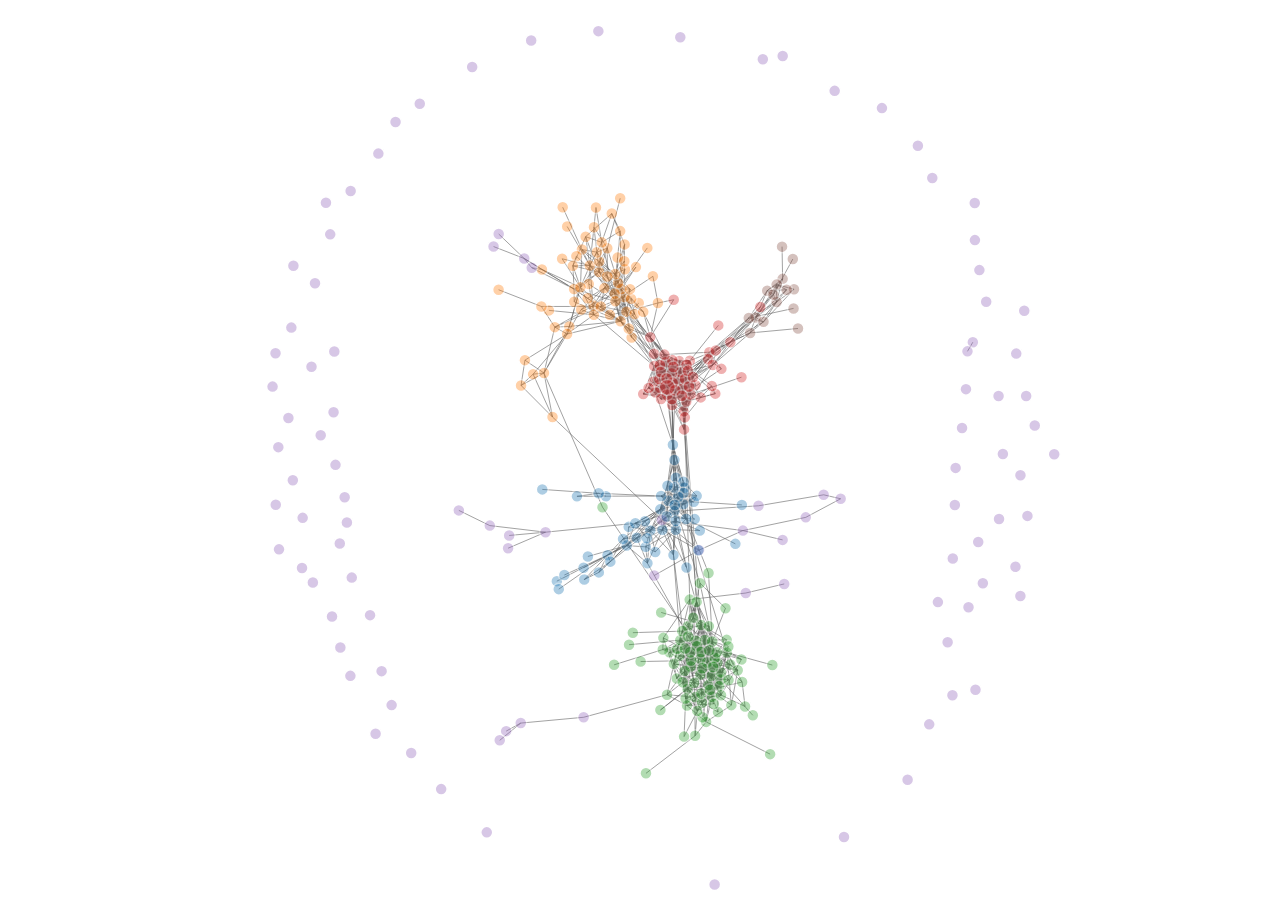
<file: medicago_net.html>
<!DOCTYPE html>
<html>
<head>
<meta charset="utf-8" />
<script src="data:application/x-javascript,%28function%28%29%20%7B%0A%20%20%2F%2F%20If%20window%2EHTMLWidgets%20is%20already%20defined%2C%20then%20use%20it%3B%20otherwise%20create%20a%0A%20%20%2F%2F%20new%20object%2E%20This%20allows%20preceding%20code%20to%20set%20options%20that%20affect%20the%0A%20%20%2F%2F%20initialization%20process%20%28though%20none%20currently%20exist%29%2E%0A%20%20window%2EHTMLWidgets%20%3D%20window%2EHTMLWidgets%20%7C%7C%20%7B%7D%3B%0A%0A%20%20%2F%2F%20See%20if%20we%27re%20running%20in%20a%20viewer%20pane%2E%20If%20not%2C%20we%27re%20in%20a%20web%20browser%2E%0A%20%20var%20viewerMode%20%3D%20window%2EHTMLWidgets%2EviewerMode%20%3D%0A%20%20%20%20%20%20%2F%5Cbviewer%5Fpane%3D1%5Cb%2F%2Etest%28window%2Elocation%29%3B%0A%0A%20%20%2F%2F%20See%20if%20we%27re%20running%20in%20Shiny%20mode%2E%20If%20not%2C%20it%27s%20a%20static%20document%2E%0A%20%20%2F%2F%20Note%20that%20static%20widgets%20can%20appear%20in%20both%20Shiny%20and%20static%20modes%2C%20but%0A%20%20%2F%2F%20obviously%2C%20Shiny%20widgets%20can%20only%20appear%20in%20Shiny%20apps%2Fdocuments%2E%0A%20%20var%20shinyMode%20%3D%20window%2EHTMLWidgets%2EshinyMode%20%3D%0A%20%20%20%20%20%20typeof%28window%2EShiny%29%20%21%3D%3D%20%22undefined%22%20%26%26%20%21%21window%2EShiny%2EoutputBindings%3B%0A%0A%20%20%2F%2F%20We%20can%27t%20count%20on%20jQuery%20being%20available%2C%20so%20we%20implement%20our%20own%0A%20%20%2F%2F%20version%20if%20necessary%2E%0A%20%20function%20querySelectorAll%28scope%2C%20selector%29%20%7B%0A%20%20%20%20if%20%28typeof%28jQuery%29%20%21%3D%3D%20%22undefined%22%20%26%26%20scope%20instanceof%20jQuery%29%20%7B%0A%20%20%20%20%20%20return%20scope%2Efind%28selector%29%3B%0A%20%20%20%20%7D%0A%20%20%20%20if%20%28scope%2EquerySelectorAll%29%20%7B%0A%20%20%20%20%20%20return%20scope%2EquerySelectorAll%28selector%29%3B%0A%20%20%20%20%7D%0A%20%20%7D%0A%0A%20%20function%20asArray%28value%29%20%7B%0A%20%20%20%20if%20%28value%20%3D%3D%3D%20null%29%0A%20%20%20%20%20%20return%20%5B%5D%3B%0A%20%20%20%20if%20%28%24%2EisArray%28value%29%29%0A%20%20%20%20%20%20return%20value%3B%0A%20%20%20%20return%20%5Bvalue%5D%3B%0A%20%20%7D%0A%0A%20%20%2F%2F%20Implement%20jQuery%27s%20extend%0A%20%20function%20extend%28target%20%2F%2A%2C%20%2E%2E%2E%20%2A%2F%29%20%7B%0A%20%20%20%20if%20%28arguments%2Elength%20%3D%3D%201%29%20%7B%0A%20%20%20%20%20%20return%20target%3B%0A%20%20%20%20%7D%0A%20%20%20%20for%20%28var%20i%20%3D%201%3B%20i%20%3C%20arguments%2Elength%3B%20i%2B%2B%29%20%7B%0A%20%20%20%20%20%20var%20source%20%3D%20arguments%5Bi%5D%3B%0A%20%20%20%20%20%20for%20%28var%20prop%20in%20source%29%20%7B%0A%20%20%20%20%20%20%20%20if%20%28source%2EhasOwnProperty%28prop%29%29%20%7B%0A%20%20%20%20%20%20%20%20%20%20target%5Bprop%5D%20%3D%20source%5Bprop%5D%3B%0A%20%20%20%20%20%20%20%20%7D%0A%20%20%20%20%20%20%7D%0A%20%20%20%20%7D%0A%20%20%20%20return%20target%3B%0A%20%20%7D%0A%0A%20%20%2F%2F%20Replaces%20the%20specified%20method%20with%20the%20return%20value%20of%20funcSource%2E%0A%20%20%2F%2F%0A%20%20%2F%2F%20Note%20that%20funcSource%20should%20not%20BE%20the%20new%20method%2C%20it%20should%20be%20a%20function%0A%20%20%2F%2F%20that%20RETURNS%20the%20new%20method%2E%20funcSource%20receives%20a%20single%20argument%20that%20is%0A%20%20%2F%2F%20the%20overridden%20method%2C%20it%20can%20be%20called%20from%20the%20new%20method%2E%20The%20overridden%0A%20%20%2F%2F%20method%20can%20be%20called%20like%20a%20regular%20function%2C%20it%20has%20the%20target%20permanently%0A%20%20%2F%2F%20bound%20to%20it%20so%20%22this%22%20will%20work%20correctly%2E%0A%20%20function%20overrideMethod%28target%2C%20methodName%2C%20funcSource%29%20%7B%0A%20%20%20%20var%20superFunc%20%3D%20target%5BmethodName%5D%20%7C%7C%20function%28%29%20%7B%7D%3B%0A%20%20%20%20var%20superFuncBound%20%3D%20function%28%29%20%7B%0A%20%20%20%20%20%20return%20superFunc%2Eapply%28target%2C%20arguments%29%3B%0A%20%20%20%20%7D%3B%0A%20%20%20%20target%5BmethodName%5D%20%3D%20funcSource%28superFuncBound%29%3B%0A%20%20%7D%0A%0A%20%20%2F%2F%20Implement%20a%20vague%20facsimilie%20of%20jQuery%27s%20data%20method%0A%20%20function%20elementData%28el%2C%20name%2C%20value%29%20%7B%0A%20%20%20%20if%20%28arguments%2Elength%20%3D%3D%202%29%20%7B%0A%20%20%20%20%20%20return%20el%5B%22htmlwidget%5Fdata%5F%22%20%2B%20name%5D%3B%0A%20%20%20%20%7D%20else%20if%20%28arguments%2Elength%20%3D%3D%203%29%20%7B%0A%20%20%20%20%20%20el%5B%22htmlwidget%5Fdata%5F%22%20%2B%20name%5D%20%3D%20value%3B%0A%20%20%20%20%20%20return%20el%3B%0A%20%20%20%20%7D%20else%20%7B%0A%20%20%20%20%20%20throw%20new%20Error%28%22Wrong%20number%20of%20arguments%20for%20elementData%3A%20%22%20%2B%0A%20%20%20%20%20%20%20%20arguments%2Elength%29%3B%0A%20%20%20%20%7D%0A%20%20%7D%0A%0A%20%20%2F%2F%20http%3A%2F%2Fstackoverflow%2Ecom%2Fquestions%2F3446170%2Fescape%2Dstring%2Dfor%2Duse%2Din%2Djavascript%2Dregex%0A%20%20function%20escapeRegExp%28str%29%20%7B%0A%20%20%20%20return%20str%2Ereplace%28%2F%5B%5C%2D%5C%5B%5C%5D%5C%2F%5C%7B%5C%7D%5C%28%5C%29%5C%2A%5C%2B%5C%3F%5C%2E%5C%5C%5C%5E%5C%24%5C%7C%5D%2Fg%2C%20%22%5C%5C%24%26%22%29%3B%0A%20%20%7D%0A%0A%20%20function%20hasClass%28el%2C%20className%29%20%7B%0A%20%20%20%20var%20re%20%3D%20new%20RegExp%28%22%5C%5Cb%22%20%2B%20escapeRegExp%28className%29%20%2B%20%22%5C%5Cb%22%29%3B%0A%20%20%20%20return%20re%2Etest%28el%2EclassName%29%3B%0A%20%20%7D%0A%0A%20%20%2F%2F%20elements%20%2D%20array%20%28or%20array%2Dlike%20object%29%20of%20HTML%20elements%0A%20%20%2F%2F%20className%20%2D%20class%20name%20to%20test%20for%0A%20%20%2F%2F%20include%20%2D%20if%20true%2C%20only%20return%20elements%20with%20given%20className%3B%0A%20%20%2F%2F%20%20%20if%20false%2C%20only%20return%20elements%20%2Awithout%2A%20given%20className%0A%20%20function%20filterByClass%28elements%2C%20className%2C%20include%29%20%7B%0A%20%20%20%20var%20results%20%3D%20%5B%5D%3B%0A%20%20%20%20for%20%28var%20i%20%3D%200%3B%20i%20%3C%20elements%2Elength%3B%20i%2B%2B%29%20%7B%0A%20%20%20%20%20%20if%20%28hasClass%28elements%5Bi%5D%2C%20className%29%20%3D%3D%20include%29%0A%20%20%20%20%20%20%20%20results%2Epush%28elements%5Bi%5D%29%3B%0A%20%20%20%20%7D%0A%20%20%20%20return%20results%3B%0A%20%20%7D%0A%0A%20%20function%20on%28obj%2C%20eventName%2C%20func%29%20%7B%0A%20%20%20%20if%20%28obj%2EaddEventListener%29%20%7B%0A%20%20%20%20%20%20obj%2EaddEventListener%28eventName%2C%20func%2C%20false%29%3B%0A%20%20%20%20%7D%20else%20if%20%28obj%2EattachEvent%29%20%7B%0A%20%20%20%20%20%20obj%2EattachEvent%28eventName%2C%20func%29%3B%0A%20%20%20%20%7D%0A%20%20%7D%0A%0A%20%20function%20off%28obj%2C%20eventName%2C%20func%29%20%7B%0A%20%20%20%20if%20%28obj%2EremoveEventListener%29%0A%20%20%20%20%20%20obj%2EremoveEventListener%28eventName%2C%20func%2C%20false%29%3B%0A%20%20%20%20else%20if%20%28obj%2EdetachEvent%29%20%7B%0A%20%20%20%20%20%20obj%2EdetachEvent%28eventName%2C%20func%29%3B%0A%20%20%20%20%7D%0A%20%20%7D%0A%0A%20%20%2F%2F%20Translate%20array%20of%20values%20to%20top%2Fright%2Fbottom%2Fleft%2C%20as%20usual%20with%0A%20%20%2F%2F%20the%20%22padding%22%20CSS%20property%0A%20%20%2F%2F%20https%3A%2F%2Fdeveloper%2Emozilla%2Eorg%2Fen%2DUS%2Fdocs%2FWeb%2FCSS%2Fpadding%0A%20%20function%20unpackPadding%28value%29%20%7B%0A%20%20%20%20if%20%28typeof%28value%29%20%3D%3D%3D%20%22number%22%29%0A%20%20%20%20%20%20value%20%3D%20%5Bvalue%5D%3B%0A%20%20%20%20if%20%28value%2Elength%20%3D%3D%3D%201%29%20%7B%0A%20%20%20%20%20%20return%20%7Btop%3A%20value%5B0%5D%2C%20right%3A%20value%5B0%5D%2C%20bottom%3A%20value%5B0%5D%2C%20left%3A%20value%5B0%5D%7D%3B%0A%20%20%20%20%7D%0A%20%20%20%20if%20%28value%2Elength%20%3D%3D%3D%202%29%20%7B%0A%20%20%20%20%20%20return%20%7Btop%3A%20value%5B0%5D%2C%20right%3A%20value%5B1%5D%2C%20bottom%3A%20value%5B0%5D%2C%20left%3A%20value%5B1%5D%7D%3B%0A%20%20%20%20%7D%0A%20%20%20%20if%20%28value%2Elength%20%3D%3D%3D%203%29%20%7B%0A%20%20%20%20%20%20return%20%7Btop%3A%20value%5B0%5D%2C%20right%3A%20value%5B1%5D%2C%20bottom%3A%20value%5B2%5D%2C%20left%3A%20value%5B1%5D%7D%3B%0A%20%20%20%20%7D%0A%20%20%20%20if%20%28value%2Elength%20%3D%3D%3D%204%29%20%7B%0A%20%20%20%20%20%20return%20%7Btop%3A%20value%5B0%5D%2C%20right%3A%20value%5B1%5D%2C%20bottom%3A%20value%5B2%5D%2C%20left%3A%20value%5B3%5D%7D%3B%0A%20%20%20%20%7D%0A%20%20%7D%0A%0A%20%20%2F%2F%20Convert%20an%20unpacked%20padding%20object%20to%20a%20CSS%20value%0A%20%20function%20paddingToCss%28paddingObj%29%20%7B%0A%20%20%20%20return%20paddingObj%2Etop%20%2B%20%22px%20%22%20%2B%20paddingObj%2Eright%20%2B%20%22px%20%22%20%2B%20paddingObj%2Ebottom%20%2B%20%22px%20%22%20%2B%20paddingObj%2Eleft%20%2B%20%22px%22%3B%0A%20%20%7D%0A%0A%20%20%2F%2F%20Makes%20a%20number%20suitable%20for%20CSS%0A%20%20function%20px%28x%29%20%7B%0A%20%20%20%20if%20%28typeof%28x%29%20%3D%3D%3D%20%22number%22%29%0A%20%20%20%20%20%20return%20x%20%2B%20%22px%22%3B%0A%20%20%20%20else%0A%20%20%20%20%20%20return%20x%3B%0A%20%20%7D%0A%0A%20%20%2F%2F%20Retrieves%20runtime%20widget%20sizing%20information%20for%20an%20element%2E%0A%20%20%2F%2F%20The%20return%20value%20is%20either%20null%2C%20or%20an%20object%20with%20fill%2C%20padding%2C%0A%20%20%2F%2F%20defaultWidth%2C%20defaultHeight%20fields%2E%0A%20%20function%20sizingPolicy%28el%29%20%7B%0A%20%20%20%20var%20sizingEl%20%3D%20document%2EquerySelector%28%22script%5Bdata%2Dfor%3D%27%22%20%2B%20el%2Eid%20%2B%20%22%27%5D%5Btype%3D%27application%2Fhtmlwidget%2Dsizing%27%5D%22%29%3B%0A%20%20%20%20if%20%28%21sizingEl%29%0A%20%20%20%20%20%20return%20null%3B%0A%20%20%20%20var%20sp%20%3D%20JSON%2Eparse%28sizingEl%2EtextContent%20%7C%7C%20sizingEl%2Etext%20%7C%7C%20%22%7B%7D%22%29%3B%0A%20%20%20%20if%20%28viewerMode%29%20%7B%0A%20%20%20%20%20%20return%20sp%2Eviewer%3B%0A%20%20%20%20%7D%20else%20%7B%0A%20%20%20%20%20%20return%20sp%2Ebrowser%3B%0A%20%20%20%20%7D%0A%20%20%7D%0A%0A%20%20function%20initSizing%28el%29%20%7B%0A%20%20%20%20var%20sizing%20%3D%20sizingPolicy%28el%29%3B%0A%20%20%20%20if%20%28%21sizing%29%0A%20%20%20%20%20%20return%3B%0A%0A%20%20%20%20var%20cel%20%3D%20document%2EgetElementById%28%22htmlwidget%5Fcontainer%22%29%3B%0A%20%20%20%20if%20%28%21cel%29%0A%20%20%20%20%20%20return%3B%0A%0A%20%20%20%20if%20%28typeof%28sizing%2Epadding%29%20%21%3D%3D%20%22undefined%22%29%20%7B%0A%20%20%20%20%20%20document%2Ebody%2Estyle%2Emargin%20%3D%20%220%22%3B%0A%20%20%20%20%20%20document%2Ebody%2Estyle%2Epadding%20%3D%20paddingToCss%28unpackPadding%28sizing%2Epadding%29%29%3B%0A%20%20%20%20%7D%0A%0A%20%20%20%20if%20%28sizing%2Efill%29%20%7B%0A%20%20%20%20%20%20document%2Ebody%2Estyle%2Eoverflow%20%3D%20%22hidden%22%3B%0A%20%20%20%20%20%20document%2Ebody%2Estyle%2Ewidth%20%3D%20%22100%25%22%3B%0A%20%20%20%20%20%20document%2Ebody%2Estyle%2Eheight%20%3D%20%22100%25%22%3B%0A%20%20%20%20%20%20document%2EdocumentElement%2Estyle%2Ewidth%20%3D%20%22100%25%22%3B%0A%20%20%20%20%20%20document%2EdocumentElement%2Estyle%2Eheight%20%3D%20%22100%25%22%3B%0A%20%20%20%20%20%20if%20%28cel%29%20%7B%0A%20%20%20%20%20%20%20%20cel%2Estyle%2Eposition%20%3D%20%22absolute%22%3B%0A%20%20%20%20%20%20%20%20var%20pad%20%3D%20unpackPadding%28sizing%2Epadding%29%3B%0A%20%20%20%20%20%20%20%20cel%2Estyle%2Etop%20%3D%20pad%2Etop%20%2B%20%22px%22%3B%0A%20%20%20%20%20%20%20%20cel%2Estyle%2Eright%20%3D%20pad%2Eright%20%2B%20%22px%22%3B%0A%20%20%20%20%20%20%20%20cel%2Estyle%2Ebottom%20%3D%20pad%2Ebottom%20%2B%20%22px%22%3B%0A%20%20%20%20%20%20%20%20cel%2Estyle%2Eleft%20%3D%20pad%2Eleft%20%2B%20%22px%22%3B%0A%20%20%20%20%20%20%20%20el%2Estyle%2Ewidth%20%3D%20%22100%25%22%3B%0A%20%20%20%20%20%20%20%20el%2Estyle%2Eheight%20%3D%20%22100%25%22%3B%0A%20%20%20%20%20%20%7D%0A%0A%20%20%20%20%20%20return%20%7B%0A%20%20%20%20%20%20%20%20getWidth%3A%20function%28%29%20%7B%20return%20cel%2EoffsetWidth%3B%20%7D%2C%0A%20%20%20%20%20%20%20%20getHeight%3A%20function%28%29%20%7B%20return%20cel%2EoffsetHeight%3B%20%7D%0A%20%20%20%20%20%20%7D%3B%0A%0A%20%20%20%20%7D%20else%20%7B%0A%20%20%20%20%20%20el%2Estyle%2Ewidth%20%3D%20px%28sizing%2Ewidth%29%3B%0A%20%20%20%20%20%20el%2Estyle%2Eheight%20%3D%20px%28sizing%2Eheight%29%3B%0A%0A%20%20%20%20%20%20return%20%7B%0A%20%20%20%20%20%20%20%20getWidth%3A%20function%28%29%20%7B%20return%20el%2EoffsetWidth%3B%20%7D%2C%0A%20%20%20%20%20%20%20%20getHeight%3A%20function%28%29%20%7B%20return%20el%2EoffsetHeight%3B%20%7D%0A%20%20%20%20%20%20%7D%3B%0A%20%20%20%20%7D%0A%20%20%7D%0A%0A%20%20%2F%2F%20Default%20implementations%20for%20methods%0A%20%20var%20defaults%20%3D%20%7B%0A%20%20%20%20find%3A%20function%28scope%29%20%7B%0A%20%20%20%20%20%20return%20querySelectorAll%28scope%2C%20%22%2E%22%20%2B%20this%2Ename%29%3B%0A%20%20%20%20%7D%2C%0A%20%20%20%20renderError%3A%20function%28el%2C%20err%29%20%7B%0A%20%20%20%20%20%20var%20%24el%20%3D%20%24%28el%29%3B%0A%0A%20%20%20%20%20%20this%2EclearError%28el%29%3B%0A%0A%20%20%20%20%20%20%2F%2F%20Add%20all%20these%20error%20classes%2C%20as%20Shiny%20does%0A%20%20%20%20%20%20var%20errClass%20%3D%20%22shiny%2Doutput%2Derror%22%3B%0A%20%20%20%20%20%20if%20%28err%2Etype%20%21%3D%3D%20null%29%20%7B%0A%20%20%20%20%20%20%20%20%2F%2F%20use%20the%20classes%20of%20the%20error%20condition%20as%20CSS%20class%20names%0A%20%20%20%20%20%20%20%20errClass%20%3D%20errClass%20%2B%20%22%20%22%20%2B%20%24%2Emap%28asArray%28err%2Etype%29%2C%20function%28type%29%20%7B%0A%20%20%20%20%20%20%20%20%20%20return%20errClass%20%2B%20%22%2D%22%20%2B%20type%3B%0A%20%20%20%20%20%20%20%20%7D%29%2Ejoin%28%22%20%22%29%3B%0A%20%20%20%20%20%20%7D%0A%20%20%20%20%20%20errClass%20%3D%20errClass%20%2B%20%22%20htmlwidgets%2Derror%22%3B%0A%0A%20%20%20%20%20%20%2F%2F%20Is%20el%20inline%20or%20block%3F%20If%20inline%20or%20inline%2Dblock%2C%20just%20display%3Anone%20it%0A%20%20%20%20%20%20%2F%2F%20and%20add%20an%20inline%20error%2E%0A%20%20%20%20%20%20var%20display%20%3D%20%24el%2Ecss%28%22display%22%29%3B%0A%20%20%20%20%20%20%24el%2Edata%28%22restore%2Ddisplay%2Dmode%22%2C%20display%29%3B%0A%0A%20%20%20%20%20%20if%20%28display%20%3D%3D%3D%20%22inline%22%20%7C%7C%20display%20%3D%3D%3D%20%22inline%2Dblock%22%29%20%7B%0A%20%20%20%20%20%20%20%20%24el%2Ehide%28%29%3B%0A%20%20%20%20%20%20%20%20if%20%28err%2Emessage%20%21%3D%3D%20%22%22%29%20%7B%0A%20%20%20%20%20%20%20%20%20%20var%20errorSpan%20%3D%20%24%28%22%3Cspan%3E%22%29%2EaddClass%28errClass%29%3B%0A%20%20%20%20%20%20%20%20%20%20errorSpan%2Etext%28err%2Emessage%29%3B%0A%20%20%20%20%20%20%20%20%20%20%24el%2Eafter%28errorSpan%29%3B%0A%20%20%20%20%20%20%20%20%7D%0A%20%20%20%20%20%20%7D%20else%20if%20%28display%20%3D%3D%3D%20%22block%22%29%20%7B%0A%20%20%20%20%20%20%20%20%2F%2F%20If%20block%2C%20add%20an%20error%20just%20after%20the%20el%2C%20set%20visibility%3Anone%20on%20the%0A%20%20%20%20%20%20%20%20%2F%2F%20el%2C%20and%20position%20the%20error%20to%20be%20on%20top%20of%20the%20el%2E%0A%20%20%20%20%20%20%20%20%2F%2F%20Mark%20it%20with%20a%20unique%20ID%20and%20CSS%20class%20so%20we%20can%20remove%20it%20later%2E%0A%20%20%20%20%20%20%20%20%24el%2Ecss%28%22visibility%22%2C%20%22hidden%22%29%3B%0A%20%20%20%20%20%20%20%20if%20%28err%2Emessage%20%21%3D%3D%20%22%22%29%20%7B%0A%20%20%20%20%20%20%20%20%20%20var%20errorDiv%20%3D%20%24%28%22%3Cdiv%3E%22%29%2EaddClass%28errClass%29%2Ecss%28%22position%22%2C%20%22absolute%22%29%0A%20%20%20%20%20%20%20%20%20%20%20%20%2Ecss%28%22top%22%2C%20el%2EoffsetTop%29%0A%20%20%20%20%20%20%20%20%20%20%20%20%2Ecss%28%22left%22%2C%20el%2EoffsetLeft%29%0A%20%20%20%20%20%20%20%20%20%20%20%20%2F%2F%20setting%20width%20can%20push%20out%20the%20page%20size%2C%20forcing%20otherwise%0A%20%20%20%20%20%20%20%20%20%20%20%20%2F%2F%20unnecessary%20scrollbars%20to%20appear%20and%20making%20it%20impossible%20for%0A%20%20%20%20%20%20%20%20%20%20%20%20%2F%2F%20the%20element%20to%20shrink%3B%20so%20use%20max%2Dwidth%20instead%0A%20%20%20%20%20%20%20%20%20%20%20%20%2Ecss%28%22maxWidth%22%2C%20el%2EoffsetWidth%29%0A%20%20%20%20%20%20%20%20%20%20%20%20%2Ecss%28%22height%22%2C%20el%2EoffsetHeight%29%3B%0A%20%20%20%20%20%20%20%20%20%20errorDiv%2Etext%28err%2Emessage%29%3B%0A%20%20%20%20%20%20%20%20%20%20%24el%2Eafter%28errorDiv%29%3B%0A%0A%20%20%20%20%20%20%20%20%20%20%2F%2F%20Really%20dumb%20way%20to%20keep%20the%20size%2Fposition%20of%20the%20error%20in%20sync%20with%0A%20%20%20%20%20%20%20%20%20%20%2F%2F%20the%20parent%20element%20as%20the%20window%20is%20resized%20or%20whatever%2E%0A%20%20%20%20%20%20%20%20%20%20var%20intId%20%3D%20setInterval%28function%28%29%20%7B%0A%20%20%20%20%20%20%20%20%20%20%20%20if%20%28%21errorDiv%5B0%5D%2EparentElement%29%20%7B%0A%20%20%20%20%20%20%20%20%20%20%20%20%20%20clearInterval%28intId%29%3B%0A%20%20%20%20%20%20%20%20%20%20%20%20%20%20return%3B%0A%20%20%20%20%20%20%20%20%20%20%20%20%7D%0A%20%20%20%20%20%20%20%20%20%20%20%20errorDiv%0A%20%20%20%20%20%20%20%20%20%20%20%20%20%20%2Ecss%28%22top%22%2C%20el%2EoffsetTop%29%0A%20%20%20%20%20%20%20%20%20%20%20%20%20%20%2Ecss%28%22left%22%2C%20el%2EoffsetLeft%29%0A%20%20%20%20%20%20%20%20%20%20%20%20%20%20%2Ecss%28%22maxWidth%22%2C%20el%2EoffsetWidth%29%0A%20%20%20%20%20%20%20%20%20%20%20%20%20%20%2Ecss%28%22height%22%2C%20el%2EoffsetHeight%29%3B%0A%20%20%20%20%20%20%20%20%20%20%7D%2C%20500%29%3B%0A%20%20%20%20%20%20%20%20%7D%0A%20%20%20%20%20%20%7D%0A%20%20%20%20%7D%2C%0A%20%20%20%20clearError%3A%20function%28el%29%20%7B%0A%20%20%20%20%20%20var%20%24el%20%3D%20%24%28el%29%3B%0A%20%20%20%20%20%20var%20display%20%3D%20%24el%2Edata%28%22restore%2Ddisplay%2Dmode%22%29%3B%0A%20%20%20%20%20%20%24el%2Edata%28%22restore%2Ddisplay%2Dmode%22%2C%20null%29%3B%0A%0A%20%20%20%20%20%20if%20%28display%20%3D%3D%3D%20%22inline%22%20%7C%7C%20display%20%3D%3D%3D%20%22inline%2Dblock%22%29%20%7B%0A%20%20%20%20%20%20%20%20if%20%28display%29%0A%20%20%20%20%20%20%20%20%20%20%24el%2Ecss%28%22display%22%2C%20display%29%3B%0A%20%20%20%20%20%20%20%20%24%28el%2EnextSibling%29%2Efilter%28%22%2Ehtmlwidgets%2Derror%22%29%2Eremove%28%29%3B%0A%20%20%20%20%20%20%7D%20else%20if%20%28display%20%3D%3D%3D%20%22block%22%29%7B%0A%20%20%20%20%20%20%20%20%24el%2Ecss%28%22visibility%22%2C%20%22inherit%22%29%3B%0A%20%20%20%20%20%20%20%20%24%28el%2EnextSibling%29%2Efilter%28%22%2Ehtmlwidgets%2Derror%22%29%2Eremove%28%29%3B%0A%20%20%20%20%20%20%7D%0A%20%20%20%20%7D%2C%0A%20%20%20%20sizing%3A%20%7B%7D%0A%20%20%7D%3B%0A%0A%20%20%2F%2F%20Called%20by%20widget%20bindings%20to%20register%20a%20new%20type%20of%20widget%2E%20The%20definition%0A%20%20%2F%2F%20object%20can%20contain%20the%20following%20properties%3A%0A%20%20%2F%2F%20%2D%20name%20%28required%29%20%2D%20A%20string%20indicating%20the%20binding%20name%2C%20which%20will%20be%0A%20%20%2F%2F%20%20%20used%20by%20default%20as%20the%20CSS%20classname%20to%20look%20for%2E%0A%20%20%2F%2F%20%2D%20initialize%20%28optional%29%20%2D%20A%20function%28el%29%20that%20will%20be%20called%20once%20per%0A%20%20%2F%2F%20%20%20widget%20element%3B%20if%20a%20value%20is%20returned%2C%20it%20will%20be%20passed%20as%20the%20third%0A%20%20%2F%2F%20%20%20value%20to%20renderValue%2E%0A%20%20%2F%2F%20%2D%20renderValue%20%28required%29%20%2D%20A%20function%28el%2C%20data%2C%20initValue%29%20that%20will%20be%0A%20%20%2F%2F%20%20%20called%20with%20data%2E%20Static%20contexts%20will%20cause%20this%20to%20be%20called%20once%20per%0A%20%20%2F%2F%20%20%20element%3B%20Shiny%20apps%20will%20cause%20this%20to%20be%20called%20multiple%20times%20per%0A%20%20%2F%2F%20%20%20element%2C%20as%20the%20data%20changes%2E%0A%20%20window%2EHTMLWidgets%2Ewidget%20%3D%20function%28definition%29%20%7B%0A%20%20%20%20if%20%28%21definition%2Ename%29%20%7B%0A%20%20%20%20%20%20throw%20new%20Error%28%22Widget%20must%20have%20a%20name%22%29%3B%0A%20%20%20%20%7D%0A%20%20%20%20if%20%28%21definition%2Etype%29%20%7B%0A%20%20%20%20%20%20throw%20new%20Error%28%22Widget%20must%20have%20a%20type%22%29%3B%0A%20%20%20%20%7D%0A%20%20%20%20%2F%2F%20Currently%20we%20only%20support%20output%20widgets%0A%20%20%20%20if%20%28definition%2Etype%20%21%3D%3D%20%22output%22%29%20%7B%0A%20%20%20%20%20%20throw%20new%20Error%28%22Unrecognized%20widget%20type%20%27%22%20%2B%20definition%2Etype%20%2B%20%22%27%22%29%3B%0A%20%20%20%20%7D%0A%20%20%20%20%2F%2F%20TODO%3A%20Verify%20that%20%2Ename%20is%20a%20valid%20CSS%20classname%0A%20%20%20%20if%20%28%21definition%2ErenderValue%29%20%7B%0A%20%20%20%20%20%20throw%20new%20Error%28%22Widget%20must%20have%20a%20renderValue%20function%22%29%3B%0A%20%20%20%20%7D%0A%0A%20%20%20%20%2F%2F%20For%20static%20rendering%20%28non%2DShiny%29%2C%20use%20a%20simple%20widget%20registration%0A%20%20%20%20%2F%2F%20scheme%2E%20We%20also%20use%20this%20scheme%20for%20Shiny%20apps%2Fdocuments%20that%20also%0A%20%20%20%20%2F%2F%20contain%20static%20widgets%2E%0A%20%20%20%20window%2EHTMLWidgets%2Ewidgets%20%3D%20window%2EHTMLWidgets%2Ewidgets%20%7C%7C%20%5B%5D%3B%0A%20%20%20%20%2F%2F%20Merge%20defaults%20into%20the%20definition%3B%20don%27t%20mutate%20the%20original%20definition%2E%0A%20%20%20%20var%20staticBinding%20%3D%20extend%28%7B%7D%2C%20defaults%2C%20definition%29%3B%0A%20%20%20%20overrideMethod%28staticBinding%2C%20%22find%22%2C%20function%28superfunc%29%20%7B%0A%20%20%20%20%20%20return%20function%28scope%29%20%7B%0A%20%20%20%20%20%20%20%20var%20results%20%3D%20superfunc%28scope%29%3B%0A%20%20%20%20%20%20%20%20%2F%2F%20Filter%20out%20Shiny%20outputs%2C%20we%20only%20want%20the%20static%20kind%0A%20%20%20%20%20%20%20%20return%20filterByClass%28results%2C%20%22html%2Dwidget%2Doutput%22%2C%20false%29%3B%0A%20%20%20%20%20%20%7D%3B%0A%20%20%20%20%7D%29%3B%0A%20%20%20%20window%2EHTMLWidgets%2Ewidgets%2Epush%28staticBinding%29%3B%0A%0A%20%20%20%20if%20%28shinyMode%29%20%7B%0A%20%20%20%20%20%20%2F%2F%20Shiny%20is%20running%2E%20Register%20the%20definition%20as%20an%20output%20binding%2E%0A%0A%20%20%20%20%20%20%2F%2F%20Merge%20defaults%20into%20the%20definition%3B%20don%27t%20mutate%20the%20original%20definition%2E%0A%20%20%20%20%20%20%2F%2F%20The%20base%20object%20is%20a%20Shiny%20output%20binding%20if%20we%27re%20running%20in%20Shiny%20mode%2C%0A%20%20%20%20%20%20%2F%2F%20or%20an%20empty%20object%20if%20we%27re%20not%2E%0A%20%20%20%20%20%20var%20shinyBinding%20%3D%20extend%28new%20Shiny%2EOutputBinding%28%29%2C%20defaults%2C%20definition%29%3B%0A%0A%20%20%20%20%20%20%2F%2F%20Wrap%20renderValue%20to%20handle%20initialization%2C%20which%20unfortunately%20isn%27t%0A%20%20%20%20%20%20%2F%2F%20supported%20natively%20by%20Shiny%20at%20the%20time%20of%20this%20writing%2E%0A%0A%20%20%20%20%20%20%2F%2F%20NB%3A%20shinyBinding%2Einitialize%20may%20be%20undefined%2C%20as%20it%27s%20optional%2E%0A%0A%20%20%20%20%20%20%2F%2F%20Rename%20initialize%20to%20make%20sure%20it%20isn%27t%20called%20by%20a%20future%20version%0A%20%20%20%20%20%20%2F%2F%20of%20Shiny%20that%20does%20support%20initialize%20directly%2E%0A%20%20%20%20%20%20shinyBinding%2E%5Fhtmlwidgets%5Finitialize%20%3D%20shinyBinding%2Einitialize%3B%0A%20%20%20%20%20%20delete%20shinyBinding%2Einitialize%3B%0A%0A%20%20%20%20%20%20overrideMethod%28shinyBinding%2C%20%22find%22%2C%20function%28superfunc%29%20%7B%0A%20%20%20%20%20%20%20%20return%20function%28scope%29%20%7B%0A%0A%20%20%20%20%20%20%20%20%20%20var%20results%20%3D%20superfunc%28scope%29%3B%0A%0A%20%20%20%20%20%20%20%20%20%20%2F%2F%20Only%20return%20elements%20that%20are%20Shiny%20outputs%2C%20not%20static%20ones%0A%20%20%20%20%20%20%20%20%20%20var%20dynamicResults%20%3D%20results%2Efilter%28%22%2Ehtml%2Dwidget%2Doutput%22%29%3B%0A%0A%20%20%20%20%20%20%20%20%20%20%2F%2F%20It%27s%20possible%20that%20whatever%20caused%20Shiny%20to%20think%20there%20might%20be%0A%20%20%20%20%20%20%20%20%20%20%2F%2F%20new%20dynamic%20outputs%2C%20also%20caused%20there%20to%20be%20new%20static%20outputs%2E%0A%20%20%20%20%20%20%20%20%20%20%2F%2F%20Since%20there%20might%20be%20lots%20of%20different%20htmlwidgets%20bindings%2C%20we%0A%20%20%20%20%20%20%20%20%20%20%2F%2F%20schedule%20execution%20for%20later%2D%2Dno%20need%20to%20staticRender%20multiple%0A%20%20%20%20%20%20%20%20%20%20%2F%2F%20times%2E%0A%20%20%20%20%20%20%20%20%20%20if%20%28results%2Elength%20%21%3D%3D%20dynamicResults%2Elength%29%0A%20%20%20%20%20%20%20%20%20%20%20%20scheduleStaticRender%28%29%3B%0A%0A%20%20%20%20%20%20%20%20%20%20return%20dynamicResults%3B%0A%20%20%20%20%20%20%20%20%7D%3B%0A%20%20%20%20%20%20%7D%29%3B%0A%0A%20%20%20%20%20%20overrideMethod%28shinyBinding%2C%20%22renderValue%22%2C%20function%28superfunc%29%20%7B%0A%20%20%20%20%20%20%20%20return%20function%28el%2C%20data%29%20%7B%0A%20%20%20%20%20%20%20%20%20%20%2F%2F%20Resolve%20strings%20marked%20as%20javascript%20literals%20to%20objects%0A%20%20%20%20%20%20%20%20%20%20if%20%28%21%28data%2Eevals%20instanceof%20Array%29%29%20data%2Eevals%20%3D%20%5Bdata%2Eevals%5D%3B%0A%20%20%20%20%20%20%20%20%20%20for%20%28var%20i%20%3D%200%3B%20data%2Eevals%20%26%26%20i%20%3C%20data%2Eevals%2Elength%3B%20i%2B%2B%29%20%7B%0A%20%20%20%20%20%20%20%20%20%20%20%20window%2EHTMLWidgets%2EevaluateStringMember%28data%2Ex%2C%20data%2Eevals%5Bi%5D%29%3B%0A%20%20%20%20%20%20%20%20%20%20%7D%0A%20%20%20%20%20%20%20%20%20%20if%20%28%21this%2ErenderOnNullValue%29%20%7B%0A%20%20%20%20%20%20%20%20%20%20%20%20if%20%28data%2Ex%20%3D%3D%3D%20null%29%20%7B%0A%20%20%20%20%20%20%20%20%20%20%20%20%20%20el%2Estyle%2Evisibility%20%3D%20%22hidden%22%3B%0A%20%20%20%20%20%20%20%20%20%20%20%20%20%20return%3B%0A%20%20%20%20%20%20%20%20%20%20%20%20%7D%20else%20%7B%0A%20%20%20%20%20%20%20%20%20%20%20%20%20%20el%2Estyle%2Evisibility%20%3D%20%22inherit%22%3B%0A%20%20%20%20%20%20%20%20%20%20%20%20%7D%0A%20%20%20%20%20%20%20%20%20%20%7D%0A%20%20%20%20%20%20%20%20%20%20if%20%28%21elementData%28el%2C%20%22initialized%22%29%29%20%7B%0A%20%20%20%20%20%20%20%20%20%20%20%20initSizing%28el%29%3B%0A%0A%20%20%20%20%20%20%20%20%20%20%20%20elementData%28el%2C%20%22initialized%22%2C%20true%29%3B%0A%20%20%20%20%20%20%20%20%20%20%20%20if%20%28this%2E%5Fhtmlwidgets%5Finitialize%29%20%7B%0A%20%20%20%20%20%20%20%20%20%20%20%20%20%20var%20result%20%3D%20this%2E%5Fhtmlwidgets%5Finitialize%28el%2C%20el%2EoffsetWidth%2C%0A%20%20%20%20%20%20%20%20%20%20%20%20%20%20%20%20el%2EoffsetHeight%29%3B%0A%20%20%20%20%20%20%20%20%20%20%20%20%20%20elementData%28el%2C%20%22init%5Fresult%22%2C%20result%29%3B%0A%20%20%20%20%20%20%20%20%20%20%20%20%7D%0A%20%20%20%20%20%20%20%20%20%20%7D%0A%20%20%20%20%20%20%20%20%20%20Shiny%2ErenderDependencies%28data%2Edeps%29%3B%0A%20%20%20%20%20%20%20%20%20%20superfunc%28el%2C%20data%2Ex%2C%20elementData%28el%2C%20%22init%5Fresult%22%29%29%3B%0A%20%20%20%20%20%20%20%20%7D%3B%0A%20%20%20%20%20%20%7D%29%3B%0A%0A%20%20%20%20%20%20overrideMethod%28shinyBinding%2C%20%22resize%22%2C%20function%28superfunc%29%20%7B%0A%20%20%20%20%20%20%20%20return%20function%28el%2C%20width%2C%20height%29%20%7B%0A%20%20%20%20%20%20%20%20%20%20%2F%2F%20Shiny%20can%20call%20resize%20before%20initialize%2FrenderValue%20have%20been%0A%20%20%20%20%20%20%20%20%20%20%2F%2F%20called%2C%20which%20doesn%27t%20make%20sense%20for%20widgets%2E%0A%20%20%20%20%20%20%20%20%20%20if%20%28elementData%28el%2C%20%22initialized%22%29%29%20%7B%0A%20%20%20%20%20%20%20%20%20%20%20%20superfunc%28el%2C%20width%2C%20height%2C%20elementData%28el%2C%20%22init%5Fresult%22%29%29%3B%0A%20%20%20%20%20%20%20%20%20%20%7D%0A%20%20%20%20%20%20%20%20%7D%3B%0A%20%20%20%20%20%20%7D%29%3B%0A%0A%20%20%20%20%20%20Shiny%2EoutputBindings%2Eregister%28shinyBinding%2C%20shinyBinding%2Ename%29%3B%0A%20%20%20%20%7D%0A%20%20%7D%3B%0A%0A%20%20var%20scheduleStaticRenderTimerId%20%3D%20null%3B%0A%20%20function%20scheduleStaticRender%28%29%20%7B%0A%20%20%20%20if%20%28%21scheduleStaticRenderTimerId%29%20%7B%0A%20%20%20%20%20%20scheduleStaticRenderTimerId%20%3D%20setTimeout%28function%28%29%20%7B%0A%20%20%20%20%20%20%20%20scheduleStaticRenderTimerId%20%3D%20null%3B%0A%20%20%20%20%20%20%20%20window%2EHTMLWidgets%2EstaticRender%28%29%3B%0A%20%20%20%20%20%20%7D%2C%201%29%3B%0A%20%20%20%20%7D%0A%20%20%7D%0A%0A%20%20%2F%2F%20Render%20static%20widgets%20after%20the%20document%20finishes%20loading%0A%20%20%2F%2F%20Statically%20render%20all%20elements%20that%20are%20of%20this%20widget%27s%20class%0A%20%20window%2EHTMLWidgets%2EstaticRender%20%3D%20function%28%29%20%7B%0A%20%20%20%20var%20bindings%20%3D%20window%2EHTMLWidgets%2Ewidgets%20%7C%7C%20%5B%5D%3B%0A%20%20%20%20for%20%28var%20i%20%3D%200%3B%20i%20%3C%20bindings%2Elength%3B%20i%2B%2B%29%20%7B%0A%20%20%20%20%20%20var%20binding%20%3D%20bindings%5Bi%5D%3B%0A%20%20%20%20%20%20var%20matches%20%3D%20binding%2Efind%28document%2EdocumentElement%29%3B%0A%20%20%20%20%20%20for%20%28var%20j%20%3D%200%3B%20j%20%3C%20matches%2Elength%3B%20j%2B%2B%29%20%7B%0A%20%20%20%20%20%20%20%20var%20el%20%3D%20matches%5Bj%5D%3B%0A%20%20%20%20%20%20%20%20var%20sizeObj%20%3D%20initSizing%28el%2C%20binding%29%3B%0A%0A%20%20%20%20%20%20%20%20if%20%28hasClass%28el%2C%20%22html%2Dwidget%2Dstatic%2Dbound%22%29%29%0A%20%20%20%20%20%20%20%20%20%20continue%3B%0A%20%20%20%20%20%20%20%20el%2EclassName%20%3D%20el%2EclassName%20%2B%20%22%20html%2Dwidget%2Dstatic%2Dbound%22%3B%0A%0A%20%20%20%20%20%20%20%20var%20initResult%3B%0A%20%20%20%20%20%20%20%20if%20%28binding%2Einitialize%29%20%7B%0A%20%20%20%20%20%20%20%20%20%20initResult%20%3D%20binding%2Einitialize%28el%2C%0A%20%20%20%20%20%20%20%20%20%20%20%20sizeObj%20%3F%20sizeObj%2EgetWidth%28%29%20%3A%20el%2EoffsetWidth%2C%0A%20%20%20%20%20%20%20%20%20%20%20%20sizeObj%20%3F%20sizeObj%2EgetHeight%28%29%20%3A%20el%2EoffsetHeight%0A%20%20%20%20%20%20%20%20%20%20%29%3B%0A%20%20%20%20%20%20%20%20%7D%0A%0A%20%20%20%20%20%20%20%20if%20%28binding%2Eresize%29%20%7B%0A%20%20%20%20%20%20%20%20%20%20var%20lastSize%20%3D%20%7B%7D%3B%0A%20%20%20%20%20%20%20%20%20%20var%20resizeHandler%20%3D%20function%28e%29%20%7B%0A%20%20%20%20%20%20%20%20%20%20%20%20var%20size%20%3D%20%7B%0A%20%20%20%20%20%20%20%20%20%20%20%20%20%20w%3A%20sizeObj%20%3F%20sizeObj%2EgetWidth%28%29%20%3A%20el%2EoffsetWidth%2C%0A%20%20%20%20%20%20%20%20%20%20%20%20%20%20h%3A%20sizeObj%20%3F%20sizeObj%2EgetHeight%28%29%20%3A%20el%2EoffsetHeight%0A%20%20%20%20%20%20%20%20%20%20%20%20%7D%3B%0A%20%20%20%20%20%20%20%20%20%20%20%20if%20%28size%2Ew%20%3D%3D%3D%200%20%26%26%20size%2Eh%20%3D%3D%3D%200%29%0A%20%20%20%20%20%20%20%20%20%20%20%20%20%20return%3B%0A%20%20%20%20%20%20%20%20%20%20%20%20if%20%28size%2Ew%20%3D%3D%3D%20lastSize%2Ew%20%26%26%20size%2Eh%20%3D%3D%3D%20lastSize%2Eh%29%0A%20%20%20%20%20%20%20%20%20%20%20%20%20%20return%3B%0A%20%20%20%20%20%20%20%20%20%20%20%20lastSize%20%3D%20size%3B%0A%20%20%20%20%20%20%20%20%20%20%20%20binding%2Eresize%28el%2C%20size%2Ew%2C%20size%2Eh%2C%20initResult%29%3B%0A%20%20%20%20%20%20%20%20%20%20%7D%3B%0A%0A%20%20%20%20%20%20%20%20%20%20on%28window%2C%20%22resize%22%2C%20resizeHandler%29%3B%0A%0A%20%20%20%20%20%20%20%20%20%20%2F%2F%20This%20is%20needed%20for%20cases%20where%20we%27re%20running%20in%20a%20Shiny%0A%20%20%20%20%20%20%20%20%20%20%2F%2F%20app%2C%20but%20the%20widget%20itself%20is%20not%20a%20Shiny%20output%2C%20but%0A%20%20%20%20%20%20%20%20%20%20%2F%2F%20rather%20a%20simple%20static%20widget%2E%20One%20example%20of%20this%20is%0A%20%20%20%20%20%20%20%20%20%20%2F%2F%20an%20rmarkdown%20document%20that%20has%20runtime%3Ashiny%20and%20widget%0A%20%20%20%20%20%20%20%20%20%20%2F%2F%20that%20isn%27t%20in%20a%20render%20function%2E%20Shiny%20only%20knows%20to%0A%20%20%20%20%20%20%20%20%20%20%2F%2F%20call%20resize%20handlers%20for%20Shiny%20outputs%2C%20not%20for%20static%0A%20%20%20%20%20%20%20%20%20%20%2F%2F%20widgets%2C%20so%20we%20do%20it%20ourselves%2E%0A%20%20%20%20%20%20%20%20%20%20if%20%28window%2EjQuery%29%20%7B%0A%20%20%20%20%20%20%20%20%20%20%20%20window%2EjQuery%28document%29%2Eon%28%22shown%22%2C%20resizeHandler%29%3B%0A%20%20%20%20%20%20%20%20%20%20%20%20window%2EjQuery%28document%29%2Eon%28%22hidden%22%2C%20resizeHandler%29%3B%0A%20%20%20%20%20%20%20%20%20%20%7D%0A%0A%20%20%20%20%20%20%20%20%20%20%2F%2F%20This%20is%20needed%20for%20the%20specific%20case%20of%20ioslides%2C%20which%0A%20%20%20%20%20%20%20%20%20%20%2F%2F%20flips%20slides%20between%20display%3Anone%20and%20display%3Ablock%2E%0A%20%20%20%20%20%20%20%20%20%20%2F%2F%20Ideally%20we%20would%20not%20have%20to%20have%20ioslide%2Dspecific%20code%0A%20%20%20%20%20%20%20%20%20%20%2F%2F%20here%2C%20but%20rather%20have%20ioslides%20raise%20a%20generic%20event%2C%0A%20%20%20%20%20%20%20%20%20%20%2F%2F%20but%20the%20rmarkdown%20package%20just%20went%20to%20CRAN%20so%20the%0A%20%20%20%20%20%20%20%20%20%20%2F%2F%20window%20to%20getting%20that%20fixed%20may%20be%20long%2E%0A%20%20%20%20%20%20%20%20%20%20if%20%28window%2EaddEventListener%29%20%7B%0A%20%20%20%20%20%20%20%20%20%20%20%20%2F%2F%20It%27s%20OK%20to%20limit%20this%20to%20window%2EaddEventListener%0A%20%20%20%20%20%20%20%20%20%20%20%20%2F%2F%20browsers%20because%20ioslides%20itself%20only%20supports%0A%20%20%20%20%20%20%20%20%20%20%20%20%2F%2F%20such%20browsers%2E%0A%20%20%20%20%20%20%20%20%20%20%20%20on%28document%2C%20%22slideenter%22%2C%20resizeHandler%29%3B%0A%20%20%20%20%20%20%20%20%20%20%20%20on%28document%2C%20%22slideleave%22%2C%20resizeHandler%29%3B%0A%20%20%20%20%20%20%20%20%20%20%7D%0A%20%20%20%20%20%20%20%20%7D%0A%0A%20%20%20%20%20%20%20%20var%20scriptData%20%3D%20document%2EquerySelector%28%22script%5Bdata%2Dfor%3D%27%22%20%2B%20el%2Eid%20%2B%20%22%27%5D%5Btype%3D%27application%2Fjson%27%5D%22%29%3B%0A%20%20%20%20%20%20%20%20if%20%28scriptData%29%20%7B%0A%20%20%20%20%20%20%20%20%20%20var%20data%20%3D%20JSON%2Eparse%28scriptData%2EtextContent%20%7C%7C%20scriptData%2Etext%29%3B%0A%20%20%20%20%20%20%20%20%20%20%2F%2F%20Resolve%20strings%20marked%20as%20javascript%20literals%20to%20objects%0A%20%20%20%20%20%20%20%20%20%20if%20%28%21%28data%2Eevals%20instanceof%20Array%29%29%20data%2Eevals%20%3D%20%5Bdata%2Eevals%5D%3B%0A%20%20%20%20%20%20%20%20%20%20for%20%28var%20k%20%3D%200%3B%20data%2Eevals%20%26%26%20k%20%3C%20data%2Eevals%2Elength%3B%20k%2B%2B%29%20%7B%0A%20%20%20%20%20%20%20%20%20%20%20%20window%2EHTMLWidgets%2EevaluateStringMember%28data%2Ex%2C%20data%2Eevals%5Bk%5D%29%3B%0A%20%20%20%20%20%20%20%20%20%20%7D%0A%20%20%20%20%20%20%20%20%20%20binding%2ErenderValue%28el%2C%20data%2Ex%2C%20initResult%29%3B%0A%20%20%20%20%20%20%20%20%7D%0A%20%20%20%20%20%20%7D%0A%20%20%20%20%7D%0A%20%20%7D%0A%0A%20%20%2F%2F%20Wait%20until%20after%20the%20document%20has%20loaded%20to%20render%20the%20widgets%2E%0A%20%20if%20%28document%2EaddEventListener%29%20%7B%0A%20%20%20%20document%2EaddEventListener%28%22DOMContentLoaded%22%2C%20function%28%29%20%7B%0A%20%20%20%20%20%20document%2EremoveEventListener%28%22DOMContentLoaded%22%2C%20arguments%2Ecallee%2C%20false%29%3B%0A%20%20%20%20%20%20window%2EHTMLWidgets%2EstaticRender%28%29%3B%0A%20%20%20%20%7D%2C%20false%29%3B%0A%20%20%7D%20else%20if%20%28document%2EattachEvent%29%20%7B%0A%20%20%20%20document%2EattachEvent%28%22onreadystatechange%22%2C%20function%28%29%20%7B%0A%20%20%20%20%20%20if%20%28document%2EreadyState%20%3D%3D%3D%20%22complete%22%29%20%7B%0A%20%20%20%20%20%20%20%20document%2EdetachEvent%28%22onreadystatechange%22%2C%20arguments%2Ecallee%29%3B%0A%20%20%20%20%20%20%20%20window%2EHTMLWidgets%2EstaticRender%28%29%3B%0A%20%20%20%20%20%20%7D%0A%20%20%20%20%7D%29%3B%0A%20%20%7D%0A%0A%0A%20%20window%2EHTMLWidgets%2EgetAttachmentUrl%20%3D%20function%28depname%2C%20key%29%20%7B%0A%20%20%20%20%2F%2F%20If%20no%20key%2C%20default%20to%20the%20first%20item%0A%20%20%20%20if%20%28typeof%28key%29%20%3D%3D%3D%20%22undefined%22%29%0A%20%20%20%20%20%20key%20%3D%201%3B%0A%0A%20%20%20%20var%20link%20%3D%20document%2EgetElementById%28depname%20%2B%20%22%2D%22%20%2B%20key%20%2B%20%22%2Dattachment%22%29%3B%0A%20%20%20%20if%20%28%21link%29%20%7B%0A%20%20%20%20%20%20throw%20new%20Error%28%22Attachment%20%22%20%2B%20depname%20%2B%20%22%2F%22%20%2B%20key%20%2B%20%22%20not%20found%20in%20document%22%29%3B%0A%20%20%20%20%7D%0A%20%20%20%20return%20link%2EgetAttribute%28%22href%22%29%3B%0A%20%20%7D%3B%0A%0A%20%20window%2EHTMLWidgets%2EdataframeToD3%20%3D%20function%28df%29%20%7B%0A%20%20%20%20var%20names%20%3D%20%5B%5D%3B%0A%20%20%20%20var%20length%3B%0A%20%20%20%20for%20%28var%20name%20in%20df%29%20%7B%0A%20%20%20%20%20%20%20%20if%20%28df%2EhasOwnProperty%28name%29%29%0A%20%20%20%20%20%20%20%20%20%20%20%20names%2Epush%28name%29%3B%0A%20%20%20%20%20%20%20%20if%20%28typeof%28df%5Bname%5D%29%20%21%3D%3D%20%22object%22%20%7C%7C%20typeof%28df%5Bname%5D%2Elength%29%20%3D%3D%3D%20%22undefined%22%29%20%7B%0A%20%20%20%20%20%20%20%20%20%20%20%20throw%20new%20Error%28%22All%20fields%20must%20be%20arrays%22%29%3B%0A%20%20%20%20%20%20%20%20%7D%20else%20if%20%28typeof%28length%29%20%21%3D%3D%20%22undefined%22%20%26%26%20length%20%21%3D%3D%20df%5Bname%5D%2Elength%29%20%7B%0A%20%20%20%20%20%20%20%20%20%20%20%20throw%20new%20Error%28%22All%20fields%20must%20be%20arrays%20of%20the%20same%20length%22%29%3B%0A%20%20%20%20%20%20%20%20%7D%0A%20%20%20%20%20%20%20%20length%20%3D%20df%5Bname%5D%2Elength%3B%0A%20%20%20%20%7D%0A%20%20%20%20var%20results%20%3D%20%5B%5D%3B%0A%20%20%20%20var%20item%3B%0A%20%20%20%20for%20%28var%20row%20%3D%200%3B%20row%20%3C%20length%3B%20row%2B%2B%29%20%7B%0A%20%20%20%20%20%20%20%20item%20%3D%20%7B%7D%3B%0A%20%20%20%20%20%20%20%20for%20%28var%20col%20%3D%200%3B%20col%20%3C%20names%2Elength%3B%20col%2B%2B%29%20%7B%0A%20%20%20%20%20%20%20%20%20%20%20%20item%5Bnames%5Bcol%5D%5D%20%3D%20df%5Bnames%5Bcol%5D%5D%5Brow%5D%3B%0A%20%20%20%20%20%20%20%20%7D%0A%20%20%20%20%20%20%20%20results%2Epush%28item%29%3B%0A%20%20%20%20%7D%0A%20%20%20%20return%20results%3B%0A%20%20%7D%3B%0A%0A%20%20window%2EHTMLWidgets%2EtransposeArray2D%20%3D%20function%28array%29%20%7B%0A%20%20%20%20%20%20var%20newArray%20%3D%20array%5B0%5D%2Emap%28function%28col%2C%20i%29%20%7B%0A%20%20%20%20%20%20%20%20%20%20return%20array%2Emap%28function%28row%29%20%7B%0A%20%20%20%20%20%20%20%20%20%20%20%20%20%20return%20row%5Bi%5D%0A%20%20%20%20%20%20%20%20%20%20%7D%29%0A%20%20%20%20%20%20%7D%29%3B%0A%20%20%20%20%20%20return%20newArray%3B%0A%20%20%7D%3B%0A%20%20%2F%2F%20Split%20value%20at%20splitChar%2C%20but%20allow%20splitChar%20to%20be%20escaped%0A%20%20%2F%2F%20using%20escapeChar%2E%20Any%20other%20characters%20escaped%20by%20escapeChar%0A%20%20%2F%2F%20will%20be%20included%20as%20usual%20%28including%20escapeChar%20itself%29%2E%0A%20%20function%20splitWithEscape%28value%2C%20splitChar%2C%20escapeChar%29%20%7B%0A%20%20%20%20var%20results%20%3D%20%5B%5D%3B%0A%20%20%20%20var%20escapeMode%20%3D%20false%3B%0A%20%20%20%20var%20currentResult%20%3D%20%22%22%3B%0A%20%20%20%20for%20%28var%20pos%20%3D%200%3B%20pos%20%3C%20value%2Elength%3B%20pos%2B%2B%29%20%7B%0A%20%20%20%20%20%20if%20%28%21escapeMode%29%20%7B%0A%20%20%20%20%20%20%20%20if%20%28value%5Bpos%5D%20%3D%3D%3D%20splitChar%29%20%7B%0A%20%20%20%20%20%20%20%20%20%20results%2Epush%28currentResult%29%3B%0A%20%20%20%20%20%20%20%20%20%20currentResult%20%3D%20%22%22%3B%0A%20%20%20%20%20%20%20%20%7D%20else%20if%20%28value%5Bpos%5D%20%3D%3D%3D%20escapeChar%29%20%7B%0A%20%20%20%20%20%20%20%20%20%20escapeMode%20%3D%20true%3B%0A%20%20%20%20%20%20%20%20%7D%20else%20%7B%0A%20%20%20%20%20%20%20%20%20%20currentResult%20%2B%3D%20value%5Bpos%5D%3B%0A%20%20%20%20%20%20%20%20%7D%0A%20%20%20%20%20%20%7D%20else%20%7B%0A%20%20%20%20%20%20%20%20currentResult%20%2B%3D%20value%5Bpos%5D%3B%0A%20%20%20%20%20%20%20%20escapeMode%20%3D%20false%3B%0A%20%20%20%20%20%20%7D%0A%20%20%20%20%7D%0A%20%20%20%20if%20%28currentResult%20%21%3D%3D%20%22%22%29%20%7B%0A%20%20%20%20%20%20results%2Epush%28currentResult%29%3B%0A%20%20%20%20%7D%0A%20%20%20%20return%20results%3B%0A%20%20%7D%0A%20%20%2F%2F%20Function%20authored%20by%20Yihui%2FJJ%20Allaire%0A%20%20window%2EHTMLWidgets%2EevaluateStringMember%20%3D%20function%28o%2C%20member%29%20%7B%0A%20%20%20%20var%20parts%20%3D%20splitWithEscape%28member%2C%20%27%2E%27%2C%20%27%5C%5C%27%29%3B%0A%20%20%20%20for%20%28var%20i%20%3D%200%2C%20l%20%3D%20parts%2Elength%3B%20i%20%3C%20l%3B%20i%2B%2B%29%20%7B%0A%20%20%20%20%20%20var%20part%20%3D%20parts%5Bi%5D%3B%0A%20%20%20%20%20%20%2F%2F%20part%20may%20be%20a%20character%20or%20%27numeric%27%20member%20name%0A%20%20%20%20%20%20if%20%28o%20%21%3D%3D%20null%20%26%26%20typeof%20o%20%3D%3D%3D%20%22object%22%20%26%26%20part%20in%20o%29%20%7B%0A%20%20%20%20%20%20%20%20if%20%28i%20%3D%3D%20%28l%20%2D%201%29%29%20%7B%20%2F%2F%20if%20we%20are%20at%20the%20end%20of%20the%20line%20then%20evalulate%0A%20%20%20%20%20%20%20%20%20%20if%20%28typeof%20o%5Bpart%5D%20%3D%3D%3D%20%22string%22%29%0A%20%20%20%20%20%20%20%20%20%20%20%20o%5Bpart%5D%20%3D%20eval%28%22%28%22%20%2B%20o%5Bpart%5D%20%2B%20%22%29%22%29%3B%0A%20%20%20%20%20%20%20%20%7D%20else%20%7B%20%2F%2F%20otherwise%20continue%20to%20next%20embedded%20object%0A%20%20%20%20%20%20%20%20%20%20o%20%3D%20o%5Bpart%5D%3B%0A%20%20%20%20%20%20%20%20%7D%0A%20%20%20%20%20%20%7D%0A%20%20%20%20%7D%0A%20%20%7D%3B%0A%7D%29%28%29%3B%0A%0A"></script>
<script src="data:application/x-javascript,%21function%28%29%7Bfunction%20n%28n%2Ct%29%7Breturn%20t%3En%3F%2D1%3An%3Et%3F1%3An%3E%3Dt%3F0%3A0%2F0%7Dfunction%20t%28n%29%7Breturn%20null%3D%3D%3Dn%3F0%2F0%3A%2Bn%7Dfunction%20e%28n%29%7Breturn%21isNaN%28n%29%7Dfunction%20r%28n%29%7Breturn%7Bleft%3Afunction%28t%2Ce%2Cr%2Cu%29%7Bfor%28arguments%2Elength%3C3%26%26%28r%3D0%29%2Carguments%2Elength%3C4%26%26%28u%3Dt%2Elength%29%3Bu%3Er%3B%29%7Bvar%20i%3Dr%2Bu%3E%3E%3E1%3Bn%28t%5Bi%5D%2Ce%29%3C0%3Fr%3Di%2B1%3Au%3Di%7Dreturn%20r%7D%2Cright%3Afunction%28t%2Ce%2Cr%2Cu%29%7Bfor%28arguments%2Elength%3C3%26%26%28r%3D0%29%2Carguments%2Elength%3C4%26%26%28u%3Dt%2Elength%29%3Bu%3Er%3B%29%7Bvar%20i%3Dr%2Bu%3E%3E%3E1%3Bn%28t%5Bi%5D%2Ce%29%3E0%3Fu%3Di%3Ar%3Di%2B1%7Dreturn%20r%7D%7D%7Dfunction%20u%28n%29%7Breturn%20n%2Elength%7Dfunction%20i%28n%29%7Bfor%28var%20t%3D1%3Bn%2At%251%3B%29t%2A%3D10%3Breturn%20t%7Dfunction%20o%28n%2Ct%29%7Bfor%28var%20e%20in%20t%29Object%2EdefineProperty%28n%2Eprototype%2Ce%2C%7Bvalue%3At%5Be%5D%2Cenumerable%3A%211%7D%29%7Dfunction%20a%28%29%7Bthis%2E%5F%3DObject%2Ecreate%28null%29%7Dfunction%20c%28n%29%7Breturn%28n%2B%3D%22%22%29%3D%3D%3Dda%7C%7Cn%5B0%5D%3D%3D%3Dma%3Fma%2Bn%3An%7Dfunction%20l%28n%29%7Breturn%28n%2B%3D%22%22%29%5B0%5D%3D%3D%3Dma%3Fn%2Eslice%281%29%3An%7Dfunction%20s%28n%29%7Breturn%20c%28n%29in%20this%2E%5F%7Dfunction%20f%28n%29%7Breturn%28n%3Dc%28n%29%29in%20this%2E%5F%26%26delete%20this%2E%5F%5Bn%5D%7Dfunction%20h%28%29%7Bvar%20n%3D%5B%5D%3Bfor%28var%20t%20in%20this%2E%5F%29n%2Epush%28l%28t%29%29%3Breturn%20n%7Dfunction%20g%28%29%7Bvar%20n%3D0%3Bfor%28var%20t%20in%20this%2E%5F%29%2B%2Bn%3Breturn%20n%7Dfunction%20p%28%29%7Bfor%28var%20n%20in%20this%2E%5F%29return%211%3Breturn%210%7Dfunction%20v%28%29%7Bthis%2E%5F%3DObject%2Ecreate%28null%29%7Dfunction%20d%28n%2Ct%2Ce%29%7Breturn%20function%28%29%7Bvar%20r%3De%2Eapply%28t%2Carguments%29%3Breturn%20r%3D%3D%3Dt%3Fn%3Ar%7D%7Dfunction%20m%28n%2Ct%29%7Bif%28t%20in%20n%29return%20t%3Bt%3Dt%2EcharAt%280%29%2EtoUpperCase%28%29%2Bt%2Eslice%281%29%3Bfor%28var%20e%3D0%2Cr%3Dya%2Elength%3Br%3Ee%3B%2B%2Be%29%7Bvar%20u%3Dya%5Be%5D%2Bt%3Bif%28u%20in%20n%29return%20u%7D%7Dfunction%20y%28%29%7B%7Dfunction%20M%28%29%7B%7Dfunction%20x%28n%29%7Bfunction%20t%28%29%7Bfor%28var%20t%2Cr%3De%2Cu%3D%2D1%2Ci%3Dr%2Elength%3B%2B%2Bu%3Ci%3B%29%28t%3Dr%5Bu%5D%2Eon%29%26%26t%2Eapply%28this%2Carguments%29%3Breturn%20n%7Dvar%20e%3D%5B%5D%2Cr%3Dnew%20a%3Breturn%20t%2Eon%3Dfunction%28t%2Cu%29%7Bvar%20i%2Co%3Dr%2Eget%28t%29%3Breturn%20arguments%2Elength%3C2%3Fo%26%26o%2Eon%3A%28o%26%26%28o%2Eon%3Dnull%2Ce%3De%2Eslice%280%2Ci%3De%2EindexOf%28o%29%29%2Econcat%28e%2Eslice%28i%2B1%29%29%2Cr%2Eremove%28t%29%29%2Cu%26%26e%2Epush%28r%2Eset%28t%2C%7Bon%3Au%7D%29%29%2Cn%29%7D%2Ct%7Dfunction%20b%28%29%7Bta%2Eevent%2EpreventDefault%28%29%7Dfunction%20%5F%28%29%7Bfor%28var%20n%2Ct%3Dta%2Eevent%3Bn%3Dt%2EsourceEvent%3B%29t%3Dn%3Breturn%20t%7Dfunction%20w%28n%29%7Bfor%28var%20t%3Dnew%20M%2Ce%3D0%2Cr%3Darguments%2Elength%3B%2B%2Be%3Cr%3B%29t%5Barguments%5Be%5D%5D%3Dx%28t%29%3Breturn%20t%2Eof%3Dfunction%28e%2Cr%29%7Breturn%20function%28u%29%7Btry%7Bvar%20i%3Du%2EsourceEvent%3Dta%2Eevent%3Bu%2Etarget%3Dn%2Cta%2Eevent%3Du%2Ct%5Bu%2Etype%5D%2Eapply%28e%2Cr%29%7Dfinally%7Bta%2Eevent%3Di%7D%7D%7D%2Ct%7Dfunction%20S%28n%29%7Breturn%20xa%28n%2Cka%29%2Cn%7Dfunction%20k%28n%29%7Breturn%22function%22%3D%3Dtypeof%20n%3Fn%3Afunction%28%29%7Breturn%20ba%28n%2Cthis%29%7D%7Dfunction%20E%28n%29%7Breturn%22function%22%3D%3Dtypeof%20n%3Fn%3Afunction%28%29%7Breturn%20%5Fa%28n%2Cthis%29%7D%7Dfunction%20A%28n%2Ct%29%7Bfunction%20e%28%29%7Bthis%2EremoveAttribute%28n%29%7Dfunction%20r%28%29%7Bthis%2EremoveAttributeNS%28n%2Espace%2Cn%2Elocal%29%7Dfunction%20u%28%29%7Bthis%2EsetAttribute%28n%2Ct%29%7Dfunction%20i%28%29%7Bthis%2EsetAttributeNS%28n%2Espace%2Cn%2Elocal%2Ct%29%7Dfunction%20o%28%29%7Bvar%20e%3Dt%2Eapply%28this%2Carguments%29%3Bnull%3D%3De%3Fthis%2EremoveAttribute%28n%29%3Athis%2EsetAttribute%28n%2Ce%29%7Dfunction%20a%28%29%7Bvar%20e%3Dt%2Eapply%28this%2Carguments%29%3Bnull%3D%3De%3Fthis%2EremoveAttributeNS%28n%2Espace%2Cn%2Elocal%29%3Athis%2EsetAttributeNS%28n%2Espace%2Cn%2Elocal%2Ce%29%7Dreturn%20n%3Dta%2Ens%2Equalify%28n%29%2Cnull%3D%3Dt%3Fn%2Elocal%3Fr%3Ae%3A%22function%22%3D%3Dtypeof%20t%3Fn%2Elocal%3Fa%3Ao%3An%2Elocal%3Fi%3Au%7Dfunction%20N%28n%29%7Breturn%20n%2Etrim%28%29%2Ereplace%28%2F%5Cs%2B%2Fg%2C%22%20%22%29%7Dfunction%20C%28n%29%7Breturn%20new%20RegExp%28%22%28%3F%3A%5E%7C%5C%5Cs%2B%29%22%2Bta%2Erequote%28n%29%2B%22%28%3F%3A%5C%5Cs%2B%7C%24%29%22%2C%22g%22%29%7Dfunction%20z%28n%29%7Breturn%28n%2B%22%22%29%2Etrim%28%29%2Esplit%28%2F%5E%7C%5Cs%2B%2F%29%7Dfunction%20q%28n%2Ct%29%7Bfunction%20e%28%29%7Bfor%28var%20e%3D%2D1%3B%2B%2Be%3Cu%3B%29n%5Be%5D%28this%2Ct%29%7Dfunction%20r%28%29%7Bfor%28var%20e%3D%2D1%2Cr%3Dt%2Eapply%28this%2Carguments%29%3B%2B%2Be%3Cu%3B%29n%5Be%5D%28this%2Cr%29%7Dn%3Dz%28n%29%2Emap%28L%29%3Bvar%20u%3Dn%2Elength%3Breturn%22function%22%3D%3Dtypeof%20t%3Fr%3Ae%7Dfunction%20L%28n%29%7Bvar%20t%3DC%28n%29%3Breturn%20function%28e%2Cr%29%7Bif%28u%3De%2EclassList%29return%20r%3Fu%2Eadd%28n%29%3Au%2Eremove%28n%29%3Bvar%20u%3De%2EgetAttribute%28%22class%22%29%7C%7C%22%22%3Br%3F%28t%2ElastIndex%3D0%2Ct%2Etest%28u%29%7C%7Ce%2EsetAttribute%28%22class%22%2CN%28u%2B%22%20%22%2Bn%29%29%29%3Ae%2EsetAttribute%28%22class%22%2CN%28u%2Ereplace%28t%2C%22%20%22%29%29%29%7D%7Dfunction%20T%28n%2Ct%2Ce%29%7Bfunction%20r%28%29%7Bthis%2Estyle%2EremoveProperty%28n%29%7Dfunction%20u%28%29%7Bthis%2Estyle%2EsetProperty%28n%2Ct%2Ce%29%7Dfunction%20i%28%29%7Bvar%20r%3Dt%2Eapply%28this%2Carguments%29%3Bnull%3D%3Dr%3Fthis%2Estyle%2EremoveProperty%28n%29%3Athis%2Estyle%2EsetProperty%28n%2Cr%2Ce%29%7Dreturn%20null%3D%3Dt%3Fr%3A%22function%22%3D%3Dtypeof%20t%3Fi%3Au%7Dfunction%20R%28n%2Ct%29%7Bfunction%20e%28%29%7Bdelete%20this%5Bn%5D%7Dfunction%20r%28%29%7Bthis%5Bn%5D%3Dt%7Dfunction%20u%28%29%7Bvar%20e%3Dt%2Eapply%28this%2Carguments%29%3Bnull%3D%3De%3Fdelete%20this%5Bn%5D%3Athis%5Bn%5D%3De%7Dreturn%20null%3D%3Dt%3Fe%3A%22function%22%3D%3Dtypeof%20t%3Fu%3Ar%7Dfunction%20D%28n%29%7Breturn%22function%22%3D%3Dtypeof%20n%3Fn%3A%28n%3Dta%2Ens%2Equalify%28n%29%29%2Elocal%3Ffunction%28%29%7Breturn%20this%2EownerDocument%2EcreateElementNS%28n%2Espace%2Cn%2Elocal%29%7D%3Afunction%28%29%7Breturn%20this%2EownerDocument%2EcreateElementNS%28this%2EnamespaceURI%2Cn%29%7D%7Dfunction%20P%28%29%7Bvar%20n%3Dthis%2EparentNode%3Bn%26%26n%2EremoveChild%28this%29%7Dfunction%20U%28n%29%7Breturn%7B%5F%5Fdata%5F%5F%3An%7D%7Dfunction%20j%28n%29%7Breturn%20function%28%29%7Breturn%20Sa%28this%2Cn%29%7D%7Dfunction%20F%28t%29%7Breturn%20arguments%2Elength%7C%7C%28t%3Dn%29%2Cfunction%28n%2Ce%29%7Breturn%20n%26%26e%3Ft%28n%2E%5F%5Fdata%5F%5F%2Ce%2E%5F%5Fdata%5F%5F%29%3A%21n%2D%21e%7D%7Dfunction%20H%28n%2Ct%29%7Bfor%28var%20e%3D0%2Cr%3Dn%2Elength%3Br%3Ee%3Be%2B%2B%29for%28var%20u%2Ci%3Dn%5Be%5D%2Co%3D0%2Ca%3Di%2Elength%3Ba%3Eo%3Bo%2B%2B%29%28u%3Di%5Bo%5D%29%26%26t%28u%2Co%2Ce%29%3Breturn%20n%7Dfunction%20O%28n%29%7Breturn%20xa%28n%2CAa%29%2Cn%7Dfunction%20Y%28n%29%7Bvar%20t%2Ce%3Breturn%20function%28r%2Cu%2Ci%29%7Bvar%20o%2Ca%3Dn%5Bi%5D%2Eupdate%2Cc%3Da%2Elength%3Bfor%28i%21%3De%26%26%28e%3Di%2Ct%3D0%29%2Cu%3E%3Dt%26%26%28t%3Du%2B1%29%3B%21%28o%3Da%5Bt%5D%29%26%26%2B%2Bt%3Cc%3B%29%3Breturn%20o%7D%7Dfunction%20I%28n%2Ct%2Ce%29%7Bfunction%20r%28%29%7Bvar%20t%3Dthis%5Bo%5D%3Bt%26%26%28this%2EremoveEventListener%28n%2Ct%2Ct%2E%24%29%2Cdelete%20this%5Bo%5D%29%7Dfunction%20u%28%29%7Bvar%20u%3Dc%28t%2Cra%28arguments%29%29%3Br%2Ecall%28this%29%2Cthis%2EaddEventListener%28n%2Cthis%5Bo%5D%3Du%2Cu%2E%24%3De%29%2Cu%2E%5F%3Dt%7Dfunction%20i%28%29%7Bvar%20t%2Ce%3Dnew%20RegExp%28%22%5E%5F%5Fon%28%5B%5E%2E%5D%2B%29%22%2Bta%2Erequote%28n%29%2B%22%24%22%29%3Bfor%28var%20r%20in%20this%29if%28t%3Dr%2Ematch%28e%29%29%7Bvar%20u%3Dthis%5Br%5D%3Bthis%2EremoveEventListener%28t%5B1%5D%2Cu%2Cu%2E%24%29%2Cdelete%20this%5Br%5D%7D%7Dvar%20o%3D%22%5F%5Fon%22%2Bn%2Ca%3Dn%2EindexOf%28%22%2E%22%29%2Cc%3DZ%3Ba%3E0%26%26%28n%3Dn%2Eslice%280%2Ca%29%29%3Bvar%20l%3DCa%2Eget%28n%29%3Breturn%20l%26%26%28n%3Dl%2Cc%3DV%29%2Ca%3Ft%3Fu%3Ar%3At%3Fy%3Ai%7Dfunction%20Z%28n%2Ct%29%7Breturn%20function%28e%29%7Bvar%20r%3Dta%2Eevent%3Bta%2Eevent%3De%2Ct%5B0%5D%3Dthis%2E%5F%5Fdata%5F%5F%3Btry%7Bn%2Eapply%28this%2Ct%29%7Dfinally%7Bta%2Eevent%3Dr%7D%7D%7Dfunction%20V%28n%2Ct%29%7Bvar%20e%3DZ%28n%2Ct%29%3Breturn%20function%28n%29%7Bvar%20t%3Dthis%2Cr%3Dn%2ErelatedTarget%3Br%26%26%28r%3D%3D%3Dt%7C%7C8%26r%2EcompareDocumentPosition%28t%29%29%7C%7Ce%2Ecall%28t%2Cn%29%7D%7Dfunction%20X%28%29%7Bvar%20n%3D%22%2Edragsuppress%2D%22%2B%20%2B%2Bqa%2Ct%3D%22click%22%2Bn%2Ce%3Dta%2Eselect%28oa%29%2Eon%28%22touchmove%22%2Bn%2Cb%29%2Eon%28%22dragstart%22%2Bn%2Cb%29%2Eon%28%22selectstart%22%2Bn%2Cb%29%3Bif%28za%29%7Bvar%20r%3Dia%2Estyle%2Cu%3Dr%5Bza%5D%3Br%5Bza%5D%3D%22none%22%7Dreturn%20function%28i%29%7Bif%28e%2Eon%28n%2Cnull%29%2Cza%26%26%28r%5Bza%5D%3Du%29%2Ci%29%7Bvar%20o%3Dfunction%28%29%7Be%2Eon%28t%2Cnull%29%7D%3Be%2Eon%28t%2Cfunction%28%29%7Bb%28%29%2Co%28%29%7D%2C%210%29%2CsetTimeout%28o%2C0%29%7D%7D%7Dfunction%20%24%28n%2Ct%29%7Bt%2EchangedTouches%26%26%28t%3Dt%2EchangedTouches%5B0%5D%29%3Bvar%20e%3Dn%2EownerSVGElement%7C%7Cn%3Bif%28e%2EcreateSVGPoint%29%7Bvar%20r%3De%2EcreateSVGPoint%28%29%3Bif%280%3ELa%26%26%28oa%2EscrollX%7C%7Coa%2EscrollY%29%29%7Be%3Dta%2Eselect%28%22body%22%29%2Eappend%28%22svg%22%29%2Estyle%28%7Bposition%3A%22absolute%22%2Ctop%3A0%2Cleft%3A0%2Cmargin%3A0%2Cpadding%3A0%2Cborder%3A%22none%22%7D%2C%22important%22%29%3Bvar%20u%3De%5B0%5D%5B0%5D%2EgetScreenCTM%28%29%3BLa%3D%21%28u%2Ef%7C%7Cu%2Ee%29%2Ce%2Eremove%28%29%7Dreturn%20La%3F%28r%2Ex%3Dt%2EpageX%2Cr%2Ey%3Dt%2EpageY%29%3A%28r%2Ex%3Dt%2EclientX%2Cr%2Ey%3Dt%2EclientY%29%2Cr%3Dr%2EmatrixTransform%28n%2EgetScreenCTM%28%29%2Einverse%28%29%29%2C%5Br%2Ex%2Cr%2Ey%5D%7Dvar%20i%3Dn%2EgetBoundingClientRect%28%29%3Breturn%5Bt%2EclientX%2Di%2Eleft%2Dn%2EclientLeft%2Ct%2EclientY%2Di%2Etop%2Dn%2EclientTop%5D%7Dfunction%20B%28%29%7Breturn%20ta%2Eevent%2EchangedTouches%5B0%5D%2Eidentifier%7Dfunction%20W%28%29%7Breturn%20ta%2Eevent%2Etarget%7Dfunction%20J%28%29%7Breturn%20oa%7Dfunction%20G%28n%29%7Breturn%20n%3E0%3F1%3A0%3En%3F%2D1%3A0%7Dfunction%20K%28n%2Ct%2Ce%29%7Breturn%28t%5B0%5D%2Dn%5B0%5D%29%2A%28e%5B1%5D%2Dn%5B1%5D%29%2D%28t%5B1%5D%2Dn%5B1%5D%29%2A%28e%5B0%5D%2Dn%5B0%5D%29%7Dfunction%20Q%28n%29%7Breturn%20n%3E1%3F0%3A%2D1%3En%3FDa%3AMath%2Eacos%28n%29%7Dfunction%20nt%28n%29%7Breturn%20n%3E1%3Fja%3A%2D1%3En%3F%2Dja%3AMath%2Easin%28n%29%7Dfunction%20tt%28n%29%7Breturn%28%28n%3DMath%2Eexp%28n%29%29%2D1%2Fn%29%2F2%7Dfunction%20et%28n%29%7Breturn%28%28n%3DMath%2Eexp%28n%29%29%2B1%2Fn%29%2F2%7Dfunction%20rt%28n%29%7Breturn%28%28n%3DMath%2Eexp%282%2An%29%29%2D1%29%2F%28n%2B1%29%7Dfunction%20ut%28n%29%7Breturn%28n%3DMath%2Esin%28n%2F2%29%29%2An%7Dfunction%20it%28%29%7B%7Dfunction%20ot%28n%2Ct%2Ce%29%7Breturn%20this%20instanceof%20ot%3F%28this%2Eh%3D%2Bn%2Cthis%2Es%3D%2Bt%2Cvoid%28this%2El%3D%2Be%29%29%3Aarguments%2Elength%3C2%3Fn%20instanceof%20ot%3Fnew%20ot%28n%2Eh%2Cn%2Es%2Cn%2El%29%3Axt%28%22%22%2Bn%2Cbt%2Cot%29%3Anew%20ot%28n%2Ct%2Ce%29%7Dfunction%20at%28n%2Ct%2Ce%29%7Bfunction%20r%28n%29%7Breturn%20n%3E360%3Fn%2D%3D360%3A0%3En%26%26%28n%2B%3D360%29%2C60%3En%3Fi%2B%28o%2Di%29%2An%2F60%3A180%3En%3Fo%3A240%3En%3Fi%2B%28o%2Di%29%2A%28240%2Dn%29%2F60%3Ai%7Dfunction%20u%28n%29%7Breturn%20Math%2Eround%28255%2Ar%28n%29%29%7Dvar%20i%2Co%3Breturn%20n%3DisNaN%28n%29%3F0%3A%28n%25%3D360%29%3C0%3Fn%2B360%3An%2Ct%3DisNaN%28t%29%3F0%3A0%3Et%3F0%3At%3E1%3F1%3At%2Ce%3D0%3Ee%3F0%3Ae%3E1%3F1%3Ae%2Co%3D%2E5%3E%3De%3Fe%2A%281%2Bt%29%3Ae%2Bt%2De%2At%2Ci%3D2%2Ae%2Do%2Cnew%20dt%28u%28n%2B120%29%2Cu%28n%29%2Cu%28n%2D120%29%29%7Dfunction%20ct%28n%2Ct%2Ce%29%7Breturn%20this%20instanceof%20ct%3F%28this%2Eh%3D%2Bn%2Cthis%2Ec%3D%2Bt%2Cvoid%28this%2El%3D%2Be%29%29%3Aarguments%2Elength%3C2%3Fn%20instanceof%20ct%3Fnew%20ct%28n%2Eh%2Cn%2Ec%2Cn%2El%29%3An%20instanceof%20st%3Fht%28n%2El%2Cn%2Ea%2Cn%2Eb%29%3Aht%28%28n%3D%5Ft%28%28n%3Dta%2Ergb%28n%29%29%2Er%2Cn%2Eg%2Cn%2Eb%29%29%2El%2Cn%2Ea%2Cn%2Eb%29%3Anew%20ct%28n%2Ct%2Ce%29%7Dfunction%20lt%28n%2Ct%2Ce%29%7Breturn%20isNaN%28n%29%26%26%28n%3D0%29%2CisNaN%28t%29%26%26%28t%3D0%29%2Cnew%20st%28e%2CMath%2Ecos%28n%2A%3DFa%29%2At%2CMath%2Esin%28n%29%2At%29%7Dfunction%20st%28n%2Ct%2Ce%29%7Breturn%20this%20instanceof%20st%3F%28this%2El%3D%2Bn%2Cthis%2Ea%3D%2Bt%2Cvoid%28this%2Eb%3D%2Be%29%29%3Aarguments%2Elength%3C2%3Fn%20instanceof%20st%3Fnew%20st%28n%2El%2Cn%2Ea%2Cn%2Eb%29%3An%20instanceof%20ct%3Flt%28n%2Eh%2Cn%2Ec%2Cn%2El%29%3A%5Ft%28%28n%3Ddt%28n%29%29%2Er%2Cn%2Eg%2Cn%2Eb%29%3Anew%20st%28n%2Ct%2Ce%29%7Dfunction%20ft%28n%2Ct%2Ce%29%7Bvar%20r%3D%28n%2B16%29%2F116%2Cu%3Dr%2Bt%2F500%2Ci%3Dr%2De%2F200%3Breturn%20u%3Dgt%28u%29%2AJa%2Cr%3Dgt%28r%29%2AGa%2Ci%3Dgt%28i%29%2AKa%2Cnew%20dt%28vt%283%2E2404542%2Au%2D1%2E5371385%2Ar%2D%2E4985314%2Ai%29%2Cvt%28%2D%2E969266%2Au%2B1%2E8760108%2Ar%2B%2E041556%2Ai%29%2Cvt%28%2E0556434%2Au%2D%2E2040259%2Ar%2B1%2E0572252%2Ai%29%29%7Dfunction%20ht%28n%2Ct%2Ce%29%7Breturn%20n%3E0%3Fnew%20ct%28Math%2Eatan2%28e%2Ct%29%2AHa%2CMath%2Esqrt%28t%2At%2Be%2Ae%29%2Cn%29%3Anew%20ct%280%2F0%2C0%2F0%2Cn%29%7Dfunction%20gt%28n%29%7Breturn%20n%3E%2E206893034%3Fn%2An%2An%3A%28n%2D4%2F29%29%2F7%2E787037%7Dfunction%20pt%28n%29%7Breturn%20n%3E%2E008856%3FMath%2Epow%28n%2C1%2F3%29%3A7%2E787037%2An%2B4%2F29%7Dfunction%20vt%28n%29%7Breturn%20Math%2Eround%28255%2A%28%2E00304%3E%3Dn%3F12%2E92%2An%3A1%2E055%2AMath%2Epow%28n%2C1%2F2%2E4%29%2D%2E055%29%29%7Dfunction%20dt%28n%2Ct%2Ce%29%7Breturn%20this%20instanceof%20dt%3F%28this%2Er%3D%7E%7En%2Cthis%2Eg%3D%7E%7Et%2Cvoid%28this%2Eb%3D%7E%7Ee%29%29%3Aarguments%2Elength%3C2%3Fn%20instanceof%20dt%3Fnew%20dt%28n%2Er%2Cn%2Eg%2Cn%2Eb%29%3Axt%28%22%22%2Bn%2Cdt%2Cat%29%3Anew%20dt%28n%2Ct%2Ce%29%7Dfunction%20mt%28n%29%7Breturn%20new%20dt%28n%3E%3E16%2C255%26n%3E%3E8%2C255%26n%29%7Dfunction%20yt%28n%29%7Breturn%20mt%28n%29%2B%22%22%7Dfunction%20Mt%28n%29%7Breturn%2016%3En%3F%220%22%2BMath%2Emax%280%2Cn%29%2EtoString%2816%29%3AMath%2Emin%28255%2Cn%29%2EtoString%2816%29%7Dfunction%20xt%28n%2Ct%2Ce%29%7Bvar%20r%2Cu%2Ci%2Co%3D0%2Ca%3D0%2Cc%3D0%3Bif%28r%3D%2F%28%5Ba%2Dz%5D%2B%29%5C%28%28%2E%2A%29%5C%29%2Fi%2Eexec%28n%29%29switch%28u%3Dr%5B2%5D%2Esplit%28%22%2C%22%29%2Cr%5B1%5D%29%7Bcase%22hsl%22%3Areturn%20e%28parseFloat%28u%5B0%5D%29%2CparseFloat%28u%5B1%5D%29%2F100%2CparseFloat%28u%5B2%5D%29%2F100%29%3Bcase%22rgb%22%3Areturn%20t%28St%28u%5B0%5D%29%2CSt%28u%5B1%5D%29%2CSt%28u%5B2%5D%29%29%7Dreturn%28i%3Dtc%2Eget%28n%29%29%3Ft%28i%2Er%2Ci%2Eg%2Ci%2Eb%29%3A%28null%3D%3Dn%7C%7C%22%23%22%21%3D%3Dn%2EcharAt%280%29%7C%7CisNaN%28i%3DparseInt%28n%2Eslice%281%29%2C16%29%29%7C%7C%284%3D%3D%3Dn%2Elength%3F%28o%3D%283840%26i%29%3E%3E4%2Co%3Do%3E%3E4%7Co%2Ca%3D240%26i%2Ca%3Da%3E%3E4%7Ca%2Cc%3D15%26i%2Cc%3Dc%3C%3C4%7Cc%29%3A7%3D%3D%3Dn%2Elength%26%26%28o%3D%2816711680%26i%29%3E%3E16%2Ca%3D%2865280%26i%29%3E%3E8%2Cc%3D255%26i%29%29%2Ct%28o%2Ca%2Cc%29%29%7Dfunction%20bt%28n%2Ct%2Ce%29%7Bvar%20r%2Cu%2Ci%3DMath%2Emin%28n%2F%3D255%2Ct%2F%3D255%2Ce%2F%3D255%29%2Co%3DMath%2Emax%28n%2Ct%2Ce%29%2Ca%3Do%2Di%2Cc%3D%28o%2Bi%29%2F2%3Breturn%20a%3F%28u%3D%2E5%3Ec%3Fa%2F%28o%2Bi%29%3Aa%2F%282%2Do%2Di%29%2Cr%3Dn%3D%3Do%3F%28t%2De%29%2Fa%2B%28e%3Et%3F6%3A0%29%3At%3D%3Do%3F%28e%2Dn%29%2Fa%2B2%3A%28n%2Dt%29%2Fa%2B4%2Cr%2A%3D60%29%3A%28r%3D0%2F0%2Cu%3Dc%3E0%26%261%3Ec%3F0%3Ar%29%2Cnew%20ot%28r%2Cu%2Cc%29%7Dfunction%20%5Ft%28n%2Ct%2Ce%29%7Bn%3Dwt%28n%29%2Ct%3Dwt%28t%29%2Ce%3Dwt%28e%29%3Bvar%20r%3Dpt%28%28%2E4124564%2An%2B%2E3575761%2At%2B%2E1804375%2Ae%29%2FJa%29%2Cu%3Dpt%28%28%2E2126729%2An%2B%2E7151522%2At%2B%2E072175%2Ae%29%2FGa%29%2Ci%3Dpt%28%28%2E0193339%2An%2B%2E119192%2At%2B%2E9503041%2Ae%29%2FKa%29%3Breturn%20st%28116%2Au%2D16%2C500%2A%28r%2Du%29%2C200%2A%28u%2Di%29%29%7Dfunction%20wt%28n%29%7Breturn%28n%2F%3D255%29%3C%3D%2E04045%3Fn%2F12%2E92%3AMath%2Epow%28%28n%2B%2E055%29%2F1%2E055%2C2%2E4%29%7Dfunction%20St%28n%29%7Bvar%20t%3DparseFloat%28n%29%3Breturn%22%25%22%3D%3D%3Dn%2EcharAt%28n%2Elength%2D1%29%3FMath%2Eround%282%2E55%2At%29%3At%7Dfunction%20kt%28n%29%7Breturn%22function%22%3D%3Dtypeof%20n%3Fn%3Afunction%28%29%7Breturn%20n%7D%7Dfunction%20Et%28n%29%7Breturn%20n%7Dfunction%20At%28n%29%7Breturn%20function%28t%2Ce%2Cr%29%7Breturn%202%3D%3D%3Darguments%2Elength%26%26%22function%22%3D%3Dtypeof%20e%26%26%28r%3De%2Ce%3Dnull%29%2CNt%28t%2Ce%2Cn%2Cr%29%7D%7Dfunction%20Nt%28n%2Ct%2Ce%2Cr%29%7Bfunction%20u%28%29%7Bvar%20n%2Ct%3Dc%2Estatus%3Bif%28%21t%26%26zt%28c%29%7C%7Ct%3E%3D200%26%26300%3Et%7C%7C304%3D%3D%3Dt%29%7Btry%7Bn%3De%2Ecall%28i%2Cc%29%7Dcatch%28r%29%7Breturn%20o%2Eerror%2Ecall%28i%2Cr%29%2Cvoid%200%7Do%2Eload%2Ecall%28i%2Cn%29%7Delse%20o%2Eerror%2Ecall%28i%2Cc%29%7Dvar%20i%3D%7B%7D%2Co%3Dta%2Edispatch%28%22beforesend%22%2C%22progress%22%2C%22load%22%2C%22error%22%29%2Ca%3D%7B%7D%2Cc%3Dnew%20XMLHttpRequest%2Cl%3Dnull%3Breturn%21oa%2EXDomainRequest%7C%7C%22withCredentials%22in%20c%7C%7C%21%2F%5E%28http%28s%29%3F%3A%29%3F%5C%2F%5C%2F%2F%2Etest%28n%29%7C%7C%28c%3Dnew%20XDomainRequest%29%2C%22onload%22in%20c%3Fc%2Eonload%3Dc%2Eonerror%3Du%3Ac%2Eonreadystatechange%3Dfunction%28%29%7Bc%2EreadyState%3E3%26%26u%28%29%7D%2Cc%2Eonprogress%3Dfunction%28n%29%7Bvar%20t%3Dta%2Eevent%3Bta%2Eevent%3Dn%3Btry%7Bo%2Eprogress%2Ecall%28i%2Cc%29%7Dfinally%7Bta%2Eevent%3Dt%7D%7D%2Ci%2Eheader%3Dfunction%28n%2Ct%29%7Breturn%20n%3D%28n%2B%22%22%29%2EtoLowerCase%28%29%2Carguments%2Elength%3C2%3Fa%5Bn%5D%3A%28null%3D%3Dt%3Fdelete%20a%5Bn%5D%3Aa%5Bn%5D%3Dt%2B%22%22%2Ci%29%7D%2Ci%2EmimeType%3Dfunction%28n%29%7Breturn%20arguments%2Elength%3F%28t%3Dnull%3D%3Dn%3Fnull%3An%2B%22%22%2Ci%29%3At%7D%2Ci%2EresponseType%3Dfunction%28n%29%7Breturn%20arguments%2Elength%3F%28l%3Dn%2Ci%29%3Al%7D%2Ci%2Eresponse%3Dfunction%28n%29%7Breturn%20e%3Dn%2Ci%7D%2C%5B%22get%22%2C%22post%22%5D%2EforEach%28function%28n%29%7Bi%5Bn%5D%3Dfunction%28%29%7Breturn%20i%2Esend%2Eapply%28i%2C%5Bn%5D%2Econcat%28ra%28arguments%29%29%29%7D%7D%29%2Ci%2Esend%3Dfunction%28e%2Cr%2Cu%29%7Bif%282%3D%3D%3Darguments%2Elength%26%26%22function%22%3D%3Dtypeof%20r%26%26%28u%3Dr%2Cr%3Dnull%29%2Cc%2Eopen%28e%2Cn%2C%210%29%2Cnull%3D%3Dt%7C%7C%22accept%22in%20a%7C%7C%28a%2Eaccept%3Dt%2B%22%2C%2A%2F%2A%22%29%2Cc%2EsetRequestHeader%29for%28var%20s%20in%20a%29c%2EsetRequestHeader%28s%2Ca%5Bs%5D%29%3Breturn%20null%21%3Dt%26%26c%2EoverrideMimeType%26%26c%2EoverrideMimeType%28t%29%2Cnull%21%3Dl%26%26%28c%2EresponseType%3Dl%29%2Cnull%21%3Du%26%26i%2Eon%28%22error%22%2Cu%29%2Eon%28%22load%22%2Cfunction%28n%29%7Bu%28null%2Cn%29%7D%29%2Co%2Ebeforesend%2Ecall%28i%2Cc%29%2Cc%2Esend%28null%3D%3Dr%3Fnull%3Ar%29%2Ci%7D%2Ci%2Eabort%3Dfunction%28%29%7Breturn%20c%2Eabort%28%29%2Ci%7D%2Cta%2Erebind%28i%2Co%2C%22on%22%29%2Cnull%3D%3Dr%3Fi%3Ai%2Eget%28Ct%28r%29%29%7Dfunction%20Ct%28n%29%7Breturn%201%3D%3D%3Dn%2Elength%3Ffunction%28t%2Ce%29%7Bn%28null%3D%3Dt%3Fe%3Anull%29%7D%3An%7Dfunction%20zt%28n%29%7Bvar%20t%3Dn%2EresponseType%3Breturn%20t%26%26%22text%22%21%3D%3Dt%3Fn%2Eresponse%3An%2EresponseText%7Dfunction%20qt%28%29%7Bvar%20n%3DLt%28%29%2Ct%3DTt%28%29%2Dn%3Bt%3E24%3F%28isFinite%28t%29%26%26%28clearTimeout%28ic%29%2Cic%3DsetTimeout%28qt%2Ct%29%29%2Cuc%3D0%29%3A%28uc%3D1%2Cac%28qt%29%29%7Dfunction%20Lt%28%29%7Bvar%20n%3DDate%2Enow%28%29%3Bfor%28oc%3Dec%3Boc%3B%29n%3E%3Doc%2Et%26%26%28oc%2Ef%3Doc%2Ec%28n%2Doc%2Et%29%29%2Coc%3Doc%2En%3Breturn%20n%7Dfunction%20Tt%28%29%7Bfor%28var%20n%2Ct%3Dec%2Ce%3D1%2F0%3Bt%3B%29t%2Ef%3Ft%3Dn%3Fn%2En%3Dt%2En%3Aec%3Dt%2En%3A%28t%2Et%3Ce%26%26%28e%3Dt%2Et%29%2Ct%3D%28n%3Dt%29%2En%29%3Breturn%20rc%3Dn%2Ce%7Dfunction%20Rt%28n%2Ct%29%7Breturn%20t%2D%28n%3FMath%2Eceil%28Math%2Elog%28n%29%2FMath%2ELN10%29%3A1%29%7Dfunction%20Dt%28n%2Ct%29%7Bvar%20e%3DMath%2Epow%2810%2C3%2Ava%288%2Dt%29%29%3Breturn%7Bscale%3At%3E8%3Ffunction%28n%29%7Breturn%20n%2Fe%7D%3Afunction%28n%29%7Breturn%20n%2Ae%7D%2Csymbol%3An%7D%7Dfunction%20Pt%28n%29%7Bvar%20t%3Dn%2Edecimal%2Ce%3Dn%2Ethousands%2Cr%3Dn%2Egrouping%2Cu%3Dn%2Ecurrency%2Ci%3Dr%26%26e%3Ffunction%28n%2Ct%29%7Bfor%28var%20u%3Dn%2Elength%2Ci%3D%5B%5D%2Co%3D0%2Ca%3Dr%5B0%5D%2Cc%3D0%3Bu%3E0%26%26a%3E0%26%26%28c%2Ba%2B1%3Et%26%26%28a%3DMath%2Emax%281%2Ct%2Dc%29%29%2Ci%2Epush%28n%2Esubstring%28u%2D%3Da%2Cu%2Ba%29%29%2C%21%28%28c%2B%3Da%2B1%29%3Et%29%29%3B%29a%3Dr%5Bo%3D%28o%2B1%29%25r%2Elength%5D%3Breturn%20i%2Ereverse%28%29%2Ejoin%28e%29%7D%3AEt%3Breturn%20function%28n%29%7Bvar%20e%3Dlc%2Eexec%28n%29%2Cr%3De%5B1%5D%7C%7C%22%20%22%2Co%3De%5B2%5D%7C%7C%22%3E%22%2Ca%3De%5B3%5D%7C%7C%22%2D%22%2Cc%3De%5B4%5D%7C%7C%22%22%2Cl%3De%5B5%5D%2Cs%3D%2Be%5B6%5D%2Cf%3De%5B7%5D%2Ch%3De%5B8%5D%2Cg%3De%5B9%5D%2Cp%3D1%2Cv%3D%22%22%2Cd%3D%22%22%2Cm%3D%211%2Cy%3D%210%3Bswitch%28h%26%26%28h%3D%2Bh%2Esubstring%281%29%29%2C%28l%7C%7C%220%22%3D%3D%3Dr%26%26%22%3D%22%3D%3D%3Do%29%26%26%28l%3Dr%3D%220%22%2Co%3D%22%3D%22%29%2Cg%29%7Bcase%22n%22%3Af%3D%210%2Cg%3D%22g%22%3Bbreak%3Bcase%22%25%22%3Ap%3D100%2Cd%3D%22%25%22%2Cg%3D%22f%22%3Bbreak%3Bcase%22p%22%3Ap%3D100%2Cd%3D%22%25%22%2Cg%3D%22r%22%3Bbreak%3Bcase%22b%22%3Acase%22o%22%3Acase%22x%22%3Acase%22X%22%3A%22%23%22%3D%3D%3Dc%26%26%28v%3D%220%22%2Bg%2EtoLowerCase%28%29%29%3Bcase%22c%22%3Ay%3D%211%3Bcase%22d%22%3Am%3D%210%2Ch%3D0%3Bbreak%3Bcase%22s%22%3Ap%3D%2D1%2Cg%3D%22r%22%7D%22%24%22%3D%3D%3Dc%26%26%28v%3Du%5B0%5D%2Cd%3Du%5B1%5D%29%2C%22r%22%21%3Dg%7C%7Ch%7C%7C%28g%3D%22g%22%29%2Cnull%21%3Dh%26%26%28%22g%22%3D%3Dg%3Fh%3DMath%2Emax%281%2CMath%2Emin%2821%2Ch%29%29%3A%28%22e%22%3D%3Dg%7C%7C%22f%22%3D%3Dg%29%26%26%28h%3DMath%2Emax%280%2CMath%2Emin%2820%2Ch%29%29%29%29%2Cg%3Dsc%2Eget%28g%29%7C%7CUt%3Bvar%20M%3Dl%26%26f%3Breturn%20function%28n%29%7Bvar%20e%3Dd%3Bif%28m%26%26n%251%29return%22%22%3Bvar%20u%3D0%3En%7C%7C0%3D%3D%3Dn%26%260%3E1%2Fn%3F%28n%3D%2Dn%2C%22%2D%22%29%3A%22%2D%22%3D%3D%3Da%3F%22%22%3Aa%3Bif%280%3Ep%29%7Bvar%20c%3Dta%2EformatPrefix%28n%2Ch%29%3Bn%3Dc%2Escale%28n%29%2Ce%3Dc%2Esymbol%2Bd%7Delse%20n%2A%3Dp%3Bn%3Dg%28n%2Ch%29%3Bvar%20x%2Cb%2C%5F%3Dn%2ElastIndexOf%28%22%2E%22%29%3Bif%280%3E%5F%29%7Bvar%20w%3Dy%3Fn%2ElastIndexOf%28%22e%22%29%3A%2D1%3B0%3Ew%3F%28x%3Dn%2Cb%3D%22%22%29%3A%28x%3Dn%2Esubstring%280%2Cw%29%2Cb%3Dn%2Esubstring%28w%29%29%7Delse%20x%3Dn%2Esubstring%280%2C%5F%29%2Cb%3Dt%2Bn%2Esubstring%28%5F%2B1%29%3B%21l%26%26f%26%26%28x%3Di%28x%2C1%2F0%29%29%3Bvar%20S%3Dv%2Elength%2Bx%2Elength%2Bb%2Elength%2B%28M%3F0%3Au%2Elength%29%2Ck%3Ds%3ES%3Fnew%20Array%28S%3Ds%2DS%2B1%29%2Ejoin%28r%29%3A%22%22%3Breturn%20M%26%26%28x%3Di%28k%2Bx%2Ck%2Elength%3Fs%2Db%2Elength%3A1%2F0%29%29%2Cu%2B%3Dv%2Cn%3Dx%2Bb%2C%28%22%3C%22%3D%3D%3Do%3Fu%2Bn%2Bk%3A%22%3E%22%3D%3D%3Do%3Fk%2Bu%2Bn%3A%22%5E%22%3D%3D%3Do%3Fk%2Esubstring%280%2CS%3E%3E%3D1%29%2Bu%2Bn%2Bk%2Esubstring%28S%29%3Au%2B%28M%3Fn%3Ak%2Bn%29%29%2Be%7D%7D%7Dfunction%20Ut%28n%29%7Breturn%20n%2B%22%22%7Dfunction%20jt%28%29%7Bthis%2E%5F%3Dnew%20Date%28arguments%2Elength%3E1%3FDate%2EUTC%2Eapply%28this%2Carguments%29%3Aarguments%5B0%5D%29%7Dfunction%20Ft%28n%2Ct%2Ce%29%7Bfunction%20r%28t%29%7Bvar%20e%3Dn%28t%29%2Cr%3Di%28e%2C1%29%3Breturn%20r%2Dt%3Et%2De%3Fe%3Ar%7Dfunction%20u%28e%29%7Breturn%20t%28e%3Dn%28new%20hc%28e%2D1%29%29%2C1%29%2Ce%7Dfunction%20i%28n%2Ce%29%7Breturn%20t%28n%3Dnew%20hc%28%2Bn%29%2Ce%29%2Cn%7Dfunction%20o%28n%2Cr%2Ci%29%7Bvar%20o%3Du%28n%29%2Ca%3D%5B%5D%3Bif%28i%3E1%29for%28%3Br%3Eo%3B%29e%28o%29%25i%7C%7Ca%2Epush%28new%20Date%28%2Bo%29%29%2Ct%28o%2C1%29%3Belse%20for%28%3Br%3Eo%3B%29a%2Epush%28new%20Date%28%2Bo%29%29%2Ct%28o%2C1%29%3Breturn%20a%7Dfunction%20a%28n%2Ct%2Ce%29%7Btry%7Bhc%3Djt%3Bvar%20r%3Dnew%20jt%3Breturn%20r%2E%5F%3Dn%2Co%28r%2Ct%2Ce%29%7Dfinally%7Bhc%3DDate%7D%7Dn%2Efloor%3Dn%2Cn%2Eround%3Dr%2Cn%2Eceil%3Du%2Cn%2Eoffset%3Di%2Cn%2Erange%3Do%3Bvar%20c%3Dn%2Eutc%3DHt%28n%29%3Breturn%20c%2Efloor%3Dc%2Cc%2Eround%3DHt%28r%29%2Cc%2Eceil%3DHt%28u%29%2Cc%2Eoffset%3DHt%28i%29%2Cc%2Erange%3Da%2Cn%7Dfunction%20Ht%28n%29%7Breturn%20function%28t%2Ce%29%7Btry%7Bhc%3Djt%3Bvar%20r%3Dnew%20jt%3Breturn%20r%2E%5F%3Dt%2Cn%28r%2Ce%29%2E%5F%7Dfinally%7Bhc%3DDate%7D%7D%7Dfunction%20Ot%28n%29%7Bfunction%20t%28n%29%7Bfunction%20t%28t%29%7Bfor%28var%20e%2Cu%2Ci%2Co%3D%5B%5D%2Ca%3D%2D1%2Cc%3D0%3B%2B%2Ba%3Cr%3B%2937%3D%3D%3Dn%2EcharCodeAt%28a%29%26%26%28o%2Epush%28n%2Eslice%28c%2Ca%29%29%2Cnull%21%3D%28u%3Dpc%5Be%3Dn%2EcharAt%28%2B%2Ba%29%5D%29%26%26%28e%3Dn%2EcharAt%28%2B%2Ba%29%29%2C%28i%3DN%5Be%5D%29%26%26%28e%3Di%28t%2Cnull%3D%3Du%3F%22e%22%3D%3D%3De%3F%22%20%22%3A%220%22%3Au%29%29%2Co%2Epush%28e%29%2Cc%3Da%2B1%29%3Breturn%20o%2Epush%28n%2Eslice%28c%2Ca%29%29%2Co%2Ejoin%28%22%22%29%7Dvar%20r%3Dn%2Elength%3Breturn%20t%2Eparse%3Dfunction%28t%29%7Bvar%20r%3D%7By%3A1900%2Cm%3A0%2Cd%3A1%2CH%3A0%2CM%3A0%2CS%3A0%2CL%3A0%2CZ%3Anull%7D%2Cu%3De%28r%2Cn%2Ct%2C0%29%3Bif%28u%21%3Dt%2Elength%29return%20null%3B%22p%22in%20r%26%26%28r%2EH%3Dr%2EH%2512%2B12%2Ar%2Ep%29%3Bvar%20i%3Dnull%21%3Dr%2EZ%26%26hc%21%3D%3Djt%2Co%3Dnew%28i%3Fjt%3Ahc%29%3Breturn%22j%22in%20r%3Fo%2EsetFullYear%28r%2Ey%2C0%2Cr%2Ej%29%3A%22w%22in%20r%26%26%28%22W%22in%20r%7C%7C%22U%22in%20r%29%3F%28o%2EsetFullYear%28r%2Ey%2C0%2C1%29%2Co%2EsetFullYear%28r%2Ey%2C0%2C%22W%22in%20r%3F%28r%2Ew%2B6%29%257%2B7%2Ar%2EW%2D%28o%2EgetDay%28%29%2B5%29%257%3Ar%2Ew%2B7%2Ar%2EU%2D%28o%2EgetDay%28%29%2B6%29%257%29%29%3Ao%2EsetFullYear%28r%2Ey%2Cr%2Em%2Cr%2Ed%29%2Co%2EsetHours%28r%2EH%2B%280%7Cr%2EZ%2F100%29%2Cr%2EM%2Br%2EZ%25100%2Cr%2ES%2Cr%2EL%29%2Ci%3Fo%2E%5F%3Ao%7D%2Ct%2EtoString%3Dfunction%28%29%7Breturn%20n%7D%2Ct%7Dfunction%20e%28n%2Ct%2Ce%2Cr%29%7Bfor%28var%20u%2Ci%2Co%2Ca%3D0%2Cc%3Dt%2Elength%2Cl%3De%2Elength%3Bc%3Ea%3B%29%7Bif%28r%3E%3Dl%29return%2D1%3Bif%28u%3Dt%2EcharCodeAt%28a%2B%2B%29%2C37%3D%3D%3Du%29%7Bif%28o%3Dt%2EcharAt%28a%2B%2B%29%2Ci%3DC%5Bo%20in%20pc%3Ft%2EcharAt%28a%2B%2B%29%3Ao%5D%2C%21i%7C%7C%28r%3Di%28n%2Ce%2Cr%29%29%3C0%29return%2D1%7Delse%20if%28u%21%3De%2EcharCodeAt%28r%2B%2B%29%29return%2D1%7Dreturn%20r%7Dfunction%20r%28n%2Ct%2Ce%29%7B%5F%2ElastIndex%3D0%3Bvar%20r%3D%5F%2Eexec%28t%2Eslice%28e%29%29%3Breturn%20r%3F%28n%2Ew%3Dw%2Eget%28r%5B0%5D%2EtoLowerCase%28%29%29%2Ce%2Br%5B0%5D%2Elength%29%3A%2D1%7Dfunction%20u%28n%2Ct%2Ce%29%7Bx%2ElastIndex%3D0%3Bvar%20r%3Dx%2Eexec%28t%2Eslice%28e%29%29%3Breturn%20r%3F%28n%2Ew%3Db%2Eget%28r%5B0%5D%2EtoLowerCase%28%29%29%2Ce%2Br%5B0%5D%2Elength%29%3A%2D1%7Dfunction%20i%28n%2Ct%2Ce%29%7BE%2ElastIndex%3D0%3Bvar%20r%3DE%2Eexec%28t%2Eslice%28e%29%29%3Breturn%20r%3F%28n%2Em%3DA%2Eget%28r%5B0%5D%2EtoLowerCase%28%29%29%2Ce%2Br%5B0%5D%2Elength%29%3A%2D1%7Dfunction%20o%28n%2Ct%2Ce%29%7BS%2ElastIndex%3D0%3Bvar%20r%3DS%2Eexec%28t%2Eslice%28e%29%29%3Breturn%20r%3F%28n%2Em%3Dk%2Eget%28r%5B0%5D%2EtoLowerCase%28%29%29%2Ce%2Br%5B0%5D%2Elength%29%3A%2D1%7Dfunction%20a%28n%2Ct%2Cr%29%7Breturn%20e%28n%2CN%2Ec%2EtoString%28%29%2Ct%2Cr%29%7Dfunction%20c%28n%2Ct%2Cr%29%7Breturn%20e%28n%2CN%2Ex%2EtoString%28%29%2Ct%2Cr%29%7Dfunction%20l%28n%2Ct%2Cr%29%7Breturn%20e%28n%2CN%2EX%2EtoString%28%29%2Ct%2Cr%29%7Dfunction%20s%28n%2Ct%2Ce%29%7Bvar%20r%3DM%2Eget%28t%2Eslice%28e%2Ce%2B%3D2%29%2EtoLowerCase%28%29%29%3Breturn%20null%3D%3Dr%3F%2D1%3A%28n%2Ep%3Dr%2Ce%29%7Dvar%20f%3Dn%2EdateTime%2Ch%3Dn%2Edate%2Cg%3Dn%2Etime%2Cp%3Dn%2Eperiods%2Cv%3Dn%2Edays%2Cd%3Dn%2EshortDays%2Cm%3Dn%2Emonths%2Cy%3Dn%2EshortMonths%3Bt%2Eutc%3Dfunction%28n%29%7Bfunction%20e%28n%29%7Btry%7Bhc%3Djt%3Bvar%20t%3Dnew%20hc%3Breturn%20t%2E%5F%3Dn%2Cr%28t%29%7Dfinally%7Bhc%3DDate%7D%7Dvar%20r%3Dt%28n%29%3Breturn%20e%2Eparse%3Dfunction%28n%29%7Btry%7Bhc%3Djt%3Bvar%20t%3Dr%2Eparse%28n%29%3Breturn%20t%26%26t%2E%5F%7Dfinally%7Bhc%3DDate%7D%7D%2Ce%2EtoString%3Dr%2EtoString%2Ce%7D%2Ct%2Emulti%3Dt%2Eutc%2Emulti%3Dae%3Bvar%20M%3Dta%2Emap%28%29%2Cx%3DIt%28v%29%2Cb%3DZt%28v%29%2C%5F%3DIt%28d%29%2Cw%3DZt%28d%29%2CS%3DIt%28m%29%2Ck%3DZt%28m%29%2CE%3DIt%28y%29%2CA%3DZt%28y%29%3Bp%2EforEach%28function%28n%2Ct%29%7BM%2Eset%28n%2EtoLowerCase%28%29%2Ct%29%7D%29%3Bvar%20N%3D%7Ba%3Afunction%28n%29%7Breturn%20d%5Bn%2EgetDay%28%29%5D%7D%2CA%3Afunction%28n%29%7Breturn%20v%5Bn%2EgetDay%28%29%5D%7D%2Cb%3Afunction%28n%29%7Breturn%20y%5Bn%2EgetMonth%28%29%5D%7D%2CB%3Afunction%28n%29%7Breturn%20m%5Bn%2EgetMonth%28%29%5D%7D%2Cc%3At%28f%29%2Cd%3Afunction%28n%2Ct%29%7Breturn%20Yt%28n%2EgetDate%28%29%2Ct%2C2%29%7D%2Ce%3Afunction%28n%2Ct%29%7Breturn%20Yt%28n%2EgetDate%28%29%2Ct%2C2%29%7D%2CH%3Afunction%28n%2Ct%29%7Breturn%20Yt%28n%2EgetHours%28%29%2Ct%2C2%29%7D%2CI%3Afunction%28n%2Ct%29%7Breturn%20Yt%28n%2EgetHours%28%29%2512%7C%7C12%2Ct%2C2%29%7D%2Cj%3Afunction%28n%2Ct%29%7Breturn%20Yt%281%2Bfc%2EdayOfYear%28n%29%2Ct%2C3%29%7D%2CL%3Afunction%28n%2Ct%29%7Breturn%20Yt%28n%2EgetMilliseconds%28%29%2Ct%2C3%29%7D%2Cm%3Afunction%28n%2Ct%29%7Breturn%20Yt%28n%2EgetMonth%28%29%2B1%2Ct%2C2%29%7D%2CM%3Afunction%28n%2Ct%29%7Breturn%20Yt%28n%2EgetMinutes%28%29%2Ct%2C2%29%7D%2Cp%3Afunction%28n%29%7Breturn%20p%5B%2B%28n%2EgetHours%28%29%3E%3D12%29%5D%7D%2CS%3Afunction%28n%2Ct%29%7Breturn%20Yt%28n%2EgetSeconds%28%29%2Ct%2C2%29%7D%2CU%3Afunction%28n%2Ct%29%7Breturn%20Yt%28fc%2EsundayOfYear%28n%29%2Ct%2C2%29%7D%2Cw%3Afunction%28n%29%7Breturn%20n%2EgetDay%28%29%7D%2CW%3Afunction%28n%2Ct%29%7Breturn%20Yt%28fc%2EmondayOfYear%28n%29%2Ct%2C2%29%7D%2Cx%3At%28h%29%2CX%3At%28g%29%2Cy%3Afunction%28n%2Ct%29%7Breturn%20Yt%28n%2EgetFullYear%28%29%25100%2Ct%2C2%29%7D%2CY%3Afunction%28n%2Ct%29%7Breturn%20Yt%28n%2EgetFullYear%28%29%251e4%2Ct%2C4%29%7D%2CZ%3Aie%2C%22%25%22%3Afunction%28%29%7Breturn%22%25%22%7D%7D%2CC%3D%7Ba%3Ar%2CA%3Au%2Cb%3Ai%2CB%3Ao%2Cc%3Aa%2Cd%3AQt%2Ce%3AQt%2CH%3Ate%2CI%3Ate%2Cj%3Ane%2CL%3Aue%2Cm%3AKt%2CM%3Aee%2Cp%3As%2CS%3Are%2CU%3AXt%2Cw%3AVt%2CW%3A%24t%2Cx%3Ac%2CX%3Al%2Cy%3AWt%2CY%3ABt%2CZ%3AJt%2C%22%25%22%3Aoe%7D%3Breturn%20t%7Dfunction%20Yt%28n%2Ct%2Ce%29%7Bvar%20r%3D0%3En%3F%22%2D%22%3A%22%22%2Cu%3D%28r%3F%2Dn%3An%29%2B%22%22%2Ci%3Du%2Elength%3Breturn%20r%2B%28e%3Ei%3Fnew%20Array%28e%2Di%2B1%29%2Ejoin%28t%29%2Bu%3Au%29%7Dfunction%20It%28n%29%7Breturn%20new%20RegExp%28%22%5E%28%3F%3A%22%2Bn%2Emap%28ta%2Erequote%29%2Ejoin%28%22%7C%22%29%2B%22%29%22%2C%22i%22%29%7Dfunction%20Zt%28n%29%7Bfor%28var%20t%3Dnew%20a%2Ce%3D%2D1%2Cr%3Dn%2Elength%3B%2B%2Be%3Cr%3B%29t%2Eset%28n%5Be%5D%2EtoLowerCase%28%29%2Ce%29%3Breturn%20t%7Dfunction%20Vt%28n%2Ct%2Ce%29%7Bvc%2ElastIndex%3D0%3Bvar%20r%3Dvc%2Eexec%28t%2Eslice%28e%2Ce%2B1%29%29%3Breturn%20r%3F%28n%2Ew%3D%2Br%5B0%5D%2Ce%2Br%5B0%5D%2Elength%29%3A%2D1%7Dfunction%20Xt%28n%2Ct%2Ce%29%7Bvc%2ElastIndex%3D0%3Bvar%20r%3Dvc%2Eexec%28t%2Eslice%28e%29%29%3Breturn%20r%3F%28n%2EU%3D%2Br%5B0%5D%2Ce%2Br%5B0%5D%2Elength%29%3A%2D1%7Dfunction%20%24t%28n%2Ct%2Ce%29%7Bvc%2ElastIndex%3D0%3Bvar%20r%3Dvc%2Eexec%28t%2Eslice%28e%29%29%3Breturn%20r%3F%28n%2EW%3D%2Br%5B0%5D%2Ce%2Br%5B0%5D%2Elength%29%3A%2D1%7Dfunction%20Bt%28n%2Ct%2Ce%29%7Bvc%2ElastIndex%3D0%3Bvar%20r%3Dvc%2Eexec%28t%2Eslice%28e%2Ce%2B4%29%29%3Breturn%20r%3F%28n%2Ey%3D%2Br%5B0%5D%2Ce%2Br%5B0%5D%2Elength%29%3A%2D1%7Dfunction%20Wt%28n%2Ct%2Ce%29%7Bvc%2ElastIndex%3D0%3Bvar%20r%3Dvc%2Eexec%28t%2Eslice%28e%2Ce%2B2%29%29%3Breturn%20r%3F%28n%2Ey%3DGt%28%2Br%5B0%5D%29%2Ce%2Br%5B0%5D%2Elength%29%3A%2D1%7Dfunction%20Jt%28n%2Ct%2Ce%29%7Breturn%2F%5E%5B%2B%2D%5D%5Cd%7B4%7D%24%2F%2Etest%28t%3Dt%2Eslice%28e%2Ce%2B5%29%29%3F%28n%2EZ%3D%2Dt%2Ce%2B5%29%3A%2D1%7Dfunction%20Gt%28n%29%7Breturn%20n%2B%28n%3E68%3F1900%3A2e3%29%7Dfunction%20Kt%28n%2Ct%2Ce%29%7Bvc%2ElastIndex%3D0%3Bvar%20r%3Dvc%2Eexec%28t%2Eslice%28e%2Ce%2B2%29%29%3Breturn%20r%3F%28n%2Em%3Dr%5B0%5D%2D1%2Ce%2Br%5B0%5D%2Elength%29%3A%2D1%7Dfunction%20Qt%28n%2Ct%2Ce%29%7Bvc%2ElastIndex%3D0%3Bvar%20r%3Dvc%2Eexec%28t%2Eslice%28e%2Ce%2B2%29%29%3Breturn%20r%3F%28n%2Ed%3D%2Br%5B0%5D%2Ce%2Br%5B0%5D%2Elength%29%3A%2D1%7Dfunction%20ne%28n%2Ct%2Ce%29%7Bvc%2ElastIndex%3D0%3Bvar%20r%3Dvc%2Eexec%28t%2Eslice%28e%2Ce%2B3%29%29%3Breturn%20r%3F%28n%2Ej%3D%2Br%5B0%5D%2Ce%2Br%5B0%5D%2Elength%29%3A%2D1%7Dfunction%20te%28n%2Ct%2Ce%29%7Bvc%2ElastIndex%3D0%3Bvar%20r%3Dvc%2Eexec%28t%2Eslice%28e%2Ce%2B2%29%29%3Breturn%20r%3F%28n%2EH%3D%2Br%5B0%5D%2Ce%2Br%5B0%5D%2Elength%29%3A%2D1%7Dfunction%20ee%28n%2Ct%2Ce%29%7Bvc%2ElastIndex%3D0%3Bvar%20r%3Dvc%2Eexec%28t%2Eslice%28e%2Ce%2B2%29%29%3Breturn%20r%3F%28n%2EM%3D%2Br%5B0%5D%2Ce%2Br%5B0%5D%2Elength%29%3A%2D1%7Dfunction%20re%28n%2Ct%2Ce%29%7Bvc%2ElastIndex%3D0%3Bvar%20r%3Dvc%2Eexec%28t%2Eslice%28e%2Ce%2B2%29%29%3Breturn%20r%3F%28n%2ES%3D%2Br%5B0%5D%2Ce%2Br%5B0%5D%2Elength%29%3A%2D1%7Dfunction%20ue%28n%2Ct%2Ce%29%7Bvc%2ElastIndex%3D0%3Bvar%20r%3Dvc%2Eexec%28t%2Eslice%28e%2Ce%2B3%29%29%3Breturn%20r%3F%28n%2EL%3D%2Br%5B0%5D%2Ce%2Br%5B0%5D%2Elength%29%3A%2D1%7Dfunction%20ie%28n%29%7Bvar%20t%3Dn%2EgetTimezoneOffset%28%29%2Ce%3Dt%3E0%3F%22%2D%22%3A%22%2B%22%2Cr%3D0%7Cva%28t%29%2F60%2Cu%3Dva%28t%29%2560%3Breturn%20e%2BYt%28r%2C%220%22%2C2%29%2BYt%28u%2C%220%22%2C2%29%7Dfunction%20oe%28n%2Ct%2Ce%29%7Bdc%2ElastIndex%3D0%3Bvar%20r%3Ddc%2Eexec%28t%2Eslice%28e%2Ce%2B1%29%29%3Breturn%20r%3Fe%2Br%5B0%5D%2Elength%3A%2D1%7Dfunction%20ae%28n%29%7Bfor%28var%20t%3Dn%2Elength%2Ce%3D%2D1%3B%2B%2Be%3Ct%3B%29n%5Be%5D%5B0%5D%3Dthis%28n%5Be%5D%5B0%5D%29%3Breturn%20function%28t%29%7Bfor%28var%20e%3D0%2Cr%3Dn%5Be%5D%3B%21r%5B1%5D%28t%29%3B%29r%3Dn%5B%2B%2Be%5D%3Breturn%20r%5B0%5D%28t%29%7D%7Dfunction%20ce%28%29%7B%7Dfunction%20le%28n%2Ct%2Ce%29%7Bvar%20r%3De%2Es%3Dn%2Bt%2Cu%3Dr%2Dn%2Ci%3Dr%2Du%3Be%2Et%3Dn%2Di%2B%28t%2Du%29%7Dfunction%20se%28n%2Ct%29%7Bn%26%26xc%2EhasOwnProperty%28n%2Etype%29%26%26xc%5Bn%2Etype%5D%28n%2Ct%29%7Dfunction%20fe%28n%2Ct%2Ce%29%7Bvar%20r%2Cu%3D%2D1%2Ci%3Dn%2Elength%2De%3Bfor%28t%2ElineStart%28%29%3B%2B%2Bu%3Ci%3B%29r%3Dn%5Bu%5D%2Ct%2Epoint%28r%5B0%5D%2Cr%5B1%5D%2Cr%5B2%5D%29%3Bt%2ElineEnd%28%29%7Dfunction%20he%28n%2Ct%29%7Bvar%20e%3D%2D1%2Cr%3Dn%2Elength%3Bfor%28t%2EpolygonStart%28%29%3B%2B%2Be%3Cr%3B%29fe%28n%5Be%5D%2Ct%2C1%29%3Bt%2EpolygonEnd%28%29%7Dfunction%20ge%28%29%7Bfunction%20n%28n%2Ct%29%7Bn%2A%3DFa%2Ct%3Dt%2AFa%2F2%2BDa%2F4%3Bvar%20e%3Dn%2Dr%2Co%3De%3E%3D0%3F1%3A%2D1%2Ca%3Do%2Ae%2Cc%3DMath%2Ecos%28t%29%2Cl%3DMath%2Esin%28t%29%2Cs%3Di%2Al%2Cf%3Du%2Ac%2Bs%2AMath%2Ecos%28a%29%2Ch%3Ds%2Ao%2AMath%2Esin%28a%29%3B%5Fc%2Eadd%28Math%2Eatan2%28h%2Cf%29%29%2Cr%3Dn%2Cu%3Dc%2Ci%3Dl%7Dvar%20t%2Ce%2Cr%2Cu%2Ci%3Bwc%2Epoint%3Dfunction%28o%2Ca%29%7Bwc%2Epoint%3Dn%2Cr%3D%28t%3Do%29%2AFa%2Cu%3DMath%2Ecos%28a%3D%28e%3Da%29%2AFa%2F2%2BDa%2F4%29%2Ci%3DMath%2Esin%28a%29%7D%2Cwc%2ElineEnd%3Dfunction%28%29%7Bn%28t%2Ce%29%7D%7Dfunction%20pe%28n%29%7Bvar%20t%3Dn%5B0%5D%2Ce%3Dn%5B1%5D%2Cr%3DMath%2Ecos%28e%29%3Breturn%5Br%2AMath%2Ecos%28t%29%2Cr%2AMath%2Esin%28t%29%2CMath%2Esin%28e%29%5D%7Dfunction%20ve%28n%2Ct%29%7Breturn%20n%5B0%5D%2At%5B0%5D%2Bn%5B1%5D%2At%5B1%5D%2Bn%5B2%5D%2At%5B2%5D%7Dfunction%20de%28n%2Ct%29%7Breturn%5Bn%5B1%5D%2At%5B2%5D%2Dn%5B2%5D%2At%5B1%5D%2Cn%5B2%5D%2At%5B0%5D%2Dn%5B0%5D%2At%5B2%5D%2Cn%5B0%5D%2At%5B1%5D%2Dn%5B1%5D%2At%5B0%5D%5D%7Dfunction%20me%28n%2Ct%29%7Bn%5B0%5D%2B%3Dt%5B0%5D%2Cn%5B1%5D%2B%3Dt%5B1%5D%2Cn%5B2%5D%2B%3Dt%5B2%5D%7Dfunction%20ye%28n%2Ct%29%7Breturn%5Bn%5B0%5D%2At%2Cn%5B1%5D%2At%2Cn%5B2%5D%2At%5D%7Dfunction%20Me%28n%29%7Bvar%20t%3DMath%2Esqrt%28n%5B0%5D%2An%5B0%5D%2Bn%5B1%5D%2An%5B1%5D%2Bn%5B2%5D%2An%5B2%5D%29%3Bn%5B0%5D%2F%3Dt%2Cn%5B1%5D%2F%3Dt%2Cn%5B2%5D%2F%3Dt%7Dfunction%20xe%28n%29%7Breturn%5BMath%2Eatan2%28n%5B1%5D%2Cn%5B0%5D%29%2Cnt%28n%5B2%5D%29%5D%7Dfunction%20be%28n%2Ct%29%7Breturn%20va%28n%5B0%5D%2Dt%5B0%5D%29%3CTa%26%26va%28n%5B1%5D%2Dt%5B1%5D%29%3CTa%7Dfunction%20%5Fe%28n%2Ct%29%7Bn%2A%3DFa%3Bvar%20e%3DMath%2Ecos%28t%2A%3DFa%29%3Bwe%28e%2AMath%2Ecos%28n%29%2Ce%2AMath%2Esin%28n%29%2CMath%2Esin%28t%29%29%7Dfunction%20we%28n%2Ct%2Ce%29%7B%2B%2BSc%2CEc%2B%3D%28n%2DEc%29%2FSc%2CAc%2B%3D%28t%2DAc%29%2FSc%2CNc%2B%3D%28e%2DNc%29%2FSc%7Dfunction%20Se%28%29%7Bfunction%20n%28n%2Cu%29%7Bn%2A%3DFa%3Bvar%20i%3DMath%2Ecos%28u%2A%3DFa%29%2Co%3Di%2AMath%2Ecos%28n%29%2Ca%3Di%2AMath%2Esin%28n%29%2Cc%3DMath%2Esin%28u%29%2Cl%3DMath%2Eatan2%28Math%2Esqrt%28%28l%3De%2Ac%2Dr%2Aa%29%2Al%2B%28l%3Dr%2Ao%2Dt%2Ac%29%2Al%2B%28l%3Dt%2Aa%2De%2Ao%29%2Al%29%2Ct%2Ao%2Be%2Aa%2Br%2Ac%29%3Bkc%2B%3Dl%2CCc%2B%3Dl%2A%28t%2B%28t%3Do%29%29%2Czc%2B%3Dl%2A%28e%2B%28e%3Da%29%29%2Cqc%2B%3Dl%2A%28r%2B%28r%3Dc%29%29%2Cwe%28t%2Ce%2Cr%29%7Dvar%20t%2Ce%2Cr%3BDc%2Epoint%3Dfunction%28u%2Ci%29%7Bu%2A%3DFa%3Bvar%20o%3DMath%2Ecos%28i%2A%3DFa%29%3Bt%3Do%2AMath%2Ecos%28u%29%2Ce%3Do%2AMath%2Esin%28u%29%2Cr%3DMath%2Esin%28i%29%2CDc%2Epoint%3Dn%2Cwe%28t%2Ce%2Cr%29%7D%7Dfunction%20ke%28%29%7BDc%2Epoint%3D%5Fe%7Dfunction%20Ee%28%29%7Bfunction%20n%28n%2Ct%29%7Bn%2A%3DFa%3Bvar%20e%3DMath%2Ecos%28t%2A%3DFa%29%2Co%3De%2AMath%2Ecos%28n%29%2Ca%3De%2AMath%2Esin%28n%29%2Cc%3DMath%2Esin%28t%29%2Cl%3Du%2Ac%2Di%2Aa%2Cs%3Di%2Ao%2Dr%2Ac%2Cf%3Dr%2Aa%2Du%2Ao%2Ch%3DMath%2Esqrt%28l%2Al%2Bs%2As%2Bf%2Af%29%2Cg%3Dr%2Ao%2Bu%2Aa%2Bi%2Ac%2Cp%3Dh%26%26%2DQ%28g%29%2Fh%2Cv%3DMath%2Eatan2%28h%2Cg%29%3BLc%2B%3Dp%2Al%2CTc%2B%3Dp%2As%2CRc%2B%3Dp%2Af%2Ckc%2B%3Dv%2CCc%2B%3Dv%2A%28r%2B%28r%3Do%29%29%2Czc%2B%3Dv%2A%28u%2B%28u%3Da%29%29%2Cqc%2B%3Dv%2A%28i%2B%28i%3Dc%29%29%2Cwe%28r%2Cu%2Ci%29%7Dvar%20t%2Ce%2Cr%2Cu%2Ci%3BDc%2Epoint%3Dfunction%28o%2Ca%29%7Bt%3Do%2Ce%3Da%2CDc%2Epoint%3Dn%2Co%2A%3DFa%3Bvar%20c%3DMath%2Ecos%28a%2A%3DFa%29%3Br%3Dc%2AMath%2Ecos%28o%29%2Cu%3Dc%2AMath%2Esin%28o%29%2Ci%3DMath%2Esin%28a%29%2Cwe%28r%2Cu%2Ci%29%7D%2CDc%2ElineEnd%3Dfunction%28%29%7Bn%28t%2Ce%29%2CDc%2ElineEnd%3Dke%2CDc%2Epoint%3D%5Fe%7D%7Dfunction%20Ae%28n%2Ct%29%7Bfunction%20e%28e%2Cr%29%7Breturn%20e%3Dn%28e%2Cr%29%2Ct%28e%5B0%5D%2Ce%5B1%5D%29%7Dreturn%20n%2Einvert%26%26t%2Einvert%26%26%28e%2Einvert%3Dfunction%28e%2Cr%29%7Breturn%20e%3Dt%2Einvert%28e%2Cr%29%2Ce%26%26n%2Einvert%28e%5B0%5D%2Ce%5B1%5D%29%7D%29%2Ce%7Dfunction%20Ne%28%29%7Breturn%210%7Dfunction%20Ce%28n%2Ct%2Ce%2Cr%2Cu%29%7Bvar%20i%3D%5B%5D%2Co%3D%5B%5D%3Bif%28n%2EforEach%28function%28n%29%7Bif%28%21%28%28t%3Dn%2Elength%2D1%29%3C%3D0%29%29%7Bvar%20t%2Ce%3Dn%5B0%5D%2Cr%3Dn%5Bt%5D%3Bif%28be%28e%2Cr%29%29%7Bu%2ElineStart%28%29%3Bfor%28var%20a%3D0%3Bt%3Ea%3B%2B%2Ba%29u%2Epoint%28%28e%3Dn%5Ba%5D%29%5B0%5D%2Ce%5B1%5D%29%3Breturn%20u%2ElineEnd%28%29%2Cvoid%200%7Dvar%20c%3Dnew%20qe%28e%2Cn%2Cnull%2C%210%29%2Cl%3Dnew%20qe%28e%2Cnull%2Cc%2C%211%29%3Bc%2Eo%3Dl%2Ci%2Epush%28c%29%2Co%2Epush%28l%29%2Cc%3Dnew%20qe%28r%2Cn%2Cnull%2C%211%29%2Cl%3Dnew%20qe%28r%2Cnull%2Cc%2C%210%29%2Cc%2Eo%3Dl%2Ci%2Epush%28c%29%2Co%2Epush%28l%29%7D%7D%29%2Co%2Esort%28t%29%2Cze%28i%29%2Cze%28o%29%2Ci%2Elength%29%7Bfor%28var%20a%3D0%2Cc%3De%2Cl%3Do%2Elength%3Bl%3Ea%3B%2B%2Ba%29o%5Ba%5D%2Ee%3Dc%3D%21c%3Bfor%28var%20s%2Cf%2Ch%3Di%5B0%5D%3B%3B%29%7Bfor%28var%20g%3Dh%2Cp%3D%210%3Bg%2Ev%3B%29if%28%28g%3Dg%2En%29%3D%3D%3Dh%29return%3Bs%3Dg%2Ez%2Cu%2ElineStart%28%29%3Bdo%7Bif%28g%2Ev%3Dg%2Eo%2Ev%3D%210%2Cg%2Ee%29%7Bif%28p%29for%28var%20a%3D0%2Cl%3Ds%2Elength%3Bl%3Ea%3B%2B%2Ba%29u%2Epoint%28%28f%3Ds%5Ba%5D%29%5B0%5D%2Cf%5B1%5D%29%3Belse%20r%28g%2Ex%2Cg%2En%2Ex%2C1%2Cu%29%3Bg%3Dg%2En%7Delse%7Bif%28p%29%7Bs%3Dg%2Ep%2Ez%3Bfor%28var%20a%3Ds%2Elength%2D1%3Ba%3E%3D0%3B%2D%2Da%29u%2Epoint%28%28f%3Ds%5Ba%5D%29%5B0%5D%2Cf%5B1%5D%29%7Delse%20r%28g%2Ex%2Cg%2Ep%2Ex%2C%2D1%2Cu%29%3Bg%3Dg%2Ep%7Dg%3Dg%2Eo%2Cs%3Dg%2Ez%2Cp%3D%21p%7Dwhile%28%21g%2Ev%29%3Bu%2ElineEnd%28%29%7D%7D%7Dfunction%20ze%28n%29%7Bif%28t%3Dn%2Elength%29%7Bfor%28var%20t%2Ce%2Cr%3D0%2Cu%3Dn%5B0%5D%3B%2B%2Br%3Ct%3B%29u%2En%3De%3Dn%5Br%5D%2Ce%2Ep%3Du%2Cu%3De%3Bu%2En%3De%3Dn%5B0%5D%2Ce%2Ep%3Du%7D%7Dfunction%20qe%28n%2Ct%2Ce%2Cr%29%7Bthis%2Ex%3Dn%2Cthis%2Ez%3Dt%2Cthis%2Eo%3De%2Cthis%2Ee%3Dr%2Cthis%2Ev%3D%211%2Cthis%2En%3Dthis%2Ep%3Dnull%7Dfunction%20Le%28n%2Ct%2Ce%2Cr%29%7Breturn%20function%28u%2Ci%29%7Bfunction%20o%28t%2Ce%29%7Bvar%20r%3Du%28t%2Ce%29%3Bn%28t%3Dr%5B0%5D%2Ce%3Dr%5B1%5D%29%26%26i%2Epoint%28t%2Ce%29%7Dfunction%20a%28n%2Ct%29%7Bvar%20e%3Du%28n%2Ct%29%3Bd%2Epoint%28e%5B0%5D%2Ce%5B1%5D%29%7Dfunction%20c%28%29%7By%2Epoint%3Da%2Cd%2ElineStart%28%29%7Dfunction%20l%28%29%7By%2Epoint%3Do%2Cd%2ElineEnd%28%29%7Dfunction%20s%28n%2Ct%29%7Bv%2Epush%28%5Bn%2Ct%5D%29%3Bvar%20e%3Du%28n%2Ct%29%3Bx%2Epoint%28e%5B0%5D%2Ce%5B1%5D%29%7Dfunction%20f%28%29%7Bx%2ElineStart%28%29%2Cv%3D%5B%5D%7Dfunction%20h%28%29%7Bs%28v%5B0%5D%5B0%5D%2Cv%5B0%5D%5B1%5D%29%2Cx%2ElineEnd%28%29%3Bvar%20n%2Ct%3Dx%2Eclean%28%29%2Ce%3DM%2Ebuffer%28%29%2Cr%3De%2Elength%3Bif%28v%2Epop%28%29%2Cp%2Epush%28v%29%2Cv%3Dnull%2Cr%29if%281%26t%29%7Bn%3De%5B0%5D%3Bvar%20u%2Cr%3Dn%2Elength%2D1%2Co%3D%2D1%3Bif%28r%3E0%29%7Bfor%28b%7C%7C%28i%2EpolygonStart%28%29%2Cb%3D%210%29%2Ci%2ElineStart%28%29%3B%2B%2Bo%3Cr%3B%29i%2Epoint%28%28u%3Dn%5Bo%5D%29%5B0%5D%2Cu%5B1%5D%29%3Bi%2ElineEnd%28%29%7D%7Delse%20r%3E1%26%262%26t%26%26e%2Epush%28e%2Epop%28%29%2Econcat%28e%2Eshift%28%29%29%29%2Cg%2Epush%28e%2Efilter%28Te%29%29%7Dvar%20g%2Cp%2Cv%2Cd%3Dt%28i%29%2Cm%3Du%2Einvert%28r%5B0%5D%2Cr%5B1%5D%29%2Cy%3D%7Bpoint%3Ao%2ClineStart%3Ac%2ClineEnd%3Al%2CpolygonStart%3Afunction%28%29%7By%2Epoint%3Ds%2Cy%2ElineStart%3Df%2Cy%2ElineEnd%3Dh%2Cg%3D%5B%5D%2Cp%3D%5B%5D%7D%2CpolygonEnd%3Afunction%28%29%7By%2Epoint%3Do%2Cy%2ElineStart%3Dc%2Cy%2ElineEnd%3Dl%2Cg%3Dta%2Emerge%28g%29%3Bvar%20n%3DFe%28m%2Cp%29%3Bg%2Elength%3F%28b%7C%7C%28i%2EpolygonStart%28%29%2Cb%3D%210%29%2CCe%28g%2CDe%2Cn%2Ce%2Ci%29%29%3An%26%26%28b%7C%7C%28i%2EpolygonStart%28%29%2Cb%3D%210%29%2Ci%2ElineStart%28%29%2Ce%28null%2Cnull%2C1%2Ci%29%2Ci%2ElineEnd%28%29%29%2Cb%26%26%28i%2EpolygonEnd%28%29%2Cb%3D%211%29%2Cg%3Dp%3Dnull%7D%2Csphere%3Afunction%28%29%7Bi%2EpolygonStart%28%29%2Ci%2ElineStart%28%29%2Ce%28null%2Cnull%2C1%2Ci%29%2Ci%2ElineEnd%28%29%2Ci%2EpolygonEnd%28%29%7D%7D%2CM%3DRe%28%29%2Cx%3Dt%28M%29%2Cb%3D%211%3Breturn%20y%7D%7Dfunction%20Te%28n%29%7Breturn%20n%2Elength%3E1%7Dfunction%20Re%28%29%7Bvar%20n%2Ct%3D%5B%5D%3Breturn%7BlineStart%3Afunction%28%29%7Bt%2Epush%28n%3D%5B%5D%29%7D%2Cpoint%3Afunction%28t%2Ce%29%7Bn%2Epush%28%5Bt%2Ce%5D%29%7D%2ClineEnd%3Ay%2Cbuffer%3Afunction%28%29%7Bvar%20e%3Dt%3Breturn%20t%3D%5B%5D%2Cn%3Dnull%2Ce%7D%2Crejoin%3Afunction%28%29%7Bt%2Elength%3E1%26%26t%2Epush%28t%2Epop%28%29%2Econcat%28t%2Eshift%28%29%29%29%7D%7D%7Dfunction%20De%28n%2Ct%29%7Breturn%28%28n%3Dn%2Ex%29%5B0%5D%3C0%3Fn%5B1%5D%2Dja%2DTa%3Aja%2Dn%5B1%5D%29%2D%28%28t%3Dt%2Ex%29%5B0%5D%3C0%3Ft%5B1%5D%2Dja%2DTa%3Aja%2Dt%5B1%5D%29%7Dfunction%20Pe%28n%29%7Bvar%20t%2Ce%3D0%2F0%2Cr%3D0%2F0%2Cu%3D0%2F0%3Breturn%7BlineStart%3Afunction%28%29%7Bn%2ElineStart%28%29%2Ct%3D1%7D%2Cpoint%3Afunction%28i%2Co%29%7Bvar%20a%3Di%3E0%3FDa%3A%2DDa%2Cc%3Dva%28i%2De%29%3Bva%28c%2DDa%29%3CTa%3F%28n%2Epoint%28e%2Cr%3D%28r%2Bo%29%2F2%3E0%3Fja%3A%2Dja%29%2Cn%2Epoint%28u%2Cr%29%2Cn%2ElineEnd%28%29%2Cn%2ElineStart%28%29%2Cn%2Epoint%28a%2Cr%29%2Cn%2Epoint%28i%2Cr%29%2Ct%3D0%29%3Au%21%3D%3Da%26%26c%3E%3DDa%26%26%28va%28e%2Du%29%3CTa%26%26%28e%2D%3Du%2ATa%29%2Cva%28i%2Da%29%3CTa%26%26%28i%2D%3Da%2ATa%29%2Cr%3DUe%28e%2Cr%2Ci%2Co%29%2Cn%2Epoint%28u%2Cr%29%2Cn%2ElineEnd%28%29%2Cn%2ElineStart%28%29%2Cn%2Epoint%28a%2Cr%29%2Ct%3D0%29%2Cn%2Epoint%28e%3Di%2Cr%3Do%29%2Cu%3Da%7D%2ClineEnd%3Afunction%28%29%7Bn%2ElineEnd%28%29%2Ce%3Dr%3D0%2F0%7D%2Cclean%3Afunction%28%29%7Breturn%202%2Dt%7D%7D%7Dfunction%20Ue%28n%2Ct%2Ce%2Cr%29%7Bvar%20u%2Ci%2Co%3DMath%2Esin%28n%2De%29%3Breturn%20va%28o%29%3ETa%3FMath%2Eatan%28%28Math%2Esin%28t%29%2A%28i%3DMath%2Ecos%28r%29%29%2AMath%2Esin%28e%29%2DMath%2Esin%28r%29%2A%28u%3DMath%2Ecos%28t%29%29%2AMath%2Esin%28n%29%29%2F%28u%2Ai%2Ao%29%29%3A%28t%2Br%29%2F2%7Dfunction%20je%28n%2Ct%2Ce%2Cr%29%7Bvar%20u%3Bif%28null%3D%3Dn%29u%3De%2Aja%2Cr%2Epoint%28%2DDa%2Cu%29%2Cr%2Epoint%280%2Cu%29%2Cr%2Epoint%28Da%2Cu%29%2Cr%2Epoint%28Da%2C0%29%2Cr%2Epoint%28Da%2C%2Du%29%2Cr%2Epoint%280%2C%2Du%29%2Cr%2Epoint%28%2DDa%2C%2Du%29%2Cr%2Epoint%28%2DDa%2C0%29%2Cr%2Epoint%28%2DDa%2Cu%29%3Belse%20if%28va%28n%5B0%5D%2Dt%5B0%5D%29%3ETa%29%7Bvar%20i%3Dn%5B0%5D%3Ct%5B0%5D%3FDa%3A%2DDa%3Bu%3De%2Ai%2F2%2Cr%2Epoint%28%2Di%2Cu%29%2Cr%2Epoint%280%2Cu%29%2Cr%2Epoint%28i%2Cu%29%7Delse%20r%2Epoint%28t%5B0%5D%2Ct%5B1%5D%29%7Dfunction%20Fe%28n%2Ct%29%7Bvar%20e%3Dn%5B0%5D%2Cr%3Dn%5B1%5D%2Cu%3D%5BMath%2Esin%28e%29%2C%2DMath%2Ecos%28e%29%2C0%5D%2Ci%3D0%2Co%3D0%3B%5Fc%2Ereset%28%29%3Bfor%28var%20a%3D0%2Cc%3Dt%2Elength%3Bc%3Ea%3B%2B%2Ba%29%7Bvar%20l%3Dt%5Ba%5D%2Cs%3Dl%2Elength%3Bif%28s%29for%28var%20f%3Dl%5B0%5D%2Ch%3Df%5B0%5D%2Cg%3Df%5B1%5D%2F2%2BDa%2F4%2Cp%3DMath%2Esin%28g%29%2Cv%3DMath%2Ecos%28g%29%2Cd%3D1%3B%3B%29%7Bd%3D%3D%3Ds%26%26%28d%3D0%29%2Cn%3Dl%5Bd%5D%3Bvar%20m%3Dn%5B0%5D%2Cy%3Dn%5B1%5D%2F2%2BDa%2F4%2CM%3DMath%2Esin%28y%29%2Cx%3DMath%2Ecos%28y%29%2Cb%3Dm%2Dh%2C%5F%3Db%3E%3D0%3F1%3A%2D1%2Cw%3D%5F%2Ab%2CS%3Dw%3EDa%2Ck%3Dp%2AM%3Bif%28%5Fc%2Eadd%28Math%2Eatan2%28k%2A%5F%2AMath%2Esin%28w%29%2Cv%2Ax%2Bk%2AMath%2Ecos%28w%29%29%29%2Ci%2B%3DS%3Fb%2B%5F%2APa%3Ab%2CS%5Eh%3E%3De%5Em%3E%3De%29%7Bvar%20E%3Dde%28pe%28f%29%2Cpe%28n%29%29%3BMe%28E%29%3Bvar%20A%3Dde%28u%2CE%29%3BMe%28A%29%3Bvar%20N%3D%28S%5Eb%3E%3D0%3F%2D1%3A1%29%2Ant%28A%5B2%5D%29%3B%28r%3EN%7C%7Cr%3D%3D%3DN%26%26%28E%5B0%5D%7C%7CE%5B1%5D%29%29%26%26%28o%2B%3DS%5Eb%3E%3D0%3F1%3A%2D1%29%7Dif%28%21d%2B%2B%29break%3Bh%3Dm%2Cp%3DM%2Cv%3Dx%2Cf%3Dn%7D%7Dreturn%28%2DTa%3Ei%7C%7CTa%3Ei%26%260%3E%5Fc%29%5E1%26o%7Dfunction%20He%28n%29%7Bfunction%20t%28n%2Ct%29%7Breturn%20Math%2Ecos%28n%29%2AMath%2Ecos%28t%29%3Ei%7Dfunction%20e%28n%29%7Bvar%20e%2Ci%2Cc%2Cl%2Cs%3Breturn%7BlineStart%3Afunction%28%29%7Bl%3Dc%3D%211%2Cs%3D1%7D%2Cpoint%3Afunction%28f%2Ch%29%7Bvar%20g%2Cp%3D%5Bf%2Ch%5D%2Cv%3Dt%28f%2Ch%29%2Cd%3Do%3Fv%3F0%3Au%28f%2Ch%29%3Av%3Fu%28f%2B%280%3Ef%3FDa%3A%2DDa%29%2Ch%29%3A0%3Bif%28%21e%26%26%28l%3Dc%3Dv%29%26%26n%2ElineStart%28%29%2Cv%21%3D%3Dc%26%26%28g%3Dr%28e%2Cp%29%2C%28be%28e%2Cg%29%7C%7Cbe%28p%2Cg%29%29%26%26%28p%5B0%5D%2B%3DTa%2Cp%5B1%5D%2B%3DTa%2Cv%3Dt%28p%5B0%5D%2Cp%5B1%5D%29%29%29%2Cv%21%3D%3Dc%29s%3D0%2Cv%3F%28n%2ElineStart%28%29%2Cg%3Dr%28p%2Ce%29%2Cn%2Epoint%28g%5B0%5D%2Cg%5B1%5D%29%29%3A%28g%3Dr%28e%2Cp%29%2Cn%2Epoint%28g%5B0%5D%2Cg%5B1%5D%29%2Cn%2ElineEnd%28%29%29%2Ce%3Dg%3Belse%20if%28a%26%26e%26%26o%5Ev%29%7Bvar%20m%3Bd%26i%7C%7C%21%28m%3Dr%28p%2Ce%2C%210%29%29%7C%7C%28s%3D0%2Co%3F%28n%2ElineStart%28%29%2Cn%2Epoint%28m%5B0%5D%5B0%5D%2Cm%5B0%5D%5B1%5D%29%2Cn%2Epoint%28m%5B1%5D%5B0%5D%2Cm%5B1%5D%5B1%5D%29%2Cn%2ElineEnd%28%29%29%3A%28n%2Epoint%28m%5B1%5D%5B0%5D%2Cm%5B1%5D%5B1%5D%29%2Cn%2ElineEnd%28%29%2Cn%2ElineStart%28%29%2Cn%2Epoint%28m%5B0%5D%5B0%5D%2Cm%5B0%5D%5B1%5D%29%29%29%7D%21v%7C%7Ce%26%26be%28e%2Cp%29%7C%7Cn%2Epoint%28p%5B0%5D%2Cp%5B1%5D%29%2Ce%3Dp%2Cc%3Dv%2Ci%3Dd%7D%2ClineEnd%3Afunction%28%29%7Bc%26%26n%2ElineEnd%28%29%2Ce%3Dnull%7D%2Cclean%3Afunction%28%29%7Breturn%20s%7C%28l%26%26c%29%3C%3C1%7D%7D%7Dfunction%20r%28n%2Ct%2Ce%29%7Bvar%20r%3Dpe%28n%29%2Cu%3Dpe%28t%29%2Co%3D%5B1%2C0%2C0%5D%2Ca%3Dde%28r%2Cu%29%2Cc%3Dve%28a%2Ca%29%2Cl%3Da%5B0%5D%2Cs%3Dc%2Dl%2Al%3Bif%28%21s%29return%21e%26%26n%3Bvar%20f%3Di%2Ac%2Fs%2Ch%3D%2Di%2Al%2Fs%2Cg%3Dde%28o%2Ca%29%2Cp%3Dye%28o%2Cf%29%2Cv%3Dye%28a%2Ch%29%3Bme%28p%2Cv%29%3Bvar%20d%3Dg%2Cm%3Dve%28p%2Cd%29%2Cy%3Dve%28d%2Cd%29%2CM%3Dm%2Am%2Dy%2A%28ve%28p%2Cp%29%2D1%29%3Bif%28%21%280%3EM%29%29%7Bvar%20x%3DMath%2Esqrt%28M%29%2Cb%3Dye%28d%2C%28%2Dm%2Dx%29%2Fy%29%3Bif%28me%28b%2Cp%29%2Cb%3Dxe%28b%29%2C%21e%29return%20b%3Bvar%20%5F%2Cw%3Dn%5B0%5D%2CS%3Dt%5B0%5D%2Ck%3Dn%5B1%5D%2CE%3Dt%5B1%5D%3Bw%3ES%26%26%28%5F%3Dw%2Cw%3DS%2CS%3D%5F%29%3Bvar%20A%3DS%2Dw%2CN%3Dva%28A%2DDa%29%3CTa%2CC%3DN%7C%7CTa%3EA%3Bif%28%21N%26%26k%3EE%26%26%28%5F%3Dk%2Ck%3DE%2CE%3D%5F%29%2CC%3FN%3Fk%2BE%3E0%5Eb%5B1%5D%3C%28va%28b%5B0%5D%2Dw%29%3CTa%3Fk%3AE%29%3Ak%3C%3Db%5B1%5D%26%26b%5B1%5D%3C%3DE%3AA%3EDa%5E%28w%3C%3Db%5B0%5D%26%26b%5B0%5D%3C%3DS%29%29%7Bvar%20z%3Dye%28d%2C%28%2Dm%2Bx%29%2Fy%29%3Breturn%20me%28z%2Cp%29%2C%5Bb%2Cxe%28z%29%5D%7D%7D%7Dfunction%20u%28t%2Ce%29%7Bvar%20r%3Do%3Fn%3ADa%2Dn%2Cu%3D0%3Breturn%2Dr%3Et%3Fu%7C%3D1%3At%3Er%26%26%28u%7C%3D2%29%2C%2Dr%3Ee%3Fu%7C%3D4%3Ae%3Er%26%26%28u%7C%3D8%29%2Cu%7Dvar%20i%3DMath%2Ecos%28n%29%2Co%3Di%3E0%2Ca%3Dva%28i%29%3ETa%2Cc%3Dgr%28n%2C6%2AFa%29%3Breturn%20Le%28t%2Ce%2Cc%2Co%3F%5B0%2C%2Dn%5D%3A%5B%2DDa%2Cn%2DDa%5D%29%7Dfunction%20Oe%28n%2Ct%2Ce%2Cr%29%7Breturn%20function%28u%29%7Bvar%20i%2Co%3Du%2Ea%2Ca%3Du%2Eb%2Cc%3Do%2Ex%2Cl%3Do%2Ey%2Cs%3Da%2Ex%2Cf%3Da%2Ey%2Ch%3D0%2Cg%3D1%2Cp%3Ds%2Dc%2Cv%3Df%2Dl%3Bif%28i%3Dn%2Dc%2Cp%7C%7C%21%28i%3E0%29%29%7Bif%28i%2F%3Dp%2C0%3Ep%29%7Bif%28h%3Ei%29return%3Bg%3Ei%26%26%28g%3Di%29%7Delse%20if%28p%3E0%29%7Bif%28i%3Eg%29return%3Bi%3Eh%26%26%28h%3Di%29%7Dif%28i%3De%2Dc%2Cp%7C%7C%21%280%3Ei%29%29%7Bif%28i%2F%3Dp%2C0%3Ep%29%7Bif%28i%3Eg%29return%3Bi%3Eh%26%26%28h%3Di%29%7Delse%20if%28p%3E0%29%7Bif%28h%3Ei%29return%3Bg%3Ei%26%26%28g%3Di%29%7Dif%28i%3Dt%2Dl%2Cv%7C%7C%21%28i%3E0%29%29%7Bif%28i%2F%3Dv%2C0%3Ev%29%7Bif%28h%3Ei%29return%3Bg%3Ei%26%26%28g%3Di%29%7Delse%20if%28v%3E0%29%7Bif%28i%3Eg%29return%3Bi%3Eh%26%26%28h%3Di%29%7Dif%28i%3Dr%2Dl%2Cv%7C%7C%21%280%3Ei%29%29%7Bif%28i%2F%3Dv%2C0%3Ev%29%7Bif%28i%3Eg%29return%3Bi%3Eh%26%26%28h%3Di%29%7Delse%20if%28v%3E0%29%7Bif%28h%3Ei%29return%3Bg%3Ei%26%26%28g%3Di%29%7Dreturn%20h%3E0%26%26%28u%2Ea%3D%7Bx%3Ac%2Bh%2Ap%2Cy%3Al%2Bh%2Av%7D%29%2C1%3Eg%26%26%28u%2Eb%3D%7Bx%3Ac%2Bg%2Ap%2Cy%3Al%2Bg%2Av%7D%29%2Cu%7D%7D%7D%7D%7D%7Dfunction%20Ye%28n%2Ct%2Ce%2Cr%29%7Bfunction%20u%28r%2Cu%29%7Breturn%20va%28r%5B0%5D%2Dn%29%3CTa%3Fu%3E0%3F0%3A3%3Ava%28r%5B0%5D%2De%29%3CTa%3Fu%3E0%3F2%3A1%3Ava%28r%5B1%5D%2Dt%29%3CTa%3Fu%3E0%3F1%3A0%3Au%3E0%3F3%3A2%7Dfunction%20i%28n%2Ct%29%7Breturn%20o%28n%2Ex%2Ct%2Ex%29%7Dfunction%20o%28n%2Ct%29%7Bvar%20e%3Du%28n%2C1%29%2Cr%3Du%28t%2C1%29%3Breturn%20e%21%3D%3Dr%3Fe%2Dr%3A0%3D%3D%3De%3Ft%5B1%5D%2Dn%5B1%5D%3A1%3D%3D%3De%3Fn%5B0%5D%2Dt%5B0%5D%3A2%3D%3D%3De%3Fn%5B1%5D%2Dt%5B1%5D%3At%5B0%5D%2Dn%5B0%5D%7Dreturn%20function%28a%29%7Bfunction%20c%28n%29%7Bfor%28var%20t%3D0%2Ce%3Dd%2Elength%2Cr%3Dn%5B1%5D%2Cu%3D0%3Be%3Eu%3B%2B%2Bu%29for%28var%20i%2Co%3D1%2Ca%3Dd%5Bu%5D%2Cc%3Da%2Elength%2Cl%3Da%5B0%5D%3Bc%3Eo%3B%2B%2Bo%29i%3Da%5Bo%5D%2Cl%5B1%5D%3C%3Dr%3Fi%5B1%5D%3Er%26%26K%28l%2Ci%2Cn%29%3E0%26%26%2B%2Bt%3Ai%5B1%5D%3C%3Dr%26%26K%28l%2Ci%2Cn%29%3C0%26%26%2D%2Dt%2Cl%3Di%3Breturn%200%21%3D%3Dt%7Dfunction%20l%28i%2Ca%2Cc%2Cl%29%7Bvar%20s%3D0%2Cf%3D0%3Bif%28null%3D%3Di%7C%7C%28s%3Du%28i%2Cc%29%29%21%3D%3D%28f%3Du%28a%2Cc%29%29%7C%7Co%28i%2Ca%29%3C0%5Ec%3E0%29%7Bdo%20l%2Epoint%280%3D%3D%3Ds%7C%7C3%3D%3D%3Ds%3Fn%3Ae%2Cs%3E1%3Fr%3At%29%3Bwhile%28%28s%3D%28s%2Bc%2B4%29%254%29%21%3D%3Df%29%7Delse%20l%2Epoint%28a%5B0%5D%2Ca%5B1%5D%29%7Dfunction%20s%28u%2Ci%29%7Breturn%20u%3E%3Dn%26%26e%3E%3Du%26%26i%3E%3Dt%26%26r%3E%3Di%7Dfunction%20f%28n%2Ct%29%7Bs%28n%2Ct%29%26%26a%2Epoint%28n%2Ct%29%7Dfunction%20h%28%29%7BC%2Epoint%3Dp%2Cd%26%26d%2Epush%28m%3D%5B%5D%29%2CS%3D%210%2Cw%3D%211%2Cb%3D%5F%3D0%2F0%7Dfunction%20g%28%29%7Bv%26%26%28p%28y%2CM%29%2Cx%26%26w%26%26A%2Erejoin%28%29%2Cv%2Epush%28A%2Ebuffer%28%29%29%29%2CC%2Epoint%3Df%2Cw%26%26a%2ElineEnd%28%29%7Dfunction%20p%28n%2Ct%29%7Bn%3DMath%2Emax%28%2DUc%2CMath%2Emin%28Uc%2Cn%29%29%2Ct%3DMath%2Emax%28%2DUc%2CMath%2Emin%28Uc%2Ct%29%29%3Bvar%20e%3Ds%28n%2Ct%29%3Bif%28d%26%26m%2Epush%28%5Bn%2Ct%5D%29%2CS%29y%3Dn%2CM%3Dt%2Cx%3De%2CS%3D%211%2Ce%26%26%28a%2ElineStart%28%29%2Ca%2Epoint%28n%2Ct%29%29%3Belse%20if%28e%26%26w%29a%2Epoint%28n%2Ct%29%3Belse%7Bvar%20r%3D%7Ba%3A%7Bx%3Ab%2Cy%3A%5F%7D%2Cb%3A%7Bx%3An%2Cy%3At%7D%7D%3BN%28r%29%3F%28w%7C%7C%28a%2ElineStart%28%29%2Ca%2Epoint%28r%2Ea%2Ex%2Cr%2Ea%2Ey%29%29%2Ca%2Epoint%28r%2Eb%2Ex%2Cr%2Eb%2Ey%29%2Ce%7C%7Ca%2ElineEnd%28%29%2Ck%3D%211%29%3Ae%26%26%28a%2ElineStart%28%29%2Ca%2Epoint%28n%2Ct%29%2Ck%3D%211%29%7Db%3Dn%2C%5F%3Dt%2Cw%3De%7Dvar%20v%2Cd%2Cm%2Cy%2CM%2Cx%2Cb%2C%5F%2Cw%2CS%2Ck%2CE%3Da%2CA%3DRe%28%29%2CN%3DOe%28n%2Ct%2Ce%2Cr%29%2CC%3D%7Bpoint%3Af%2ClineStart%3Ah%2ClineEnd%3Ag%2CpolygonStart%3Afunction%28%29%7Ba%3DA%2Cv%3D%5B%5D%2Cd%3D%5B%5D%2Ck%3D%210%7D%2CpolygonEnd%3Afunction%28%29%7Ba%3DE%2Cv%3Dta%2Emerge%28v%29%3Bvar%20t%3Dc%28%5Bn%2Cr%5D%29%2Ce%3Dk%26%26t%2Cu%3Dv%2Elength%3B%28e%7C%7Cu%29%26%26%28a%2EpolygonStart%28%29%2Ce%26%26%28a%2ElineStart%28%29%2Cl%28null%2Cnull%2C1%2Ca%29%2Ca%2ElineEnd%28%29%29%2Cu%26%26Ce%28v%2Ci%2Ct%2Cl%2Ca%29%2Ca%2EpolygonEnd%28%29%29%2Cv%3Dd%3Dm%3Dnull%7D%7D%3Breturn%20C%7D%7Dfunction%20Ie%28n%29%7Bvar%20t%3D0%2Ce%3DDa%2F3%2Cr%3Dir%28n%29%2Cu%3Dr%28t%2Ce%29%3Breturn%20u%2Eparallels%3Dfunction%28n%29%7Breturn%20arguments%2Elength%3Fr%28t%3Dn%5B0%5D%2ADa%2F180%2Ce%3Dn%5B1%5D%2ADa%2F180%29%3A%5B180%2A%28t%2FDa%29%2C180%2A%28e%2FDa%29%5D%7D%2Cu%7Dfunction%20Ze%28n%2Ct%29%7Bfunction%20e%28n%2Ct%29%7Bvar%20e%3DMath%2Esqrt%28i%2D2%2Au%2AMath%2Esin%28t%29%29%2Fu%3Breturn%5Be%2AMath%2Esin%28n%2A%3Du%29%2Co%2De%2AMath%2Ecos%28n%29%5D%7Dvar%20r%3DMath%2Esin%28n%29%2Cu%3D%28r%2BMath%2Esin%28t%29%29%2F2%2Ci%3D1%2Br%2A%282%2Au%2Dr%29%2Co%3DMath%2Esqrt%28i%29%2Fu%3Breturn%20e%2Einvert%3Dfunction%28n%2Ct%29%7Bvar%20e%3Do%2Dt%3Breturn%5BMath%2Eatan2%28n%2Ce%29%2Fu%2Cnt%28%28i%2D%28n%2An%2Be%2Ae%29%2Au%2Au%29%2F%282%2Au%29%29%5D%7D%2Ce%7Dfunction%20Ve%28%29%7Bfunction%20n%28n%2Ct%29%7BFc%2B%3Du%2An%2Dr%2At%2Cr%3Dn%2Cu%3Dt%7Dvar%20t%2Ce%2Cr%2Cu%3BZc%2Epoint%3Dfunction%28i%2Co%29%7BZc%2Epoint%3Dn%2Ct%3Dr%3Di%2Ce%3Du%3Do%7D%2CZc%2ElineEnd%3Dfunction%28%29%7Bn%28t%2Ce%29%7D%7Dfunction%20Xe%28n%2Ct%29%7BHc%3En%26%26%28Hc%3Dn%29%2Cn%3EYc%26%26%28Yc%3Dn%29%2COc%3Et%26%26%28Oc%3Dt%29%2Ct%3EIc%26%26%28Ic%3Dt%29%7Dfunction%20%24e%28%29%7Bfunction%20n%28n%2Ct%29%7Bo%2Epush%28%22M%22%2Cn%2C%22%2C%22%2Ct%2Ci%29%7Dfunction%20t%28n%2Ct%29%7Bo%2Epush%28%22M%22%2Cn%2C%22%2C%22%2Ct%29%2Ca%2Epoint%3De%7Dfunction%20e%28n%2Ct%29%7Bo%2Epush%28%22L%22%2Cn%2C%22%2C%22%2Ct%29%7Dfunction%20r%28%29%7Ba%2Epoint%3Dn%7Dfunction%20u%28%29%7Bo%2Epush%28%22Z%22%29%7Dvar%20i%3DBe%284%2E5%29%2Co%3D%5B%5D%2Ca%3D%7Bpoint%3An%2ClineStart%3Afunction%28%29%7Ba%2Epoint%3Dt%7D%2ClineEnd%3Ar%2CpolygonStart%3Afunction%28%29%7Ba%2ElineEnd%3Du%7D%2CpolygonEnd%3Afunction%28%29%7Ba%2ElineEnd%3Dr%2Ca%2Epoint%3Dn%7D%2CpointRadius%3Afunction%28n%29%7Breturn%20i%3DBe%28n%29%2Ca%7D%2Cresult%3Afunction%28%29%7Bif%28o%2Elength%29%7Bvar%20n%3Do%2Ejoin%28%22%22%29%3Breturn%20o%3D%5B%5D%2Cn%7D%7D%7D%3Breturn%20a%7Dfunction%20Be%28n%29%7Breturn%22m0%2C%22%2Bn%2B%22a%22%2Bn%2B%22%2C%22%2Bn%2B%22%200%201%2C1%200%2C%22%2B%2D2%2An%2B%22a%22%2Bn%2B%22%2C%22%2Bn%2B%22%200%201%2C1%200%2C%22%2B2%2An%2B%22z%22%7Dfunction%20We%28n%2Ct%29%7BEc%2B%3Dn%2CAc%2B%3Dt%2C%2B%2BNc%7Dfunction%20Je%28%29%7Bfunction%20n%28n%2Cr%29%7Bvar%20u%3Dn%2Dt%2Ci%3Dr%2De%2Co%3DMath%2Esqrt%28u%2Au%2Bi%2Ai%29%3BCc%2B%3Do%2A%28t%2Bn%29%2F2%2Czc%2B%3Do%2A%28e%2Br%29%2F2%2Cqc%2B%3Do%2CWe%28t%3Dn%2Ce%3Dr%29%7Dvar%20t%2Ce%3BXc%2Epoint%3Dfunction%28r%2Cu%29%7BXc%2Epoint%3Dn%2CWe%28t%3Dr%2Ce%3Du%29%7D%7Dfunction%20Ge%28%29%7BXc%2Epoint%3DWe%7Dfunction%20Ke%28%29%7Bfunction%20n%28n%2Ct%29%7Bvar%20e%3Dn%2Dr%2Ci%3Dt%2Du%2Co%3DMath%2Esqrt%28e%2Ae%2Bi%2Ai%29%3BCc%2B%3Do%2A%28r%2Bn%29%2F2%2Czc%2B%3Do%2A%28u%2Bt%29%2F2%2Cqc%2B%3Do%2Co%3Du%2An%2Dr%2At%2CLc%2B%3Do%2A%28r%2Bn%29%2CTc%2B%3Do%2A%28u%2Bt%29%2CRc%2B%3D3%2Ao%2CWe%28r%3Dn%2Cu%3Dt%29%7Dvar%20t%2Ce%2Cr%2Cu%3BXc%2Epoint%3Dfunction%28i%2Co%29%7BXc%2Epoint%3Dn%2CWe%28t%3Dr%3Di%2Ce%3Du%3Do%29%7D%2CXc%2ElineEnd%3Dfunction%28%29%7Bn%28t%2Ce%29%7D%7Dfunction%20Qe%28n%29%7Bfunction%20t%28t%2Ce%29%7Bn%2EmoveTo%28t%2Bo%2Ce%29%2Cn%2Earc%28t%2Ce%2Co%2C0%2CPa%29%7Dfunction%20e%28t%2Ce%29%7Bn%2EmoveTo%28t%2Ce%29%2Ca%2Epoint%3Dr%7Dfunction%20r%28t%2Ce%29%7Bn%2ElineTo%28t%2Ce%29%7Dfunction%20u%28%29%7Ba%2Epoint%3Dt%7Dfunction%20i%28%29%7Bn%2EclosePath%28%29%7Dvar%20o%3D4%2E5%2Ca%3D%7Bpoint%3At%2ClineStart%3Afunction%28%29%7Ba%2Epoint%3De%7D%2ClineEnd%3Au%2CpolygonStart%3Afunction%28%29%7Ba%2ElineEnd%3Di%7D%2CpolygonEnd%3Afunction%28%29%7Ba%2ElineEnd%3Du%2Ca%2Epoint%3Dt%7D%2CpointRadius%3Afunction%28n%29%7Breturn%20o%3Dn%2Ca%7D%2Cresult%3Ay%7D%3Breturn%20a%7Dfunction%20nr%28n%29%7Bfunction%20t%28n%29%7Breturn%28a%3Fr%3Ae%29%28n%29%7Dfunction%20e%28t%29%7Breturn%20rr%28t%2Cfunction%28e%2Cr%29%7Be%3Dn%28e%2Cr%29%2Ct%2Epoint%28e%5B0%5D%2Ce%5B1%5D%29%7D%29%7Dfunction%20r%28t%29%7Bfunction%20e%28e%2Cr%29%7Be%3Dn%28e%2Cr%29%2Ct%2Epoint%28e%5B0%5D%2Ce%5B1%5D%29%7Dfunction%20r%28%29%7BM%3D0%2F0%2CS%2Epoint%3Di%2Ct%2ElineStart%28%29%7Dfunction%20i%28e%2Cr%29%7Bvar%20i%3Dpe%28%5Be%2Cr%5D%29%2Co%3Dn%28e%2Cr%29%3Bu%28M%2Cx%2Cy%2Cb%2C%5F%2Cw%2CM%3Do%5B0%5D%2Cx%3Do%5B1%5D%2Cy%3De%2Cb%3Di%5B0%5D%2C%5F%3Di%5B1%5D%2Cw%3Di%5B2%5D%2Ca%2Ct%29%2Ct%2Epoint%28M%2Cx%29%7Dfunction%20o%28%29%7BS%2Epoint%3De%2Ct%2ElineEnd%28%29%7Dfunction%20c%28%29%7Br%28%29%2CS%2Epoint%3Dl%2CS%2ElineEnd%3Ds%7Dfunction%20l%28n%2Ct%29%7Bi%28f%3Dn%2Ch%3Dt%29%2Cg%3DM%2Cp%3Dx%2Cv%3Db%2Cd%3D%5F%2Cm%3Dw%2CS%2Epoint%3Di%7Dfunction%20s%28%29%7Bu%28M%2Cx%2Cy%2Cb%2C%5F%2Cw%2Cg%2Cp%2Cf%2Cv%2Cd%2Cm%2Ca%2Ct%29%2CS%2ElineEnd%3Do%2Co%28%29%7Dvar%20f%2Ch%2Cg%2Cp%2Cv%2Cd%2Cm%2Cy%2CM%2Cx%2Cb%2C%5F%2Cw%2CS%3D%7Bpoint%3Ae%2ClineStart%3Ar%2ClineEnd%3Ao%2CpolygonStart%3Afunction%28%29%7Bt%2EpolygonStart%28%29%2CS%2ElineStart%3Dc%7D%2CpolygonEnd%3Afunction%28%29%7Bt%2EpolygonEnd%28%29%2CS%2ElineStart%3Dr%7D%7D%3Breturn%20S%7Dfunction%20u%28t%2Ce%2Cr%2Ca%2Cc%2Cl%2Cs%2Cf%2Ch%2Cg%2Cp%2Cv%2Cd%2Cm%29%7Bvar%20y%3Ds%2Dt%2CM%3Df%2De%2Cx%3Dy%2Ay%2BM%2AM%3Bif%28x%3E4%2Ai%26%26d%2D%2D%29%7Bvar%20b%3Da%2Bg%2C%5F%3Dc%2Bp%2Cw%3Dl%2Bv%2CS%3DMath%2Esqrt%28b%2Ab%2B%5F%2A%5F%2Bw%2Aw%29%2Ck%3DMath%2Easin%28w%2F%3DS%29%2CE%3Dva%28va%28w%29%2D1%29%3CTa%7C%7Cva%28r%2Dh%29%3CTa%3F%28r%2Bh%29%2F2%3AMath%2Eatan2%28%5F%2Cb%29%2CA%3Dn%28E%2Ck%29%2CN%3DA%5B0%5D%2CC%3DA%5B1%5D%2Cz%3DN%2Dt%2Cq%3DC%2De%2CL%3DM%2Az%2Dy%2Aq%3B%0A%28L%2AL%2Fx%3Ei%7C%7Cva%28%28y%2Az%2BM%2Aq%29%2Fx%2D%2E5%29%3E%2E3%7C%7Co%3Ea%2Ag%2Bc%2Ap%2Bl%2Av%29%26%26%28u%28t%2Ce%2Cr%2Ca%2Cc%2Cl%2CN%2CC%2CE%2Cb%2F%3DS%2C%5F%2F%3DS%2Cw%2Cd%2Cm%29%2Cm%2Epoint%28N%2CC%29%2Cu%28N%2CC%2CE%2Cb%2C%5F%2Cw%2Cs%2Cf%2Ch%2Cg%2Cp%2Cv%2Cd%2Cm%29%29%7D%7Dvar%20i%3D%2E5%2Co%3DMath%2Ecos%2830%2AFa%29%2Ca%3D16%3Breturn%20t%2Eprecision%3Dfunction%28n%29%7Breturn%20arguments%2Elength%3F%28a%3D%28i%3Dn%2An%29%3E0%26%2616%2Ct%29%3AMath%2Esqrt%28i%29%7D%2Ct%7Dfunction%20tr%28n%29%7Bvar%20t%3Dnr%28function%28t%2Ce%29%7Breturn%20n%28%5Bt%2AHa%2Ce%2AHa%5D%29%7D%29%3Breturn%20function%28n%29%7Breturn%20or%28t%28n%29%29%7D%7Dfunction%20er%28n%29%7Bthis%2Estream%3Dn%7Dfunction%20rr%28n%2Ct%29%7Breturn%7Bpoint%3At%2Csphere%3Afunction%28%29%7Bn%2Esphere%28%29%7D%2ClineStart%3Afunction%28%29%7Bn%2ElineStart%28%29%7D%2ClineEnd%3Afunction%28%29%7Bn%2ElineEnd%28%29%7D%2CpolygonStart%3Afunction%28%29%7Bn%2EpolygonStart%28%29%7D%2CpolygonEnd%3Afunction%28%29%7Bn%2EpolygonEnd%28%29%7D%7D%7Dfunction%20ur%28n%29%7Breturn%20ir%28function%28%29%7Breturn%20n%7D%29%28%29%7Dfunction%20ir%28n%29%7Bfunction%20t%28n%29%7Breturn%20n%3Da%28n%5B0%5D%2AFa%2Cn%5B1%5D%2AFa%29%2C%5Bn%5B0%5D%2Ah%2Bc%2Cl%2Dn%5B1%5D%2Ah%5D%7Dfunction%20e%28n%29%7Breturn%20n%3Da%2Einvert%28%28n%5B0%5D%2Dc%29%2Fh%2C%28l%2Dn%5B1%5D%29%2Fh%29%2Cn%26%26%5Bn%5B0%5D%2AHa%2Cn%5B1%5D%2AHa%5D%7Dfunction%20r%28%29%7Ba%3DAe%28o%3Dlr%28m%2Cy%2CM%29%2Ci%29%3Bvar%20n%3Di%28v%2Cd%29%3Breturn%20c%3Dg%2Dn%5B0%5D%2Ah%2Cl%3Dp%2Bn%5B1%5D%2Ah%2Cu%28%29%7Dfunction%20u%28%29%7Breturn%20s%26%26%28s%2Evalid%3D%211%2Cs%3Dnull%29%2Ct%7Dvar%20i%2Co%2Ca%2Cc%2Cl%2Cs%2Cf%3Dnr%28function%28n%2Ct%29%7Breturn%20n%3Di%28n%2Ct%29%2C%5Bn%5B0%5D%2Ah%2Bc%2Cl%2Dn%5B1%5D%2Ah%5D%7D%29%2Ch%3D150%2Cg%3D480%2Cp%3D250%2Cv%3D0%2Cd%3D0%2Cm%3D0%2Cy%3D0%2CM%3D0%2Cx%3DPc%2Cb%3DEt%2C%5F%3Dnull%2Cw%3Dnull%3Breturn%20t%2Estream%3Dfunction%28n%29%7Breturn%20s%26%26%28s%2Evalid%3D%211%29%2Cs%3Dor%28x%28o%2Cf%28b%28n%29%29%29%29%2Cs%2Evalid%3D%210%2Cs%7D%2Ct%2EclipAngle%3Dfunction%28n%29%7Breturn%20arguments%2Elength%3F%28x%3Dnull%3D%3Dn%3F%28%5F%3Dn%2CPc%29%3AHe%28%28%5F%3D%2Bn%29%2AFa%29%2Cu%28%29%29%3A%5F%7D%2Ct%2EclipExtent%3Dfunction%28n%29%7Breturn%20arguments%2Elength%3F%28w%3Dn%2Cb%3Dn%3FYe%28n%5B0%5D%5B0%5D%2Cn%5B0%5D%5B1%5D%2Cn%5B1%5D%5B0%5D%2Cn%5B1%5D%5B1%5D%29%3AEt%2Cu%28%29%29%3Aw%7D%2Ct%2Escale%3Dfunction%28n%29%7Breturn%20arguments%2Elength%3F%28h%3D%2Bn%2Cr%28%29%29%3Ah%7D%2Ct%2Etranslate%3Dfunction%28n%29%7Breturn%20arguments%2Elength%3F%28g%3D%2Bn%5B0%5D%2Cp%3D%2Bn%5B1%5D%2Cr%28%29%29%3A%5Bg%2Cp%5D%7D%2Ct%2Ecenter%3Dfunction%28n%29%7Breturn%20arguments%2Elength%3F%28v%3Dn%5B0%5D%25360%2AFa%2Cd%3Dn%5B1%5D%25360%2AFa%2Cr%28%29%29%3A%5Bv%2AHa%2Cd%2AHa%5D%7D%2Ct%2Erotate%3Dfunction%28n%29%7Breturn%20arguments%2Elength%3F%28m%3Dn%5B0%5D%25360%2AFa%2Cy%3Dn%5B1%5D%25360%2AFa%2CM%3Dn%2Elength%3E2%3Fn%5B2%5D%25360%2AFa%3A0%2Cr%28%29%29%3A%5Bm%2AHa%2Cy%2AHa%2CM%2AHa%5D%7D%2Cta%2Erebind%28t%2Cf%2C%22precision%22%29%2Cfunction%28%29%7Breturn%20i%3Dn%2Eapply%28this%2Carguments%29%2Ct%2Einvert%3Di%2Einvert%26%26e%2Cr%28%29%7D%7Dfunction%20or%28n%29%7Breturn%20rr%28n%2Cfunction%28t%2Ce%29%7Bn%2Epoint%28t%2AFa%2Ce%2AFa%29%7D%29%7Dfunction%20ar%28n%2Ct%29%7Breturn%5Bn%2Ct%5D%7Dfunction%20cr%28n%2Ct%29%7Breturn%5Bn%3EDa%3Fn%2DPa%3A%2DDa%3En%3Fn%2BPa%3An%2Ct%5D%7Dfunction%20lr%28n%2Ct%2Ce%29%7Breturn%20n%3Ft%7C%7Ce%3FAe%28fr%28n%29%2Chr%28t%2Ce%29%29%3Afr%28n%29%3At%7C%7Ce%3Fhr%28t%2Ce%29%3Acr%7Dfunction%20sr%28n%29%7Breturn%20function%28t%2Ce%29%7Breturn%20t%2B%3Dn%2C%5Bt%3EDa%3Ft%2DPa%3A%2DDa%3Et%3Ft%2BPa%3At%2Ce%5D%7D%7Dfunction%20fr%28n%29%7Bvar%20t%3Dsr%28n%29%3Breturn%20t%2Einvert%3Dsr%28%2Dn%29%2Ct%7Dfunction%20hr%28n%2Ct%29%7Bfunction%20e%28n%2Ct%29%7Bvar%20e%3DMath%2Ecos%28t%29%2Ca%3DMath%2Ecos%28n%29%2Ae%2Cc%3DMath%2Esin%28n%29%2Ae%2Cl%3DMath%2Esin%28t%29%2Cs%3Dl%2Ar%2Ba%2Au%3Breturn%5BMath%2Eatan2%28c%2Ai%2Ds%2Ao%2Ca%2Ar%2Dl%2Au%29%2Cnt%28s%2Ai%2Bc%2Ao%29%5D%7Dvar%20r%3DMath%2Ecos%28n%29%2Cu%3DMath%2Esin%28n%29%2Ci%3DMath%2Ecos%28t%29%2Co%3DMath%2Esin%28t%29%3Breturn%20e%2Einvert%3Dfunction%28n%2Ct%29%7Bvar%20e%3DMath%2Ecos%28t%29%2Ca%3DMath%2Ecos%28n%29%2Ae%2Cc%3DMath%2Esin%28n%29%2Ae%2Cl%3DMath%2Esin%28t%29%2Cs%3Dl%2Ai%2Dc%2Ao%3Breturn%5BMath%2Eatan2%28c%2Ai%2Bl%2Ao%2Ca%2Ar%2Bs%2Au%29%2Cnt%28s%2Ar%2Da%2Au%29%5D%7D%2Ce%7Dfunction%20gr%28n%2Ct%29%7Bvar%20e%3DMath%2Ecos%28n%29%2Cr%3DMath%2Esin%28n%29%3Breturn%20function%28u%2Ci%2Co%2Ca%29%7Bvar%20c%3Do%2At%3Bnull%21%3Du%3F%28u%3Dpr%28e%2Cu%29%2Ci%3Dpr%28e%2Ci%29%2C%28o%3E0%3Fi%3Eu%3Au%3Ei%29%26%26%28u%2B%3Do%2APa%29%29%3A%28u%3Dn%2Bo%2APa%2Ci%3Dn%2D%2E5%2Ac%29%3Bfor%28var%20l%2Cs%3Du%3Bo%3E0%3Fs%3Ei%3Ai%3Es%3Bs%2D%3Dc%29a%2Epoint%28%28l%3Dxe%28%5Be%2C%2Dr%2AMath%2Ecos%28s%29%2C%2Dr%2AMath%2Esin%28s%29%5D%29%29%5B0%5D%2Cl%5B1%5D%29%7D%7Dfunction%20pr%28n%2Ct%29%7Bvar%20e%3Dpe%28t%29%3Be%5B0%5D%2D%3Dn%2CMe%28e%29%3Bvar%20r%3DQ%28%2De%5B1%5D%29%3Breturn%28%28%2De%5B2%5D%3C0%3F%2Dr%3Ar%29%2B2%2AMath%2EPI%2DTa%29%25%282%2AMath%2EPI%29%7Dfunction%20vr%28n%2Ct%2Ce%29%7Bvar%20r%3Dta%2Erange%28n%2Ct%2DTa%2Ce%29%2Econcat%28t%29%3Breturn%20function%28n%29%7Breturn%20r%2Emap%28function%28t%29%7Breturn%5Bn%2Ct%5D%7D%29%7D%7Dfunction%20dr%28n%2Ct%2Ce%29%7Bvar%20r%3Dta%2Erange%28n%2Ct%2DTa%2Ce%29%2Econcat%28t%29%3Breturn%20function%28n%29%7Breturn%20r%2Emap%28function%28t%29%7Breturn%5Bt%2Cn%5D%7D%29%7D%7Dfunction%20mr%28n%29%7Breturn%20n%2Esource%7Dfunction%20yr%28n%29%7Breturn%20n%2Etarget%7Dfunction%20Mr%28n%2Ct%2Ce%2Cr%29%7Bvar%20u%3DMath%2Ecos%28t%29%2Ci%3DMath%2Esin%28t%29%2Co%3DMath%2Ecos%28r%29%2Ca%3DMath%2Esin%28r%29%2Cc%3Du%2AMath%2Ecos%28n%29%2Cl%3Du%2AMath%2Esin%28n%29%2Cs%3Do%2AMath%2Ecos%28e%29%2Cf%3Do%2AMath%2Esin%28e%29%2Ch%3D2%2AMath%2Easin%28Math%2Esqrt%28ut%28r%2Dt%29%2Bu%2Ao%2Aut%28e%2Dn%29%29%29%2Cg%3D1%2FMath%2Esin%28h%29%2Cp%3Dh%3Ffunction%28n%29%7Bvar%20t%3DMath%2Esin%28n%2A%3Dh%29%2Ag%2Ce%3DMath%2Esin%28h%2Dn%29%2Ag%2Cr%3De%2Ac%2Bt%2As%2Cu%3De%2Al%2Bt%2Af%2Co%3De%2Ai%2Bt%2Aa%3Breturn%5BMath%2Eatan2%28u%2Cr%29%2AHa%2CMath%2Eatan2%28o%2CMath%2Esqrt%28r%2Ar%2Bu%2Au%29%29%2AHa%5D%7D%3Afunction%28%29%7Breturn%5Bn%2AHa%2Ct%2AHa%5D%7D%3Breturn%20p%2Edistance%3Dh%2Cp%7Dfunction%20xr%28%29%7Bfunction%20n%28n%2Cu%29%7Bvar%20i%3DMath%2Esin%28u%2A%3DFa%29%2Co%3DMath%2Ecos%28u%29%2Ca%3Dva%28%28n%2A%3DFa%29%2Dt%29%2Cc%3DMath%2Ecos%28a%29%3B%24c%2B%3DMath%2Eatan2%28Math%2Esqrt%28%28a%3Do%2AMath%2Esin%28a%29%29%2Aa%2B%28a%3Dr%2Ai%2De%2Ao%2Ac%29%2Aa%29%2Ce%2Ai%2Br%2Ao%2Ac%29%2Ct%3Dn%2Ce%3Di%2Cr%3Do%7Dvar%20t%2Ce%2Cr%3BBc%2Epoint%3Dfunction%28u%2Ci%29%7Bt%3Du%2AFa%2Ce%3DMath%2Esin%28i%2A%3DFa%29%2Cr%3DMath%2Ecos%28i%29%2CBc%2Epoint%3Dn%7D%2CBc%2ElineEnd%3Dfunction%28%29%7BBc%2Epoint%3DBc%2ElineEnd%3Dy%7D%7Dfunction%20br%28n%2Ct%29%7Bfunction%20e%28t%2Ce%29%7Bvar%20r%3DMath%2Ecos%28t%29%2Cu%3DMath%2Ecos%28e%29%2Ci%3Dn%28r%2Au%29%3Breturn%5Bi%2Au%2AMath%2Esin%28t%29%2Ci%2AMath%2Esin%28e%29%5D%7Dreturn%20e%2Einvert%3Dfunction%28n%2Ce%29%7Bvar%20r%3DMath%2Esqrt%28n%2An%2Be%2Ae%29%2Cu%3Dt%28r%29%2Ci%3DMath%2Esin%28u%29%2Co%3DMath%2Ecos%28u%29%3Breturn%5BMath%2Eatan2%28n%2Ai%2Cr%2Ao%29%2CMath%2Easin%28r%26%26e%2Ai%2Fr%29%5D%7D%2Ce%7Dfunction%20%5Fr%28n%2Ct%29%7Bfunction%20e%28n%2Ct%29%7Bo%3E0%3F%2Dja%2BTa%3Et%26%26%28t%3D%2Dja%2BTa%29%3At%3Eja%2DTa%26%26%28t%3Dja%2DTa%29%3Bvar%20e%3Do%2FMath%2Epow%28u%28t%29%2Ci%29%3Breturn%5Be%2AMath%2Esin%28i%2An%29%2Co%2De%2AMath%2Ecos%28i%2An%29%5D%7Dvar%20r%3DMath%2Ecos%28n%29%2Cu%3Dfunction%28n%29%7Breturn%20Math%2Etan%28Da%2F4%2Bn%2F2%29%7D%2Ci%3Dn%3D%3D%3Dt%3FMath%2Esin%28n%29%3AMath%2Elog%28r%2FMath%2Ecos%28t%29%29%2FMath%2Elog%28u%28t%29%2Fu%28n%29%29%2Co%3Dr%2AMath%2Epow%28u%28n%29%2Ci%29%2Fi%3Breturn%20i%3F%28e%2Einvert%3Dfunction%28n%2Ct%29%7Bvar%20e%3Do%2Dt%2Cr%3DG%28i%29%2AMath%2Esqrt%28n%2An%2Be%2Ae%29%3Breturn%5BMath%2Eatan2%28n%2Ce%29%2Fi%2C2%2AMath%2Eatan%28Math%2Epow%28o%2Fr%2C1%2Fi%29%29%2Dja%5D%7D%2Ce%29%3ASr%7Dfunction%20wr%28n%2Ct%29%7Bfunction%20e%28n%2Ct%29%7Bvar%20e%3Di%2Dt%3Breturn%5Be%2AMath%2Esin%28u%2An%29%2Ci%2De%2AMath%2Ecos%28u%2An%29%5D%7Dvar%20r%3DMath%2Ecos%28n%29%2Cu%3Dn%3D%3D%3Dt%3FMath%2Esin%28n%29%3A%28r%2DMath%2Ecos%28t%29%29%2F%28t%2Dn%29%2Ci%3Dr%2Fu%2Bn%3Breturn%20va%28u%29%3CTa%3Far%3A%28e%2Einvert%3Dfunction%28n%2Ct%29%7Bvar%20e%3Di%2Dt%3Breturn%5BMath%2Eatan2%28n%2Ce%29%2Fu%2Ci%2DG%28u%29%2AMath%2Esqrt%28n%2An%2Be%2Ae%29%5D%7D%2Ce%29%7Dfunction%20Sr%28n%2Ct%29%7Breturn%5Bn%2CMath%2Elog%28Math%2Etan%28Da%2F4%2Bt%2F2%29%29%5D%7Dfunction%20kr%28n%29%7Bvar%20t%2Ce%3Dur%28n%29%2Cr%3De%2Escale%2Cu%3De%2Etranslate%2Ci%3De%2EclipExtent%3Breturn%20e%2Escale%3Dfunction%28%29%7Bvar%20n%3Dr%2Eapply%28e%2Carguments%29%3Breturn%20n%3D%3D%3De%3Ft%3Fe%2EclipExtent%28null%29%3Ae%3An%7D%2Ce%2Etranslate%3Dfunction%28%29%7Bvar%20n%3Du%2Eapply%28e%2Carguments%29%3Breturn%20n%3D%3D%3De%3Ft%3Fe%2EclipExtent%28null%29%3Ae%3An%7D%2Ce%2EclipExtent%3Dfunction%28n%29%7Bvar%20o%3Di%2Eapply%28e%2Carguments%29%3Bif%28o%3D%3D%3De%29%7Bif%28t%3Dnull%3D%3Dn%29%7Bvar%20a%3DDa%2Ar%28%29%2Cc%3Du%28%29%3Bi%28%5B%5Bc%5B0%5D%2Da%2Cc%5B1%5D%2Da%5D%2C%5Bc%5B0%5D%2Ba%2Cc%5B1%5D%2Ba%5D%5D%29%7D%7Delse%20t%26%26%28o%3Dnull%29%3Breturn%20o%7D%2Ce%2EclipExtent%28null%29%7Dfunction%20Er%28n%2Ct%29%7Breturn%5BMath%2Elog%28Math%2Etan%28Da%2F4%2Bt%2F2%29%29%2C%2Dn%5D%7Dfunction%20Ar%28n%29%7Breturn%20n%5B0%5D%7Dfunction%20Nr%28n%29%7Breturn%20n%5B1%5D%7Dfunction%20Cr%28n%29%7Bfor%28var%20t%3Dn%2Elength%2Ce%3D%5B0%2C1%5D%2Cr%3D2%2Cu%3D2%3Bt%3Eu%3Bu%2B%2B%29%7Bfor%28%3Br%3E1%26%26K%28n%5Be%5Br%2D2%5D%5D%2Cn%5Be%5Br%2D1%5D%5D%2Cn%5Bu%5D%29%3C%3D0%3B%29%2D%2Dr%3Be%5Br%2B%2B%5D%3Du%7Dreturn%20e%2Eslice%280%2Cr%29%7Dfunction%20zr%28n%2Ct%29%7Breturn%20n%5B0%5D%2Dt%5B0%5D%7C%7Cn%5B1%5D%2Dt%5B1%5D%7Dfunction%20qr%28n%2Ct%2Ce%29%7Breturn%28e%5B0%5D%2Dt%5B0%5D%29%2A%28n%5B1%5D%2Dt%5B1%5D%29%3C%28e%5B1%5D%2Dt%5B1%5D%29%2A%28n%5B0%5D%2Dt%5B0%5D%29%7Dfunction%20Lr%28n%2Ct%2Ce%2Cr%29%7Bvar%20u%3Dn%5B0%5D%2Ci%3De%5B0%5D%2Co%3Dt%5B0%5D%2Du%2Ca%3Dr%5B0%5D%2Di%2Cc%3Dn%5B1%5D%2Cl%3De%5B1%5D%2Cs%3Dt%5B1%5D%2Dc%2Cf%3Dr%5B1%5D%2Dl%2Ch%3D%28a%2A%28c%2Dl%29%2Df%2A%28u%2Di%29%29%2F%28f%2Ao%2Da%2As%29%3Breturn%5Bu%2Bh%2Ao%2Cc%2Bh%2As%5D%7Dfunction%20Tr%28n%29%7Bvar%20t%3Dn%5B0%5D%2Ce%3Dn%5Bn%2Elength%2D1%5D%3Breturn%21%28t%5B0%5D%2De%5B0%5D%7C%7Ct%5B1%5D%2De%5B1%5D%29%7Dfunction%20Rr%28%29%7Btu%28this%29%2Cthis%2Eedge%3Dthis%2Esite%3Dthis%2Ecircle%3Dnull%7Dfunction%20Dr%28n%29%7Bvar%20t%3Dol%2Epop%28%29%7C%7Cnew%20Rr%3Breturn%20t%2Esite%3Dn%2Ct%7Dfunction%20Pr%28n%29%7BXr%28n%29%2Crl%2Eremove%28n%29%2Col%2Epush%28n%29%2Ctu%28n%29%7Dfunction%20Ur%28n%29%7Bvar%20t%3Dn%2Ecircle%2Ce%3Dt%2Ex%2Cr%3Dt%2Ecy%2Cu%3D%7Bx%3Ae%2Cy%3Ar%7D%2Ci%3Dn%2EP%2Co%3Dn%2EN%2Ca%3D%5Bn%5D%3BPr%28n%29%3Bfor%28var%20c%3Di%3Bc%2Ecircle%26%26va%28e%2Dc%2Ecircle%2Ex%29%3CTa%26%26va%28r%2Dc%2Ecircle%2Ecy%29%3CTa%3B%29i%3Dc%2EP%2Ca%2Eunshift%28c%29%2CPr%28c%29%2Cc%3Di%3Ba%2Eunshift%28c%29%2CXr%28c%29%3Bfor%28var%20l%3Do%3Bl%2Ecircle%26%26va%28e%2Dl%2Ecircle%2Ex%29%3CTa%26%26va%28r%2Dl%2Ecircle%2Ecy%29%3CTa%3B%29o%3Dl%2EN%2Ca%2Epush%28l%29%2CPr%28l%29%2Cl%3Do%3Ba%2Epush%28l%29%2CXr%28l%29%3Bvar%20s%2Cf%3Da%2Elength%3Bfor%28s%3D1%3Bf%3Es%3B%2B%2Bs%29l%3Da%5Bs%5D%2Cc%3Da%5Bs%2D1%5D%2CKr%28l%2Eedge%2Cc%2Esite%2Cl%2Esite%2Cu%29%3Bc%3Da%5B0%5D%2Cl%3Da%5Bf%2D1%5D%2Cl%2Eedge%3DJr%28c%2Esite%2Cl%2Esite%2Cnull%2Cu%29%2CVr%28c%29%2CVr%28l%29%7Dfunction%20jr%28n%29%7Bfor%28var%20t%2Ce%2Cr%2Cu%2Ci%3Dn%2Ex%2Co%3Dn%2Ey%2Ca%3Drl%2E%5F%3Ba%3B%29if%28r%3DFr%28a%2Co%29%2Di%2Cr%3ETa%29a%3Da%2EL%3Belse%7Bif%28u%3Di%2DHr%28a%2Co%29%2C%21%28u%3ETa%29%29%7Br%3E%2DTa%3F%28t%3Da%2EP%2Ce%3Da%29%3Au%3E%2DTa%3F%28t%3Da%2Ce%3Da%2EN%29%3At%3De%3Da%3Bbreak%7Dif%28%21a%2ER%29%7Bt%3Da%3Bbreak%7Da%3Da%2ER%7Dvar%20c%3DDr%28n%29%3Bif%28rl%2Einsert%28t%2Cc%29%2Ct%7C%7Ce%29%7Bif%28t%3D%3D%3De%29return%20Xr%28t%29%2Ce%3DDr%28t%2Esite%29%2Crl%2Einsert%28c%2Ce%29%2Cc%2Eedge%3De%2Eedge%3DJr%28t%2Esite%2Cc%2Esite%29%2CVr%28t%29%2CVr%28e%29%2Cvoid%200%3Bif%28%21e%29return%20c%2Eedge%3DJr%28t%2Esite%2Cc%2Esite%29%2Cvoid%200%3BXr%28t%29%2CXr%28e%29%3Bvar%20l%3Dt%2Esite%2Cs%3Dl%2Ex%2Cf%3Dl%2Ey%2Ch%3Dn%2Ex%2Ds%2Cg%3Dn%2Ey%2Df%2Cp%3De%2Esite%2Cv%3Dp%2Ex%2Ds%2Cd%3Dp%2Ey%2Df%2Cm%3D2%2A%28h%2Ad%2Dg%2Av%29%2Cy%3Dh%2Ah%2Bg%2Ag%2CM%3Dv%2Av%2Bd%2Ad%2Cx%3D%7Bx%3A%28d%2Ay%2Dg%2AM%29%2Fm%2Bs%2Cy%3A%28h%2AM%2Dv%2Ay%29%2Fm%2Bf%7D%3BKr%28e%2Eedge%2Cl%2Cp%2Cx%29%2Cc%2Eedge%3DJr%28l%2Cn%2Cnull%2Cx%29%2Ce%2Eedge%3DJr%28n%2Cp%2Cnull%2Cx%29%2CVr%28t%29%2CVr%28e%29%7D%7Dfunction%20Fr%28n%2Ct%29%7Bvar%20e%3Dn%2Esite%2Cr%3De%2Ex%2Cu%3De%2Ey%2Ci%3Du%2Dt%3Bif%28%21i%29return%20r%3Bvar%20o%3Dn%2EP%3Bif%28%21o%29return%2D1%2F0%3Be%3Do%2Esite%3Bvar%20a%3De%2Ex%2Cc%3De%2Ey%2Cl%3Dc%2Dt%3Bif%28%21l%29return%20a%3Bvar%20s%3Da%2Dr%2Cf%3D1%2Fi%2D1%2Fl%2Ch%3Ds%2Fl%3Breturn%20f%3F%28%2Dh%2BMath%2Esqrt%28h%2Ah%2D2%2Af%2A%28s%2As%2F%28%2D2%2Al%29%2Dc%2Bl%2F2%2Bu%2Di%2F2%29%29%29%2Ff%2Br%3A%28r%2Ba%29%2F2%7Dfunction%20Hr%28n%2Ct%29%7Bvar%20e%3Dn%2EN%3Bif%28e%29return%20Fr%28e%2Ct%29%3Bvar%20r%3Dn%2Esite%3Breturn%20r%2Ey%3D%3D%3Dt%3Fr%2Ex%3A1%2F0%7Dfunction%20Or%28n%29%7Bthis%2Esite%3Dn%2Cthis%2Eedges%3D%5B%5D%7Dfunction%20Yr%28n%29%7Bfor%28var%20t%2Ce%2Cr%2Cu%2Ci%2Co%2Ca%2Cc%2Cl%2Cs%2Cf%3Dn%5B0%5D%5B0%5D%2Ch%3Dn%5B1%5D%5B0%5D%2Cg%3Dn%5B0%5D%5B1%5D%2Cp%3Dn%5B1%5D%5B1%5D%2Cv%3Del%2Cd%3Dv%2Elength%3Bd%2D%2D%3B%29if%28i%3Dv%5Bd%5D%2Ci%26%26i%2Eprepare%28%29%29for%28a%3Di%2Eedges%2Cc%3Da%2Elength%2Co%3D0%3Bc%3Eo%3B%29s%3Da%5Bo%5D%2Eend%28%29%2Cr%3Ds%2Ex%2Cu%3Ds%2Ey%2Cl%3Da%5B%2B%2Bo%25c%5D%2Estart%28%29%2Ct%3Dl%2Ex%2Ce%3Dl%2Ey%2C%28va%28r%2Dt%29%3ETa%7C%7Cva%28u%2De%29%3ETa%29%26%26%28a%2Esplice%28o%2C0%2Cnew%20Qr%28Gr%28i%2Esite%2Cs%2Cva%28r%2Df%29%3CTa%26%26p%2Du%3ETa%3F%7Bx%3Af%2Cy%3Ava%28t%2Df%29%3CTa%3Fe%3Ap%7D%3Ava%28u%2Dp%29%3CTa%26%26h%2Dr%3ETa%3F%7Bx%3Ava%28e%2Dp%29%3CTa%3Ft%3Ah%2Cy%3Ap%7D%3Ava%28r%2Dh%29%3CTa%26%26u%2Dg%3ETa%3F%7Bx%3Ah%2Cy%3Ava%28t%2Dh%29%3CTa%3Fe%3Ag%7D%3Ava%28u%2Dg%29%3CTa%26%26r%2Df%3ETa%3F%7Bx%3Ava%28e%2Dg%29%3CTa%3Ft%3Af%2Cy%3Ag%7D%3Anull%29%2Ci%2Esite%2Cnull%29%29%2C%2B%2Bc%29%7Dfunction%20Ir%28n%2Ct%29%7Breturn%20t%2Eangle%2Dn%2Eangle%7Dfunction%20Zr%28%29%7Btu%28this%29%2Cthis%2Ex%3Dthis%2Ey%3Dthis%2Earc%3Dthis%2Esite%3Dthis%2Ecy%3Dnull%7Dfunction%20Vr%28n%29%7Bvar%20t%3Dn%2EP%2Ce%3Dn%2EN%3Bif%28t%26%26e%29%7Bvar%20r%3Dt%2Esite%2Cu%3Dn%2Esite%2Ci%3De%2Esite%3Bif%28r%21%3D%3Di%29%7Bvar%20o%3Du%2Ex%2Ca%3Du%2Ey%2Cc%3Dr%2Ex%2Do%2Cl%3Dr%2Ey%2Da%2Cs%3Di%2Ex%2Do%2Cf%3Di%2Ey%2Da%2Ch%3D2%2A%28c%2Af%2Dl%2As%29%3Bif%28%21%28h%3E%3D%2DRa%29%29%7Bvar%20g%3Dc%2Ac%2Bl%2Al%2Cp%3Ds%2As%2Bf%2Af%2Cv%3D%28f%2Ag%2Dl%2Ap%29%2Fh%2Cd%3D%28c%2Ap%2Ds%2Ag%29%2Fh%2Cf%3Dd%2Ba%2Cm%3Dal%2Epop%28%29%7C%7Cnew%20Zr%3Bm%2Earc%3Dn%2Cm%2Esite%3Du%2Cm%2Ex%3Dv%2Bo%2Cm%2Ey%3Df%2BMath%2Esqrt%28v%2Av%2Bd%2Ad%29%2Cm%2Ecy%3Df%2Cn%2Ecircle%3Dm%3Bfor%28var%20y%3Dnull%2CM%3Dil%2E%5F%3BM%3B%29if%28m%2Ey%3CM%2Ey%7C%7Cm%2Ey%3D%3D%3DM%2Ey%26%26m%2Ex%3C%3DM%2Ex%29%7Bif%28%21M%2EL%29%7By%3DM%2EP%3Bbreak%7DM%3DM%2EL%7Delse%7Bif%28%21M%2ER%29%7By%3DM%3Bbreak%7DM%3DM%2ER%7Dil%2Einsert%28y%2Cm%29%2Cy%7C%7C%28ul%3Dm%29%7D%7D%7D%7Dfunction%20Xr%28n%29%7Bvar%20t%3Dn%2Ecircle%3Bt%26%26%28t%2EP%7C%7C%28ul%3Dt%2EN%29%2Cil%2Eremove%28t%29%2Cal%2Epush%28t%29%2Ctu%28t%29%2Cn%2Ecircle%3Dnull%29%7Dfunction%20%24r%28n%29%7Bfor%28var%20t%2Ce%3Dtl%2Cr%3DOe%28n%5B0%5D%5B0%5D%2Cn%5B0%5D%5B1%5D%2Cn%5B1%5D%5B0%5D%2Cn%5B1%5D%5B1%5D%29%2Cu%3De%2Elength%3Bu%2D%2D%3B%29t%3De%5Bu%5D%2C%28%21Br%28t%2Cn%29%7C%7C%21r%28t%29%7C%7Cva%28t%2Ea%2Ex%2Dt%2Eb%2Ex%29%3CTa%26%26va%28t%2Ea%2Ey%2Dt%2Eb%2Ey%29%3CTa%29%26%26%28t%2Ea%3Dt%2Eb%3Dnull%2Ce%2Esplice%28u%2C1%29%29%7Dfunction%20Br%28n%2Ct%29%7Bvar%20e%3Dn%2Eb%3Bif%28e%29return%210%3Bvar%20r%2Cu%2Ci%3Dn%2Ea%2Co%3Dt%5B0%5D%5B0%5D%2Ca%3Dt%5B1%5D%5B0%5D%2Cc%3Dt%5B0%5D%5B1%5D%2Cl%3Dt%5B1%5D%5B1%5D%2Cs%3Dn%2El%2Cf%3Dn%2Er%2Ch%3Ds%2Ex%2Cg%3Ds%2Ey%2Cp%3Df%2Ex%2Cv%3Df%2Ey%2Cd%3D%28h%2Bp%29%2F2%2Cm%3D%28g%2Bv%29%2F2%3Bif%28v%3D%3D%3Dg%29%7Bif%28o%3Ed%7C%7Cd%3E%3Da%29return%3Bif%28h%3Ep%29%7Bif%28i%29%7Bif%28i%2Ey%3E%3Dl%29return%7Delse%20i%3D%7Bx%3Ad%2Cy%3Ac%7D%3Be%3D%7Bx%3Ad%2Cy%3Al%7D%7Delse%7Bif%28i%29%7Bif%28i%2Ey%3Cc%29return%7Delse%20i%3D%7Bx%3Ad%2Cy%3Al%7D%3Be%3D%7Bx%3Ad%2Cy%3Ac%7D%7D%7Delse%20if%28r%3D%28h%2Dp%29%2F%28v%2Dg%29%2Cu%3Dm%2Dr%2Ad%2C%2D1%3Er%7C%7Cr%3E1%29if%28h%3Ep%29%7Bif%28i%29%7Bif%28i%2Ey%3E%3Dl%29return%7Delse%20i%3D%7Bx%3A%28c%2Du%29%2Fr%2Cy%3Ac%7D%3Be%3D%7Bx%3A%28l%2Du%29%2Fr%2Cy%3Al%7D%7Delse%7Bif%28i%29%7Bif%28i%2Ey%3Cc%29return%7Delse%20i%3D%7Bx%3A%28l%2Du%29%2Fr%2Cy%3Al%7D%3Be%3D%7Bx%3A%28c%2Du%29%2Fr%2Cy%3Ac%7D%7Delse%20if%28v%3Eg%29%7Bif%28i%29%7Bif%28i%2Ex%3E%3Da%29return%7Delse%20i%3D%7Bx%3Ao%2Cy%3Ar%2Ao%2Bu%7D%3Be%3D%7Bx%3Aa%2Cy%3Ar%2Aa%2Bu%7D%7Delse%7Bif%28i%29%7Bif%28i%2Ex%3Co%29return%7Delse%20i%3D%7Bx%3Aa%2Cy%3Ar%2Aa%2Bu%7D%3Be%3D%7Bx%3Ao%2Cy%3Ar%2Ao%2Bu%7D%7Dreturn%20n%2Ea%3Di%2Cn%2Eb%3De%2C%210%7Dfunction%20Wr%28n%2Ct%29%7Bthis%2El%3Dn%2Cthis%2Er%3Dt%2Cthis%2Ea%3Dthis%2Eb%3Dnull%7Dfunction%20Jr%28n%2Ct%2Ce%2Cr%29%7Bvar%20u%3Dnew%20Wr%28n%2Ct%29%3Breturn%20tl%2Epush%28u%29%2Ce%26%26Kr%28u%2Cn%2Ct%2Ce%29%2Cr%26%26Kr%28u%2Ct%2Cn%2Cr%29%2Cel%5Bn%2Ei%5D%2Eedges%2Epush%28new%20Qr%28u%2Cn%2Ct%29%29%2Cel%5Bt%2Ei%5D%2Eedges%2Epush%28new%20Qr%28u%2Ct%2Cn%29%29%2Cu%7Dfunction%20Gr%28n%2Ct%2Ce%29%7Bvar%20r%3Dnew%20Wr%28n%2Cnull%29%3Breturn%20r%2Ea%3Dt%2Cr%2Eb%3De%2Ctl%2Epush%28r%29%2Cr%7Dfunction%20Kr%28n%2Ct%2Ce%2Cr%29%7Bn%2Ea%7C%7Cn%2Eb%3Fn%2El%3D%3D%3De%3Fn%2Eb%3Dr%3An%2Ea%3Dr%3A%28n%2Ea%3Dr%2Cn%2El%3Dt%2Cn%2Er%3De%29%7Dfunction%20Qr%28n%2Ct%2Ce%29%7Bvar%20r%3Dn%2Ea%2Cu%3Dn%2Eb%3Bthis%2Eedge%3Dn%2Cthis%2Esite%3Dt%2Cthis%2Eangle%3De%3FMath%2Eatan2%28e%2Ey%2Dt%2Ey%2Ce%2Ex%2Dt%2Ex%29%3An%2El%3D%3D%3Dt%3FMath%2Eatan2%28u%2Ex%2Dr%2Ex%2Cr%2Ey%2Du%2Ey%29%3AMath%2Eatan2%28r%2Ex%2Du%2Ex%2Cu%2Ey%2Dr%2Ey%29%7Dfunction%20nu%28%29%7Bthis%2E%5F%3Dnull%7Dfunction%20tu%28n%29%7Bn%2EU%3Dn%2EC%3Dn%2EL%3Dn%2ER%3Dn%2EP%3Dn%2EN%3Dnull%7Dfunction%20eu%28n%2Ct%29%7Bvar%20e%3Dt%2Cr%3Dt%2ER%2Cu%3De%2EU%3Bu%3Fu%2EL%3D%3D%3De%3Fu%2EL%3Dr%3Au%2ER%3Dr%3An%2E%5F%3Dr%2Cr%2EU%3Du%2Ce%2EU%3Dr%2Ce%2ER%3Dr%2EL%2Ce%2ER%26%26%28e%2ER%2EU%3De%29%2Cr%2EL%3De%7Dfunction%20ru%28n%2Ct%29%7Bvar%20e%3Dt%2Cr%3Dt%2EL%2Cu%3De%2EU%3Bu%3Fu%2EL%3D%3D%3De%3Fu%2EL%3Dr%3Au%2ER%3Dr%3An%2E%5F%3Dr%2Cr%2EU%3Du%2Ce%2EU%3Dr%2Ce%2EL%3Dr%2ER%2Ce%2EL%26%26%28e%2EL%2EU%3De%29%2Cr%2ER%3De%7Dfunction%20uu%28n%29%7Bfor%28%3Bn%2EL%3B%29n%3Dn%2EL%3Breturn%20n%7Dfunction%20iu%28n%2Ct%29%7Bvar%20e%2Cr%2Cu%2Ci%3Dn%2Esort%28ou%29%2Epop%28%29%3Bfor%28tl%3D%5B%5D%2Cel%3Dnew%20Array%28n%2Elength%29%2Crl%3Dnew%20nu%2Cil%3Dnew%20nu%3B%3B%29if%28u%3Dul%2Ci%26%26%28%21u%7C%7Ci%2Ey%3Cu%2Ey%7C%7Ci%2Ey%3D%3D%3Du%2Ey%26%26i%2Ex%3Cu%2Ex%29%29%28i%2Ex%21%3D%3De%7C%7Ci%2Ey%21%3D%3Dr%29%26%26%28el%5Bi%2Ei%5D%3Dnew%20Or%28i%29%2Cjr%28i%29%2Ce%3Di%2Ex%2Cr%3Di%2Ey%29%2Ci%3Dn%2Epop%28%29%3Belse%7Bif%28%21u%29break%3BUr%28u%2Earc%29%7Dt%26%26%28%24r%28t%29%2CYr%28t%29%29%3Bvar%20o%3D%7Bcells%3Ael%2Cedges%3Atl%7D%3Breturn%20rl%3Dil%3Dtl%3Del%3Dnull%2Co%7Dfunction%20ou%28n%2Ct%29%7Breturn%20t%2Ey%2Dn%2Ey%7C%7Ct%2Ex%2Dn%2Ex%7Dfunction%20au%28n%2Ct%2Ce%29%7Breturn%28n%2Ex%2De%2Ex%29%2A%28t%2Ey%2Dn%2Ey%29%2D%28n%2Ex%2Dt%2Ex%29%2A%28e%2Ey%2Dn%2Ey%29%7Dfunction%20cu%28n%29%7Breturn%20n%2Ex%7Dfunction%20lu%28n%29%7Breturn%20n%2Ey%7Dfunction%20su%28%29%7Breturn%7Bleaf%3A%210%2Cnodes%3A%5B%5D%2Cpoint%3Anull%2Cx%3Anull%2Cy%3Anull%7D%7Dfunction%20fu%28n%2Ct%2Ce%2Cr%2Cu%2Ci%29%7Bif%28%21n%28t%2Ce%2Cr%2Cu%2Ci%29%29%7Bvar%20o%3D%2E5%2A%28e%2Bu%29%2Ca%3D%2E5%2A%28r%2Bi%29%2Cc%3Dt%2Enodes%3Bc%5B0%5D%26%26fu%28n%2Cc%5B0%5D%2Ce%2Cr%2Co%2Ca%29%2Cc%5B1%5D%26%26fu%28n%2Cc%5B1%5D%2Co%2Cr%2Cu%2Ca%29%2Cc%5B2%5D%26%26fu%28n%2Cc%5B2%5D%2Ce%2Ca%2Co%2Ci%29%2Cc%5B3%5D%26%26fu%28n%2Cc%5B3%5D%2Co%2Ca%2Cu%2Ci%29%7D%7Dfunction%20hu%28n%2Ct%2Ce%2Cr%2Cu%2Ci%2Co%29%7Bvar%20a%2Cc%3D1%2F0%3Breturn%20function%20l%28n%2Cs%2Cf%2Ch%2Cg%29%7Bif%28%21%28s%3Ei%7C%7Cf%3Eo%7C%7Cr%3Eh%7C%7Cu%3Eg%29%29%7Bif%28p%3Dn%2Epoint%29%7Bvar%20p%2Cv%3Dt%2Dp%5B0%5D%2Cd%3De%2Dp%5B1%5D%2Cm%3Dv%2Av%2Bd%2Ad%3Bif%28c%3Em%29%7Bvar%20y%3DMath%2Esqrt%28c%3Dm%29%3Br%3Dt%2Dy%2Cu%3De%2Dy%2Ci%3Dt%2By%2Co%3De%2By%2Ca%3Dp%7D%7Dfor%28var%20M%3Dn%2Enodes%2Cx%3D%2E5%2A%28s%2Bh%29%2Cb%3D%2E5%2A%28f%2Bg%29%2C%5F%3Dt%3E%3Dx%2Cw%3De%3E%3Db%2CS%3Dw%3C%3C1%7C%5F%2Ck%3DS%2B4%3Bk%3ES%3B%2B%2BS%29if%28n%3DM%5B3%26S%5D%29switch%283%26S%29%7Bcase%200%3Al%28n%2Cs%2Cf%2Cx%2Cb%29%3Bbreak%3Bcase%201%3Al%28n%2Cx%2Cf%2Ch%2Cb%29%3Bbreak%3Bcase%202%3Al%28n%2Cs%2Cb%2Cx%2Cg%29%3Bbreak%3Bcase%203%3Al%28n%2Cx%2Cb%2Ch%2Cg%29%7D%7D%7D%28n%2Cr%2Cu%2Ci%2Co%29%2Ca%7Dfunction%20gu%28n%2Ct%29%7Bn%3Dta%2Ergb%28n%29%2Ct%3Dta%2Ergb%28t%29%3Bvar%20e%3Dn%2Er%2Cr%3Dn%2Eg%2Cu%3Dn%2Eb%2Ci%3Dt%2Er%2De%2Co%3Dt%2Eg%2Dr%2Ca%3Dt%2Eb%2Du%3Breturn%20function%28n%29%7Breturn%22%23%22%2BMt%28Math%2Eround%28e%2Bi%2An%29%29%2BMt%28Math%2Eround%28r%2Bo%2An%29%29%2BMt%28Math%2Eround%28u%2Ba%2An%29%29%7D%7Dfunction%20pu%28n%2Ct%29%7Bvar%20e%2Cr%3D%7B%7D%2Cu%3D%7B%7D%3Bfor%28e%20in%20n%29e%20in%20t%3Fr%5Be%5D%3Dmu%28n%5Be%5D%2Ct%5Be%5D%29%3Au%5Be%5D%3Dn%5Be%5D%3Bfor%28e%20in%20t%29e%20in%20n%7C%7C%28u%5Be%5D%3Dt%5Be%5D%29%3Breturn%20function%28n%29%7Bfor%28e%20in%20r%29u%5Be%5D%3Dr%5Be%5D%28n%29%3Breturn%20u%7D%7Dfunction%20vu%28n%2Ct%29%7Breturn%20n%3D%2Bn%2Ct%3D%2Bt%2Cfunction%28e%29%7Breturn%20n%2A%281%2De%29%2Bt%2Ae%7D%7Dfunction%20du%28n%2Ct%29%7Bvar%20e%2Cr%2Cu%2Ci%3Dll%2ElastIndex%3Dsl%2ElastIndex%3D0%2Co%3D%2D1%2Ca%3D%5B%5D%2Cc%3D%5B%5D%3Bfor%28n%2B%3D%22%22%2Ct%2B%3D%22%22%3B%28e%3Dll%2Eexec%28n%29%29%26%26%28r%3Dsl%2Eexec%28t%29%29%3B%29%28u%3Dr%2Eindex%29%3Ei%26%26%28u%3Dt%2Eslice%28i%2Cu%29%2Ca%5Bo%5D%3Fa%5Bo%5D%2B%3Du%3Aa%5B%2B%2Bo%5D%3Du%29%2C%28e%3De%5B0%5D%29%3D%3D%3D%28r%3Dr%5B0%5D%29%3Fa%5Bo%5D%3Fa%5Bo%5D%2B%3Dr%3Aa%5B%2B%2Bo%5D%3Dr%3A%28a%5B%2B%2Bo%5D%3Dnull%2Cc%2Epush%28%7Bi%3Ao%2Cx%3Avu%28e%2Cr%29%7D%29%29%2Ci%3Dsl%2ElastIndex%3Breturn%20i%3Ct%2Elength%26%26%28u%3Dt%2Eslice%28i%29%2Ca%5Bo%5D%3Fa%5Bo%5D%2B%3Du%3Aa%5B%2B%2Bo%5D%3Du%29%2Ca%2Elength%3C2%3Fc%5B0%5D%3F%28t%3Dc%5B0%5D%2Ex%2Cfunction%28n%29%7Breturn%20t%28n%29%2B%22%22%7D%29%3Afunction%28%29%7Breturn%20t%7D%3A%28t%3Dc%2Elength%2Cfunction%28n%29%7Bfor%28var%20e%2Cr%3D0%3Bt%3Er%3B%2B%2Br%29a%5B%28e%3Dc%5Br%5D%29%2Ei%5D%3De%2Ex%28n%29%3Breturn%20a%2Ejoin%28%22%22%29%7D%29%7Dfunction%20mu%28n%2Ct%29%7Bfor%28var%20e%2Cr%3Dta%2Einterpolators%2Elength%3B%2D%2Dr%3E%3D0%26%26%21%28e%3Dta%2Einterpolators%5Br%5D%28n%2Ct%29%29%3B%29%3Breturn%20e%7Dfunction%20yu%28n%2Ct%29%7Bvar%20e%2Cr%3D%5B%5D%2Cu%3D%5B%5D%2Ci%3Dn%2Elength%2Co%3Dt%2Elength%2Ca%3DMath%2Emin%28n%2Elength%2Ct%2Elength%29%3Bfor%28e%3D0%3Ba%3Ee%3B%2B%2Be%29r%2Epush%28mu%28n%5Be%5D%2Ct%5Be%5D%29%29%3Bfor%28%3Bi%3Ee%3B%2B%2Be%29u%5Be%5D%3Dn%5Be%5D%3Bfor%28%3Bo%3Ee%3B%2B%2Be%29u%5Be%5D%3Dt%5Be%5D%3Breturn%20function%28n%29%7Bfor%28e%3D0%3Ba%3Ee%3B%2B%2Be%29u%5Be%5D%3Dr%5Be%5D%28n%29%3Breturn%20u%7D%7Dfunction%20Mu%28n%29%7Breturn%20function%28t%29%7Breturn%200%3E%3Dt%3F0%3At%3E%3D1%3F1%3An%28t%29%7D%7Dfunction%20xu%28n%29%7Breturn%20function%28t%29%7Breturn%201%2Dn%281%2Dt%29%7D%7Dfunction%20bu%28n%29%7Breturn%20function%28t%29%7Breturn%2E5%2A%28%2E5%3Et%3Fn%282%2At%29%3A2%2Dn%282%2D2%2At%29%29%7D%7Dfunction%20%5Fu%28n%29%7Breturn%20n%2An%7Dfunction%20wu%28n%29%7Breturn%20n%2An%2An%7Dfunction%20Su%28n%29%7Bif%280%3E%3Dn%29return%200%3Bif%28n%3E%3D1%29return%201%3Bvar%20t%3Dn%2An%2Ce%3Dt%2An%3Breturn%204%2A%28%2E5%3En%3Fe%3A3%2A%28n%2Dt%29%2Be%2D%2E75%29%7Dfunction%20ku%28n%29%7Breturn%20function%28t%29%7Breturn%20Math%2Epow%28t%2Cn%29%7D%7Dfunction%20Eu%28n%29%7Breturn%201%2DMath%2Ecos%28n%2Aja%29%7Dfunction%20Au%28n%29%7Breturn%20Math%2Epow%282%2C10%2A%28n%2D1%29%29%7Dfunction%20Nu%28n%29%7Breturn%201%2DMath%2Esqrt%281%2Dn%2An%29%7Dfunction%20Cu%28n%2Ct%29%7Bvar%20e%3Breturn%20arguments%2Elength%3C2%26%26%28t%3D%2E45%29%2Carguments%2Elength%3Fe%3Dt%2FPa%2AMath%2Easin%281%2Fn%29%3A%28n%3D1%2Ce%3Dt%2F4%29%2Cfunction%28r%29%7Breturn%201%2Bn%2AMath%2Epow%282%2C%2D10%2Ar%29%2AMath%2Esin%28%28r%2De%29%2APa%2Ft%29%7D%7Dfunction%20zu%28n%29%7Breturn%20n%7C%7C%28n%3D1%2E70158%29%2Cfunction%28t%29%7Breturn%20t%2At%2A%28%28n%2B1%29%2At%2Dn%29%7D%7Dfunction%20qu%28n%29%7Breturn%201%2F2%2E75%3En%3F7%2E5625%2An%2An%3A2%2F2%2E75%3En%3F7%2E5625%2A%28n%2D%3D1%2E5%2F2%2E75%29%2An%2B%2E75%3A2%2E5%2F2%2E75%3En%3F7%2E5625%2A%28n%2D%3D2%2E25%2F2%2E75%29%2An%2B%2E9375%3A7%2E5625%2A%28n%2D%3D2%2E625%2F2%2E75%29%2An%2B%2E984375%7Dfunction%20Lu%28n%2Ct%29%7Bn%3Dta%2Ehcl%28n%29%2Ct%3Dta%2Ehcl%28t%29%3Bvar%20e%3Dn%2Eh%2Cr%3Dn%2Ec%2Cu%3Dn%2El%2Ci%3Dt%2Eh%2De%2Co%3Dt%2Ec%2Dr%2Ca%3Dt%2El%2Du%3Breturn%20isNaN%28o%29%26%26%28o%3D0%2Cr%3DisNaN%28r%29%3Ft%2Ec%3Ar%29%2CisNaN%28i%29%3F%28i%3D0%2Ce%3DisNaN%28e%29%3Ft%2Eh%3Ae%29%3Ai%3E180%3Fi%2D%3D360%3A%2D180%3Ei%26%26%28i%2B%3D360%29%2Cfunction%28n%29%7Breturn%20lt%28e%2Bi%2An%2Cr%2Bo%2An%2Cu%2Ba%2An%29%2B%22%22%7D%7Dfunction%20Tu%28n%2Ct%29%7Bn%3Dta%2Ehsl%28n%29%2Ct%3Dta%2Ehsl%28t%29%3Bvar%20e%3Dn%2Eh%2Cr%3Dn%2Es%2Cu%3Dn%2El%2Ci%3Dt%2Eh%2De%2Co%3Dt%2Es%2Dr%2Ca%3Dt%2El%2Du%3Breturn%20isNaN%28o%29%26%26%28o%3D0%2Cr%3DisNaN%28r%29%3Ft%2Es%3Ar%29%2CisNaN%28i%29%3F%28i%3D0%2Ce%3DisNaN%28e%29%3Ft%2Eh%3Ae%29%3Ai%3E180%3Fi%2D%3D360%3A%2D180%3Ei%26%26%28i%2B%3D360%29%2Cfunction%28n%29%7Breturn%20at%28e%2Bi%2An%2Cr%2Bo%2An%2Cu%2Ba%2An%29%2B%22%22%7D%7Dfunction%20Ru%28n%2Ct%29%7Bn%3Dta%2Elab%28n%29%2Ct%3Dta%2Elab%28t%29%3Bvar%20e%3Dn%2El%2Cr%3Dn%2Ea%2Cu%3Dn%2Eb%2Ci%3Dt%2El%2De%2Co%3Dt%2Ea%2Dr%2Ca%3Dt%2Eb%2Du%3Breturn%20function%28n%29%7Breturn%20ft%28e%2Bi%2An%2Cr%2Bo%2An%2Cu%2Ba%2An%29%2B%22%22%7D%7Dfunction%20Du%28n%2Ct%29%7Breturn%20t%2D%3Dn%2Cfunction%28e%29%7Breturn%20Math%2Eround%28n%2Bt%2Ae%29%7D%7Dfunction%20Pu%28n%29%7Bvar%20t%3D%5Bn%2Ea%2Cn%2Eb%5D%2Ce%3D%5Bn%2Ec%2Cn%2Ed%5D%2Cr%3Dju%28t%29%2Cu%3DUu%28t%2Ce%29%2Ci%3Dju%28Fu%28e%2Ct%2C%2Du%29%29%7C%7C0%3Bt%5B0%5D%2Ae%5B1%5D%3Ce%5B0%5D%2At%5B1%5D%26%26%28t%5B0%5D%2A%3D%2D1%2Ct%5B1%5D%2A%3D%2D1%2Cr%2A%3D%2D1%2Cu%2A%3D%2D1%29%2Cthis%2Erotate%3D%28r%3FMath%2Eatan2%28t%5B1%5D%2Ct%5B0%5D%29%3AMath%2Eatan2%28%2De%5B0%5D%2Ce%5B1%5D%29%29%2AHa%2Cthis%2Etranslate%3D%5Bn%2Ee%2Cn%2Ef%5D%2Cthis%2Escale%3D%5Br%2Ci%5D%2Cthis%2Eskew%3Di%3FMath%2Eatan2%28u%2Ci%29%2AHa%3A0%7Dfunction%20Uu%28n%2Ct%29%7Breturn%20n%5B0%5D%2At%5B0%5D%2Bn%5B1%5D%2At%5B1%5D%7Dfunction%20ju%28n%29%7Bvar%20t%3DMath%2Esqrt%28Uu%28n%2Cn%29%29%3Breturn%20t%26%26%28n%5B0%5D%2F%3Dt%2Cn%5B1%5D%2F%3Dt%29%2Ct%7Dfunction%20Fu%28n%2Ct%2Ce%29%7Breturn%20n%5B0%5D%2B%3De%2At%5B0%5D%2Cn%5B1%5D%2B%3De%2At%5B1%5D%2Cn%7Dfunction%20Hu%28n%2Ct%29%7Bvar%20e%2Cr%3D%5B%5D%2Cu%3D%5B%5D%2Ci%3Dta%2Etransform%28n%29%2Co%3Dta%2Etransform%28t%29%2Ca%3Di%2Etranslate%2Cc%3Do%2Etranslate%2Cl%3Di%2Erotate%2Cs%3Do%2Erotate%2Cf%3Di%2Eskew%2Ch%3Do%2Eskew%2Cg%3Di%2Escale%2Cp%3Do%2Escale%3Breturn%20a%5B0%5D%21%3Dc%5B0%5D%7C%7Ca%5B1%5D%21%3Dc%5B1%5D%3F%28r%2Epush%28%22translate%28%22%2Cnull%2C%22%2C%22%2Cnull%2C%22%29%22%29%2Cu%2Epush%28%7Bi%3A1%2Cx%3Avu%28a%5B0%5D%2Cc%5B0%5D%29%7D%2C%7Bi%3A3%2Cx%3Avu%28a%5B1%5D%2Cc%5B1%5D%29%7D%29%29%3Ac%5B0%5D%7C%7Cc%5B1%5D%3Fr%2Epush%28%22translate%28%22%2Bc%2B%22%29%22%29%3Ar%2Epush%28%22%22%29%2Cl%21%3Ds%3F%28l%2Ds%3E180%3Fs%2B%3D360%3As%2Dl%3E180%26%26%28l%2B%3D360%29%2Cu%2Epush%28%7Bi%3Ar%2Epush%28r%2Epop%28%29%2B%22rotate%28%22%2Cnull%2C%22%29%22%29%2D2%2Cx%3Avu%28l%2Cs%29%7D%29%29%3As%26%26r%2Epush%28r%2Epop%28%29%2B%22rotate%28%22%2Bs%2B%22%29%22%29%2Cf%21%3Dh%3Fu%2Epush%28%7Bi%3Ar%2Epush%28r%2Epop%28%29%2B%22skewX%28%22%2Cnull%2C%22%29%22%29%2D2%2Cx%3Avu%28f%2Ch%29%7D%29%3Ah%26%26r%2Epush%28r%2Epop%28%29%2B%22skewX%28%22%2Bh%2B%22%29%22%29%2Cg%5B0%5D%21%3Dp%5B0%5D%7C%7Cg%5B1%5D%21%3Dp%5B1%5D%3F%28e%3Dr%2Epush%28r%2Epop%28%29%2B%22scale%28%22%2Cnull%2C%22%2C%22%2Cnull%2C%22%29%22%29%2Cu%2Epush%28%7Bi%3Ae%2D4%2Cx%3Avu%28g%5B0%5D%2Cp%5B0%5D%29%7D%2C%7Bi%3Ae%2D2%2Cx%3Avu%28g%5B1%5D%2Cp%5B1%5D%29%7D%29%29%3A%281%21%3Dp%5B0%5D%7C%7C1%21%3Dp%5B1%5D%29%26%26r%2Epush%28r%2Epop%28%29%2B%22scale%28%22%2Bp%2B%22%29%22%29%2Ce%3Du%2Elength%2Cfunction%28n%29%7Bfor%28var%20t%2Ci%3D%2D1%3B%2B%2Bi%3Ce%3B%29r%5B%28t%3Du%5Bi%5D%29%2Ei%5D%3Dt%2Ex%28n%29%3Breturn%20r%2Ejoin%28%22%22%29%7D%7Dfunction%20Ou%28n%2Ct%29%7Breturn%20t%3D%28t%2D%3Dn%3D%2Bn%29%7C%7C1%2Ft%2Cfunction%28e%29%7Breturn%28e%2Dn%29%2Ft%7D%7Dfunction%20Yu%28n%2Ct%29%7Breturn%20t%3D%28t%2D%3Dn%3D%2Bn%29%7C%7C1%2Ft%2Cfunction%28e%29%7Breturn%20Math%2Emax%280%2CMath%2Emin%281%2C%28e%2Dn%29%2Ft%29%29%7D%7Dfunction%20Iu%28n%29%7Bfor%28var%20t%3Dn%2Esource%2Ce%3Dn%2Etarget%2Cr%3DVu%28t%2Ce%29%2Cu%3D%5Bt%5D%3Bt%21%3D%3Dr%3B%29t%3Dt%2Eparent%2Cu%2Epush%28t%29%3Bfor%28var%20i%3Du%2Elength%3Be%21%3D%3Dr%3B%29u%2Esplice%28i%2C0%2Ce%29%2Ce%3De%2Eparent%3Breturn%20u%7Dfunction%20Zu%28n%29%7Bfor%28var%20t%3D%5B%5D%2Ce%3Dn%2Eparent%3Bnull%21%3De%3B%29t%2Epush%28n%29%2Cn%3De%2Ce%3De%2Eparent%3Breturn%20t%2Epush%28n%29%2Ct%7Dfunction%20Vu%28n%2Ct%29%7Bif%28n%3D%3D%3Dt%29return%20n%3Bfor%28var%20e%3DZu%28n%29%2Cr%3DZu%28t%29%2Cu%3De%2Epop%28%29%2Ci%3Dr%2Epop%28%29%2Co%3Dnull%3Bu%3D%3D%3Di%3B%29o%3Du%2Cu%3De%2Epop%28%29%2Ci%3Dr%2Epop%28%29%3Breturn%20o%7Dfunction%20Xu%28n%29%7Bn%2Efixed%7C%3D2%7Dfunction%20%24u%28n%29%7Bn%2Efixed%26%3D%2D7%7Dfunction%20Bu%28n%29%7Bn%2Efixed%7C%3D4%2Cn%2Epx%3Dn%2Ex%2Cn%2Epy%3Dn%2Ey%7Dfunction%20Wu%28n%29%7Bn%2Efixed%26%3D%2D5%7Dfunction%20Ju%28n%2Ct%2Ce%29%7Bvar%20r%3D0%2Cu%3D0%3Bif%28n%2Echarge%3D0%2C%21n%2Eleaf%29for%28var%20i%2Co%3Dn%2Enodes%2Ca%3Do%2Elength%2Cc%3D%2D1%3B%2B%2Bc%3Ca%3B%29i%3Do%5Bc%5D%2Cnull%21%3Di%26%26%28Ju%28i%2Ct%2Ce%29%2Cn%2Echarge%2B%3Di%2Echarge%2Cr%2B%3Di%2Echarge%2Ai%2Ecx%2Cu%2B%3Di%2Echarge%2Ai%2Ecy%29%3Bif%28n%2Epoint%29%7Bn%2Eleaf%7C%7C%28n%2Epoint%2Ex%2B%3DMath%2Erandom%28%29%2D%2E5%2Cn%2Epoint%2Ey%2B%3DMath%2Erandom%28%29%2D%2E5%29%3Bvar%20l%3Dt%2Ae%5Bn%2Epoint%2Eindex%5D%3Bn%2Echarge%2B%3Dn%2EpointCharge%3Dl%2Cr%2B%3Dl%2An%2Epoint%2Ex%2Cu%2B%3Dl%2An%2Epoint%2Ey%7Dn%2Ecx%3Dr%2Fn%2Echarge%2Cn%2Ecy%3Du%2Fn%2Echarge%7Dfunction%20Gu%28n%2Ct%29%7Breturn%20ta%2Erebind%28n%2Ct%2C%22sort%22%2C%22children%22%2C%22value%22%29%2Cn%2Enodes%3Dn%2Cn%2Elinks%3Dri%2Cn%7Dfunction%20Ku%28n%2Ct%29%7Bfor%28var%20e%3D%5Bn%5D%3Bnull%21%3D%28n%3De%2Epop%28%29%29%3B%29if%28t%28n%29%2C%28u%3Dn%2Echildren%29%26%26%28r%3Du%2Elength%29%29for%28var%20r%2Cu%3B%2D%2Dr%3E%3D0%3B%29e%2Epush%28u%5Br%5D%29%7Dfunction%20Qu%28n%2Ct%29%7Bfor%28var%20e%3D%5Bn%5D%2Cr%3D%5B%5D%3Bnull%21%3D%28n%3De%2Epop%28%29%29%3B%29if%28r%2Epush%28n%29%2C%28i%3Dn%2Echildren%29%26%26%28u%3Di%2Elength%29%29for%28var%20u%2Ci%2Co%3D%2D1%3B%2B%2Bo%3Cu%3B%29e%2Epush%28i%5Bo%5D%29%3Bfor%28%3Bnull%21%3D%28n%3Dr%2Epop%28%29%29%3B%29t%28n%29%7Dfunction%20ni%28n%29%7Breturn%20n%2Echildren%7Dfunction%20ti%28n%29%7Breturn%20n%2Evalue%7Dfunction%20ei%28n%2Ct%29%7Breturn%20t%2Evalue%2Dn%2Evalue%7Dfunction%20ri%28n%29%7Breturn%20ta%2Emerge%28n%2Emap%28function%28n%29%7Breturn%28n%2Echildren%7C%7C%5B%5D%29%2Emap%28function%28t%29%7Breturn%7Bsource%3An%2Ctarget%3At%7D%7D%29%7D%29%29%7Dfunction%20ui%28n%29%7Breturn%20n%2Ex%7Dfunction%20ii%28n%29%7Breturn%20n%2Ey%7Dfunction%20oi%28n%2Ct%2Ce%29%7Bn%2Ey0%3Dt%2Cn%2Ey%3De%7Dfunction%20ai%28n%29%7Breturn%20ta%2Erange%28n%2Elength%29%7Dfunction%20ci%28n%29%7Bfor%28var%20t%3D%2D1%2Ce%3Dn%5B0%5D%2Elength%2Cr%3D%5B%5D%3B%2B%2Bt%3Ce%3B%29r%5Bt%5D%3D0%3Breturn%20r%7Dfunction%20li%28n%29%7Bfor%28var%20t%2Ce%3D1%2Cr%3D0%2Cu%3Dn%5B0%5D%5B1%5D%2Ci%3Dn%2Elength%3Bi%3Ee%3B%2B%2Be%29%28t%3Dn%5Be%5D%5B1%5D%29%3Eu%26%26%28r%3De%2Cu%3Dt%29%3Breturn%20r%7Dfunction%20si%28n%29%7Breturn%20n%2Ereduce%28fi%2C0%29%7Dfunction%20fi%28n%2Ct%29%7Breturn%20n%2Bt%5B1%5D%7Dfunction%20hi%28n%2Ct%29%7Breturn%20gi%28n%2CMath%2Eceil%28Math%2Elog%28t%2Elength%29%2FMath%2ELN2%2B1%29%29%7Dfunction%20gi%28n%2Ct%29%7Bfor%28var%20e%3D%2D1%2Cr%3D%2Bn%5B0%5D%2Cu%3D%28n%5B1%5D%2Dr%29%2Ft%2Ci%3D%5B%5D%3B%2B%2Be%3C%3Dt%3B%29i%5Be%5D%3Du%2Ae%2Br%3Breturn%20i%7Dfunction%20pi%28n%29%7Breturn%5Bta%2Emin%28n%29%2Cta%2Emax%28n%29%5D%7Dfunction%20vi%28n%2Ct%29%7Breturn%20n%2Evalue%2Dt%2Evalue%7Dfunction%20di%28n%2Ct%29%7Bvar%20e%3Dn%2E%5Fpack%5Fnext%3Bn%2E%5Fpack%5Fnext%3Dt%2Ct%2E%5Fpack%5Fprev%3Dn%2Ct%2E%5Fpack%5Fnext%3De%2Ce%2E%5Fpack%5Fprev%3Dt%7Dfunction%20mi%28n%2Ct%29%7Bn%2E%5Fpack%5Fnext%3Dt%2Ct%2E%5Fpack%5Fprev%3Dn%7Dfunction%20yi%28n%2Ct%29%7Bvar%20e%3Dt%2Ex%2Dn%2Ex%2Cr%3Dt%2Ey%2Dn%2Ey%2Cu%3Dn%2Er%2Bt%2Er%3Breturn%2E999%2Au%2Au%3Ee%2Ae%2Br%2Ar%7Dfunction%20Mi%28n%29%7Bfunction%20t%28n%29%7Bs%3DMath%2Emin%28n%2Ex%2Dn%2Er%2Cs%29%2Cf%3DMath%2Emax%28n%2Ex%2Bn%2Er%2Cf%29%2Ch%3DMath%2Emin%28n%2Ey%2Dn%2Er%2Ch%29%2Cg%3DMath%2Emax%28n%2Ey%2Bn%2Er%2Cg%29%7Dif%28%28e%3Dn%2Echildren%29%26%26%28l%3De%2Elength%29%29%7Bvar%20e%2Cr%2Cu%2Ci%2Co%2Ca%2Cc%2Cl%2Cs%3D1%2F0%2Cf%3D%2D1%2F0%2Ch%3D1%2F0%2Cg%3D%2D1%2F0%3Bif%28e%2EforEach%28xi%29%2Cr%3De%5B0%5D%2Cr%2Ex%3D%2Dr%2Er%2Cr%2Ey%3D0%2Ct%28r%29%2Cl%3E1%26%26%28u%3De%5B1%5D%2Cu%2Ex%3Du%2Er%2Cu%2Ey%3D0%2Ct%28u%29%2Cl%3E2%29%29for%28i%3De%5B2%5D%2Cwi%28r%2Cu%2Ci%29%2Ct%28i%29%2Cdi%28r%2Ci%29%2Cr%2E%5Fpack%5Fprev%3Di%2Cdi%28i%2Cu%29%2Cu%3Dr%2E%5Fpack%5Fnext%2Co%3D3%3Bl%3Eo%3Bo%2B%2B%29%7Bwi%28r%2Cu%2Ci%3De%5Bo%5D%29%3Bvar%20p%3D0%2Cv%3D1%2Cd%3D1%3Bfor%28a%3Du%2E%5Fpack%5Fnext%3Ba%21%3D%3Du%3Ba%3Da%2E%5Fpack%5Fnext%2Cv%2B%2B%29if%28yi%28a%2Ci%29%29%7Bp%3D1%3Bbreak%7Dif%281%3D%3Dp%29for%28c%3Dr%2E%5Fpack%5Fprev%3Bc%21%3D%3Da%2E%5Fpack%5Fprev%26%26%21yi%28c%2Ci%29%3Bc%3Dc%2E%5Fpack%5Fprev%2Cd%2B%2B%29%3Bp%3F%28d%3Ev%7C%7Cv%3D%3Dd%26%26u%2Er%3Cr%2Er%3Fmi%28r%2Cu%3Da%29%3Ami%28r%3Dc%2Cu%29%2Co%2D%2D%29%3A%28di%28r%2Ci%29%2Cu%3Di%2Ct%28i%29%29%7Dvar%20m%3D%28s%2Bf%29%2F2%2Cy%3D%28h%2Bg%29%2F2%2CM%3D0%3Bfor%28o%3D0%3Bl%3Eo%3Bo%2B%2B%29i%3De%5Bo%5D%2Ci%2Ex%2D%3Dm%2Ci%2Ey%2D%3Dy%2CM%3DMath%2Emax%28M%2Ci%2Er%2BMath%2Esqrt%28i%2Ex%2Ai%2Ex%2Bi%2Ey%2Ai%2Ey%29%29%3Bn%2Er%3DM%2Ce%2EforEach%28bi%29%7D%7Dfunction%20xi%28n%29%7Bn%2E%5Fpack%5Fnext%3Dn%2E%5Fpack%5Fprev%3Dn%7Dfunction%20bi%28n%29%7Bdelete%20n%2E%5Fpack%5Fnext%2Cdelete%20n%2E%5Fpack%5Fprev%7Dfunction%20%5Fi%28n%2Ct%2Ce%2Cr%29%7Bvar%20u%3Dn%2Echildren%3Bif%28n%2Ex%3Dt%2B%3Dr%2An%2Ex%2Cn%2Ey%3De%2B%3Dr%2An%2Ey%2Cn%2Er%2A%3Dr%2Cu%29for%28var%20i%3D%2D1%2Co%3Du%2Elength%3B%2B%2Bi%3Co%3B%29%5Fi%28u%5Bi%5D%2Ct%2Ce%2Cr%29%7Dfunction%20wi%28n%2Ct%2Ce%29%7Bvar%20r%3Dn%2Er%2Be%2Er%2Cu%3Dt%2Ex%2Dn%2Ex%2Ci%3Dt%2Ey%2Dn%2Ey%3Bif%28r%26%26%28u%7C%7Ci%29%29%7Bvar%20o%3Dt%2Er%2Be%2Er%2Ca%3Du%2Au%2Bi%2Ai%3Bo%2A%3Do%2Cr%2A%3Dr%3Bvar%20c%3D%2E5%2B%28r%2Do%29%2F%282%2Aa%29%2Cl%3DMath%2Esqrt%28Math%2Emax%280%2C2%2Ao%2A%28r%2Ba%29%2D%28r%2D%3Da%29%2Ar%2Do%2Ao%29%29%2F%282%2Aa%29%3Be%2Ex%3Dn%2Ex%2Bc%2Au%2Bl%2Ai%2Ce%2Ey%3Dn%2Ey%2Bc%2Ai%2Dl%2Au%7Delse%20e%2Ex%3Dn%2Ex%2Br%2Ce%2Ey%3Dn%2Ey%7Dfunction%20Si%28n%2Ct%29%7Breturn%20n%2Eparent%3D%3Dt%2Eparent%3F1%3A2%7Dfunction%20ki%28n%29%7Bvar%20t%3Dn%2Echildren%3Breturn%20t%2Elength%3Ft%5B0%5D%3An%2Et%7Dfunction%20Ei%28n%29%7Bvar%20t%2Ce%3Dn%2Echildren%3Breturn%28t%3De%2Elength%29%3Fe%5Bt%2D1%5D%3An%2Et%7Dfunction%20Ai%28n%2Ct%2Ce%29%7Bvar%20r%3De%2F%28t%2Ei%2Dn%2Ei%29%3Bt%2Ec%2D%3Dr%2Ct%2Es%2B%3De%2Cn%2Ec%2B%3Dr%2Ct%2Ez%2B%3De%2Ct%2Em%2B%3De%7Dfunction%20Ni%28n%29%7Bfor%28var%20t%2Ce%3D0%2Cr%3D0%2Cu%3Dn%2Echildren%2Ci%3Du%2Elength%3B%2D%2Di%3E%3D0%3B%29t%3Du%5Bi%5D%2Ct%2Ez%2B%3De%2Ct%2Em%2B%3De%2Ce%2B%3Dt%2Es%2B%28r%2B%3Dt%2Ec%29%7Dfunction%20Ci%28n%2Ct%2Ce%29%7Breturn%20n%2Ea%2Eparent%3D%3D%3Dt%2Eparent%3Fn%2Ea%3Ae%7Dfunction%20zi%28n%29%7Breturn%201%2Bta%2Emax%28n%2Cfunction%28n%29%7Breturn%20n%2Ey%7D%29%7Dfunction%20qi%28n%29%7Breturn%20n%2Ereduce%28function%28n%2Ct%29%7Breturn%20n%2Bt%2Ex%7D%2C0%29%2Fn%2Elength%7Dfunction%20Li%28n%29%7Bvar%20t%3Dn%2Echildren%3Breturn%20t%26%26t%2Elength%3FLi%28t%5B0%5D%29%3An%7Dfunction%20Ti%28n%29%7Bvar%20t%2Ce%3Dn%2Echildren%3Breturn%20e%26%26%28t%3De%2Elength%29%3FTi%28e%5Bt%2D1%5D%29%3An%7Dfunction%20Ri%28n%29%7Breturn%7Bx%3An%2Ex%2Cy%3An%2Ey%2Cdx%3An%2Edx%2Cdy%3An%2Edy%7D%7Dfunction%20Di%28n%2Ct%29%7Bvar%20e%3Dn%2Ex%2Bt%5B3%5D%2Cr%3Dn%2Ey%2Bt%5B0%5D%2Cu%3Dn%2Edx%2Dt%5B1%5D%2Dt%5B3%5D%2Ci%3Dn%2Edy%2Dt%5B0%5D%2Dt%5B2%5D%3Breturn%200%3Eu%26%26%28e%2B%3Du%2F2%2Cu%3D0%29%2C0%3Ei%26%26%28r%2B%3Di%2F2%2Ci%3D0%29%2C%7Bx%3Ae%2Cy%3Ar%2Cdx%3Au%2Cdy%3Ai%7D%7Dfunction%20Pi%28n%29%7Bvar%20t%3Dn%5B0%5D%2Ce%3Dn%5Bn%2Elength%2D1%5D%3Breturn%20e%3Et%3F%5Bt%2Ce%5D%3A%5Be%2Ct%5D%7Dfunction%20Ui%28n%29%7Breturn%20n%2ErangeExtent%3Fn%2ErangeExtent%28%29%3APi%28n%2Erange%28%29%29%7Dfunction%20ji%28n%2Ct%2Ce%2Cr%29%7Bvar%20u%3De%28n%5B0%5D%2Cn%5B1%5D%29%2Ci%3Dr%28t%5B0%5D%2Ct%5B1%5D%29%3Breturn%20function%28n%29%7Breturn%20i%28u%28n%29%29%7D%7Dfunction%20Fi%28n%2Ct%29%7Bvar%20e%2Cr%3D0%2Cu%3Dn%2Elength%2D1%2Ci%3Dn%5Br%5D%2Co%3Dn%5Bu%5D%3Breturn%20i%3Eo%26%26%28e%3Dr%2Cr%3Du%2Cu%3De%2Ce%3Di%2Ci%3Do%2Co%3De%29%2Cn%5Br%5D%3Dt%2Efloor%28i%29%2Cn%5Bu%5D%3Dt%2Eceil%28o%29%2Cn%7Dfunction%20Hi%28n%29%7Breturn%20n%3F%7Bfloor%3Afunction%28t%29%7Breturn%20Math%2Efloor%28t%2Fn%29%2An%7D%2Cceil%3Afunction%28t%29%7Breturn%20Math%2Eceil%28t%2Fn%29%2An%7D%7D%3Abl%7Dfunction%20Oi%28n%2Ct%2Ce%2Cr%29%7Bvar%20u%3D%5B%5D%2Ci%3D%5B%5D%2Co%3D0%2Ca%3DMath%2Emin%28n%2Elength%2Ct%2Elength%29%2D1%3Bfor%28n%5Ba%5D%3Cn%5B0%5D%26%26%28n%3Dn%2Eslice%28%29%2Ereverse%28%29%2Ct%3Dt%2Eslice%28%29%2Ereverse%28%29%29%3B%2B%2Bo%3C%3Da%3B%29u%2Epush%28e%28n%5Bo%2D1%5D%2Cn%5Bo%5D%29%29%2Ci%2Epush%28r%28t%5Bo%2D1%5D%2Ct%5Bo%5D%29%29%3Breturn%20function%28t%29%7Bvar%20e%3Dta%2Ebisect%28n%2Ct%2C1%2Ca%29%2D1%3Breturn%20i%5Be%5D%28u%5Be%5D%28t%29%29%7D%7Dfunction%20Yi%28n%2Ct%2Ce%2Cr%29%7Bfunction%20u%28%29%7Bvar%20u%3DMath%2Emin%28n%2Elength%2Ct%2Elength%29%3E2%3FOi%3Aji%2Cc%3Dr%3FYu%3AOu%3Breturn%20o%3Du%28n%2Ct%2Cc%2Ce%29%2Ca%3Du%28t%2Cn%2Cc%2Cmu%29%2Ci%7Dfunction%20i%28n%29%7Breturn%20o%28n%29%7Dvar%20o%2Ca%3Breturn%20i%2Einvert%3Dfunction%28n%29%7Breturn%20a%28n%29%7D%2Ci%2Edomain%3Dfunction%28t%29%7Breturn%20arguments%2Elength%3F%28n%3Dt%2Emap%28Number%29%2Cu%28%29%29%3An%7D%2Ci%2Erange%3Dfunction%28n%29%7Breturn%20arguments%2Elength%3F%28t%3Dn%2Cu%28%29%29%3At%7D%2Ci%2ErangeRound%3Dfunction%28n%29%7Breturn%20i%2Erange%28n%29%2Einterpolate%28Du%29%7D%2Ci%2Eclamp%3Dfunction%28n%29%7Breturn%20arguments%2Elength%3F%28r%3Dn%2Cu%28%29%29%3Ar%7D%2Ci%2Einterpolate%3Dfunction%28n%29%7Breturn%20arguments%2Elength%3F%28e%3Dn%2Cu%28%29%29%3Ae%7D%2Ci%2Eticks%3Dfunction%28t%29%7Breturn%20Xi%28n%2Ct%29%7D%2Ci%2EtickFormat%3Dfunction%28t%2Ce%29%7Breturn%20%24i%28n%2Ct%2Ce%29%7D%2Ci%2Enice%3Dfunction%28t%29%7Breturn%20Zi%28n%2Ct%29%2Cu%28%29%7D%2Ci%2Ecopy%3Dfunction%28%29%7Breturn%20Yi%28n%2Ct%2Ce%2Cr%29%7D%2Cu%28%29%7Dfunction%20Ii%28n%2Ct%29%7Breturn%20ta%2Erebind%28n%2Ct%2C%22range%22%2C%22rangeRound%22%2C%22interpolate%22%2C%22clamp%22%29%7Dfunction%20Zi%28n%2Ct%29%7Breturn%20Fi%28n%2CHi%28Vi%28n%2Ct%29%5B2%5D%29%29%7Dfunction%20Vi%28n%2Ct%29%7Bnull%3D%3Dt%26%26%28t%3D10%29%3Bvar%20e%3DPi%28n%29%2Cr%3De%5B1%5D%2De%5B0%5D%2Cu%3DMath%2Epow%2810%2CMath%2Efloor%28Math%2Elog%28r%2Ft%29%2FMath%2ELN10%29%29%2Ci%3Dt%2Fr%2Au%3Breturn%2E15%3E%3Di%3Fu%2A%3D10%3A%2E35%3E%3Di%3Fu%2A%3D5%3A%2E75%3E%3Di%26%26%28u%2A%3D2%29%2Ce%5B0%5D%3DMath%2Eceil%28e%5B0%5D%2Fu%29%2Au%2Ce%5B1%5D%3DMath%2Efloor%28e%5B1%5D%2Fu%29%2Au%2B%2E5%2Au%2Ce%5B2%5D%3Du%2Ce%7Dfunction%20Xi%28n%2Ct%29%7Breturn%20ta%2Erange%2Eapply%28ta%2CVi%28n%2Ct%29%29%7Dfunction%20%24i%28n%2Ct%2Ce%29%7Bvar%20r%3DVi%28n%2Ct%29%3Bif%28e%29%7Bvar%20u%3Dlc%2Eexec%28e%29%3Bif%28u%2Eshift%28%29%2C%22s%22%3D%3D%3Du%5B8%5D%29%7Bvar%20i%3Dta%2EformatPrefix%28Math%2Emax%28va%28r%5B0%5D%29%2Cva%28r%5B1%5D%29%29%29%3Breturn%20u%5B7%5D%7C%7C%28u%5B7%5D%3D%22%2E%22%2BBi%28i%2Escale%28r%5B2%5D%29%29%29%2Cu%5B8%5D%3D%22f%22%2Ce%3Dta%2Eformat%28u%2Ejoin%28%22%22%29%29%2Cfunction%28n%29%7Breturn%20e%28i%2Escale%28n%29%29%2Bi%2Esymbol%7D%7Du%5B7%5D%7C%7C%28u%5B7%5D%3D%22%2E%22%2BWi%28u%5B8%5D%2Cr%29%29%2Ce%3Du%2Ejoin%28%22%22%29%7Delse%20e%3D%22%2C%2E%22%2BBi%28r%5B2%5D%29%2B%22f%22%3Breturn%20ta%2Eformat%28e%29%7Dfunction%20Bi%28n%29%7Breturn%2DMath%2Efloor%28Math%2Elog%28n%29%2FMath%2ELN10%2B%2E01%29%7Dfunction%20Wi%28n%2Ct%29%7Bvar%20e%3DBi%28t%5B2%5D%29%3Breturn%20n%20in%20%5Fl%3FMath%2Eabs%28e%2DBi%28Math%2Emax%28va%28t%5B0%5D%29%2Cva%28t%5B1%5D%29%29%29%29%2B%20%2B%28%22e%22%21%3D%3Dn%29%3Ae%2D2%2A%28%22%25%22%3D%3D%3Dn%29%7Dfunction%20Ji%28n%2Ct%2Ce%2Cr%29%7Bfunction%20u%28n%29%7Breturn%28e%3FMath%2Elog%280%3En%3F0%3An%29%3A%2DMath%2Elog%28n%3E0%3F0%3A%2Dn%29%29%2FMath%2Elog%28t%29%7Dfunction%20i%28n%29%7Breturn%20e%3FMath%2Epow%28t%2Cn%29%3A%2DMath%2Epow%28t%2C%2Dn%29%7Dfunction%20o%28t%29%7Breturn%20n%28u%28t%29%29%7Dreturn%20o%2Einvert%3Dfunction%28t%29%7Breturn%20i%28n%2Einvert%28t%29%29%7D%2Co%2Edomain%3Dfunction%28t%29%7Breturn%20arguments%2Elength%3F%28e%3Dt%5B0%5D%3E%3D0%2Cn%2Edomain%28%28r%3Dt%2Emap%28Number%29%29%2Emap%28u%29%29%2Co%29%3Ar%7D%2Co%2Ebase%3Dfunction%28e%29%7Breturn%20arguments%2Elength%3F%28t%3D%2Be%2Cn%2Edomain%28r%2Emap%28u%29%29%2Co%29%3At%7D%2Co%2Enice%3Dfunction%28%29%7Bvar%20t%3DFi%28r%2Emap%28u%29%2Ce%3FMath%3ASl%29%3Breturn%20n%2Edomain%28t%29%2Cr%3Dt%2Emap%28i%29%2Co%7D%2Co%2Eticks%3Dfunction%28%29%7Bvar%20n%3DPi%28r%29%2Co%3D%5B%5D%2Ca%3Dn%5B0%5D%2Cc%3Dn%5B1%5D%2Cl%3DMath%2Efloor%28u%28a%29%29%2Cs%3DMath%2Eceil%28u%28c%29%29%2Cf%3Dt%251%3F2%3At%3Bif%28isFinite%28s%2Dl%29%29%7Bif%28e%29%7Bfor%28%3Bs%3El%3Bl%2B%2B%29for%28var%20h%3D1%3Bf%3Eh%3Bh%2B%2B%29o%2Epush%28i%28l%29%2Ah%29%3Bo%2Epush%28i%28l%29%29%7Delse%20for%28o%2Epush%28i%28l%29%29%3Bl%2B%2B%3Cs%3B%29for%28var%20h%3Df%2D1%3Bh%3E0%3Bh%2D%2D%29o%2Epush%28i%28l%29%2Ah%29%3Bfor%28l%3D0%3Bo%5Bl%5D%3Ca%3Bl%2B%2B%29%3Bfor%28s%3Do%2Elength%3Bo%5Bs%2D1%5D%3Ec%3Bs%2D%2D%29%3Bo%3Do%2Eslice%28l%2Cs%29%7Dreturn%20o%7D%2Co%2EtickFormat%3Dfunction%28n%2Ct%29%7Bif%28%21arguments%2Elength%29return%20wl%3Barguments%2Elength%3C2%3Ft%3Dwl%3A%22function%22%21%3Dtypeof%20t%26%26%28t%3Dta%2Eformat%28t%29%29%3Bvar%20r%2Ca%3DMath%2Emax%28%2E1%2Cn%2Fo%2Eticks%28%29%2Elength%29%2Cc%3De%3F%28r%3D1e%2D12%2CMath%2Eceil%29%3A%28r%3D%2D1e%2D12%2CMath%2Efloor%29%3Breturn%20function%28n%29%7Breturn%20n%2Fi%28c%28u%28n%29%2Br%29%29%3C%3Da%3Ft%28n%29%3A%22%22%7D%7D%2Co%2Ecopy%3Dfunction%28%29%7Breturn%20Ji%28n%2Ecopy%28%29%2Ct%2Ce%2Cr%29%7D%2CIi%28o%2Cn%29%7Dfunction%20Gi%28n%2Ct%2Ce%29%7Bfunction%20r%28t%29%7Breturn%20n%28u%28t%29%29%7Dvar%20u%3DKi%28t%29%2Ci%3DKi%281%2Ft%29%3Breturn%20r%2Einvert%3Dfunction%28t%29%7Breturn%20i%28n%2Einvert%28t%29%29%7D%2Cr%2Edomain%3Dfunction%28t%29%7Breturn%20arguments%2Elength%3F%28n%2Edomain%28%28e%3Dt%2Emap%28Number%29%29%2Emap%28u%29%29%2Cr%29%3Ae%7D%2Cr%2Eticks%3Dfunction%28n%29%7Breturn%20Xi%28e%2Cn%29%7D%2Cr%2EtickFormat%3Dfunction%28n%2Ct%29%7Breturn%20%24i%28e%2Cn%2Ct%29%7D%2Cr%2Enice%3Dfunction%28n%29%7Breturn%20r%2Edomain%28Zi%28e%2Cn%29%29%7D%2Cr%2Eexponent%3Dfunction%28o%29%7Breturn%20arguments%2Elength%3F%28u%3DKi%28t%3Do%29%2Ci%3DKi%281%2Ft%29%2Cn%2Edomain%28e%2Emap%28u%29%29%2Cr%29%3At%7D%2Cr%2Ecopy%3Dfunction%28%29%7Breturn%20Gi%28n%2Ecopy%28%29%2Ct%2Ce%29%7D%2CIi%28r%2Cn%29%7Dfunction%20Ki%28n%29%7Breturn%20function%28t%29%7Breturn%200%3Et%3F%2DMath%2Epow%28%2Dt%2Cn%29%3AMath%2Epow%28t%2Cn%29%7D%7Dfunction%20Qi%28n%2Ct%29%7Bfunction%20e%28e%29%7Breturn%20i%5B%28%28u%2Eget%28e%29%7C%7C%28%22range%22%3D%3D%3Dt%2Et%3Fu%2Eset%28e%2Cn%2Epush%28e%29%29%3A0%2F0%29%29%2D1%29%25i%2Elength%5D%7Dfunction%20r%28t%2Ce%29%7Breturn%20ta%2Erange%28n%2Elength%29%2Emap%28function%28n%29%7Breturn%20t%2Be%2An%7D%29%7Dvar%20u%2Ci%2Co%3Breturn%20e%2Edomain%3Dfunction%28r%29%7Bif%28%21arguments%2Elength%29return%20n%3Bn%3D%5B%5D%2Cu%3Dnew%20a%3Bfor%28var%20i%2Co%3D%2D1%2Cc%3Dr%2Elength%3B%2B%2Bo%3Cc%3B%29u%2Ehas%28i%3Dr%5Bo%5D%29%7C%7Cu%2Eset%28i%2Cn%2Epush%28i%29%29%3Breturn%20e%5Bt%2Et%5D%2Eapply%28e%2Ct%2Ea%29%7D%2Ce%2Erange%3Dfunction%28n%29%7Breturn%20arguments%2Elength%3F%28i%3Dn%2Co%3D0%2Ct%3D%7Bt%3A%22range%22%2Ca%3Aarguments%7D%2Ce%29%3Ai%7D%2Ce%2ErangePoints%3Dfunction%28u%2Ca%29%7Barguments%2Elength%3C2%26%26%28a%3D0%29%3Bvar%20c%3Du%5B0%5D%2Cl%3Du%5B1%5D%2Cs%3Dn%2Elength%3C2%3F%28c%3D%28c%2Bl%29%2F2%2C0%29%3A%28l%2Dc%29%2F%28n%2Elength%2D1%2Ba%29%3Breturn%20i%3Dr%28c%2Bs%2Aa%2F2%2Cs%29%2Co%3D0%2Ct%3D%7Bt%3A%22rangePoints%22%2Ca%3Aarguments%7D%2Ce%7D%2Ce%2ErangeRoundPoints%3Dfunction%28u%2Ca%29%7Barguments%2Elength%3C2%26%26%28a%3D0%29%3Bvar%20c%3Du%5B0%5D%2Cl%3Du%5B1%5D%2Cs%3Dn%2Elength%3C2%3F%28c%3Dl%3DMath%2Eround%28%28c%2Bl%29%2F2%29%2C0%29%3A0%7C%28l%2Dc%29%2F%28n%2Elength%2D1%2Ba%29%3Breturn%20i%3Dr%28c%2BMath%2Eround%28s%2Aa%2F2%2B%28l%2Dc%2D%28n%2Elength%2D1%2Ba%29%2As%29%2F2%29%2Cs%29%2Co%3D0%2Ct%3D%7Bt%3A%22rangeRoundPoints%22%2Ca%3Aarguments%7D%2Ce%7D%2Ce%2ErangeBands%3Dfunction%28u%2Ca%2Cc%29%7Barguments%2Elength%3C2%26%26%28a%3D0%29%2Carguments%2Elength%3C3%26%26%28c%3Da%29%3Bvar%20l%3Du%5B1%5D%3Cu%5B0%5D%2Cs%3Du%5Bl%2D0%5D%2Cf%3Du%5B1%2Dl%5D%2Ch%3D%28f%2Ds%29%2F%28n%2Elength%2Da%2B2%2Ac%29%3Breturn%20i%3Dr%28s%2Bh%2Ac%2Ch%29%2Cl%26%26i%2Ereverse%28%29%2Co%3Dh%2A%281%2Da%29%2Ct%3D%7Bt%3A%22rangeBands%22%2Ca%3Aarguments%7D%2Ce%7D%2Ce%2ErangeRoundBands%3Dfunction%28u%2Ca%2Cc%29%7Barguments%2Elength%3C2%26%26%28a%3D0%29%2Carguments%2Elength%3C3%26%26%28c%3Da%29%3Bvar%20l%3Du%5B1%5D%3Cu%5B0%5D%2Cs%3Du%5Bl%2D0%5D%2Cf%3Du%5B1%2Dl%5D%2Ch%3DMath%2Efloor%28%28f%2Ds%29%2F%28n%2Elength%2Da%2B2%2Ac%29%29%3Breturn%20i%3Dr%28s%2BMath%2Eround%28%28f%2Ds%2D%28n%2Elength%2Da%29%2Ah%29%2F2%29%2Ch%29%2Cl%26%26i%2Ereverse%28%29%2Co%3DMath%2Eround%28h%2A%281%2Da%29%29%2Ct%3D%7Bt%3A%22rangeRoundBands%22%2Ca%3Aarguments%7D%2Ce%7D%2Ce%2ErangeBand%3Dfunction%28%29%7Breturn%20o%7D%2Ce%2ErangeExtent%3Dfunction%28%29%7Breturn%20Pi%28t%2Ea%5B0%5D%29%7D%2Ce%2Ecopy%3Dfunction%28%29%7Breturn%20Qi%28n%2Ct%29%7D%2Ce%2Edomain%28n%29%7Dfunction%20no%28r%2Cu%29%7Bfunction%20i%28%29%7Bvar%20n%3D0%2Ct%3Du%2Elength%3Bfor%28a%3D%5B%5D%3B%2B%2Bn%3Ct%3B%29a%5Bn%2D1%5D%3Dta%2Equantile%28r%2Cn%2Ft%29%3Breturn%20o%7Dfunction%20o%28n%29%7Breturn%20isNaN%28n%3D%2Bn%29%3Fvoid%200%3Au%5Bta%2Ebisect%28a%2Cn%29%5D%7Dvar%20a%3Breturn%20o%2Edomain%3Dfunction%28u%29%7Breturn%20arguments%2Elength%3F%28r%3Du%2Emap%28t%29%2Efilter%28e%29%2Esort%28n%29%2Ci%28%29%29%3Ar%7D%2Co%2Erange%3Dfunction%28n%29%7Breturn%20arguments%2Elength%3F%28u%3Dn%2Ci%28%29%29%3Au%7D%2Co%2Equantiles%3Dfunction%28%29%7Breturn%20a%7D%2Co%2EinvertExtent%3Dfunction%28n%29%7Breturn%20n%3Du%2EindexOf%28n%29%2C0%3En%3F%5B0%2F0%2C0%2F0%5D%3A%5Bn%3E0%3Fa%5Bn%2D1%5D%3Ar%5B0%5D%2Cn%3Ca%2Elength%3Fa%5Bn%5D%3Ar%5Br%2Elength%2D1%5D%5D%7D%2Co%2Ecopy%3Dfunction%28%29%7Breturn%20no%28r%2Cu%29%7D%2Ci%28%29%7Dfunction%20to%28n%2Ct%2Ce%29%7Bfunction%20r%28t%29%7Breturn%20e%5BMath%2Emax%280%2CMath%2Emin%28o%2CMath%2Efloor%28i%2A%28t%2Dn%29%29%29%29%5D%7Dfunction%20u%28%29%7Breturn%20i%3De%2Elength%2F%28t%2Dn%29%2Co%3De%2Elength%2D1%2Cr%7Dvar%20i%2Co%3Breturn%20r%2Edomain%3Dfunction%28e%29%7Breturn%20arguments%2Elength%3F%28n%3D%2Be%5B0%5D%2Ct%3D%2Be%5Be%2Elength%2D1%5D%2Cu%28%29%29%3A%5Bn%2Ct%5D%7D%2Cr%2Erange%3Dfunction%28n%29%7Breturn%20arguments%2Elength%3F%28e%3Dn%2Cu%28%29%29%3Ae%7D%2Cr%2EinvertExtent%3Dfunction%28t%29%7Breturn%20t%3De%2EindexOf%28t%29%2Ct%3D0%3Et%3F0%2F0%3At%2Fi%2Bn%2C%5Bt%2Ct%2B1%2Fi%5D%7D%2Cr%2Ecopy%3Dfunction%28%29%7Breturn%20to%28n%2Ct%2Ce%29%7D%2Cu%28%29%7Dfunction%20eo%28n%2Ct%29%7Bfunction%20e%28e%29%7Breturn%20e%3E%3De%3Ft%5Bta%2Ebisect%28n%2Ce%29%5D%3Avoid%200%7Dreturn%20e%2Edomain%3Dfunction%28t%29%7Breturn%20arguments%2Elength%3F%28n%3Dt%2Ce%29%3An%7D%2Ce%2Erange%3Dfunction%28n%29%7Breturn%20arguments%2Elength%3F%28t%3Dn%2Ce%29%3At%7D%2Ce%2EinvertExtent%3Dfunction%28e%29%7Breturn%20e%3Dt%2EindexOf%28e%29%2C%5Bn%5Be%2D1%5D%2Cn%5Be%5D%5D%7D%2Ce%2Ecopy%3Dfunction%28%29%7Breturn%20eo%28n%2Ct%29%7D%2Ce%7Dfunction%20ro%28n%29%7Bfunction%20t%28n%29%7Breturn%2Bn%7Dreturn%20t%2Einvert%3Dt%2Ct%2Edomain%3Dt%2Erange%3Dfunction%28e%29%7Breturn%20arguments%2Elength%3F%28n%3De%2Emap%28t%29%2Ct%29%3An%7D%2Ct%2Eticks%3Dfunction%28t%29%7Breturn%20Xi%28n%2Ct%29%7D%2Ct%2EtickFormat%3Dfunction%28t%2Ce%29%7Breturn%20%24i%28n%2Ct%2Ce%29%7D%2Ct%2Ecopy%3Dfunction%28%29%7Breturn%20ro%28n%29%7D%2Ct%7Dfunction%20uo%28%29%7Breturn%200%7Dfunction%20io%28n%29%7Breturn%20n%2EinnerRadius%7Dfunction%20oo%28n%29%7Breturn%20n%2EouterRadius%7Dfunction%20ao%28n%29%7Breturn%20n%2EstartAngle%7Dfunction%20co%28n%29%7Breturn%20n%2EendAngle%7Dfunction%20lo%28n%29%7Breturn%20n%26%26n%2EpadAngle%7Dfunction%20so%28n%2Ct%2Ce%2Cr%29%7Breturn%28n%2De%29%2At%2D%28t%2Dr%29%2An%3E0%3F0%3A1%7Dfunction%20fo%28n%2Ct%2Ce%2Cr%2Cu%29%7Bvar%20i%3Dn%5B0%5D%2Dt%5B0%5D%2Co%3Dn%5B1%5D%2Dt%5B1%5D%2Ca%3D%28u%3Fr%3A%2Dr%29%2FMath%2Esqrt%28i%2Ai%2Bo%2Ao%29%2Cc%3Da%2Ao%2Cl%3D%2Da%2Ai%2Cs%3Dn%5B0%5D%2Bc%2Cf%3Dn%5B1%5D%2Bl%2Ch%3Dt%5B0%5D%2Bc%2Cg%3Dt%5B1%5D%2Bl%2Cp%3D%28s%2Bh%29%2F2%2Cv%3D%28f%2Bg%29%2F2%2Cd%3Dh%2Ds%2Cm%3Dg%2Df%2Cy%3Dd%2Ad%2Bm%2Am%2CM%3De%2Dr%2Cx%3Ds%2Ag%2Dh%2Af%2Cb%3D%280%3Em%3F%2D1%3A1%29%2AMath%2Esqrt%28M%2AM%2Ay%2Dx%2Ax%29%2C%5F%3D%28x%2Am%2Dd%2Ab%29%2Fy%2Cw%3D%28%2Dx%2Ad%2Dm%2Ab%29%2Fy%2CS%3D%28x%2Am%2Bd%2Ab%29%2Fy%2Ck%3D%28%2Dx%2Ad%2Bm%2Ab%29%2Fy%2CE%3D%5F%2Dp%2CA%3Dw%2Dv%2CN%3DS%2Dp%2CC%3Dk%2Dv%3Breturn%20E%2AE%2BA%2AA%3EN%2AN%2BC%2AC%26%26%28%5F%3DS%2Cw%3Dk%29%2C%5B%5B%5F%2Dc%2Cw%2Dl%5D%2C%5B%5F%2Ae%2FM%2Cw%2Ae%2FM%5D%5D%7Dfunction%20ho%28n%29%7Bfunction%20t%28t%29%7Bfunction%20o%28%29%7Bl%2Epush%28%22M%22%2Ci%28n%28s%29%2Ca%29%29%7Dfor%28var%20c%2Cl%3D%5B%5D%2Cs%3D%5B%5D%2Cf%3D%2D1%2Ch%3Dt%2Elength%2Cg%3Dkt%28e%29%2Cp%3Dkt%28r%29%3B%2B%2Bf%3Ch%3B%29u%2Ecall%28this%2Cc%3Dt%5Bf%5D%2Cf%29%3Fs%2Epush%28%5B%2Bg%2Ecall%28this%2Cc%2Cf%29%2C%2Bp%2Ecall%28this%2Cc%2Cf%29%5D%29%3As%2Elength%26%26%28o%28%29%2Cs%3D%5B%5D%29%3Breturn%20s%2Elength%26%26o%28%29%2Cl%2Elength%3Fl%2Ejoin%28%22%22%29%3Anull%7Dvar%20e%3DAr%2Cr%3DNr%2Cu%3DNe%2Ci%3Dgo%2Co%3Di%2Ekey%2Ca%3D%2E7%3Breturn%20t%2Ex%3Dfunction%28n%29%7Breturn%20arguments%2Elength%3F%28e%3Dn%2Ct%29%3Ae%7D%2Ct%2Ey%3Dfunction%28n%29%7Breturn%20arguments%2Elength%3F%28r%3Dn%2Ct%29%3Ar%7D%2Ct%2Edefined%3Dfunction%28n%29%7Breturn%20arguments%2Elength%3F%28u%3Dn%2Ct%29%3Au%7D%2Ct%2Einterpolate%3Dfunction%28n%29%7Breturn%20arguments%2Elength%3F%28o%3D%22function%22%3D%3Dtypeof%20n%3Fi%3Dn%3A%28i%3Dzl%2Eget%28n%29%7C%7Cgo%29%2Ekey%2Ct%29%3Ao%7D%2Ct%2Etension%3Dfunction%28n%29%7Breturn%20arguments%2Elength%3F%28a%3Dn%2Ct%29%3Aa%7D%2Ct%7Dfunction%20go%28n%29%7Breturn%20n%2Ejoin%28%22L%22%29%7Dfunction%20po%28n%29%7Breturn%20go%28n%29%2B%22Z%22%7Dfunction%20vo%28n%29%7Bfor%28var%20t%3D0%2Ce%3Dn%2Elength%2Cr%3Dn%5B0%5D%2Cu%3D%5Br%5B0%5D%2C%22%2C%22%2Cr%5B1%5D%5D%3B%2B%2Bt%3Ce%3B%29u%2Epush%28%22H%22%2C%28r%5B0%5D%2B%28r%3Dn%5Bt%5D%29%5B0%5D%29%2F2%2C%22V%22%2Cr%5B1%5D%29%3Breturn%20e%3E1%26%26u%2Epush%28%22H%22%2Cr%5B0%5D%29%2Cu%2Ejoin%28%22%22%29%7Dfunction%20mo%28n%29%7Bfor%28var%20t%3D0%2Ce%3Dn%2Elength%2Cr%3Dn%5B0%5D%2Cu%3D%5Br%5B0%5D%2C%22%2C%22%2Cr%5B1%5D%5D%3B%2B%2Bt%3Ce%3B%29u%2Epush%28%22V%22%2C%28r%3Dn%5Bt%5D%29%5B1%5D%2C%22H%22%2Cr%5B0%5D%29%3Breturn%20u%2Ejoin%28%22%22%29%7Dfunction%20yo%28n%29%7Bfor%28var%20t%3D0%2Ce%3Dn%2Elength%2Cr%3Dn%5B0%5D%2Cu%3D%5Br%5B0%5D%2C%22%2C%22%2Cr%5B1%5D%5D%3B%2B%2Bt%3Ce%3B%29u%2Epush%28%22H%22%2C%28r%3Dn%5Bt%5D%29%5B0%5D%2C%22V%22%2Cr%5B1%5D%29%3Breturn%20u%2Ejoin%28%22%22%29%7Dfunction%20Mo%28n%2Ct%29%7Breturn%20n%2Elength%3C4%3Fgo%28n%29%3An%5B1%5D%2B%5Fo%28n%2Eslice%281%2C%2D1%29%2Cwo%28n%2Ct%29%29%7Dfunction%20xo%28n%2Ct%29%7Breturn%20n%2Elength%3C3%3Fgo%28n%29%3An%5B0%5D%2B%5Fo%28%28n%2Epush%28n%5B0%5D%29%2Cn%29%2Cwo%28%5Bn%5Bn%2Elength%2D2%5D%5D%2Econcat%28n%2C%5Bn%5B1%5D%5D%29%2Ct%29%29%7Dfunction%20bo%28n%2Ct%29%7Breturn%20n%2Elength%3C3%3Fgo%28n%29%3An%5B0%5D%2B%5Fo%28n%2Cwo%28n%2Ct%29%29%7Dfunction%20%5Fo%28n%2Ct%29%7Bif%28t%2Elength%3C1%7C%7Cn%2Elength%21%3Dt%2Elength%26%26n%2Elength%21%3Dt%2Elength%2B2%29return%20go%28n%29%3Bvar%20e%3Dn%2Elength%21%3Dt%2Elength%2Cr%3D%22%22%2Cu%3Dn%5B0%5D%2Ci%3Dn%5B1%5D%2Co%3Dt%5B0%5D%2Ca%3Do%2Cc%3D1%3Bif%28e%26%26%28r%2B%3D%22Q%22%2B%28i%5B0%5D%2D2%2Ao%5B0%5D%2F3%29%2B%22%2C%22%2B%28i%5B1%5D%2D2%2Ao%5B1%5D%2F3%29%2B%22%2C%22%2Bi%5B0%5D%2B%22%2C%22%2Bi%5B1%5D%2Cu%3Dn%5B1%5D%2Cc%3D2%29%2Ct%2Elength%3E1%29%7Ba%3Dt%5B1%5D%2Ci%3Dn%5Bc%5D%2Cc%2B%2B%2Cr%2B%3D%22C%22%2B%28u%5B0%5D%2Bo%5B0%5D%29%2B%22%2C%22%2B%28u%5B1%5D%2Bo%5B1%5D%29%2B%22%2C%22%2B%28i%5B0%5D%2Da%5B0%5D%29%2B%22%2C%22%2B%28i%5B1%5D%2Da%5B1%5D%29%2B%22%2C%22%2Bi%5B0%5D%2B%22%2C%22%2Bi%5B1%5D%3Bfor%28var%20l%3D2%3Bl%3Ct%2Elength%3Bl%2B%2B%2Cc%2B%2B%29i%3Dn%5Bc%5D%2Ca%3Dt%5Bl%5D%2Cr%2B%3D%22S%22%2B%28i%5B0%5D%2Da%5B0%5D%29%2B%22%2C%22%2B%28i%5B1%5D%2Da%5B1%5D%29%2B%22%2C%22%2Bi%5B0%5D%2B%22%2C%22%2Bi%5B1%5D%7Dif%28e%29%7Bvar%20s%3Dn%5Bc%5D%3Br%2B%3D%22Q%22%2B%28i%5B0%5D%2B2%2Aa%5B0%5D%2F3%29%2B%22%2C%22%2B%28i%5B1%5D%2B2%2Aa%5B1%5D%2F3%29%2B%22%2C%22%2Bs%5B0%5D%2B%22%2C%22%2Bs%5B1%5D%7Dreturn%20r%7Dfunction%20wo%28n%2Ct%29%7Bfor%28var%20e%2Cr%3D%5B%5D%2Cu%3D%281%2Dt%29%2F2%2Ci%3Dn%5B0%5D%2Co%3Dn%5B1%5D%2Ca%3D1%2Cc%3Dn%2Elength%3B%2B%2Ba%3Cc%3B%29e%3Di%2Ci%3Do%2Co%3Dn%5Ba%5D%2Cr%2Epush%28%5Bu%2A%28o%5B0%5D%2De%5B0%5D%29%2Cu%2A%28o%5B1%5D%2De%5B1%5D%29%5D%29%3Breturn%20r%7Dfunction%20So%28n%29%7Bif%28n%2Elength%3C3%29return%20go%28n%29%3Bvar%20t%3D1%2Ce%3Dn%2Elength%2Cr%3Dn%5B0%5D%2Cu%3Dr%5B0%5D%2Ci%3Dr%5B1%5D%2Co%3D%5Bu%2Cu%2Cu%2C%28r%3Dn%5B1%5D%29%5B0%5D%5D%2Ca%3D%5Bi%2Ci%2Ci%2Cr%5B1%5D%5D%2Cc%3D%5Bu%2C%22%2C%22%2Ci%2C%22L%22%2CNo%28Tl%2Co%29%2C%22%2C%22%2CNo%28Tl%2Ca%29%5D%3Bfor%28n%2Epush%28n%5Be%2D1%5D%29%3B%2B%2Bt%3C%3De%3B%29r%3Dn%5Bt%5D%2Co%2Eshift%28%29%2Co%2Epush%28r%5B0%5D%29%2Ca%2Eshift%28%29%2Ca%2Epush%28r%5B1%5D%29%2CCo%28c%2Co%2Ca%29%3Breturn%20n%2Epop%28%29%2Cc%2Epush%28%22L%22%2Cr%29%2Cc%2Ejoin%28%22%22%29%7Dfunction%20ko%28n%29%7Bif%28n%2Elength%3C4%29return%20go%28n%29%3Bfor%28var%20t%2Ce%3D%5B%5D%2Cr%3D%2D1%2Cu%3Dn%2Elength%2Ci%3D%5B0%5D%2Co%3D%5B0%5D%3B%2B%2Br%3C3%3B%29t%3Dn%5Br%5D%2Ci%2Epush%28t%5B0%5D%29%2Co%2Epush%28t%5B1%5D%29%3Bfor%28e%2Epush%28No%28Tl%2Ci%29%2B%22%2C%22%2BNo%28Tl%2Co%29%29%2C%2D%2Dr%3B%2B%2Br%3Cu%3B%29t%3Dn%5Br%5D%2Ci%2Eshift%28%29%2Ci%2Epush%28t%5B0%5D%29%2Co%2Eshift%28%29%2Co%2Epush%28t%5B1%5D%29%2CCo%28e%2Ci%2Co%29%3Breturn%20e%2Ejoin%28%22%22%29%7Dfunction%20Eo%28n%29%7Bfor%28var%20t%2Ce%2Cr%3D%2D1%2Cu%3Dn%2Elength%2Ci%3Du%2B4%2Co%3D%5B%5D%2Ca%3D%5B%5D%3B%2B%2Br%3C4%3B%29e%3Dn%5Br%25u%5D%2Co%2Epush%28e%5B0%5D%29%2Ca%2Epush%28e%5B1%5D%29%3Bfor%28t%3D%5BNo%28Tl%2Co%29%2C%22%2C%22%2CNo%28Tl%2Ca%29%5D%2C%2D%2Dr%3B%2B%2Br%3Ci%3B%29e%3Dn%5Br%25u%5D%2Co%2Eshift%28%29%2Co%2Epush%28e%5B0%5D%29%2Ca%2Eshift%28%29%2Ca%2Epush%28e%5B1%5D%29%2CCo%28t%2Co%2Ca%29%3Breturn%20t%2Ejoin%28%22%22%29%7Dfunction%20Ao%28n%2Ct%29%7Bvar%20e%3Dn%2Elength%2D1%3Bif%28e%29for%28var%20r%2Cu%2Ci%3Dn%5B0%5D%5B0%5D%2Co%3Dn%5B0%5D%5B1%5D%2Ca%3Dn%5Be%5D%5B0%5D%2Di%2Cc%3Dn%5Be%5D%5B1%5D%2Do%2Cl%3D%2D1%3B%2B%2Bl%3C%3De%3B%29r%3Dn%5Bl%5D%2Cu%3Dl%2Fe%2Cr%5B0%5D%3Dt%2Ar%5B0%5D%2B%281%2Dt%29%2A%28i%2Bu%2Aa%29%2Cr%5B1%5D%3Dt%2Ar%5B1%5D%2B%281%2Dt%29%2A%28o%2Bu%2Ac%29%3Breturn%20So%28n%29%7Dfunction%20No%28n%2Ct%29%7Breturn%20n%5B0%5D%2At%5B0%5D%2Bn%5B1%5D%2At%5B1%5D%2Bn%5B2%5D%2At%5B2%5D%2Bn%5B3%5D%2At%5B3%5D%7Dfunction%20Co%28n%2Ct%2Ce%29%7Bn%2Epush%28%22C%22%2CNo%28ql%2Ct%29%2C%22%2C%22%2CNo%28ql%2Ce%29%2C%22%2C%22%2CNo%28Ll%2Ct%29%2C%22%2C%22%2CNo%28Ll%2Ce%29%2C%22%2C%22%2CNo%28Tl%2Ct%29%2C%22%2C%22%2CNo%28Tl%2Ce%29%29%7Dfunction%20zo%28n%2Ct%29%7Breturn%28t%5B1%5D%2Dn%5B1%5D%29%2F%28t%5B0%5D%2Dn%5B0%5D%29%7Dfunction%20qo%28n%29%7Bfor%28var%20t%3D0%2Ce%3Dn%2Elength%2D1%2Cr%3D%5B%5D%2Cu%3Dn%5B0%5D%2Ci%3Dn%5B1%5D%2Co%3Dr%5B0%5D%3Dzo%28u%2Ci%29%3B%2B%2Bt%3Ce%3B%29r%5Bt%5D%3D%28o%2B%28o%3Dzo%28u%3Di%2Ci%3Dn%5Bt%2B1%5D%29%29%29%2F2%3Breturn%20r%5Bt%5D%3Do%2Cr%7Dfunction%20Lo%28n%29%7Bfor%28var%20t%2Ce%2Cr%2Cu%2Ci%3D%5B%5D%2Co%3Dqo%28n%29%2Ca%3D%2D1%2Cc%3Dn%2Elength%2D1%3B%2B%2Ba%3Cc%3B%29t%3Dzo%28n%5Ba%5D%2Cn%5Ba%2B1%5D%29%2Cva%28t%29%3CTa%3Fo%5Ba%5D%3Do%5Ba%2B1%5D%3D0%3A%28e%3Do%5Ba%5D%2Ft%2Cr%3Do%5Ba%2B1%5D%2Ft%2Cu%3De%2Ae%2Br%2Ar%2Cu%3E9%26%26%28u%3D3%2At%2FMath%2Esqrt%28u%29%2Co%5Ba%5D%3Du%2Ae%2Co%5Ba%2B1%5D%3Du%2Ar%29%29%3Bfor%28a%3D%2D1%3B%2B%2Ba%3C%3Dc%3B%29u%3D%28n%5BMath%2Emin%28c%2Ca%2B1%29%5D%5B0%5D%2Dn%5BMath%2Emax%280%2Ca%2D1%29%5D%5B0%5D%29%2F%286%2A%281%2Bo%5Ba%5D%2Ao%5Ba%5D%29%29%2Ci%2Epush%28%5Bu%7C%7C0%2Co%5Ba%5D%2Au%7C%7C0%5D%29%3Breturn%20i%7Dfunction%20To%28n%29%7Breturn%20n%2Elength%3C3%3Fgo%28n%29%3An%5B0%5D%2B%5Fo%28n%2CLo%28n%29%29%7Dfunction%20Ro%28n%29%7Bfor%28var%20t%2Ce%2Cr%2Cu%3D%2D1%2Ci%3Dn%2Elength%3B%2B%2Bu%3Ci%3B%29t%3Dn%5Bu%5D%2Ce%3Dt%5B0%5D%2Cr%3Dt%5B1%5D%2Dja%2Ct%5B0%5D%3De%2AMath%2Ecos%28r%29%2Ct%5B1%5D%3De%2AMath%2Esin%28r%29%3Breturn%20n%7Dfunction%20Do%28n%29%7Bfunction%20t%28t%29%7Bfunction%20c%28%29%7Bv%2Epush%28%22M%22%2Ca%28n%28m%29%2Cf%29%2Cs%2Cl%28n%28d%2Ereverse%28%29%29%2Cf%29%2C%22Z%22%29%7Dfor%28var%20h%2Cg%2Cp%2Cv%3D%5B%5D%2Cd%3D%5B%5D%2Cm%3D%5B%5D%2Cy%3D%2D1%2CM%3Dt%2Elength%2Cx%3Dkt%28e%29%2Cb%3Dkt%28u%29%2C%5F%3De%3D%3D%3Dr%3Ffunction%28%29%7Breturn%20g%7D%3Akt%28r%29%2Cw%3Du%3D%3D%3Di%3Ffunction%28%29%7Breturn%20p%7D%3Akt%28i%29%3B%2B%2By%3CM%3B%29o%2Ecall%28this%2Ch%3Dt%5By%5D%2Cy%29%3F%28d%2Epush%28%5Bg%3D%2Bx%2Ecall%28this%2Ch%2Cy%29%2Cp%3D%2Bb%2Ecall%28this%2Ch%2Cy%29%5D%29%2Cm%2Epush%28%5B%2B%5F%2Ecall%28this%2Ch%2Cy%29%2C%2Bw%2Ecall%28this%2Ch%2Cy%29%5D%29%29%3Ad%2Elength%26%26%28c%28%29%2Cd%3D%5B%5D%2Cm%3D%5B%5D%29%3Breturn%20d%2Elength%26%26c%28%29%2Cv%2Elength%3Fv%2Ejoin%28%22%22%29%3Anull%7Dvar%20e%3DAr%2Cr%3DAr%2Cu%3D0%2Ci%3DNr%2Co%3DNe%2Ca%3Dgo%2Cc%3Da%2Ekey%2Cl%3Da%2Cs%3D%22L%22%2Cf%3D%2E7%3Breturn%20t%2Ex%3Dfunction%28n%29%7Breturn%20arguments%2Elength%3F%28e%3Dr%3Dn%2Ct%29%3Ar%7D%2Ct%2Ex0%3Dfunction%28n%29%7Breturn%20arguments%2Elength%3F%28e%3Dn%2Ct%29%3Ae%7D%2Ct%2Ex1%3Dfunction%28n%29%7Breturn%20arguments%2Elength%3F%28r%3Dn%2Ct%29%3Ar%7D%2Ct%2Ey%3Dfunction%28n%29%7Breturn%20arguments%2Elength%3F%28u%3Di%3Dn%2Ct%29%3Ai%7D%2Ct%2Ey0%3Dfunction%28n%29%7Breturn%20arguments%2Elength%3F%28u%3Dn%2Ct%29%3Au%7D%2Ct%2Ey1%3Dfunction%28n%29%7Breturn%20arguments%2Elength%3F%28i%3Dn%2Ct%29%3Ai%7D%2Ct%2Edefined%3Dfunction%28n%29%7Breturn%20arguments%2Elength%3F%28o%3Dn%2Ct%29%3Ao%7D%2Ct%2Einterpolate%3Dfunction%28n%29%7Breturn%20arguments%2Elength%3F%28c%3D%22function%22%3D%3Dtypeof%20n%3Fa%3Dn%3A%28a%3Dzl%2Eget%28n%29%7C%7Cgo%29%2Ekey%2Cl%3Da%2Ereverse%7C%7Ca%2Cs%3Da%2Eclosed%3F%22M%22%3A%22L%22%2Ct%29%3Ac%0A%7D%2Ct%2Etension%3Dfunction%28n%29%7Breturn%20arguments%2Elength%3F%28f%3Dn%2Ct%29%3Af%7D%2Ct%7Dfunction%20Po%28n%29%7Breturn%20n%2Eradius%7Dfunction%20Uo%28n%29%7Breturn%5Bn%2Ex%2Cn%2Ey%5D%7Dfunction%20jo%28n%29%7Breturn%20function%28%29%7Bvar%20t%3Dn%2Eapply%28this%2Carguments%29%2Ce%3Dt%5B0%5D%2Cr%3Dt%5B1%5D%2Dja%3Breturn%5Be%2AMath%2Ecos%28r%29%2Ce%2AMath%2Esin%28r%29%5D%7D%7Dfunction%20Fo%28%29%7Breturn%2064%7Dfunction%20Ho%28%29%7Breturn%22circle%22%7Dfunction%20Oo%28n%29%7Bvar%20t%3DMath%2Esqrt%28n%2FDa%29%3Breturn%22M0%2C%22%2Bt%2B%22A%22%2Bt%2B%22%2C%22%2Bt%2B%22%200%201%2C1%200%2C%22%2B%2Dt%2B%22A%22%2Bt%2B%22%2C%22%2Bt%2B%22%200%201%2C1%200%2C%22%2Bt%2B%22Z%22%7Dfunction%20Yo%28n%29%7Breturn%20function%28%29%7Bvar%20t%2Ce%3B%28t%3Dthis%5Bn%5D%29%26%26%28e%3Dt%5Bt%2Eactive%5D%29%26%26%28%2D%2Dt%2Ecount%3F%28delete%20t%5Bt%2Eactive%5D%2Ct%2Eactive%2B%3D%2E5%29%3Adelete%20this%5Bn%5D%2Ce%2Eevent%26%26e%2Eevent%2Einterrupt%2Ecall%28this%2Cthis%2E%5F%5Fdata%5F%5F%2Ce%2Eindex%29%29%7D%7Dfunction%20Io%28n%2Ct%2Ce%29%7Breturn%20xa%28n%2CHl%29%2Cn%2Enamespace%3Dt%2Cn%2Eid%3De%2Cn%7Dfunction%20Zo%28n%2Ct%2Ce%2Cr%29%7Bvar%20u%3Dn%2Eid%2Ci%3Dn%2Enamespace%3Breturn%20H%28n%2C%22function%22%3D%3Dtypeof%20e%3Ffunction%28n%2Co%2Ca%29%7Bn%5Bi%5D%5Bu%5D%2Etween%2Eset%28t%2Cr%28e%2Ecall%28n%2Cn%2E%5F%5Fdata%5F%5F%2Co%2Ca%29%29%29%7D%3A%28e%3Dr%28e%29%2Cfunction%28n%29%7Bn%5Bi%5D%5Bu%5D%2Etween%2Eset%28t%2Ce%29%7D%29%29%7Dfunction%20Vo%28n%29%7Breturn%20null%3D%3Dn%26%26%28n%3D%22%22%29%2Cfunction%28%29%7Bthis%2EtextContent%3Dn%7D%7Dfunction%20Xo%28n%29%7Breturn%20null%3D%3Dn%3F%22%5F%5Ftransition%5F%5F%22%3A%22%5F%5Ftransition%5F%22%2Bn%2B%22%5F%5F%22%7Dfunction%20%24o%28n%2Ct%2Ce%2Cr%2Cu%29%7Bvar%20i%3Dn%5Be%5D%7C%7C%28n%5Be%5D%3D%7Bactive%3A0%2Ccount%3A0%7D%29%2Co%3Di%5Br%5D%3Bif%28%21o%29%7Bvar%20c%3Du%2Etime%3Bo%3Di%5Br%5D%3D%7Btween%3Anew%20a%2Ctime%3Ac%2Cdelay%3Au%2Edelay%2Cduration%3Au%2Eduration%2Cease%3Au%2Eease%2Cindex%3At%7D%2Cu%3Dnull%2C%2B%2Bi%2Ecount%2Cta%2Etimer%28function%28u%29%7Bfunction%20a%28e%29%7Bif%28i%2Eactive%3Er%29return%20s%28%29%3Bvar%20u%3Di%5Bi%2Eactive%5D%3Bu%26%26%28%2D%2Di%2Ecount%2Cdelete%20i%5Bi%2Eactive%5D%2Cu%2Eevent%26%26u%2Eevent%2Einterrupt%2Ecall%28n%2Cn%2E%5F%5Fdata%5F%5F%2Cu%2Eindex%29%29%2Ci%2Eactive%3Dr%2Co%2Eevent%26%26o%2Eevent%2Estart%2Ecall%28n%2Cn%2E%5F%5Fdata%5F%5F%2Ct%29%2Co%2Etween%2EforEach%28function%28e%2Cr%29%7B%28r%3Dr%2Ecall%28n%2Cn%2E%5F%5Fdata%5F%5F%2Ct%29%29%26%26v%2Epush%28r%29%7D%29%2Ch%3Do%2Eease%2Cf%3Do%2Eduration%2Cta%2Etimer%28function%28%29%7Breturn%20p%2Ec%3Dl%28e%7C%7C1%29%3FNe%3Al%2C1%7D%2C0%2Cc%29%7Dfunction%20l%28e%29%7Bif%28i%2Eactive%21%3D%3Dr%29return%201%3Bfor%28var%20u%3De%2Ff%2Ca%3Dh%28u%29%2Cc%3Dv%2Elength%3Bc%3E0%3B%29v%5B%2D%2Dc%5D%2Ecall%28n%2Ca%29%3Breturn%20u%3E%3D1%3F%28o%2Eevent%26%26o%2Eevent%2Eend%2Ecall%28n%2Cn%2E%5F%5Fdata%5F%5F%2Ct%29%2Cs%28%29%29%3Avoid%200%7Dfunction%20s%28%29%7Breturn%2D%2Di%2Ecount%3Fdelete%20i%5Br%5D%3Adelete%20n%5Be%5D%2C1%7Dvar%20f%2Ch%2Cg%3Do%2Edelay%2Cp%3Doc%2Cv%3D%5B%5D%3Breturn%20p%2Et%3Dg%2Bc%2Cu%3E%3Dg%3Fa%28u%2Dg%29%3A%28p%2Ec%3Da%2Cvoid%200%29%7D%2C0%2Cc%29%7D%7Dfunction%20Bo%28n%2Ct%2Ce%29%7Bn%2Eattr%28%22transform%22%2Cfunction%28n%29%7Bvar%20r%3Dt%28n%29%3Breturn%22translate%28%22%2B%28isFinite%28r%29%3Fr%3Ae%28n%29%29%2B%22%2C0%29%22%7D%29%7Dfunction%20Wo%28n%2Ct%2Ce%29%7Bn%2Eattr%28%22transform%22%2Cfunction%28n%29%7Bvar%20r%3Dt%28n%29%3Breturn%22translate%280%2C%22%2B%28isFinite%28r%29%3Fr%3Ae%28n%29%29%2B%22%29%22%7D%29%7Dfunction%20Jo%28n%29%7Breturn%20n%2EtoISOString%28%29%7Dfunction%20Go%28n%2Ct%2Ce%29%7Bfunction%20r%28t%29%7Breturn%20n%28t%29%7Dfunction%20u%28n%2Ce%29%7Bvar%20r%3Dn%5B1%5D%2Dn%5B0%5D%2Cu%3Dr%2Fe%2Ci%3Dta%2Ebisect%28Wl%2Cu%29%3Breturn%20i%3D%3DWl%2Elength%3F%5Bt%2Eyear%2CVi%28n%2Emap%28function%28n%29%7Breturn%20n%2F31536e6%7D%29%2Ce%29%5B2%5D%5D%3Ai%3Ft%5Bu%2FWl%5Bi%2D1%5D%3CWl%5Bi%5D%2Fu%3Fi%2D1%3Ai%5D%3A%5BKl%2CVi%28n%2Ce%29%5B2%5D%5D%7Dreturn%20r%2Einvert%3Dfunction%28t%29%7Breturn%20Ko%28n%2Einvert%28t%29%29%7D%2Cr%2Edomain%3Dfunction%28t%29%7Breturn%20arguments%2Elength%3F%28n%2Edomain%28t%29%2Cr%29%3An%2Edomain%28%29%2Emap%28Ko%29%7D%2Cr%2Enice%3Dfunction%28n%2Ct%29%7Bfunction%20e%28e%29%7Breturn%21isNaN%28e%29%26%26%21n%2Erange%28e%2CKo%28%2Be%2B1%29%2Ct%29%2Elength%7Dvar%20i%3Dr%2Edomain%28%29%2Co%3DPi%28i%29%2Ca%3Dnull%3D%3Dn%3Fu%28o%2C10%29%3A%22number%22%3D%3Dtypeof%20n%26%26u%28o%2Cn%29%3Breturn%20a%26%26%28n%3Da%5B0%5D%2Ct%3Da%5B1%5D%29%2Cr%2Edomain%28Fi%28i%2Ct%3E1%3F%7Bfloor%3Afunction%28t%29%7Bfor%28%3Be%28t%3Dn%2Efloor%28t%29%29%3B%29t%3DKo%28t%2D1%29%3Breturn%20t%7D%2Cceil%3Afunction%28t%29%7Bfor%28%3Be%28t%3Dn%2Eceil%28t%29%29%3B%29t%3DKo%28%2Bt%2B1%29%3Breturn%20t%7D%7D%3An%29%29%7D%2Cr%2Eticks%3Dfunction%28n%2Ct%29%7Bvar%20e%3DPi%28r%2Edomain%28%29%29%2Ci%3Dnull%3D%3Dn%3Fu%28e%2C10%29%3A%22number%22%3D%3Dtypeof%20n%3Fu%28e%2Cn%29%3A%21n%2Erange%26%26%5B%7Brange%3An%7D%2Ct%5D%3Breturn%20i%26%26%28n%3Di%5B0%5D%2Ct%3Di%5B1%5D%29%2Cn%2Erange%28e%5B0%5D%2CKo%28%2Be%5B1%5D%2B1%29%2C1%3Et%3F1%3At%29%7D%2Cr%2EtickFormat%3Dfunction%28%29%7Breturn%20e%7D%2Cr%2Ecopy%3Dfunction%28%29%7Breturn%20Go%28n%2Ecopy%28%29%2Ct%2Ce%29%7D%2CIi%28r%2Cn%29%7Dfunction%20Ko%28n%29%7Breturn%20new%20Date%28n%29%7Dfunction%20Qo%28n%29%7Breturn%20JSON%2Eparse%28n%2EresponseText%29%7Dfunction%20na%28n%29%7Bvar%20t%3Dua%2EcreateRange%28%29%3Breturn%20t%2EselectNode%28ua%2Ebody%29%2Ct%2EcreateContextualFragment%28n%2EresponseText%29%7Dvar%20ta%3D%7Bversion%3A%223%2E5%2E2%22%7D%3BDate%2Enow%7C%7C%28Date%2Enow%3Dfunction%28%29%7Breturn%2Bnew%20Date%7D%29%3Bvar%20ea%3D%5B%5D%2Eslice%2Cra%3Dfunction%28n%29%7Breturn%20ea%2Ecall%28n%29%7D%2Cua%3Ddocument%2Cia%3Dua%2EdocumentElement%2Coa%3Dwindow%3Btry%7Bra%28ia%2EchildNodes%29%5B0%5D%2EnodeType%7Dcatch%28aa%29%7Bra%3Dfunction%28n%29%7Bfor%28var%20t%3Dn%2Elength%2Ce%3Dnew%20Array%28t%29%3Bt%2D%2D%3B%29e%5Bt%5D%3Dn%5Bt%5D%3Breturn%20e%7D%7Dtry%7Bua%2EcreateElement%28%22div%22%29%2Estyle%2EsetProperty%28%22opacity%22%2C0%2C%22%22%29%7Dcatch%28ca%29%7Bvar%20la%3Doa%2EElement%2Eprototype%2Csa%3Dla%2EsetAttribute%2Cfa%3Dla%2EsetAttributeNS%2Cha%3Doa%2ECSSStyleDeclaration%2Eprototype%2Cga%3Dha%2EsetProperty%3Bla%2EsetAttribute%3Dfunction%28n%2Ct%29%7Bsa%2Ecall%28this%2Cn%2Ct%2B%22%22%29%7D%2Cla%2EsetAttributeNS%3Dfunction%28n%2Ct%2Ce%29%7Bfa%2Ecall%28this%2Cn%2Ct%2Ce%2B%22%22%29%7D%2Cha%2EsetProperty%3Dfunction%28n%2Ct%2Ce%29%7Bga%2Ecall%28this%2Cn%2Ct%2B%22%22%2Ce%29%7D%7Dta%2Eascending%3Dn%2Cta%2Edescending%3Dfunction%28n%2Ct%29%7Breturn%20n%3Et%3F%2D1%3At%3En%3F1%3At%3E%3Dn%3F0%3A0%2F0%7D%2Cta%2Emin%3Dfunction%28n%2Ct%29%7Bvar%20e%2Cr%2Cu%3D%2D1%2Ci%3Dn%2Elength%3Bif%281%3D%3D%3Darguments%2Elength%29%7Bfor%28%3B%2B%2Bu%3Ci%3B%29if%28null%21%3D%28r%3Dn%5Bu%5D%29%26%26r%3E%3Dr%29%7Be%3Dr%3Bbreak%7Dfor%28%3B%2B%2Bu%3Ci%3B%29null%21%3D%28r%3Dn%5Bu%5D%29%26%26e%3Er%26%26%28e%3Dr%29%7Delse%7Bfor%28%3B%2B%2Bu%3Ci%3B%29if%28null%21%3D%28r%3Dt%2Ecall%28n%2Cn%5Bu%5D%2Cu%29%29%26%26r%3E%3Dr%29%7Be%3Dr%3Bbreak%7Dfor%28%3B%2B%2Bu%3Ci%3B%29null%21%3D%28r%3Dt%2Ecall%28n%2Cn%5Bu%5D%2Cu%29%29%26%26e%3Er%26%26%28e%3Dr%29%7Dreturn%20e%7D%2Cta%2Emax%3Dfunction%28n%2Ct%29%7Bvar%20e%2Cr%2Cu%3D%2D1%2Ci%3Dn%2Elength%3Bif%281%3D%3D%3Darguments%2Elength%29%7Bfor%28%3B%2B%2Bu%3Ci%3B%29if%28null%21%3D%28r%3Dn%5Bu%5D%29%26%26r%3E%3Dr%29%7Be%3Dr%3Bbreak%7Dfor%28%3B%2B%2Bu%3Ci%3B%29null%21%3D%28r%3Dn%5Bu%5D%29%26%26r%3Ee%26%26%28e%3Dr%29%7Delse%7Bfor%28%3B%2B%2Bu%3Ci%3B%29if%28null%21%3D%28r%3Dt%2Ecall%28n%2Cn%5Bu%5D%2Cu%29%29%26%26r%3E%3Dr%29%7Be%3Dr%3Bbreak%7Dfor%28%3B%2B%2Bu%3Ci%3B%29null%21%3D%28r%3Dt%2Ecall%28n%2Cn%5Bu%5D%2Cu%29%29%26%26r%3Ee%26%26%28e%3Dr%29%7Dreturn%20e%7D%2Cta%2Eextent%3Dfunction%28n%2Ct%29%7Bvar%20e%2Cr%2Cu%2Ci%3D%2D1%2Co%3Dn%2Elength%3Bif%281%3D%3D%3Darguments%2Elength%29%7Bfor%28%3B%2B%2Bi%3Co%3B%29if%28null%21%3D%28r%3Dn%5Bi%5D%29%26%26r%3E%3Dr%29%7Be%3Du%3Dr%3Bbreak%7Dfor%28%3B%2B%2Bi%3Co%3B%29null%21%3D%28r%3Dn%5Bi%5D%29%26%26%28e%3Er%26%26%28e%3Dr%29%2Cr%3Eu%26%26%28u%3Dr%29%29%7Delse%7Bfor%28%3B%2B%2Bi%3Co%3B%29if%28null%21%3D%28r%3Dt%2Ecall%28n%2Cn%5Bi%5D%2Ci%29%29%26%26r%3E%3Dr%29%7Be%3Du%3Dr%3Bbreak%7Dfor%28%3B%2B%2Bi%3Co%3B%29null%21%3D%28r%3Dt%2Ecall%28n%2Cn%5Bi%5D%2Ci%29%29%26%26%28e%3Er%26%26%28e%3Dr%29%2Cr%3Eu%26%26%28u%3Dr%29%29%7Dreturn%5Be%2Cu%5D%7D%2Cta%2Esum%3Dfunction%28n%2Ct%29%7Bvar%20r%2Cu%3D0%2Ci%3Dn%2Elength%2Co%3D%2D1%3Bif%281%3D%3D%3Darguments%2Elength%29for%28%3B%2B%2Bo%3Ci%3B%29e%28r%3D%2Bn%5Bo%5D%29%26%26%28u%2B%3Dr%29%3Belse%20for%28%3B%2B%2Bo%3Ci%3B%29e%28r%3D%2Bt%2Ecall%28n%2Cn%5Bo%5D%2Co%29%29%26%26%28u%2B%3Dr%29%3Breturn%20u%7D%2Cta%2Emean%3Dfunction%28n%2Cr%29%7Bvar%20u%2Ci%3D0%2Co%3Dn%2Elength%2Ca%3D%2D1%2Cc%3Do%3Bif%281%3D%3D%3Darguments%2Elength%29for%28%3B%2B%2Ba%3Co%3B%29e%28u%3Dt%28n%5Ba%5D%29%29%3Fi%2B%3Du%3A%2D%2Dc%3Belse%20for%28%3B%2B%2Ba%3Co%3B%29e%28u%3Dt%28r%2Ecall%28n%2Cn%5Ba%5D%2Ca%29%29%29%3Fi%2B%3Du%3A%2D%2Dc%3Breturn%20c%3Fi%2Fc%3Avoid%200%7D%2Cta%2Equantile%3Dfunction%28n%2Ct%29%7Bvar%20e%3D%28n%2Elength%2D1%29%2At%2B1%2Cr%3DMath%2Efloor%28e%29%2Cu%3D%2Bn%5Br%2D1%5D%2Ci%3De%2Dr%3Breturn%20i%3Fu%2Bi%2A%28n%5Br%5D%2Du%29%3Au%7D%2Cta%2Emedian%3Dfunction%28r%2Cu%29%7Bvar%20i%2Co%3D%5B%5D%2Ca%3Dr%2Elength%2Cc%3D%2D1%3Bif%281%3D%3D%3Darguments%2Elength%29for%28%3B%2B%2Bc%3Ca%3B%29e%28i%3Dt%28r%5Bc%5D%29%29%26%26o%2Epush%28i%29%3Belse%20for%28%3B%2B%2Bc%3Ca%3B%29e%28i%3Dt%28u%2Ecall%28r%2Cr%5Bc%5D%2Cc%29%29%29%26%26o%2Epush%28i%29%3Breturn%20o%2Elength%3Fta%2Equantile%28o%2Esort%28n%29%2C%2E5%29%3Avoid%200%7D%2Cta%2Evariance%3Dfunction%28n%2Cr%29%7Bvar%20u%2Ci%2Co%3Dn%2Elength%2Ca%3D0%2Cc%3D0%2Cl%3D%2D1%2Cs%3D0%3Bif%281%3D%3D%3Darguments%2Elength%29for%28%3B%2B%2Bl%3Co%3B%29e%28u%3Dt%28n%5Bl%5D%29%29%26%26%28i%3Du%2Da%2Ca%2B%3Di%2F%2B%2Bs%2Cc%2B%3Di%2A%28u%2Da%29%29%3Belse%20for%28%3B%2B%2Bl%3Co%3B%29e%28u%3Dt%28r%2Ecall%28n%2Cn%5Bl%5D%2Cl%29%29%29%26%26%28i%3Du%2Da%2Ca%2B%3Di%2F%2B%2Bs%2Cc%2B%3Di%2A%28u%2Da%29%29%3Breturn%20s%3E1%3Fc%2F%28s%2D1%29%3Avoid%200%7D%2Cta%2Edeviation%3Dfunction%28%29%7Bvar%20n%3Dta%2Evariance%2Eapply%28this%2Carguments%29%3Breturn%20n%3FMath%2Esqrt%28n%29%3An%7D%3Bvar%20pa%3Dr%28n%29%3Bta%2EbisectLeft%3Dpa%2Eleft%2Cta%2Ebisect%3Dta%2EbisectRight%3Dpa%2Eright%2Cta%2Ebisector%3Dfunction%28t%29%7Breturn%20r%281%3D%3D%3Dt%2Elength%3Ffunction%28e%2Cr%29%7Breturn%20n%28t%28e%29%2Cr%29%7D%3At%29%7D%2Cta%2Eshuffle%3Dfunction%28n%2Ct%2Ce%29%7B%28i%3Darguments%2Elength%29%3C3%26%26%28e%3Dn%2Elength%2C2%3Ei%26%26%28t%3D0%29%29%3Bfor%28var%20r%2Cu%2Ci%3De%2Dt%3Bi%3B%29u%3D0%7CMath%2Erandom%28%29%2Ai%2D%2D%2Cr%3Dn%5Bi%2Bt%5D%2Cn%5Bi%2Bt%5D%3Dn%5Bu%2Bt%5D%2Cn%5Bu%2Bt%5D%3Dr%3Breturn%20n%7D%2Cta%2Epermute%3Dfunction%28n%2Ct%29%7Bfor%28var%20e%3Dt%2Elength%2Cr%3Dnew%20Array%28e%29%3Be%2D%2D%3B%29r%5Be%5D%3Dn%5Bt%5Be%5D%5D%3Breturn%20r%7D%2Cta%2Epairs%3Dfunction%28n%29%7Bfor%28var%20t%2Ce%3D0%2Cr%3Dn%2Elength%2D1%2Cu%3Dn%5B0%5D%2Ci%3Dnew%20Array%280%3Er%3F0%3Ar%29%3Br%3Ee%3B%29i%5Be%5D%3D%5Bt%3Du%2Cu%3Dn%5B%2B%2Be%5D%5D%3Breturn%20i%7D%2Cta%2Ezip%3Dfunction%28%29%7Bif%28%21%28r%3Darguments%2Elength%29%29return%5B%5D%3Bfor%28var%20n%3D%2D1%2Ct%3Dta%2Emin%28arguments%2Cu%29%2Ce%3Dnew%20Array%28t%29%3B%2B%2Bn%3Ct%3B%29for%28var%20r%2Ci%3D%2D1%2Co%3De%5Bn%5D%3Dnew%20Array%28r%29%3B%2B%2Bi%3Cr%3B%29o%5Bi%5D%3Darguments%5Bi%5D%5Bn%5D%3Breturn%20e%7D%2Cta%2Etranspose%3Dfunction%28n%29%7Breturn%20ta%2Ezip%2Eapply%28ta%2Cn%29%7D%2Cta%2Ekeys%3Dfunction%28n%29%7Bvar%20t%3D%5B%5D%3Bfor%28var%20e%20in%20n%29t%2Epush%28e%29%3Breturn%20t%7D%2Cta%2Evalues%3Dfunction%28n%29%7Bvar%20t%3D%5B%5D%3Bfor%28var%20e%20in%20n%29t%2Epush%28n%5Be%5D%29%3Breturn%20t%7D%2Cta%2Eentries%3Dfunction%28n%29%7Bvar%20t%3D%5B%5D%3Bfor%28var%20e%20in%20n%29t%2Epush%28%7Bkey%3Ae%2Cvalue%3An%5Be%5D%7D%29%3Breturn%20t%7D%2Cta%2Emerge%3Dfunction%28n%29%7Bfor%28var%20t%2Ce%2Cr%2Cu%3Dn%2Elength%2Ci%3D%2D1%2Co%3D0%3B%2B%2Bi%3Cu%3B%29o%2B%3Dn%5Bi%5D%2Elength%3Bfor%28e%3Dnew%20Array%28o%29%3B%2D%2Du%3E%3D0%3B%29for%28r%3Dn%5Bu%5D%2Ct%3Dr%2Elength%3B%2D%2Dt%3E%3D0%3B%29e%5B%2D%2Do%5D%3Dr%5Bt%5D%3Breturn%20e%7D%3Bvar%20va%3DMath%2Eabs%3Bta%2Erange%3Dfunction%28n%2Ct%2Ce%29%7Bif%28arguments%2Elength%3C3%26%26%28e%3D1%2Carguments%2Elength%3C2%26%26%28t%3Dn%2Cn%3D0%29%29%2C1%2F0%3D%3D%3D%28t%2Dn%29%2Fe%29throw%20new%20Error%28%22infinite%20range%22%29%3Bvar%20r%2Cu%3D%5B%5D%2Co%3Di%28va%28e%29%29%2Ca%3D%2D1%3Bif%28n%2A%3Do%2Ct%2A%3Do%2Ce%2A%3Do%2C0%3Ee%29for%28%3B%28r%3Dn%2Be%2A%2B%2Ba%29%3Et%3B%29u%2Epush%28r%2Fo%29%3Belse%20for%28%3B%28r%3Dn%2Be%2A%2B%2Ba%29%3Ct%3B%29u%2Epush%28r%2Fo%29%3Breturn%20u%7D%2Cta%2Emap%3Dfunction%28n%2Ct%29%7Bvar%20e%3Dnew%20a%3Bif%28n%20instanceof%20a%29n%2EforEach%28function%28n%2Ct%29%7Be%2Eset%28n%2Ct%29%7D%29%3Belse%20if%28Array%2EisArray%28n%29%29%7Bvar%20r%2Cu%3D%2D1%2Ci%3Dn%2Elength%3Bif%281%3D%3D%3Darguments%2Elength%29for%28%3B%2B%2Bu%3Ci%3B%29e%2Eset%28u%2Cn%5Bu%5D%29%3Belse%20for%28%3B%2B%2Bu%3Ci%3B%29e%2Eset%28t%2Ecall%28n%2Cr%3Dn%5Bu%5D%2Cu%29%2Cr%29%7Delse%20for%28var%20o%20in%20n%29e%2Eset%28o%2Cn%5Bo%5D%29%3Breturn%20e%7D%3Bvar%20da%3D%22%5F%5Fproto%5F%5F%22%2Cma%3D%22%5Cx00%22%3Bo%28a%2C%7Bhas%3As%2Cget%3Afunction%28n%29%7Breturn%20this%2E%5F%5Bc%28n%29%5D%7D%2Cset%3Afunction%28n%2Ct%29%7Breturn%20this%2E%5F%5Bc%28n%29%5D%3Dt%7D%2Cremove%3Af%2Ckeys%3Ah%2Cvalues%3Afunction%28%29%7Bvar%20n%3D%5B%5D%3Bfor%28var%20t%20in%20this%2E%5F%29n%2Epush%28this%2E%5F%5Bt%5D%29%3Breturn%20n%7D%2Centries%3Afunction%28%29%7Bvar%20n%3D%5B%5D%3Bfor%28var%20t%20in%20this%2E%5F%29n%2Epush%28%7Bkey%3Al%28t%29%2Cvalue%3Athis%2E%5F%5Bt%5D%7D%29%3Breturn%20n%7D%2Csize%3Ag%2Cempty%3Ap%2CforEach%3Afunction%28n%29%7Bfor%28var%20t%20in%20this%2E%5F%29n%2Ecall%28this%2Cl%28t%29%2Cthis%2E%5F%5Bt%5D%29%7D%7D%29%2Cta%2Enest%3Dfunction%28%29%7Bfunction%20n%28t%2Co%2Cc%29%7Bif%28c%3E%3Di%2Elength%29return%20r%3Fr%2Ecall%28u%2Co%29%3Ae%3Fo%2Esort%28e%29%3Ao%3Bfor%28var%20l%2Cs%2Cf%2Ch%2Cg%3D%2D1%2Cp%3Do%2Elength%2Cv%3Di%5Bc%2B%2B%5D%2Cd%3Dnew%20a%3B%2B%2Bg%3Cp%3B%29%28h%3Dd%2Eget%28l%3Dv%28s%3Do%5Bg%5D%29%29%29%3Fh%2Epush%28s%29%3Ad%2Eset%28l%2C%5Bs%5D%29%3Breturn%20t%3F%28s%3Dt%28%29%2Cf%3Dfunction%28e%2Cr%29%7Bs%2Eset%28e%2Cn%28t%2Cr%2Cc%29%29%7D%29%3A%28s%3D%7B%7D%2Cf%3Dfunction%28e%2Cr%29%7Bs%5Be%5D%3Dn%28t%2Cr%2Cc%29%7D%29%2Cd%2EforEach%28f%29%2Cs%7Dfunction%20t%28n%2Ce%29%7Bif%28e%3E%3Di%2Elength%29return%20n%3Bvar%20r%3D%5B%5D%2Cu%3Do%5Be%2B%2B%5D%3Breturn%20n%2EforEach%28function%28n%2Cu%29%7Br%2Epush%28%7Bkey%3An%2Cvalues%3At%28u%2Ce%29%7D%29%7D%29%2Cu%3Fr%2Esort%28function%28n%2Ct%29%7Breturn%20u%28n%2Ekey%2Ct%2Ekey%29%7D%29%3Ar%7Dvar%20e%2Cr%2Cu%3D%7B%7D%2Ci%3D%5B%5D%2Co%3D%5B%5D%3Breturn%20u%2Emap%3Dfunction%28t%2Ce%29%7Breturn%20n%28e%2Ct%2C0%29%7D%2Cu%2Eentries%3Dfunction%28e%29%7Breturn%20t%28n%28ta%2Emap%2Ce%2C0%29%2C0%29%7D%2Cu%2Ekey%3Dfunction%28n%29%7Breturn%20i%2Epush%28n%29%2Cu%7D%2Cu%2EsortKeys%3Dfunction%28n%29%7Breturn%20o%5Bi%2Elength%2D1%5D%3Dn%2Cu%7D%2Cu%2EsortValues%3Dfunction%28n%29%7Breturn%20e%3Dn%2Cu%7D%2Cu%2Erollup%3Dfunction%28n%29%7Breturn%20r%3Dn%2Cu%7D%2Cu%7D%2Cta%2Eset%3Dfunction%28n%29%7Bvar%20t%3Dnew%20v%3Bif%28n%29for%28var%20e%3D0%2Cr%3Dn%2Elength%3Br%3Ee%3B%2B%2Be%29t%2Eadd%28n%5Be%5D%29%3Breturn%20t%7D%2Co%28v%2C%7Bhas%3As%2Cadd%3Afunction%28n%29%7Breturn%20this%2E%5F%5Bc%28n%2B%3D%22%22%29%5D%3D%210%2Cn%7D%2Cremove%3Af%2Cvalues%3Ah%2Csize%3Ag%2Cempty%3Ap%2CforEach%3Afunction%28n%29%7Bfor%28var%20t%20in%20this%2E%5F%29n%2Ecall%28this%2Cl%28t%29%29%7D%7D%29%2Cta%2Ebehavior%3D%7B%7D%2Cta%2Erebind%3Dfunction%28n%2Ct%29%7Bfor%28var%20e%2Cr%3D1%2Cu%3Darguments%2Elength%3B%2B%2Br%3Cu%3B%29n%5Be%3Darguments%5Br%5D%5D%3Dd%28n%2Ct%2Ct%5Be%5D%29%3Breturn%20n%7D%3Bvar%20ya%3D%5B%22webkit%22%2C%22ms%22%2C%22moz%22%2C%22Moz%22%2C%22o%22%2C%22O%22%5D%3Bta%2Edispatch%3Dfunction%28%29%7Bfor%28var%20n%3Dnew%20M%2Ct%3D%2D1%2Ce%3Darguments%2Elength%3B%2B%2Bt%3Ce%3B%29n%5Barguments%5Bt%5D%5D%3Dx%28n%29%3Breturn%20n%7D%2CM%2Eprototype%2Eon%3Dfunction%28n%2Ct%29%7Bvar%20e%3Dn%2EindexOf%28%22%2E%22%29%2Cr%3D%22%22%3Bif%28e%3E%3D0%26%26%28r%3Dn%2Eslice%28e%2B1%29%2Cn%3Dn%2Eslice%280%2Ce%29%29%2Cn%29return%20arguments%2Elength%3C2%3Fthis%5Bn%5D%2Eon%28r%29%3Athis%5Bn%5D%2Eon%28r%2Ct%29%3Bif%282%3D%3D%3Darguments%2Elength%29%7Bif%28null%3D%3Dt%29for%28n%20in%20this%29this%2EhasOwnProperty%28n%29%26%26this%5Bn%5D%2Eon%28r%2Cnull%29%3Breturn%20this%7D%7D%2Cta%2Eevent%3Dnull%2Cta%2Erequote%3Dfunction%28n%29%7Breturn%20n%2Ereplace%28Ma%2C%22%5C%5C%24%26%22%29%7D%3Bvar%20Ma%3D%2F%5B%5C%5C%5C%5E%5C%24%5C%2A%5C%2B%5C%3F%5C%7C%5C%5B%5C%5D%5C%28%5C%29%5C%2E%5C%7B%5C%7D%5D%2Fg%2Cxa%3D%7B%7D%2E%5F%5Fproto%5F%5F%3Ffunction%28n%2Ct%29%7Bn%2E%5F%5Fproto%5F%5F%3Dt%7D%3Afunction%28n%2Ct%29%7Bfor%28var%20e%20in%20t%29n%5Be%5D%3Dt%5Be%5D%7D%2Cba%3Dfunction%28n%2Ct%29%7Breturn%20t%2EquerySelector%28n%29%7D%2C%5Fa%3Dfunction%28n%2Ct%29%7Breturn%20t%2EquerySelectorAll%28n%29%7D%2Cwa%3Dia%2Ematches%7C%7Cia%5Bm%28ia%2C%22matchesSelector%22%29%5D%2CSa%3Dfunction%28n%2Ct%29%7Breturn%20wa%2Ecall%28n%2Ct%29%7D%3B%22function%22%3D%3Dtypeof%20Sizzle%26%26%28ba%3Dfunction%28n%2Ct%29%7Breturn%20Sizzle%28n%2Ct%29%5B0%5D%7C%7Cnull%7D%2C%5Fa%3DSizzle%2CSa%3DSizzle%2EmatchesSelector%29%2Cta%2Eselection%3Dfunction%28%29%7Breturn%20Na%7D%3Bvar%20ka%3Dta%2Eselection%2Eprototype%3D%5B%5D%3Bka%2Eselect%3Dfunction%28n%29%7Bvar%20t%2Ce%2Cr%2Cu%2Ci%3D%5B%5D%3Bn%3Dk%28n%29%3Bfor%28var%20o%3D%2D1%2Ca%3Dthis%2Elength%3B%2B%2Bo%3Ca%3B%29%7Bi%2Epush%28t%3D%5B%5D%29%2Ct%2EparentNode%3D%28r%3Dthis%5Bo%5D%29%2EparentNode%3Bfor%28var%20c%3D%2D1%2Cl%3Dr%2Elength%3B%2B%2Bc%3Cl%3B%29%28u%3Dr%5Bc%5D%29%3F%28t%2Epush%28e%3Dn%2Ecall%28u%2Cu%2E%5F%5Fdata%5F%5F%2Cc%2Co%29%29%2Ce%26%26%22%5F%5Fdata%5F%5F%22in%20u%26%26%28e%2E%5F%5Fdata%5F%5F%3Du%2E%5F%5Fdata%5F%5F%29%29%3At%2Epush%28null%29%7Dreturn%20S%28i%29%7D%2Cka%2EselectAll%3Dfunction%28n%29%7Bvar%20t%2Ce%2Cr%3D%5B%5D%3Bn%3DE%28n%29%3Bfor%28var%20u%3D%2D1%2Ci%3Dthis%2Elength%3B%2B%2Bu%3Ci%3B%29for%28var%20o%3Dthis%5Bu%5D%2Ca%3D%2D1%2Cc%3Do%2Elength%3B%2B%2Ba%3Cc%3B%29%28e%3Do%5Ba%5D%29%26%26%28r%2Epush%28t%3Dra%28n%2Ecall%28e%2Ce%2E%5F%5Fdata%5F%5F%2Ca%2Cu%29%29%29%2Ct%2EparentNode%3De%29%3Breturn%20S%28r%29%7D%3Bvar%20Ea%3D%7Bsvg%3A%22http%3A%2F%2Fwww%2Ew3%2Eorg%2F2000%2Fsvg%22%2Cxhtml%3A%22http%3A%2F%2Fwww%2Ew3%2Eorg%2F1999%2Fxhtml%22%2Cxlink%3A%22http%3A%2F%2Fwww%2Ew3%2Eorg%2F1999%2Fxlink%22%2Cxml%3A%22http%3A%2F%2Fwww%2Ew3%2Eorg%2FXML%2F1998%2Fnamespace%22%2Cxmlns%3A%22http%3A%2F%2Fwww%2Ew3%2Eorg%2F2000%2Fxmlns%2F%22%7D%3Bta%2Ens%3D%7Bprefix%3AEa%2Cqualify%3Afunction%28n%29%7Bvar%20t%3Dn%2EindexOf%28%22%3A%22%29%2Ce%3Dn%3Breturn%20t%3E%3D0%26%26%28e%3Dn%2Eslice%280%2Ct%29%2Cn%3Dn%2Eslice%28t%2B1%29%29%2CEa%2EhasOwnProperty%28e%29%3F%7Bspace%3AEa%5Be%5D%2Clocal%3An%7D%3An%7D%7D%2Cka%2Eattr%3Dfunction%28n%2Ct%29%7Bif%28arguments%2Elength%3C2%29%7Bif%28%22string%22%3D%3Dtypeof%20n%29%7Bvar%20e%3Dthis%2Enode%28%29%3Breturn%20n%3Dta%2Ens%2Equalify%28n%29%2Cn%2Elocal%3Fe%2EgetAttributeNS%28n%2Espace%2Cn%2Elocal%29%3Ae%2EgetAttribute%28n%29%7Dfor%28t%20in%20n%29this%2Eeach%28A%28t%2Cn%5Bt%5D%29%29%3Breturn%20this%7Dreturn%20this%2Eeach%28A%28n%2Ct%29%29%7D%2Cka%2Eclassed%3Dfunction%28n%2Ct%29%7Bif%28arguments%2Elength%3C2%29%7Bif%28%22string%22%3D%3Dtypeof%20n%29%7Bvar%20e%3Dthis%2Enode%28%29%2Cr%3D%28n%3Dz%28n%29%29%2Elength%2Cu%3D%2D1%3Bif%28t%3De%2EclassList%29%7Bfor%28%3B%2B%2Bu%3Cr%3B%29if%28%21t%2Econtains%28n%5Bu%5D%29%29return%211%7Delse%20for%28t%3De%2EgetAttribute%28%22class%22%29%3B%2B%2Bu%3Cr%3B%29if%28%21C%28n%5Bu%5D%29%2Etest%28t%29%29return%211%3Breturn%210%7Dfor%28t%20in%20n%29this%2Eeach%28q%28t%2Cn%5Bt%5D%29%29%3Breturn%20this%7Dreturn%20this%2Eeach%28q%28n%2Ct%29%29%7D%2Cka%2Estyle%3Dfunction%28n%2Ct%2Ce%29%7Bvar%20r%3Darguments%2Elength%3Bif%283%3Er%29%7Bif%28%22string%22%21%3Dtypeof%20n%29%7B2%3Er%26%26%28t%3D%22%22%29%3Bfor%28e%20in%20n%29this%2Eeach%28T%28e%2Cn%5Be%5D%2Ct%29%29%3Breturn%20this%7Dif%282%3Er%29return%20oa%2EgetComputedStyle%28this%2Enode%28%29%2Cnull%29%2EgetPropertyValue%28n%29%3Be%3D%22%22%7Dreturn%20this%2Eeach%28T%28n%2Ct%2Ce%29%29%7D%2Cka%2Eproperty%3Dfunction%28n%2Ct%29%7Bif%28arguments%2Elength%3C2%29%7Bif%28%22string%22%3D%3Dtypeof%20n%29return%20this%2Enode%28%29%5Bn%5D%3Bfor%28t%20in%20n%29this%2Eeach%28R%28t%2Cn%5Bt%5D%29%29%3Breturn%20this%7Dreturn%20this%2Eeach%28R%28n%2Ct%29%29%7D%2Cka%2Etext%3Dfunction%28n%29%7Breturn%20arguments%2Elength%3Fthis%2Eeach%28%22function%22%3D%3Dtypeof%20n%3Ffunction%28%29%7Bvar%20t%3Dn%2Eapply%28this%2Carguments%29%3Bthis%2EtextContent%3Dnull%3D%3Dt%3F%22%22%3At%7D%3Anull%3D%3Dn%3Ffunction%28%29%7Bthis%2EtextContent%3D%22%22%7D%3Afunction%28%29%7Bthis%2EtextContent%3Dn%7D%29%3Athis%2Enode%28%29%2EtextContent%7D%2Cka%2Ehtml%3Dfunction%28n%29%7Breturn%20arguments%2Elength%3Fthis%2Eeach%28%22function%22%3D%3Dtypeof%20n%3Ffunction%28%29%7Bvar%20t%3Dn%2Eapply%28this%2Carguments%29%3Bthis%2EinnerHTML%3Dnull%3D%3Dt%3F%22%22%3At%7D%3Anull%3D%3Dn%3Ffunction%28%29%7Bthis%2EinnerHTML%3D%22%22%7D%3Afunction%28%29%7Bthis%2EinnerHTML%3Dn%7D%29%3Athis%2Enode%28%29%2EinnerHTML%7D%2Cka%2Eappend%3Dfunction%28n%29%7Breturn%20n%3DD%28n%29%2Cthis%2Eselect%28function%28%29%7Breturn%20this%2EappendChild%28n%2Eapply%28this%2Carguments%29%29%7D%29%7D%2Cka%2Einsert%3Dfunction%28n%2Ct%29%7Breturn%20n%3DD%28n%29%2Ct%3Dk%28t%29%2Cthis%2Eselect%28function%28%29%7Breturn%20this%2EinsertBefore%28n%2Eapply%28this%2Carguments%29%2Ct%2Eapply%28this%2Carguments%29%7C%7Cnull%29%7D%29%7D%2Cka%2Eremove%3Dfunction%28%29%7Breturn%20this%2Eeach%28P%29%7D%2Cka%2Edata%3Dfunction%28n%2Ct%29%7Bfunction%20e%28n%2Ce%29%7Bvar%20r%2Cu%2Ci%2Co%3Dn%2Elength%2Cf%3De%2Elength%2Ch%3DMath%2Emin%28o%2Cf%29%2Cg%3Dnew%20Array%28f%29%2Cp%3Dnew%20Array%28f%29%2Cv%3Dnew%20Array%28o%29%3Bif%28t%29%7Bvar%20d%2Cm%3Dnew%20a%2Cy%3Dnew%20Array%28o%29%3Bfor%28r%3D%2D1%3B%2B%2Br%3Co%3B%29m%2Ehas%28d%3Dt%2Ecall%28u%3Dn%5Br%5D%2Cu%2E%5F%5Fdata%5F%5F%2Cr%29%29%3Fv%5Br%5D%3Du%3Am%2Eset%28d%2Cu%29%2Cy%5Br%5D%3Dd%3Bfor%28r%3D%2D1%3B%2B%2Br%3Cf%3B%29%28u%3Dm%2Eget%28d%3Dt%2Ecall%28e%2Ci%3De%5Br%5D%2Cr%29%29%29%3Fu%21%3D%3D%210%26%26%28g%5Br%5D%3Du%2Cu%2E%5F%5Fdata%5F%5F%3Di%29%3Ap%5Br%5D%3DU%28i%29%2Cm%2Eset%28d%2C%210%29%3Bfor%28r%3D%2D1%3B%2B%2Br%3Co%3B%29m%2Eget%28y%5Br%5D%29%21%3D%3D%210%26%26%28v%5Br%5D%3Dn%5Br%5D%29%7Delse%7Bfor%28r%3D%2D1%3B%2B%2Br%3Ch%3B%29u%3Dn%5Br%5D%2Ci%3De%5Br%5D%2Cu%3F%28u%2E%5F%5Fdata%5F%5F%3Di%2Cg%5Br%5D%3Du%29%3Ap%5Br%5D%3DU%28i%29%3Bfor%28%3Bf%3Er%3B%2B%2Br%29p%5Br%5D%3DU%28e%5Br%5D%29%3Bfor%28%3Bo%3Er%3B%2B%2Br%29v%5Br%5D%3Dn%5Br%5D%7Dp%2Eupdate%3Dg%2Cp%2EparentNode%3Dg%2EparentNode%3Dv%2EparentNode%3Dn%2EparentNode%2Cc%2Epush%28p%29%2Cl%2Epush%28g%29%2Cs%2Epush%28v%29%7Dvar%20r%2Cu%2Ci%3D%2D1%2Co%3Dthis%2Elength%3Bif%28%21arguments%2Elength%29%7Bfor%28n%3Dnew%20Array%28o%3D%28r%3Dthis%5B0%5D%29%2Elength%29%3B%2B%2Bi%3Co%3B%29%28u%3Dr%5Bi%5D%29%26%26%28n%5Bi%5D%3Du%2E%5F%5Fdata%5F%5F%29%3Breturn%20n%7Dvar%20c%3DO%28%5B%5D%29%2Cl%3DS%28%5B%5D%29%2Cs%3DS%28%5B%5D%29%3Bif%28%22function%22%3D%3Dtypeof%20n%29for%28%3B%2B%2Bi%3Co%3B%29e%28r%3Dthis%5Bi%5D%2Cn%2Ecall%28r%2Cr%2EparentNode%2E%5F%5Fdata%5F%5F%2Ci%29%29%3Belse%20for%28%3B%2B%2Bi%3Co%3B%29e%28r%3Dthis%5Bi%5D%2Cn%29%3Breturn%20l%2Eenter%3Dfunction%28%29%7Breturn%20c%7D%2Cl%2Eexit%3Dfunction%28%29%7Breturn%20s%7D%2Cl%7D%2Cka%2Edatum%3Dfunction%28n%29%7Breturn%20arguments%2Elength%3Fthis%2Eproperty%28%22%5F%5Fdata%5F%5F%22%2Cn%29%3Athis%2Eproperty%28%22%5F%5Fdata%5F%5F%22%29%7D%2Cka%2Efilter%3Dfunction%28n%29%7Bvar%20t%2Ce%2Cr%2Cu%3D%5B%5D%3B%22function%22%21%3Dtypeof%20n%26%26%28n%3Dj%28n%29%29%3Bfor%28var%20i%3D0%2Co%3Dthis%2Elength%3Bo%3Ei%3Bi%2B%2B%29%7Bu%2Epush%28t%3D%5B%5D%29%2Ct%2EparentNode%3D%28e%3Dthis%5Bi%5D%29%2EparentNode%3Bfor%28var%20a%3D0%2Cc%3De%2Elength%3Bc%3Ea%3Ba%2B%2B%29%28r%3De%5Ba%5D%29%26%26n%2Ecall%28r%2Cr%2E%5F%5Fdata%5F%5F%2Ca%2Ci%29%26%26t%2Epush%28r%29%7Dreturn%20S%28u%29%7D%2Cka%2Eorder%3Dfunction%28%29%7Bfor%28var%20n%3D%2D1%2Ct%3Dthis%2Elength%3B%2B%2Bn%3Ct%3B%29for%28var%20e%2Cr%3Dthis%5Bn%5D%2Cu%3Dr%2Elength%2D1%2Ci%3Dr%5Bu%5D%3B%2D%2Du%3E%3D0%3B%29%28e%3Dr%5Bu%5D%29%26%26%28i%26%26i%21%3D%3De%2EnextSibling%26%26i%2EparentNode%2EinsertBefore%28e%2Ci%29%2Ci%3De%29%3Breturn%20this%7D%2Cka%2Esort%3Dfunction%28n%29%7Bn%3DF%2Eapply%28this%2Carguments%29%3Bfor%28var%20t%3D%2D1%2Ce%3Dthis%2Elength%3B%2B%2Bt%3Ce%3B%29this%5Bt%5D%2Esort%28n%29%3Breturn%20this%2Eorder%28%29%7D%2Cka%2Eeach%3Dfunction%28n%29%7Breturn%20H%28this%2Cfunction%28t%2Ce%2Cr%29%7Bn%2Ecall%28t%2Ct%2E%5F%5Fdata%5F%5F%2Ce%2Cr%29%7D%29%7D%2Cka%2Ecall%3Dfunction%28n%29%7Bvar%20t%3Dra%28arguments%29%3Breturn%20n%2Eapply%28t%5B0%5D%3Dthis%2Ct%29%2Cthis%7D%2Cka%2Eempty%3Dfunction%28%29%7Breturn%21this%2Enode%28%29%7D%2Cka%2Enode%3Dfunction%28%29%7Bfor%28var%20n%3D0%2Ct%3Dthis%2Elength%3Bt%3En%3Bn%2B%2B%29for%28var%20e%3Dthis%5Bn%5D%2Cr%3D0%2Cu%3De%2Elength%3Bu%3Er%3Br%2B%2B%29%7Bvar%20i%3De%5Br%5D%3Bif%28i%29return%20i%7Dreturn%20null%7D%2Cka%2Esize%3Dfunction%28%29%7Bvar%20n%3D0%3Breturn%20H%28this%2Cfunction%28%29%7B%2B%2Bn%7D%29%2Cn%7D%3Bvar%20Aa%3D%5B%5D%3Bta%2Eselection%2Eenter%3DO%2Cta%2Eselection%2Eenter%2Eprototype%3DAa%2CAa%2Eappend%3Dka%2Eappend%2CAa%2Eempty%3Dka%2Eempty%2CAa%2Enode%3Dka%2Enode%2CAa%2Ecall%3Dka%2Ecall%2CAa%2Esize%3Dka%2Esize%2CAa%2Eselect%3Dfunction%28n%29%7Bfor%28var%20t%2Ce%2Cr%2Cu%2Ci%2Co%3D%5B%5D%2Ca%3D%2D1%2Cc%3Dthis%2Elength%3B%2B%2Ba%3Cc%3B%29%7Br%3D%28u%3Dthis%5Ba%5D%29%2Eupdate%2Co%2Epush%28t%3D%5B%5D%29%2Ct%2EparentNode%3Du%2EparentNode%3Bfor%28var%20l%3D%2D1%2Cs%3Du%2Elength%3B%2B%2Bl%3Cs%3B%29%28i%3Du%5Bl%5D%29%3F%28t%2Epush%28r%5Bl%5D%3De%3Dn%2Ecall%28u%2EparentNode%2Ci%2E%5F%5Fdata%5F%5F%2Cl%2Ca%29%29%2Ce%2E%5F%5Fdata%5F%5F%3Di%2E%5F%5Fdata%5F%5F%29%3At%2Epush%28null%29%7Dreturn%20S%28o%29%7D%2CAa%2Einsert%3Dfunction%28n%2Ct%29%7Breturn%20arguments%2Elength%3C2%26%26%28t%3DY%28this%29%29%2Cka%2Einsert%2Ecall%28this%2Cn%2Ct%29%7D%2Cta%2Eselect%3Dfunction%28n%29%7Bvar%20t%3D%5B%22string%22%3D%3Dtypeof%20n%3Fba%28n%2Cua%29%3An%5D%3Breturn%20t%2EparentNode%3Dia%2CS%28%5Bt%5D%29%7D%2Cta%2EselectAll%3Dfunction%28n%29%7Bvar%20t%3Dra%28%22string%22%3D%3Dtypeof%20n%3F%5Fa%28n%2Cua%29%3An%29%3Breturn%20t%2EparentNode%3Dia%2CS%28%5Bt%5D%29%7D%3Bvar%20Na%3Dta%2Eselect%28ia%29%3Bka%2Eon%3Dfunction%28n%2Ct%2Ce%29%7Bvar%20r%3Darguments%2Elength%3Bif%283%3Er%29%7Bif%28%22string%22%21%3Dtypeof%20n%29%7B2%3Er%26%26%28t%3D%211%29%3Bfor%28e%20in%20n%29this%2Eeach%28I%28e%2Cn%5Be%5D%2Ct%29%29%3Breturn%20this%7Dif%282%3Er%29return%28r%3Dthis%2Enode%28%29%5B%22%5F%5Fon%22%2Bn%5D%29%26%26r%2E%5F%3Be%3D%211%7Dreturn%20this%2Eeach%28I%28n%2Ct%2Ce%29%29%7D%3Bvar%20Ca%3Dta%2Emap%28%7Bmouseenter%3A%22mouseover%22%2Cmouseleave%3A%22mouseout%22%7D%29%3BCa%2EforEach%28function%28n%29%7B%22on%22%2Bn%20in%20ua%26%26Ca%2Eremove%28n%29%7D%29%3Bvar%20za%3D%22onselectstart%22in%20ua%3Fnull%3Am%28ia%2Estyle%2C%22userSelect%22%29%2Cqa%3D0%3Bta%2Emouse%3Dfunction%28n%29%7Breturn%20%24%28n%2C%5F%28%29%29%7D%3Bvar%20La%3D%2FWebKit%2F%2Etest%28oa%2Enavigator%2EuserAgent%29%3F%2D1%3A0%3Bta%2Etouch%3Dfunction%28n%2Ct%2Ce%29%7Bif%28arguments%2Elength%3C3%26%26%28e%3Dt%2Ct%3D%5F%28%29%2EchangedTouches%29%2Ct%29for%28var%20r%2Cu%3D0%2Ci%3Dt%2Elength%3Bi%3Eu%3B%2B%2Bu%29if%28%28r%3Dt%5Bu%5D%29%2Eidentifier%3D%3D%3De%29return%20%24%28n%2Cr%29%7D%2Cta%2Ebehavior%2Edrag%3Dfunction%28%29%7Bfunction%20n%28%29%7Bthis%2Eon%28%22mousedown%2Edrag%22%2Cu%29%2Eon%28%22touchstart%2Edrag%22%2Ci%29%7Dfunction%20t%28n%2Ct%2Cu%2Ci%2Co%29%7Breturn%20function%28%29%7Bfunction%20a%28%29%7Bvar%20n%2Ce%2Cr%3Dt%28h%2Cv%29%3Br%26%26%28n%3Dr%5B0%5D%2DM%5B0%5D%2Ce%3Dr%5B1%5D%2DM%5B1%5D%2Cp%7C%3Dn%7Ce%2CM%3Dr%2Cg%28%7Btype%3A%22drag%22%2Cx%3Ar%5B0%5D%2Bl%5B0%5D%2Cy%3Ar%5B1%5D%2Bl%5B1%5D%2Cdx%3An%2Cdy%3Ae%7D%29%29%7Dfunction%20c%28%29%7Bt%28h%2Cv%29%26%26%28m%2Eon%28i%2Bd%2Cnull%29%2Eon%28o%2Bd%2Cnull%29%2Cy%28p%26%26ta%2Eevent%2Etarget%3D%3D%3Df%29%2Cg%28%7Btype%3A%22dragend%22%7D%29%29%7Dvar%20l%2Cs%3Dthis%2Cf%3Dta%2Eevent%2Etarget%2Ch%3Ds%2EparentNode%2Cg%3De%2Eof%28s%2Carguments%29%2Cp%3D0%2Cv%3Dn%28%29%2Cd%3D%22%2Edrag%22%2B%28null%3D%3Dv%3F%22%22%3A%22%2D%22%2Bv%29%2Cm%3Dta%2Eselect%28u%28%29%29%2Eon%28i%2Bd%2Ca%29%2Eon%28o%2Bd%2Cc%29%2Cy%3DX%28%29%2CM%3Dt%28h%2Cv%29%3Br%3F%28l%3Dr%2Eapply%28s%2Carguments%29%2Cl%3D%5Bl%2Ex%2DM%5B0%5D%2Cl%2Ey%2DM%5B1%5D%5D%29%3Al%3D%5B0%2C0%5D%2Cg%28%7Btype%3A%22dragstart%22%7D%29%7D%7Dvar%20e%3Dw%28n%2C%22drag%22%2C%22dragstart%22%2C%22dragend%22%29%2Cr%3Dnull%2Cu%3Dt%28y%2Cta%2Emouse%2CJ%2C%22mousemove%22%2C%22mouseup%22%29%2Ci%3Dt%28B%2Cta%2Etouch%2CW%2C%22touchmove%22%2C%22touchend%22%29%3Breturn%20n%2Eorigin%3Dfunction%28t%29%7Breturn%20arguments%2Elength%3F%28r%3Dt%2Cn%29%3Ar%7D%2Cta%2Erebind%28n%2Ce%2C%22on%22%29%7D%2Cta%2Etouches%3Dfunction%28n%2Ct%29%7Breturn%20arguments%2Elength%3C2%26%26%28t%3D%5F%28%29%2Etouches%29%2Ct%3Fra%28t%29%2Emap%28function%28t%29%7Bvar%20e%3D%24%28n%2Ct%29%3Breturn%20e%2Eidentifier%3Dt%2Eidentifier%2Ce%7D%29%3A%5B%5D%7D%3Bvar%20Ta%3D1e%2D6%2CRa%3DTa%2ATa%2CDa%3DMath%2EPI%2CPa%3D2%2ADa%2CUa%3DPa%2DTa%2Cja%3DDa%2F2%2CFa%3DDa%2F180%2CHa%3D180%2FDa%2COa%3DMath%2ESQRT2%2CYa%3D2%2CIa%3D4%3Bta%2EinterpolateZoom%3Dfunction%28n%2Ct%29%7Bfunction%20e%28n%29%7Bvar%20t%3Dn%2Ay%3Bif%28m%29%7Bvar%20e%3Det%28v%29%2Co%3Di%2F%28Ya%2Ah%29%2A%28e%2Art%28Oa%2At%2Bv%29%2Dtt%28v%29%29%3Breturn%5Br%2Bo%2Al%2Cu%2Bo%2As%2Ci%2Ae%2Fet%28Oa%2At%2Bv%29%5D%7Dreturn%5Br%2Bn%2Al%2Cu%2Bn%2As%2Ci%2AMath%2Eexp%28Oa%2At%29%5D%7Dvar%20r%3Dn%5B0%5D%2Cu%3Dn%5B1%5D%2Ci%3Dn%5B2%5D%2Co%3Dt%5B0%5D%2Ca%3Dt%5B1%5D%2Cc%3Dt%5B2%5D%2Cl%3Do%2Dr%2Cs%3Da%2Du%2Cf%3Dl%2Al%2Bs%2As%2Ch%3DMath%2Esqrt%28f%29%2Cg%3D%28c%2Ac%2Di%2Ai%2BIa%2Af%29%2F%282%2Ai%2AYa%2Ah%29%2Cp%3D%28c%2Ac%2Di%2Ai%2DIa%2Af%29%2F%282%2Ac%2AYa%2Ah%29%2Cv%3DMath%2Elog%28Math%2Esqrt%28g%2Ag%2B1%29%2Dg%29%2Cd%3DMath%2Elog%28Math%2Esqrt%28p%2Ap%2B1%29%2Dp%29%2Cm%3Dd%2Dv%2Cy%3D%28m%7C%7CMath%2Elog%28c%2Fi%29%29%2FOa%3Breturn%20e%2Eduration%3D1e3%2Ay%2Ce%7D%2Cta%2Ebehavior%2Ezoom%3Dfunction%28%29%7Bfunction%20n%28n%29%7Bn%2Eon%28z%2Cs%29%2Eon%28Xa%2B%22%2Ezoom%22%2Ch%29%2Eon%28%22dblclick%2Ezoom%22%2Cg%29%2Eon%28T%2Cf%29%7Dfunction%20t%28n%29%7Breturn%5B%28n%5B0%5D%2Dk%2Ex%29%2Fk%2Ek%2C%28n%5B1%5D%2Dk%2Ey%29%2Fk%2Ek%5D%7Dfunction%20e%28n%29%7Breturn%5Bn%5B0%5D%2Ak%2Ek%2Bk%2Ex%2Cn%5B1%5D%2Ak%2Ek%2Bk%2Ey%5D%7Dfunction%20r%28n%29%7Bk%2Ek%3DMath%2Emax%28A%5B0%5D%2CMath%2Emin%28A%5B1%5D%2Cn%29%29%7Dfunction%20u%28n%2Ct%29%7Bt%3De%28t%29%2Ck%2Ex%2B%3Dn%5B0%5D%2Dt%5B0%5D%2Ck%2Ey%2B%3Dn%5B1%5D%2Dt%5B1%5D%7Dfunction%20i%28t%2Ce%2Ci%2Co%29%7Bt%2E%5F%5Fchart%5F%5F%3D%7Bx%3Ak%2Ex%2Cy%3Ak%2Ey%2Ck%3Ak%2Ek%7D%2Cr%28Math%2Epow%282%2Co%29%29%2Cu%28v%3De%2Ci%29%2Ct%3Dta%2Eselect%28t%29%2CN%3E0%26%26%28t%3Dt%2Etransition%28%29%2Eduration%28N%29%29%2Ct%2Ecall%28n%2Eevent%29%7Dfunction%20o%28%29%7Bx%26%26x%2Edomain%28M%2Erange%28%29%2Emap%28function%28n%29%7Breturn%28n%2Dk%2Ex%29%2Fk%2Ek%7D%29%2Emap%28M%2Einvert%29%29%2CS%26%26S%2Edomain%28%5F%2Erange%28%29%2Emap%28function%28n%29%7Breturn%28n%2Dk%2Ey%29%2Fk%2Ek%7D%29%2Emap%28%5F%2Einvert%29%29%7Dfunction%20a%28n%29%7BC%2B%2B%7C%7Cn%28%7Btype%3A%22zoomstart%22%7D%29%7Dfunction%20c%28n%29%7Bo%28%29%2Cn%28%7Btype%3A%22zoom%22%2Cscale%3Ak%2Ek%2Ctranslate%3A%5Bk%2Ex%2Ck%2Ey%5D%7D%29%7Dfunction%20l%28n%29%7B%2D%2DC%7C%7Cn%28%7Btype%3A%22zoomend%22%7D%29%2Cv%3Dnull%7Dfunction%20s%28%29%7Bfunction%20n%28%29%7Bs%3D1%2Cu%28ta%2Emouse%28r%29%2Ch%29%2Cc%28o%29%7Dfunction%20e%28%29%7Bf%2Eon%28q%2Cnull%29%2Eon%28L%2Cnull%29%2Cg%28s%26%26ta%2Eevent%2Etarget%3D%3D%3Di%29%2Cl%28o%29%7Dvar%20r%3Dthis%2Ci%3Dta%2Eevent%2Etarget%2Co%3DR%2Eof%28r%2Carguments%29%2Cs%3D0%2Cf%3Dta%2Eselect%28oa%29%2Eon%28q%2Cn%29%2Eon%28L%2Ce%29%2Ch%3Dt%28ta%2Emouse%28r%29%29%2Cg%3DX%28%29%3BFl%2Ecall%28r%29%2Ca%28o%29%7Dfunction%20f%28%29%7Bfunction%20n%28%29%7Bvar%20n%3Dta%2Etouches%28p%29%3Breturn%20g%3Dk%2Ek%2Cn%2EforEach%28function%28n%29%7Bn%2Eidentifier%20in%20d%26%26%28d%5Bn%2Eidentifier%5D%3Dt%28n%29%29%7D%29%2Cn%7Dfunction%20e%28%29%7Bvar%20t%3Dta%2Eevent%2Etarget%3Bta%2Eselect%28t%29%2Eon%28x%2Co%29%2Eon%28%5F%2Ch%29%2Cw%2Epush%28t%29%3Bfor%28var%20e%3Dta%2Eevent%2EchangedTouches%2Cr%3D0%2Cu%3De%2Elength%3Bu%3Er%3B%2B%2Br%29d%5Be%5Br%5D%2Eidentifier%5D%3Dnull%3Bvar%20a%3Dn%28%29%2Cc%3DDate%2Enow%28%29%3Bif%281%3D%3D%3Da%2Elength%29%7Bif%28500%3Ec%2Dy%29%7Bvar%20l%3Da%5B0%5D%3Bi%28p%2Cl%2Cd%5Bl%2Eidentifier%5D%2CMath%2Efloor%28Math%2Elog%28k%2Ek%29%2FMath%2ELN2%29%2B1%29%2Cb%28%29%7Dy%3Dc%7Delse%20if%28a%2Elength%3E1%29%7Bvar%20l%3Da%5B0%5D%2Cs%3Da%5B1%5D%2Cf%3Dl%5B0%5D%2Ds%5B0%5D%2Cg%3Dl%5B1%5D%2Ds%5B1%5D%3Bm%3Df%2Af%2Bg%2Ag%7D%7Dfunction%20o%28%29%7Bvar%20n%2Ct%2Ce%2Ci%2Co%3Dta%2Etouches%28p%29%3BFl%2Ecall%28p%29%3Bfor%28var%20a%3D0%2Cl%3Do%2Elength%3Bl%3Ea%3B%2B%2Ba%2Ci%3Dnull%29if%28e%3Do%5Ba%5D%2Ci%3Dd%5Be%2Eidentifier%5D%29%7Bif%28t%29break%3Bn%3De%2Ct%3Di%7Dif%28i%29%7Bvar%20s%3D%28s%3De%5B0%5D%2Dn%5B0%5D%29%2As%2B%28s%3De%5B1%5D%2Dn%5B1%5D%29%2As%2Cf%3Dm%26%26Math%2Esqrt%28s%2Fm%29%3Bn%3D%5B%28n%5B0%5D%2Be%5B0%5D%29%2F2%2C%28n%5B1%5D%2Be%5B1%5D%29%2F2%5D%2Ct%3D%5B%28t%5B0%5D%2Bi%5B0%5D%29%2F2%2C%28t%5B1%5D%2Bi%5B1%5D%29%2F2%5D%2Cr%28f%2Ag%29%7Dy%3Dnull%2Cu%28n%2Ct%29%2Cc%28v%29%7Dfunction%20h%28%29%7Bif%28ta%2Eevent%2Etouches%2Elength%29%7Bfor%28var%20t%3Dta%2Eevent%2EchangedTouches%2Ce%3D0%2Cr%3Dt%2Elength%3Br%3Ee%3B%2B%2Be%29delete%20d%5Bt%5Be%5D%2Eidentifier%5D%3Bfor%28var%20u%20in%20d%29return%20void%20n%28%29%7Dta%2EselectAll%28w%29%2Eon%28M%2Cnull%29%2CS%2Eon%28z%2Cs%29%2Eon%28T%2Cf%29%2CE%28%29%2Cl%28v%29%7Dvar%20g%2Cp%3Dthis%2Cv%3DR%2Eof%28p%2Carguments%29%2Cd%3D%7B%7D%2Cm%3D0%2CM%3D%22%2Ezoom%2D%22%2Bta%2Eevent%2EchangedTouches%5B0%5D%2Eidentifier%2Cx%3D%22touchmove%22%2BM%2C%5F%3D%22touchend%22%2BM%2Cw%3D%5B%5D%2CS%3Dta%2Eselect%28p%29%2CE%3DX%28%29%3Be%28%29%2Ca%28v%29%2CS%2Eon%28z%2Cnull%29%2Eon%28T%2Ce%29%7Dfunction%20h%28%29%7Bvar%20n%3DR%2Eof%28this%2Carguments%29%3Bm%3FclearTimeout%28m%29%3A%28p%3Dt%28v%3Dd%7C%7Cta%2Emouse%28this%29%29%2CFl%2Ecall%28this%29%2Ca%28n%29%29%2Cm%3DsetTimeout%28function%28%29%7Bm%3Dnull%2Cl%28n%29%7D%2C50%29%2Cb%28%29%2Cr%28Math%2Epow%282%2C%2E002%2AZa%28%29%29%2Ak%2Ek%29%2Cu%28v%2Cp%29%2Cc%28n%29%7Dfunction%20g%28%29%7Bvar%20n%3Dta%2Emouse%28this%29%2Ce%3DMath%2Elog%28k%2Ek%29%2FMath%2ELN2%3Bi%28this%2Cn%2Ct%28n%29%2Cta%2Eevent%2EshiftKey%3FMath%2Eceil%28e%29%2D1%3AMath%2Efloor%28e%29%2B1%29%7Dvar%20p%2Cv%2Cd%2Cm%2Cy%2CM%2Cx%2C%5F%2CS%2Ck%3D%7Bx%3A0%2Cy%3A0%2Ck%3A1%7D%2CE%3D%5B960%2C500%5D%2CA%3DVa%2CN%3D250%2CC%3D0%2Cz%3D%22mousedown%2Ezoom%22%2Cq%3D%22mousemove%2Ezoom%22%2CL%3D%22mouseup%2Ezoom%22%2CT%3D%22touchstart%2Ezoom%22%2CR%3Dw%28n%2C%22zoomstart%22%2C%22zoom%22%2C%22zoomend%22%29%3Breturn%20n%2Eevent%3Dfunction%28n%29%7Bn%2Eeach%28function%28%29%7Bvar%20n%3DR%2Eof%28this%2Carguments%29%2Ct%3Dk%3BUl%3Fta%2Eselect%28this%29%2Etransition%28%29%2Eeach%28%22start%2Ezoom%22%2Cfunction%28%29%7Bk%3Dthis%2E%5F%5Fchart%5F%5F%7C%7C%7Bx%3A0%2Cy%3A0%2Ck%3A1%7D%2Ca%28n%29%7D%29%2Etween%28%22zoom%3Azoom%22%2Cfunction%28%29%7Bvar%20e%3DE%5B0%5D%2Cr%3DE%5B1%5D%2Cu%3Dv%3Fv%5B0%5D%3Ae%2F2%2Ci%3Dv%3Fv%5B1%5D%3Ar%2F2%2Co%3Dta%2EinterpolateZoom%28%5B%28u%2Dk%2Ex%29%2Fk%2Ek%2C%28i%2Dk%2Ey%29%2Fk%2Ek%2Ce%2Fk%2Ek%5D%2C%5B%28u%2Dt%2Ex%29%2Ft%2Ek%2C%28i%2Dt%2Ey%29%2Ft%2Ek%2Ce%2Ft%2Ek%5D%29%3Breturn%20function%28t%29%7Bvar%20r%3Do%28t%29%2Ca%3De%2Fr%5B2%5D%3Bthis%2E%5F%5Fchart%5F%5F%3Dk%3D%7Bx%3Au%2Dr%5B0%5D%2Aa%2Cy%3Ai%2Dr%5B1%5D%2Aa%2Ck%3Aa%7D%2Cc%28n%29%7D%7D%29%2Eeach%28%22interrupt%2Ezoom%22%2Cfunction%28%29%7Bl%28n%29%7D%29%2Eeach%28%22end%2Ezoom%22%2Cfunction%28%29%7Bl%28n%29%7D%29%3A%28this%2E%5F%5Fchart%5F%5F%3Dk%2Ca%28n%29%2Cc%28n%29%2Cl%28n%29%29%7D%29%7D%2Cn%2Etranslate%3Dfunction%28t%29%7Breturn%20arguments%2Elength%3F%28k%3D%7Bx%3A%2Bt%5B0%5D%2Cy%3A%2Bt%5B1%5D%2Ck%3Ak%2Ek%7D%2Co%28%29%2Cn%29%3A%5Bk%2Ex%2Ck%2Ey%5D%7D%2Cn%2Escale%3Dfunction%28t%29%7Breturn%20arguments%2Elength%3F%28k%3D%7Bx%3Ak%2Ex%2Cy%3Ak%2Ey%2Ck%3A%2Bt%7D%2Co%28%29%2Cn%29%3Ak%2Ek%7D%2Cn%2EscaleExtent%3Dfunction%28t%29%7Breturn%20arguments%2Elength%3F%28A%3Dnull%3D%3Dt%3FVa%3A%5B%2Bt%5B0%5D%2C%2Bt%5B1%5D%5D%2Cn%29%3AA%7D%2Cn%2Ecenter%3Dfunction%28t%29%7Breturn%20arguments%2Elength%3F%28d%3Dt%26%26%5B%2Bt%5B0%5D%2C%2Bt%5B1%5D%5D%2Cn%29%3Ad%7D%2Cn%2Esize%3Dfunction%28t%29%7Breturn%20arguments%2Elength%3F%28E%3Dt%26%26%5B%2Bt%5B0%5D%2C%2Bt%5B1%5D%5D%2Cn%29%3AE%7D%2Cn%2Eduration%3Dfunction%28t%29%7Breturn%20arguments%2Elength%3F%28N%3D%2Bt%2Cn%29%3AN%7D%2Cn%2Ex%3Dfunction%28t%29%7Breturn%20arguments%2Elength%3F%28x%3Dt%2CM%3Dt%2Ecopy%28%29%2Ck%3D%7Bx%3A0%2Cy%3A0%2Ck%3A1%7D%2Cn%29%3Ax%7D%2Cn%2Ey%3Dfunction%28t%29%7Breturn%20arguments%2Elength%3F%28S%3Dt%2C%5F%3Dt%2Ecopy%28%29%2Ck%3D%7Bx%3A0%2Cy%3A0%2Ck%3A1%7D%2Cn%29%3AS%7D%2Cta%2Erebind%28n%2CR%2C%22on%22%29%7D%3Bvar%20Za%2CVa%3D%5B0%2C1%2F0%5D%2CXa%3D%22onwheel%22in%20ua%3F%28Za%3Dfunction%28%29%7Breturn%2Dta%2Eevent%2EdeltaY%2A%28ta%2Eevent%2EdeltaMode%3F120%3A1%29%7D%2C%22wheel%22%29%3A%22onmousewheel%22in%20ua%3F%28Za%3Dfunction%28%29%7Breturn%20ta%2Eevent%2EwheelDelta%7D%2C%22mousewheel%22%29%3A%28Za%3Dfunction%28%29%7Breturn%2Dta%2Eevent%2Edetail%7D%2C%22MozMousePixelScroll%22%29%3Bta%2Ecolor%3Dit%2Cit%2Eprototype%2EtoString%3Dfunction%28%29%7Breturn%20this%2Ergb%28%29%2B%22%22%7D%2Cta%2Ehsl%3Dot%3Bvar%20%24a%3Dot%2Eprototype%3Dnew%20it%3B%24a%2Ebrighter%3Dfunction%28n%29%7Breturn%20n%3DMath%2Epow%28%2E7%2Carguments%2Elength%3Fn%3A1%29%2Cnew%20ot%28this%2Eh%2Cthis%2Es%2Cthis%2El%2Fn%29%7D%2C%24a%2Edarker%3Dfunction%28n%29%7Breturn%20n%3DMath%2Epow%28%2E7%2Carguments%2Elength%3Fn%3A1%29%2Cnew%20ot%28this%2Eh%2Cthis%2Es%2Cn%2Athis%2El%29%7D%2C%24a%2Ergb%3Dfunction%28%29%7Breturn%20at%28this%2Eh%2Cthis%2Es%2Cthis%2El%29%7D%2Cta%2Ehcl%3Dct%3Bvar%20Ba%3Dct%2Eprototype%3Dnew%20it%3BBa%2Ebrighter%3Dfunction%28n%29%7Breturn%20new%20ct%28this%2Eh%2Cthis%2Ec%2CMath%2Emin%28100%2Cthis%2El%2BWa%2A%28arguments%2Elength%3Fn%3A1%29%29%29%7D%2CBa%2Edarker%3Dfunction%28n%29%7Breturn%20new%20ct%28this%2Eh%2Cthis%2Ec%2CMath%2Emax%280%2Cthis%2El%2DWa%2A%28arguments%2Elength%3Fn%3A1%29%29%29%7D%2CBa%2Ergb%3Dfunction%28%29%7Breturn%20lt%28this%2Eh%2Cthis%2Ec%2Cthis%2El%29%2Ergb%28%29%7D%2Cta%2Elab%3Dst%3Bvar%20Wa%3D18%2CJa%3D%2E95047%2CGa%3D1%2CKa%3D1%2E08883%2CQa%3Dst%2Eprototype%3Dnew%20it%3BQa%2Ebrighter%3Dfunction%28n%29%7Breturn%20new%20st%28Math%2Emin%28100%2Cthis%2El%2BWa%2A%28arguments%2Elength%3Fn%3A1%29%29%2Cthis%2Ea%2Cthis%2Eb%29%7D%2CQa%2Edarker%3Dfunction%28n%29%7Breturn%20new%20st%28Math%2Emax%280%2Cthis%2El%2DWa%2A%28arguments%2Elength%3Fn%3A1%29%29%2Cthis%2Ea%2Cthis%2Eb%29%7D%2CQa%2Ergb%3Dfunction%28%29%7Breturn%20ft%28this%2El%2Cthis%2Ea%2Cthis%2Eb%29%7D%2Cta%2Ergb%3Ddt%3Bvar%20nc%3Ddt%2Eprototype%3Dnew%20it%3Bnc%2Ebrighter%3Dfunction%28n%29%7Bn%3DMath%2Epow%28%2E7%2Carguments%2Elength%3Fn%3A1%29%3Bvar%20t%3Dthis%2Er%2Ce%3Dthis%2Eg%2Cr%3Dthis%2Eb%2Cu%3D30%3Breturn%20t%7C%7Ce%7C%7Cr%3F%28t%26%26u%3Et%26%26%28t%3Du%29%2Ce%26%26u%3Ee%26%26%28e%3Du%29%2Cr%26%26u%3Er%26%26%28r%3Du%29%2Cnew%20dt%28Math%2Emin%28255%2Ct%2Fn%29%2CMath%2Emin%28255%2Ce%2Fn%29%2CMath%2Emin%28255%2Cr%2Fn%29%29%29%3Anew%20dt%28u%2Cu%2Cu%29%7D%2Cnc%2Edarker%3Dfunction%28n%29%7Breturn%20n%3DMath%2Epow%28%2E7%2Carguments%2Elength%3Fn%3A1%29%2Cnew%20dt%28n%2Athis%2Er%2Cn%2Athis%2Eg%2Cn%2Athis%2Eb%29%7D%2Cnc%2Ehsl%3Dfunction%28%29%7Breturn%20bt%28this%2Er%2Cthis%2Eg%2Cthis%2Eb%29%7D%2Cnc%2EtoString%3Dfunction%28%29%7Breturn%22%23%22%2BMt%28this%2Er%29%2BMt%28this%2Eg%29%2BMt%28this%2Eb%29%7D%3Bvar%20tc%3Dta%2Emap%28%7Baliceblue%3A15792383%2Cantiquewhite%3A16444375%2Caqua%3A65535%2Caquamarine%3A8388564%2Cazure%3A15794175%2Cbeige%3A16119260%2Cbisque%3A16770244%2Cblack%3A0%2Cblanchedalmond%3A16772045%2Cblue%3A255%2Cblueviolet%3A9055202%2Cbrown%3A10824234%2Cburlywood%3A14596231%2Ccadetblue%3A6266528%2Cchartreuse%3A8388352%2Cchocolate%3A13789470%2Ccoral%3A16744272%2Ccornflowerblue%3A6591981%2Ccornsilk%3A16775388%2Ccrimson%3A14423100%2Ccyan%3A65535%2Cdarkblue%3A139%2Cdarkcyan%3A35723%2Cdarkgoldenrod%3A12092939%2Cdarkgray%3A11119017%2Cdarkgreen%3A25600%2Cdarkgrey%3A11119017%2Cdarkkhaki%3A12433259%2Cdarkmagenta%3A9109643%2Cdarkolivegreen%3A5597999%2Cdarkorange%3A16747520%2Cdarkorchid%3A10040012%2Cdarkred%3A9109504%2Cdarksalmon%3A15308410%2Cdarkseagreen%3A9419919%2Cdarkslateblue%3A4734347%2Cdarkslategray%3A3100495%2Cdarkslategrey%3A3100495%2Cdarkturquoise%3A52945%2Cdarkviolet%3A9699539%2Cdeeppink%3A16716947%2Cdeepskyblue%3A49151%2Cdimgray%3A6908265%2Cdimgrey%3A6908265%2Cdodgerblue%3A2003199%2Cfirebrick%3A11674146%2Cfloralwhite%3A16775920%2Cforestgreen%3A2263842%2Cfuchsia%3A16711935%2Cgainsboro%3A14474460%2Cghostwhite%3A16316671%2Cgold%3A16766720%2Cgoldenrod%3A14329120%2Cgray%3A8421504%2Cgreen%3A32768%2Cgreenyellow%3A11403055%2Cgrey%3A8421504%2Choneydew%3A15794160%2Chotpink%3A16738740%2Cindianred%3A13458524%2Cindigo%3A4915330%2Civory%3A16777200%2Ckhaki%3A15787660%2Clavender%3A15132410%2Clavenderblush%3A16773365%2Clawngreen%3A8190976%2Clemonchiffon%3A16775885%2Clightblue%3A11393254%2Clightcoral%3A15761536%2Clightcyan%3A14745599%2Clightgoldenrodyellow%3A16448210%2Clightgray%3A13882323%2Clightgreen%3A9498256%2Clightgrey%3A13882323%2Clightpink%3A16758465%2Clightsalmon%3A16752762%2Clightseagreen%3A2142890%2Clightskyblue%3A8900346%2Clightslategray%3A7833753%2Clightslategrey%3A7833753%2Clightsteelblue%3A11584734%2Clightyellow%3A16777184%2Clime%3A65280%2Climegreen%3A3329330%2Clinen%3A16445670%2Cmagenta%3A16711935%2Cmaroon%3A8388608%2Cmediumaquamarine%3A6737322%2Cmediumblue%3A205%2Cmediumorchid%3A12211667%2Cmediumpurple%3A9662683%2Cmediumseagreen%3A3978097%2Cmediumslateblue%3A8087790%2Cmediumspringgreen%3A64154%2Cmediumturquoise%3A4772300%2Cmediumvioletred%3A13047173%2Cmidnightblue%3A1644912%2Cmintcream%3A16121850%2Cmistyrose%3A16770273%2Cmoccasin%3A16770229%2Cnavajowhite%3A16768685%2Cnavy%3A128%2Coldlace%3A16643558%2Colive%3A8421376%2Colivedrab%3A7048739%2Corange%3A16753920%2Corangered%3A16729344%2Corchid%3A14315734%2Cpalegoldenrod%3A15657130%2Cpalegreen%3A10025880%2Cpaleturquoise%3A11529966%2Cpalevioletred%3A14381203%2Cpapayawhip%3A16773077%2Cpeachpuff%3A16767673%2Cperu%3A13468991%2Cpink%3A16761035%2Cplum%3A14524637%2Cpowderblue%3A11591910%2Cpurple%3A8388736%2Cred%3A16711680%2Crosybrown%3A12357519%2Croyalblue%3A4286945%2Csaddlebrown%3A9127187%2Csalmon%3A16416882%2Csandybrown%3A16032864%2Cseagreen%3A3050327%2Cseashell%3A16774638%2Csienna%3A10506797%2Csilver%3A12632256%2Cskyblue%3A8900331%2Cslateblue%3A6970061%2Cslategray%3A7372944%2Cslategrey%3A7372944%2Csnow%3A16775930%2Cspringgreen%3A65407%2Csteelblue%3A4620980%2Ctan%3A13808780%2Cteal%3A32896%2Cthistle%3A14204888%2Ctomato%3A16737095%2Cturquoise%3A4251856%2Cviolet%3A15631086%2Cwheat%3A16113331%2Cwhite%3A16777215%2Cwhitesmoke%3A16119285%2Cyellow%3A16776960%2Cyellowgreen%3A10145074%7D%29%3Btc%2EforEach%28function%28n%2Ct%29%7Btc%2Eset%28n%2Cmt%28t%29%29%7D%29%2Cta%2Efunctor%3Dkt%2Cta%2Exhr%3DAt%28Et%29%2Cta%2Edsv%3Dfunction%28n%2Ct%29%7Bfunction%20e%28n%2Ce%2Ci%29%7Barguments%2Elength%3C3%26%26%28i%3De%2Ce%3Dnull%29%3Bvar%20o%3DNt%28n%2Ct%2Cnull%3D%3De%3Fr%3Au%28e%29%2Ci%29%3Breturn%20o%2Erow%3Dfunction%28n%29%7Breturn%20arguments%2Elength%3Fo%2Eresponse%28null%3D%3D%28e%3Dn%29%3Fr%3Au%28n%29%29%3Ae%7D%2Co%7Dfunction%20r%28n%29%7Breturn%20e%2Eparse%28n%2EresponseText%29%7Dfunction%20u%28n%29%7Breturn%20function%28t%29%7Breturn%20e%2Eparse%28t%2EresponseText%2Cn%29%7D%7Dfunction%20i%28t%29%7Breturn%20t%2Emap%28o%29%2Ejoin%28n%29%7Dfunction%20o%28n%29%7Breturn%20a%2Etest%28n%29%3F%27%22%27%2Bn%2Ereplace%28%2F%5C%22%2Fg%2C%27%22%22%27%29%2B%27%22%27%3An%7Dvar%20a%3Dnew%20RegExp%28%27%5B%22%27%2Bn%2B%22%5Cn%5D%22%29%2Cc%3Dn%2EcharCodeAt%280%29%3Breturn%20e%2Eparse%3Dfunction%28n%2Ct%29%7Bvar%20r%3Breturn%20e%2EparseRows%28n%2Cfunction%28n%2Ce%29%7Bif%28r%29return%20r%28n%2Ce%2D1%29%3Bvar%20u%3Dnew%20Function%28%22d%22%2C%22return%20%7B%22%2Bn%2Emap%28function%28n%2Ct%29%7Breturn%20JSON%2Estringify%28n%29%2B%22%3A%20d%5B%22%2Bt%2B%22%5D%22%7D%29%2Ejoin%28%22%2C%22%29%2B%22%7D%22%29%3Br%3Dt%3Ffunction%28n%2Ce%29%7Breturn%20t%28u%28n%29%2Ce%29%7D%3Au%7D%29%7D%2Ce%2EparseRows%3Dfunction%28n%2Ct%29%7Bfunction%20e%28%29%7Bif%28s%3E%3Dl%29return%20o%3Bif%28u%29return%20u%3D%211%2Ci%3Bvar%20t%3Ds%3Bif%2834%3D%3D%3Dn%2EcharCodeAt%28t%29%29%7Bfor%28var%20e%3Dt%3Be%2B%2B%3Cl%3B%29if%2834%3D%3D%3Dn%2EcharCodeAt%28e%29%29%7Bif%2834%21%3D%3Dn%2EcharCodeAt%28e%2B1%29%29break%3B%2B%2Be%7Ds%3De%2B2%3Bvar%20r%3Dn%2EcharCodeAt%28e%2B1%29%3Breturn%2013%3D%3D%3Dr%3F%28u%3D%210%2C10%3D%3D%3Dn%2EcharCodeAt%28e%2B2%29%26%26%2B%2Bs%29%3A10%3D%3D%3Dr%26%26%28u%3D%210%29%2Cn%2Eslice%28t%2B1%2Ce%29%2Ereplace%28%2F%22%22%2Fg%2C%27%22%27%29%7Dfor%28%3Bl%3Es%3B%29%7Bvar%20r%3Dn%2EcharCodeAt%28s%2B%2B%29%2Ca%3D1%3Bif%2810%3D%3D%3Dr%29u%3D%210%3Belse%20if%2813%3D%3D%3Dr%29u%3D%210%2C10%3D%3D%3Dn%2EcharCodeAt%28s%29%26%26%28%2B%2Bs%2C%2B%2Ba%29%3Belse%20if%28r%21%3D%3Dc%29continue%3Breturn%20n%2Eslice%28t%2Cs%2Da%29%7Dreturn%20n%2Eslice%28t%29%7Dfor%28var%20r%2Cu%2Ci%3D%7B%7D%2Co%3D%7B%7D%2Ca%3D%5B%5D%2Cl%3Dn%2Elength%2Cs%3D0%2Cf%3D0%3B%28r%3De%28%29%29%21%3D%3Do%3B%29%7Bfor%28var%20h%3D%5B%5D%3Br%21%3D%3Di%26%26r%21%3D%3Do%3B%29h%2Epush%28r%29%2Cr%3De%28%29%3Bt%26%26null%3D%3D%28h%3Dt%28h%2Cf%2B%2B%29%29%7C%7Ca%2Epush%28h%29%7Dreturn%20a%7D%2Ce%2Eformat%3Dfunction%28t%29%7Bif%28Array%2EisArray%28t%5B0%5D%29%29return%20e%2EformatRows%28t%29%3Bvar%20r%3Dnew%20v%2Cu%3D%5B%5D%3Breturn%20t%2EforEach%28function%28n%29%7Bfor%28var%20t%20in%20n%29r%2Ehas%28t%29%7C%7Cu%2Epush%28r%2Eadd%28t%29%29%7D%29%2C%5Bu%2Emap%28o%29%2Ejoin%28n%29%5D%2Econcat%28t%2Emap%28function%28t%29%7Breturn%20u%2Emap%28function%28n%29%7Breturn%20o%28t%5Bn%5D%29%7D%29%2Ejoin%28n%29%7D%29%29%2Ejoin%28%22%5Cn%22%29%7D%2Ce%2EformatRows%3Dfunction%28n%29%7Breturn%20n%2Emap%28i%29%2Ejoin%28%22%5Cn%22%29%7D%2Ce%7D%2Cta%2Ecsv%3Dta%2Edsv%28%22%2C%22%2C%22text%2Fcsv%22%29%2Cta%2Etsv%3Dta%2Edsv%28%22%09%22%2C%22text%2Ftab%2Dseparated%2Dvalues%22%29%3Bvar%20ec%2Crc%2Cuc%2Cic%2Coc%2Cac%3Doa%5Bm%28oa%2C%22requestAnimationFrame%22%29%5D%7C%7Cfunction%28n%29%7BsetTimeout%28n%2C17%29%7D%3Bta%2Etimer%3Dfunction%28n%2Ct%2Ce%29%7Bvar%20r%3Darguments%2Elength%3B2%3Er%26%26%28t%3D0%29%2C3%3Er%26%26%28e%3DDate%2Enow%28%29%29%3Bvar%20u%3De%2Bt%2Ci%3D%7Bc%3An%2Ct%3Au%2Cf%3A%211%2Cn%3Anull%7D%3Brc%3Frc%2En%3Di%3Aec%3Di%2Crc%3Di%2Cuc%7C%7C%28ic%3DclearTimeout%28ic%29%2Cuc%3D1%2Cac%28qt%29%29%7D%2Cta%2Etimer%2Eflush%3Dfunction%28%29%7BLt%28%29%2CTt%28%29%7D%2Cta%2Eround%3Dfunction%28n%2Ct%29%7Breturn%20t%3FMath%2Eround%28n%2A%28t%3DMath%2Epow%2810%2Ct%29%29%29%2Ft%3AMath%2Eround%28n%29%7D%3Bvar%20cc%3D%5B%22y%22%2C%22z%22%2C%22a%22%2C%22f%22%2C%22p%22%2C%22n%22%2C%22%5Cxb5%22%2C%22m%22%2C%22%22%2C%22k%22%2C%22M%22%2C%22G%22%2C%22T%22%2C%22P%22%2C%22E%22%2C%22Z%22%2C%22Y%22%5D%2Emap%28Dt%29%3Bta%2EformatPrefix%3Dfunction%28n%2Ct%29%7Bvar%20e%3D0%3Breturn%20n%26%26%280%3En%26%26%28n%2A%3D%2D1%29%2Ct%26%26%28n%3Dta%2Eround%28n%2CRt%28n%2Ct%29%29%29%2Ce%3D1%2BMath%2Efloor%281e%2D12%2BMath%2Elog%28n%29%2FMath%2ELN10%29%2Ce%3DMath%2Emax%28%2D24%2CMath%2Emin%2824%2C3%2AMath%2Efloor%28%28e%2D1%29%2F3%29%29%29%29%2Ccc%5B8%2Be%2F3%5D%7D%3Bvar%20lc%3D%2F%28%3F%3A%28%5B%5E%7B%5D%29%3F%28%5B%3C%3E%3D%5E%5D%29%29%3F%28%5B%2B%5C%2D%20%5D%29%3F%28%5B%24%23%5D%29%3F%280%29%3F%28%5Cd%2B%29%3F%28%2C%29%3F%28%5C%2E%2D%3F%5Cd%2B%29%3F%28%5Ba%2Dz%25%5D%29%3F%2Fi%2Csc%3Dta%2Emap%28%7Bb%3Afunction%28n%29%7Breturn%20n%2EtoString%282%29%7D%2Cc%3Afunction%28n%29%7Breturn%20String%2EfromCharCode%28n%29%7D%2Co%3Afunction%28n%29%7Breturn%20n%2EtoString%288%29%7D%2Cx%3Afunction%28n%29%7Breturn%20n%2EtoString%2816%29%7D%2CX%3Afunction%28n%29%7Breturn%20n%2EtoString%2816%29%2EtoUpperCase%28%29%7D%2Cg%3Afunction%28n%2Ct%29%7Breturn%20n%2EtoPrecision%28t%29%7D%2Ce%3Afunction%28n%2Ct%29%7Breturn%20n%2EtoExponential%28t%29%7D%2Cf%3Afunction%28n%2Ct%29%7Breturn%20n%2EtoFixed%28t%29%7D%2Cr%3Afunction%28n%2Ct%29%7Breturn%28n%3Dta%2Eround%28n%2CRt%28n%2Ct%29%29%29%2EtoFixed%28Math%2Emax%280%2CMath%2Emin%2820%2CRt%28n%2A%281%2B1e%2D15%29%2Ct%29%29%29%29%7D%7D%29%2Cfc%3Dta%2Etime%3D%7B%7D%2Chc%3DDate%3Bjt%2Eprototype%3D%7BgetDate%3Afunction%28%29%7Breturn%20this%2E%5F%2EgetUTCDate%28%29%7D%2CgetDay%3Afunction%28%29%7Breturn%20this%2E%5F%2EgetUTCDay%28%29%7D%2CgetFullYear%3Afunction%28%29%7Breturn%20this%2E%5F%2EgetUTCFullYear%28%29%7D%2CgetHours%3Afunction%28%29%7Breturn%20this%2E%5F%2EgetUTCHours%28%29%7D%2CgetMilliseconds%3Afunction%28%29%7Breturn%20this%2E%5F%2EgetUTCMilliseconds%28%29%7D%2CgetMinutes%3Afunction%28%29%7Breturn%20this%2E%5F%2EgetUTCMinutes%28%29%7D%2CgetMonth%3Afunction%28%29%7Breturn%20this%2E%5F%2EgetUTCMonth%28%29%7D%2CgetSeconds%3Afunction%28%29%7Breturn%20this%2E%5F%2EgetUTCSeconds%28%29%7D%2CgetTime%3Afunction%28%29%7Breturn%20this%2E%5F%2EgetTime%28%29%7D%2CgetTimezoneOffset%3Afunction%28%29%7Breturn%200%7D%2CvalueOf%3Afunction%28%29%7Breturn%20this%2E%5F%2EvalueOf%28%29%7D%2CsetDate%3Afunction%28%29%7Bgc%2EsetUTCDate%2Eapply%28this%2E%5F%2Carguments%29%7D%2CsetDay%3Afunction%28%29%7Bgc%2EsetUTCDay%2Eapply%28this%2E%5F%2Carguments%29%7D%2CsetFullYear%3Afunction%28%29%7Bgc%2EsetUTCFullYear%2Eapply%28this%2E%5F%2Carguments%29%7D%2CsetHours%3Afunction%28%29%7Bgc%2EsetUTCHours%2Eapply%28this%2E%5F%2Carguments%29%7D%2CsetMilliseconds%3Afunction%28%29%7Bgc%2EsetUTCMilliseconds%2Eapply%28this%2E%5F%2Carguments%29%7D%2CsetMinutes%3Afunction%28%29%7Bgc%2EsetUTCMinutes%2Eapply%28this%2E%5F%2Carguments%29%7D%2CsetMonth%3Afunction%28%29%7Bgc%2EsetUTCMonth%2Eapply%28this%2E%5F%2Carguments%29%7D%2CsetSeconds%3Afunction%28%29%7Bgc%2EsetUTCSeconds%2Eapply%28this%2E%5F%2Carguments%29%7D%2CsetTime%3Afunction%28%29%7Bgc%2EsetTime%2Eapply%28this%2E%5F%2Carguments%29%7D%7D%3Bvar%20gc%3DDate%2Eprototype%3Bfc%2Eyear%3DFt%28function%28n%29%7Breturn%20n%3Dfc%2Eday%28n%29%2Cn%2EsetMonth%280%2C1%29%2Cn%7D%2Cfunction%28n%2Ct%29%7Bn%2EsetFullYear%28n%2EgetFullYear%28%29%2Bt%29%7D%2Cfunction%28n%29%7Breturn%20n%2EgetFullYear%28%29%7D%29%2Cfc%2Eyears%3Dfc%2Eyear%2Erange%2Cfc%2Eyears%2Eutc%3Dfc%2Eyear%2Eutc%2Erange%2Cfc%2Eday%3DFt%28function%28n%29%7Bvar%20t%3Dnew%20hc%282e3%2C0%29%3Breturn%20t%2EsetFullYear%28n%2EgetFullYear%28%29%2Cn%2EgetMonth%28%29%2Cn%2EgetDate%28%29%29%2Ct%7D%2Cfunction%28n%2Ct%29%7Bn%2EsetDate%28n%2EgetDate%28%29%2Bt%29%7D%2Cfunction%28n%29%7Breturn%20n%2EgetDate%28%29%2D1%7D%29%2Cfc%2Edays%3Dfc%2Eday%2Erange%2Cfc%2Edays%2Eutc%3Dfc%2Eday%2Eutc%2Erange%2Cfc%2EdayOfYear%3Dfunction%28n%29%7Bvar%20t%3Dfc%2Eyear%28n%29%3Breturn%20Math%2Efloor%28%28n%2Dt%2D6e4%2A%28n%2EgetTimezoneOffset%28%29%2Dt%2EgetTimezoneOffset%28%29%29%29%2F864e5%29%7D%2C%5B%22sunday%22%2C%22monday%22%2C%22tuesday%22%2C%22wednesday%22%2C%22thursday%22%2C%22friday%22%2C%22saturday%22%5D%2EforEach%28function%28n%2Ct%29%7Bt%3D7%2Dt%3Bvar%20e%3Dfc%5Bn%5D%3DFt%28function%28n%29%7Breturn%28n%3Dfc%2Eday%28n%29%29%2EsetDate%28n%2EgetDate%28%29%2D%28n%2EgetDay%28%29%2Bt%29%257%29%2Cn%7D%2Cfunction%28n%2Ct%29%7Bn%2EsetDate%28n%2EgetDate%28%29%2B7%2AMath%2Efloor%28t%29%29%7D%2Cfunction%28n%29%7Bvar%20e%3Dfc%2Eyear%28n%29%2EgetDay%28%29%3Breturn%20Math%2Efloor%28%28fc%2EdayOfYear%28n%29%2B%28e%2Bt%29%257%29%2F7%29%2D%28e%21%3D%3Dt%29%7D%29%3Bfc%5Bn%2B%22s%22%5D%3De%2Erange%2Cfc%5Bn%2B%22s%22%5D%2Eutc%3De%2Eutc%2Erange%2Cfc%5Bn%2B%22OfYear%22%5D%3Dfunction%28n%29%7Bvar%20e%3Dfc%2Eyear%28n%29%2EgetDay%28%29%3Breturn%20Math%2Efloor%28%28fc%2EdayOfYear%28n%29%2B%28e%2Bt%29%257%29%2F7%29%7D%7D%29%2Cfc%2Eweek%3Dfc%2Esunday%2Cfc%2Eweeks%3Dfc%2Esunday%2Erange%2Cfc%2Eweeks%2Eutc%3Dfc%2Esunday%2Eutc%2Erange%2Cfc%2EweekOfYear%3Dfc%2EsundayOfYear%3Bvar%20pc%3D%7B%22%2D%22%3A%22%22%2C%5F%3A%22%20%22%2C0%3A%220%22%7D%2Cvc%3D%2F%5E%5Cs%2A%5Cd%2B%2F%2Cdc%3D%2F%5E%25%2F%3Bta%2Elocale%3Dfunction%28n%29%7Breturn%7BnumberFormat%3APt%28n%29%2CtimeFormat%3AOt%28n%29%7D%7D%3Bvar%20mc%3Dta%2Elocale%28%7Bdecimal%3A%22%2E%22%2Cthousands%3A%22%2C%22%2Cgrouping%3A%5B3%5D%2Ccurrency%3A%5B%22%24%22%2C%22%22%5D%2CdateTime%3A%22%25a%20%25b%20%25e%20%25X%20%25Y%22%2Cdate%3A%22%25m%2F%25d%2F%25Y%22%2Ctime%3A%22%25H%3A%25M%3A%25S%22%2Cperiods%3A%5B%22AM%22%2C%22PM%22%5D%2Cdays%3A%5B%22Sunday%22%2C%22Monday%22%2C%22Tuesday%22%2C%22Wednesday%22%2C%22Thursday%22%2C%22Friday%22%2C%22Saturday%22%5D%2CshortDays%3A%5B%22Sun%22%2C%22Mon%22%2C%22Tue%22%2C%22Wed%22%2C%22Thu%22%2C%22Fri%22%2C%22Sat%22%5D%2Cmonths%3A%5B%22January%22%2C%22February%22%2C%22March%22%2C%22April%22%2C%22May%22%2C%22June%22%2C%22July%22%2C%22August%22%2C%22September%22%2C%22October%22%2C%22November%22%2C%22December%22%5D%2CshortMonths%3A%5B%22Jan%22%2C%22Feb%22%2C%22Mar%22%2C%22Apr%22%2C%22May%22%2C%22Jun%22%2C%22Jul%22%2C%22Aug%22%2C%22Sep%22%2C%22Oct%22%2C%22Nov%22%2C%22Dec%22%5D%7D%29%3Bta%2Eformat%3Dmc%2EnumberFormat%2Cta%2Egeo%3D%7B%7D%2Cce%2Eprototype%3D%7Bs%3A0%2Ct%3A0%2Cadd%3Afunction%28n%29%7Ble%28n%2Cthis%2Et%2Cyc%29%2Cle%28yc%2Es%2Cthis%2Es%2Cthis%29%2Cthis%2Es%3Fthis%2Et%2B%3Dyc%2Et%3Athis%2Es%3Dyc%2Et%7D%2Creset%3Afunction%28%29%7Bthis%2Es%3Dthis%2Et%3D0%7D%2CvalueOf%3Afunction%28%29%7Breturn%20this%2Es%7D%7D%3Bvar%20yc%3Dnew%20ce%3Bta%2Egeo%2Estream%3Dfunction%28n%2Ct%29%7Bn%26%26Mc%2EhasOwnProperty%28n%2Etype%29%3FMc%5Bn%2Etype%5D%28n%2Ct%29%3Ase%28n%2Ct%29%7D%3Bvar%20Mc%3D%7BFeature%3Afunction%28n%2Ct%29%7Bse%28n%2Egeometry%2Ct%29%7D%2CFeatureCollection%3Afunction%28n%2Ct%29%7Bfor%28var%20e%3Dn%2Efeatures%2Cr%3D%2D1%2Cu%3De%2Elength%3B%2B%2Br%3Cu%3B%29se%28e%5Br%5D%2Egeometry%2Ct%29%7D%7D%2Cxc%3D%7BSphere%3Afunction%28n%2Ct%29%7Bt%2Esphere%28%29%7D%2CPoint%3Afunction%28n%2Ct%29%7Bn%3Dn%2Ecoordinates%2Ct%2Epoint%28n%5B0%5D%2Cn%5B1%5D%2Cn%5B2%5D%29%7D%2CMultiPoint%3Afunction%28n%2Ct%29%7Bfor%28var%20e%3Dn%2Ecoordinates%2Cr%3D%2D1%2Cu%3De%2Elength%3B%2B%2Br%3Cu%3B%29n%3De%5Br%5D%2Ct%2Epoint%28n%5B0%5D%2Cn%5B1%5D%2Cn%5B2%5D%29%0A%7D%2CLineString%3Afunction%28n%2Ct%29%7Bfe%28n%2Ecoordinates%2Ct%2C0%29%7D%2CMultiLineString%3Afunction%28n%2Ct%29%7Bfor%28var%20e%3Dn%2Ecoordinates%2Cr%3D%2D1%2Cu%3De%2Elength%3B%2B%2Br%3Cu%3B%29fe%28e%5Br%5D%2Ct%2C0%29%7D%2CPolygon%3Afunction%28n%2Ct%29%7Bhe%28n%2Ecoordinates%2Ct%29%7D%2CMultiPolygon%3Afunction%28n%2Ct%29%7Bfor%28var%20e%3Dn%2Ecoordinates%2Cr%3D%2D1%2Cu%3De%2Elength%3B%2B%2Br%3Cu%3B%29he%28e%5Br%5D%2Ct%29%7D%2CGeometryCollection%3Afunction%28n%2Ct%29%7Bfor%28var%20e%3Dn%2Egeometries%2Cr%3D%2D1%2Cu%3De%2Elength%3B%2B%2Br%3Cu%3B%29se%28e%5Br%5D%2Ct%29%7D%7D%3Bta%2Egeo%2Earea%3Dfunction%28n%29%7Breturn%20bc%3D0%2Cta%2Egeo%2Estream%28n%2Cwc%29%2Cbc%7D%3Bvar%20bc%2C%5Fc%3Dnew%20ce%2Cwc%3D%7Bsphere%3Afunction%28%29%7Bbc%2B%3D4%2ADa%7D%2Cpoint%3Ay%2ClineStart%3Ay%2ClineEnd%3Ay%2CpolygonStart%3Afunction%28%29%7B%5Fc%2Ereset%28%29%2Cwc%2ElineStart%3Dge%7D%2CpolygonEnd%3Afunction%28%29%7Bvar%20n%3D2%2A%5Fc%3Bbc%2B%3D0%3En%3F4%2ADa%2Bn%3An%2Cwc%2ElineStart%3Dwc%2ElineEnd%3Dwc%2Epoint%3Dy%7D%7D%3Bta%2Egeo%2Ebounds%3Dfunction%28%29%7Bfunction%20n%28n%2Ct%29%7BM%2Epush%28x%3D%5Bs%3Dn%2Ch%3Dn%5D%29%2Cf%3Et%26%26%28f%3Dt%29%2Ct%3Eg%26%26%28g%3Dt%29%7Dfunction%20t%28t%2Ce%29%7Bvar%20r%3Dpe%28%5Bt%2AFa%2Ce%2AFa%5D%29%3Bif%28m%29%7Bvar%20u%3Dde%28m%2Cr%29%2Ci%3D%5Bu%5B1%5D%2C%2Du%5B0%5D%2C0%5D%2Co%3Dde%28i%2Cu%29%3BMe%28o%29%2Co%3Dxe%28o%29%3Bvar%20c%3Dt%2Dp%2Cl%3Dc%3E0%3F1%3A%2D1%2Cv%3Do%5B0%5D%2AHa%2Al%2Cd%3Dva%28c%29%3E180%3Bif%28d%5E%28v%3El%2Ap%26%26l%2At%3Ev%29%29%7Bvar%20y%3Do%5B1%5D%2AHa%3By%3Eg%26%26%28g%3Dy%29%7Delse%20if%28v%3D%28v%2B360%29%25360%2D180%2Cd%5E%28v%3El%2Ap%26%26l%2At%3Ev%29%29%7Bvar%20y%3D%2Do%5B1%5D%2AHa%3Bf%3Ey%26%26%28f%3Dy%29%7Delse%20f%3Ee%26%26%28f%3De%29%2Ce%3Eg%26%26%28g%3De%29%3Bd%3Fp%3Et%3Fa%28s%2Ct%29%3Ea%28s%2Ch%29%26%26%28h%3Dt%29%3Aa%28t%2Ch%29%3Ea%28s%2Ch%29%26%26%28s%3Dt%29%3Ah%3E%3Ds%3F%28s%3Et%26%26%28s%3Dt%29%2Ct%3Eh%26%26%28h%3Dt%29%29%3At%3Ep%3Fa%28s%2Ct%29%3Ea%28s%2Ch%29%26%26%28h%3Dt%29%3Aa%28t%2Ch%29%3Ea%28s%2Ch%29%26%26%28s%3Dt%29%7Delse%20n%28t%2Ce%29%3Bm%3Dr%2Cp%3Dt%7Dfunction%20e%28%29%7Bb%2Epoint%3Dt%7Dfunction%20r%28%29%7Bx%5B0%5D%3Ds%2Cx%5B1%5D%3Dh%2Cb%2Epoint%3Dn%2Cm%3Dnull%7Dfunction%20u%28n%2Ce%29%7Bif%28m%29%7Bvar%20r%3Dn%2Dp%3By%2B%3Dva%28r%29%3E180%3Fr%2B%28r%3E0%3F360%3A%2D360%29%3Ar%7Delse%20v%3Dn%2Cd%3De%3Bwc%2Epoint%28n%2Ce%29%2Ct%28n%2Ce%29%7Dfunction%20i%28%29%7Bwc%2ElineStart%28%29%7Dfunction%20o%28%29%7Bu%28v%2Cd%29%2Cwc%2ElineEnd%28%29%2Cva%28y%29%3ETa%26%26%28s%3D%2D%28h%3D180%29%29%2Cx%5B0%5D%3Ds%2Cx%5B1%5D%3Dh%2Cm%3Dnull%7Dfunction%20a%28n%2Ct%29%7Breturn%28t%2D%3Dn%29%3C0%3Ft%2B360%3At%7Dfunction%20c%28n%2Ct%29%7Breturn%20n%5B0%5D%2Dt%5B0%5D%7Dfunction%20l%28n%2Ct%29%7Breturn%20t%5B0%5D%3C%3Dt%5B1%5D%3Ft%5B0%5D%3C%3Dn%26%26n%3C%3Dt%5B1%5D%3An%3Ct%5B0%5D%7C%7Ct%5B1%5D%3Cn%7Dvar%20s%2Cf%2Ch%2Cg%2Cp%2Cv%2Cd%2Cm%2Cy%2CM%2Cx%2Cb%3D%7Bpoint%3An%2ClineStart%3Ae%2ClineEnd%3Ar%2CpolygonStart%3Afunction%28%29%7Bb%2Epoint%3Du%2Cb%2ElineStart%3Di%2Cb%2ElineEnd%3Do%2Cy%3D0%2Cwc%2EpolygonStart%28%29%7D%2CpolygonEnd%3Afunction%28%29%7Bwc%2EpolygonEnd%28%29%2Cb%2Epoint%3Dn%2Cb%2ElineStart%3De%2Cb%2ElineEnd%3Dr%2C0%3E%5Fc%3F%28s%3D%2D%28h%3D180%29%2Cf%3D%2D%28g%3D90%29%29%3Ay%3ETa%3Fg%3D90%3A%2DTa%3Ey%26%26%28f%3D%2D90%29%2Cx%5B0%5D%3Ds%2Cx%5B1%5D%3Dh%7D%7D%3Breturn%20function%28n%29%7Bg%3Dh%3D%2D%28s%3Df%3D1%2F0%29%2CM%3D%5B%5D%2Cta%2Egeo%2Estream%28n%2Cb%29%3Bvar%20t%3DM%2Elength%3Bif%28t%29%7BM%2Esort%28c%29%3Bfor%28var%20e%2Cr%3D1%2Cu%3DM%5B0%5D%2Ci%3D%5Bu%5D%3Bt%3Er%3B%2B%2Br%29e%3DM%5Br%5D%2Cl%28e%5B0%5D%2Cu%29%7C%7Cl%28e%5B1%5D%2Cu%29%3F%28a%28u%5B0%5D%2Ce%5B1%5D%29%3Ea%28u%5B0%5D%2Cu%5B1%5D%29%26%26%28u%5B1%5D%3De%5B1%5D%29%2Ca%28e%5B0%5D%2Cu%5B1%5D%29%3Ea%28u%5B0%5D%2Cu%5B1%5D%29%26%26%28u%5B0%5D%3De%5B0%5D%29%29%3Ai%2Epush%28u%3De%29%3Bfor%28var%20o%2Ce%2Cp%3D%2D1%2F0%2Ct%3Di%2Elength%2D1%2Cr%3D0%2Cu%3Di%5Bt%5D%3Bt%3E%3Dr%3Bu%3De%2C%2B%2Br%29e%3Di%5Br%5D%2C%28o%3Da%28u%5B1%5D%2Ce%5B0%5D%29%29%3Ep%26%26%28p%3Do%2Cs%3De%5B0%5D%2Ch%3Du%5B1%5D%29%7Dreturn%20M%3Dx%3Dnull%2C1%2F0%3D%3D%3Ds%7C%7C1%2F0%3D%3D%3Df%3F%5B%5B0%2F0%2C0%2F0%5D%2C%5B0%2F0%2C0%2F0%5D%5D%3A%5B%5Bs%2Cf%5D%2C%5Bh%2Cg%5D%5D%7D%7D%28%29%2Cta%2Egeo%2Ecentroid%3Dfunction%28n%29%7BSc%3Dkc%3DEc%3DAc%3DNc%3DCc%3Dzc%3Dqc%3DLc%3DTc%3DRc%3D0%2Cta%2Egeo%2Estream%28n%2CDc%29%3Bvar%20t%3DLc%2Ce%3DTc%2Cr%3DRc%2Cu%3Dt%2At%2Be%2Ae%2Br%2Ar%3Breturn%20Ra%3Eu%26%26%28t%3DCc%2Ce%3Dzc%2Cr%3Dqc%2CTa%3Ekc%26%26%28t%3DEc%2Ce%3DAc%2Cr%3DNc%29%2Cu%3Dt%2At%2Be%2Ae%2Br%2Ar%2CRa%3Eu%29%3F%5B0%2F0%2C0%2F0%5D%3A%5BMath%2Eatan2%28e%2Ct%29%2AHa%2Cnt%28r%2FMath%2Esqrt%28u%29%29%2AHa%5D%7D%3Bvar%20Sc%2Ckc%2CEc%2CAc%2CNc%2CCc%2Czc%2Cqc%2CLc%2CTc%2CRc%2CDc%3D%7Bsphere%3Ay%2Cpoint%3A%5Fe%2ClineStart%3ASe%2ClineEnd%3Ake%2CpolygonStart%3Afunction%28%29%7BDc%2ElineStart%3DEe%7D%2CpolygonEnd%3Afunction%28%29%7BDc%2ElineStart%3DSe%7D%7D%2CPc%3DLe%28Ne%2CPe%2Cje%2C%5B%2DDa%2C%2DDa%2F2%5D%29%2CUc%3D1e9%3Bta%2Egeo%2EclipExtent%3Dfunction%28%29%7Bvar%20n%2Ct%2Ce%2Cr%2Cu%2Ci%2Co%3D%7Bstream%3Afunction%28n%29%7Breturn%20u%26%26%28u%2Evalid%3D%211%29%2Cu%3Di%28n%29%2Cu%2Evalid%3D%210%2Cu%7D%2Cextent%3Afunction%28a%29%7Breturn%20arguments%2Elength%3F%28i%3DYe%28n%3D%2Ba%5B0%5D%5B0%5D%2Ct%3D%2Ba%5B0%5D%5B1%5D%2Ce%3D%2Ba%5B1%5D%5B0%5D%2Cr%3D%2Ba%5B1%5D%5B1%5D%29%2Cu%26%26%28u%2Evalid%3D%211%2Cu%3Dnull%29%2Co%29%3A%5B%5Bn%2Ct%5D%2C%5Be%2Cr%5D%5D%7D%7D%3Breturn%20o%2Eextent%28%5B%5B0%2C0%5D%2C%5B960%2C500%5D%5D%29%7D%2C%28ta%2Egeo%2EconicEqualArea%3Dfunction%28%29%7Breturn%20Ie%28Ze%29%7D%29%2Eraw%3DZe%2Cta%2Egeo%2Ealbers%3Dfunction%28%29%7Breturn%20ta%2Egeo%2EconicEqualArea%28%29%2Erotate%28%5B96%2C0%5D%29%2Ecenter%28%5B%2D%2E6%2C38%2E7%5D%29%2Eparallels%28%5B29%2E5%2C45%2E5%5D%29%2Escale%281070%29%7D%2Cta%2Egeo%2EalbersUsa%3Dfunction%28%29%7Bfunction%20n%28n%29%7Bvar%20i%3Dn%5B0%5D%2Co%3Dn%5B1%5D%3Breturn%20t%3Dnull%2Ce%28i%2Co%29%2Ct%7C%7C%28r%28i%2Co%29%2Ct%29%7C%7Cu%28i%2Co%29%2Ct%7Dvar%20t%2Ce%2Cr%2Cu%2Ci%3Dta%2Egeo%2Ealbers%28%29%2Co%3Dta%2Egeo%2EconicEqualArea%28%29%2Erotate%28%5B154%2C0%5D%29%2Ecenter%28%5B%2D2%2C58%2E5%5D%29%2Eparallels%28%5B55%2C65%5D%29%2Ca%3Dta%2Egeo%2EconicEqualArea%28%29%2Erotate%28%5B157%2C0%5D%29%2Ecenter%28%5B%2D3%2C19%2E9%5D%29%2Eparallels%28%5B8%2C18%5D%29%2Cc%3D%7Bpoint%3Afunction%28n%2Ce%29%7Bt%3D%5Bn%2Ce%5D%7D%7D%3Breturn%20n%2Einvert%3Dfunction%28n%29%7Bvar%20t%3Di%2Escale%28%29%2Ce%3Di%2Etranslate%28%29%2Cr%3D%28n%5B0%5D%2De%5B0%5D%29%2Ft%2Cu%3D%28n%5B1%5D%2De%5B1%5D%29%2Ft%3Breturn%28u%3E%3D%2E12%26%26%2E234%3Eu%26%26r%3E%3D%2D%2E425%26%26%2D%2E214%3Er%3Fo%3Au%3E%3D%2E166%26%26%2E234%3Eu%26%26r%3E%3D%2D%2E214%26%26%2D%2E115%3Er%3Fa%3Ai%29%2Einvert%28n%29%7D%2Cn%2Estream%3Dfunction%28n%29%7Bvar%20t%3Di%2Estream%28n%29%2Ce%3Do%2Estream%28n%29%2Cr%3Da%2Estream%28n%29%3Breturn%7Bpoint%3Afunction%28n%2Cu%29%7Bt%2Epoint%28n%2Cu%29%2Ce%2Epoint%28n%2Cu%29%2Cr%2Epoint%28n%2Cu%29%7D%2Csphere%3Afunction%28%29%7Bt%2Esphere%28%29%2Ce%2Esphere%28%29%2Cr%2Esphere%28%29%7D%2ClineStart%3Afunction%28%29%7Bt%2ElineStart%28%29%2Ce%2ElineStart%28%29%2Cr%2ElineStart%28%29%7D%2ClineEnd%3Afunction%28%29%7Bt%2ElineEnd%28%29%2Ce%2ElineEnd%28%29%2Cr%2ElineEnd%28%29%7D%2CpolygonStart%3Afunction%28%29%7Bt%2EpolygonStart%28%29%2Ce%2EpolygonStart%28%29%2Cr%2EpolygonStart%28%29%7D%2CpolygonEnd%3Afunction%28%29%7Bt%2EpolygonEnd%28%29%2Ce%2EpolygonEnd%28%29%2Cr%2EpolygonEnd%28%29%7D%7D%7D%2Cn%2Eprecision%3Dfunction%28t%29%7Breturn%20arguments%2Elength%3F%28i%2Eprecision%28t%29%2Co%2Eprecision%28t%29%2Ca%2Eprecision%28t%29%2Cn%29%3Ai%2Eprecision%28%29%7D%2Cn%2Escale%3Dfunction%28t%29%7Breturn%20arguments%2Elength%3F%28i%2Escale%28t%29%2Co%2Escale%28%2E35%2At%29%2Ca%2Escale%28t%29%2Cn%2Etranslate%28i%2Etranslate%28%29%29%29%3Ai%2Escale%28%29%7D%2Cn%2Etranslate%3Dfunction%28t%29%7Bif%28%21arguments%2Elength%29return%20i%2Etranslate%28%29%3Bvar%20l%3Di%2Escale%28%29%2Cs%3D%2Bt%5B0%5D%2Cf%3D%2Bt%5B1%5D%3Breturn%20e%3Di%2Etranslate%28t%29%2EclipExtent%28%5B%5Bs%2D%2E455%2Al%2Cf%2D%2E238%2Al%5D%2C%5Bs%2B%2E455%2Al%2Cf%2B%2E238%2Al%5D%5D%29%2Estream%28c%29%2Epoint%2Cr%3Do%2Etranslate%28%5Bs%2D%2E307%2Al%2Cf%2B%2E201%2Al%5D%29%2EclipExtent%28%5B%5Bs%2D%2E425%2Al%2BTa%2Cf%2B%2E12%2Al%2BTa%5D%2C%5Bs%2D%2E214%2Al%2DTa%2Cf%2B%2E234%2Al%2DTa%5D%5D%29%2Estream%28c%29%2Epoint%2Cu%3Da%2Etranslate%28%5Bs%2D%2E205%2Al%2Cf%2B%2E212%2Al%5D%29%2EclipExtent%28%5B%5Bs%2D%2E214%2Al%2BTa%2Cf%2B%2E166%2Al%2BTa%5D%2C%5Bs%2D%2E115%2Al%2DTa%2Cf%2B%2E234%2Al%2DTa%5D%5D%29%2Estream%28c%29%2Epoint%2Cn%7D%2Cn%2Escale%281070%29%7D%3Bvar%20jc%2CFc%2CHc%2COc%2CYc%2CIc%2CZc%3D%7Bpoint%3Ay%2ClineStart%3Ay%2ClineEnd%3Ay%2CpolygonStart%3Afunction%28%29%7BFc%3D0%2CZc%2ElineStart%3DVe%7D%2CpolygonEnd%3Afunction%28%29%7BZc%2ElineStart%3DZc%2ElineEnd%3DZc%2Epoint%3Dy%2Cjc%2B%3Dva%28Fc%2F2%29%7D%7D%2CVc%3D%7Bpoint%3AXe%2ClineStart%3Ay%2ClineEnd%3Ay%2CpolygonStart%3Ay%2CpolygonEnd%3Ay%7D%2CXc%3D%7Bpoint%3AWe%2ClineStart%3AJe%2ClineEnd%3AGe%2CpolygonStart%3Afunction%28%29%7BXc%2ElineStart%3DKe%7D%2CpolygonEnd%3Afunction%28%29%7BXc%2Epoint%3DWe%2CXc%2ElineStart%3DJe%2CXc%2ElineEnd%3DGe%7D%7D%3Bta%2Egeo%2Epath%3Dfunction%28%29%7Bfunction%20n%28n%29%7Breturn%20n%26%26%28%22function%22%3D%3Dtypeof%20a%26%26i%2EpointRadius%28%2Ba%2Eapply%28this%2Carguments%29%29%2Co%26%26o%2Evalid%7C%7C%28o%3Du%28i%29%29%2Cta%2Egeo%2Estream%28n%2Co%29%29%2Ci%2Eresult%28%29%7Dfunction%20t%28%29%7Breturn%20o%3Dnull%2Cn%7Dvar%20e%2Cr%2Cu%2Ci%2Co%2Ca%3D4%2E5%3Breturn%20n%2Earea%3Dfunction%28n%29%7Breturn%20jc%3D0%2Cta%2Egeo%2Estream%28n%2Cu%28Zc%29%29%2Cjc%7D%2Cn%2Ecentroid%3Dfunction%28n%29%7Breturn%20Ec%3DAc%3DNc%3DCc%3Dzc%3Dqc%3DLc%3DTc%3DRc%3D0%2Cta%2Egeo%2Estream%28n%2Cu%28Xc%29%29%2CRc%3F%5BLc%2FRc%2CTc%2FRc%5D%3Aqc%3F%5BCc%2Fqc%2Czc%2Fqc%5D%3ANc%3F%5BEc%2FNc%2CAc%2FNc%5D%3A%5B0%2F0%2C0%2F0%5D%7D%2Cn%2Ebounds%3Dfunction%28n%29%7Breturn%20Yc%3DIc%3D%2D%28Hc%3DOc%3D1%2F0%29%2Cta%2Egeo%2Estream%28n%2Cu%28Vc%29%29%2C%5B%5BHc%2COc%5D%2C%5BYc%2CIc%5D%5D%7D%2Cn%2Eprojection%3Dfunction%28n%29%7Breturn%20arguments%2Elength%3F%28u%3D%28e%3Dn%29%3Fn%2Estream%7C%7Ctr%28n%29%3AEt%2Ct%28%29%29%3Ae%7D%2Cn%2Econtext%3Dfunction%28n%29%7Breturn%20arguments%2Elength%3F%28i%3Dnull%3D%3D%28r%3Dn%29%3Fnew%20%24e%3Anew%20Qe%28n%29%2C%22function%22%21%3Dtypeof%20a%26%26i%2EpointRadius%28a%29%2Ct%28%29%29%3Ar%7D%2Cn%2EpointRadius%3Dfunction%28t%29%7Breturn%20arguments%2Elength%3F%28a%3D%22function%22%3D%3Dtypeof%20t%3Ft%3A%28i%2EpointRadius%28%2Bt%29%2C%2Bt%29%2Cn%29%3Aa%7D%2Cn%2Eprojection%28ta%2Egeo%2EalbersUsa%28%29%29%2Econtext%28null%29%7D%2Cta%2Egeo%2Etransform%3Dfunction%28n%29%7Breturn%7Bstream%3Afunction%28t%29%7Bvar%20e%3Dnew%20er%28t%29%3Bfor%28var%20r%20in%20n%29e%5Br%5D%3Dn%5Br%5D%3Breturn%20e%7D%7D%7D%2Cer%2Eprototype%3D%7Bpoint%3Afunction%28n%2Ct%29%7Bthis%2Estream%2Epoint%28n%2Ct%29%7D%2Csphere%3Afunction%28%29%7Bthis%2Estream%2Esphere%28%29%7D%2ClineStart%3Afunction%28%29%7Bthis%2Estream%2ElineStart%28%29%7D%2ClineEnd%3Afunction%28%29%7Bthis%2Estream%2ElineEnd%28%29%7D%2CpolygonStart%3Afunction%28%29%7Bthis%2Estream%2EpolygonStart%28%29%7D%2CpolygonEnd%3Afunction%28%29%7Bthis%2Estream%2EpolygonEnd%28%29%7D%7D%2Cta%2Egeo%2Eprojection%3Dur%2Cta%2Egeo%2EprojectionMutator%3Dir%2C%28ta%2Egeo%2Eequirectangular%3Dfunction%28%29%7Breturn%20ur%28ar%29%7D%29%2Eraw%3Dar%2Einvert%3Dar%2Cta%2Egeo%2Erotation%3Dfunction%28n%29%7Bfunction%20t%28t%29%7Breturn%20t%3Dn%28t%5B0%5D%2AFa%2Ct%5B1%5D%2AFa%29%2Ct%5B0%5D%2A%3DHa%2Ct%5B1%5D%2A%3DHa%2Ct%7Dreturn%20n%3Dlr%28n%5B0%5D%25360%2AFa%2Cn%5B1%5D%2AFa%2Cn%2Elength%3E2%3Fn%5B2%5D%2AFa%3A0%29%2Ct%2Einvert%3Dfunction%28t%29%7Breturn%20t%3Dn%2Einvert%28t%5B0%5D%2AFa%2Ct%5B1%5D%2AFa%29%2Ct%5B0%5D%2A%3DHa%2Ct%5B1%5D%2A%3DHa%2Ct%7D%2Ct%7D%2Ccr%2Einvert%3Dar%2Cta%2Egeo%2Ecircle%3Dfunction%28%29%7Bfunction%20n%28%29%7Bvar%20n%3D%22function%22%3D%3Dtypeof%20r%3Fr%2Eapply%28this%2Carguments%29%3Ar%2Ct%3Dlr%28%2Dn%5B0%5D%2AFa%2C%2Dn%5B1%5D%2AFa%2C0%29%2Einvert%2Cu%3D%5B%5D%3Breturn%20e%28null%2Cnull%2C1%2C%7Bpoint%3Afunction%28n%2Ce%29%7Bu%2Epush%28n%3Dt%28n%2Ce%29%29%2Cn%5B0%5D%2A%3DHa%2Cn%5B1%5D%2A%3DHa%7D%7D%29%2C%7Btype%3A%22Polygon%22%2Ccoordinates%3A%5Bu%5D%7D%7Dvar%20t%2Ce%2Cr%3D%5B0%2C0%5D%2Cu%3D6%3Breturn%20n%2Eorigin%3Dfunction%28t%29%7Breturn%20arguments%2Elength%3F%28r%3Dt%2Cn%29%3Ar%7D%2Cn%2Eangle%3Dfunction%28r%29%7Breturn%20arguments%2Elength%3F%28e%3Dgr%28%28t%3D%2Br%29%2AFa%2Cu%2AFa%29%2Cn%29%3At%7D%2Cn%2Eprecision%3Dfunction%28r%29%7Breturn%20arguments%2Elength%3F%28e%3Dgr%28t%2AFa%2C%28u%3D%2Br%29%2AFa%29%2Cn%29%3Au%7D%2Cn%2Eangle%2890%29%7D%2Cta%2Egeo%2Edistance%3Dfunction%28n%2Ct%29%7Bvar%20e%2Cr%3D%28t%5B0%5D%2Dn%5B0%5D%29%2AFa%2Cu%3Dn%5B1%5D%2AFa%2Ci%3Dt%5B1%5D%2AFa%2Co%3DMath%2Esin%28r%29%2Ca%3DMath%2Ecos%28r%29%2Cc%3DMath%2Esin%28u%29%2Cl%3DMath%2Ecos%28u%29%2Cs%3DMath%2Esin%28i%29%2Cf%3DMath%2Ecos%28i%29%3Breturn%20Math%2Eatan2%28Math%2Esqrt%28%28e%3Df%2Ao%29%2Ae%2B%28e%3Dl%2As%2Dc%2Af%2Aa%29%2Ae%29%2Cc%2As%2Bl%2Af%2Aa%29%7D%2Cta%2Egeo%2Egraticule%3Dfunction%28%29%7Bfunction%20n%28%29%7Breturn%7Btype%3A%22MultiLineString%22%2Ccoordinates%3At%28%29%7D%7Dfunction%20t%28%29%7Breturn%20ta%2Erange%28Math%2Eceil%28i%2Fd%29%2Ad%2Cu%2Cd%29%2Emap%28h%29%2Econcat%28ta%2Erange%28Math%2Eceil%28l%2Fm%29%2Am%2Cc%2Cm%29%2Emap%28g%29%29%2Econcat%28ta%2Erange%28Math%2Eceil%28r%2Fp%29%2Ap%2Ce%2Cp%29%2Efilter%28function%28n%29%7Breturn%20va%28n%25d%29%3ETa%7D%29%2Emap%28s%29%29%2Econcat%28ta%2Erange%28Math%2Eceil%28a%2Fv%29%2Av%2Co%2Cv%29%2Efilter%28function%28n%29%7Breturn%20va%28n%25m%29%3ETa%7D%29%2Emap%28f%29%29%7Dvar%20e%2Cr%2Cu%2Ci%2Co%2Ca%2Cc%2Cl%2Cs%2Cf%2Ch%2Cg%2Cp%3D10%2Cv%3Dp%2Cd%3D90%2Cm%3D360%2Cy%3D2%2E5%3Breturn%20n%2Elines%3Dfunction%28%29%7Breturn%20t%28%29%2Emap%28function%28n%29%7Breturn%7Btype%3A%22LineString%22%2Ccoordinates%3An%7D%7D%29%7D%2Cn%2Eoutline%3Dfunction%28%29%7Breturn%7Btype%3A%22Polygon%22%2Ccoordinates%3A%5Bh%28i%29%2Econcat%28g%28c%29%2Eslice%281%29%2Ch%28u%29%2Ereverse%28%29%2Eslice%281%29%2Cg%28l%29%2Ereverse%28%29%2Eslice%281%29%29%5D%7D%7D%2Cn%2Eextent%3Dfunction%28t%29%7Breturn%20arguments%2Elength%3Fn%2EmajorExtent%28t%29%2EminorExtent%28t%29%3An%2EminorExtent%28%29%7D%2Cn%2EmajorExtent%3Dfunction%28t%29%7Breturn%20arguments%2Elength%3F%28i%3D%2Bt%5B0%5D%5B0%5D%2Cu%3D%2Bt%5B1%5D%5B0%5D%2Cl%3D%2Bt%5B0%5D%5B1%5D%2Cc%3D%2Bt%5B1%5D%5B1%5D%2Ci%3Eu%26%26%28t%3Di%2Ci%3Du%2Cu%3Dt%29%2Cl%3Ec%26%26%28t%3Dl%2Cl%3Dc%2Cc%3Dt%29%2Cn%2Eprecision%28y%29%29%3A%5B%5Bi%2Cl%5D%2C%5Bu%2Cc%5D%5D%7D%2Cn%2EminorExtent%3Dfunction%28t%29%7Breturn%20arguments%2Elength%3F%28r%3D%2Bt%5B0%5D%5B0%5D%2Ce%3D%2Bt%5B1%5D%5B0%5D%2Ca%3D%2Bt%5B0%5D%5B1%5D%2Co%3D%2Bt%5B1%5D%5B1%5D%2Cr%3Ee%26%26%28t%3Dr%2Cr%3De%2Ce%3Dt%29%2Ca%3Eo%26%26%28t%3Da%2Ca%3Do%2Co%3Dt%29%2Cn%2Eprecision%28y%29%29%3A%5B%5Br%2Ca%5D%2C%5Be%2Co%5D%5D%7D%2Cn%2Estep%3Dfunction%28t%29%7Breturn%20arguments%2Elength%3Fn%2EmajorStep%28t%29%2EminorStep%28t%29%3An%2EminorStep%28%29%7D%2Cn%2EmajorStep%3Dfunction%28t%29%7Breturn%20arguments%2Elength%3F%28d%3D%2Bt%5B0%5D%2Cm%3D%2Bt%5B1%5D%2Cn%29%3A%5Bd%2Cm%5D%7D%2Cn%2EminorStep%3Dfunction%28t%29%7Breturn%20arguments%2Elength%3F%28p%3D%2Bt%5B0%5D%2Cv%3D%2Bt%5B1%5D%2Cn%29%3A%5Bp%2Cv%5D%7D%2Cn%2Eprecision%3Dfunction%28t%29%7Breturn%20arguments%2Elength%3F%28y%3D%2Bt%2Cs%3Dvr%28a%2Co%2C90%29%2Cf%3Ddr%28r%2Ce%2Cy%29%2Ch%3Dvr%28l%2Cc%2C90%29%2Cg%3Ddr%28i%2Cu%2Cy%29%2Cn%29%3Ay%7D%2Cn%2EmajorExtent%28%5B%5B%2D180%2C%2D90%2BTa%5D%2C%5B180%2C90%2DTa%5D%5D%29%2EminorExtent%28%5B%5B%2D180%2C%2D80%2DTa%5D%2C%5B180%2C80%2BTa%5D%5D%29%7D%2Cta%2Egeo%2EgreatArc%3Dfunction%28%29%7Bfunction%20n%28%29%7Breturn%7Btype%3A%22LineString%22%2Ccoordinates%3A%5Bt%7C%7Cr%2Eapply%28this%2Carguments%29%2Ce%7C%7Cu%2Eapply%28this%2Carguments%29%5D%7D%7Dvar%20t%2Ce%2Cr%3Dmr%2Cu%3Dyr%3Breturn%20n%2Edistance%3Dfunction%28%29%7Breturn%20ta%2Egeo%2Edistance%28t%7C%7Cr%2Eapply%28this%2Carguments%29%2Ce%7C%7Cu%2Eapply%28this%2Carguments%29%29%7D%2Cn%2Esource%3Dfunction%28e%29%7Breturn%20arguments%2Elength%3F%28r%3De%2Ct%3D%22function%22%3D%3Dtypeof%20e%3Fnull%3Ae%2Cn%29%3Ar%7D%2Cn%2Etarget%3Dfunction%28t%29%7Breturn%20arguments%2Elength%3F%28u%3Dt%2Ce%3D%22function%22%3D%3Dtypeof%20t%3Fnull%3At%2Cn%29%3Au%7D%2Cn%2Eprecision%3Dfunction%28%29%7Breturn%20arguments%2Elength%3Fn%3A0%7D%2Cn%7D%2Cta%2Egeo%2Einterpolate%3Dfunction%28n%2Ct%29%7Breturn%20Mr%28n%5B0%5D%2AFa%2Cn%5B1%5D%2AFa%2Ct%5B0%5D%2AFa%2Ct%5B1%5D%2AFa%29%7D%2Cta%2Egeo%2Elength%3Dfunction%28n%29%7Breturn%20%24c%3D0%2Cta%2Egeo%2Estream%28n%2CBc%29%2C%24c%7D%3Bvar%20%24c%2CBc%3D%7Bsphere%3Ay%2Cpoint%3Ay%2ClineStart%3Axr%2ClineEnd%3Ay%2CpolygonStart%3Ay%2CpolygonEnd%3Ay%7D%2CWc%3Dbr%28function%28n%29%7Breturn%20Math%2Esqrt%282%2F%281%2Bn%29%29%7D%2Cfunction%28n%29%7Breturn%202%2AMath%2Easin%28n%2F2%29%7D%29%3B%28ta%2Egeo%2EazimuthalEqualArea%3Dfunction%28%29%7Breturn%20ur%28Wc%29%7D%29%2Eraw%3DWc%3Bvar%20Jc%3Dbr%28function%28n%29%7Bvar%20t%3DMath%2Eacos%28n%29%3Breturn%20t%26%26t%2FMath%2Esin%28t%29%7D%2CEt%29%3B%28ta%2Egeo%2EazimuthalEquidistant%3Dfunction%28%29%7Breturn%20ur%28Jc%29%7D%29%2Eraw%3DJc%2C%28ta%2Egeo%2EconicConformal%3Dfunction%28%29%7Breturn%20Ie%28%5Fr%29%7D%29%2Eraw%3D%5Fr%2C%28ta%2Egeo%2EconicEquidistant%3Dfunction%28%29%7Breturn%20Ie%28wr%29%7D%29%2Eraw%3Dwr%3Bvar%20Gc%3Dbr%28function%28n%29%7Breturn%201%2Fn%7D%2CMath%2Eatan%29%3B%28ta%2Egeo%2Egnomonic%3Dfunction%28%29%7Breturn%20ur%28Gc%29%7D%29%2Eraw%3DGc%2CSr%2Einvert%3Dfunction%28n%2Ct%29%7Breturn%5Bn%2C2%2AMath%2Eatan%28Math%2Eexp%28t%29%29%2Dja%5D%7D%2C%28ta%2Egeo%2Emercator%3Dfunction%28%29%7Breturn%20kr%28Sr%29%7D%29%2Eraw%3DSr%3Bvar%20Kc%3Dbr%28function%28%29%7Breturn%201%7D%2CMath%2Easin%29%3B%28ta%2Egeo%2Eorthographic%3Dfunction%28%29%7Breturn%20ur%28Kc%29%7D%29%2Eraw%3DKc%3Bvar%20Qc%3Dbr%28function%28n%29%7Breturn%201%2F%281%2Bn%29%7D%2Cfunction%28n%29%7Breturn%202%2AMath%2Eatan%28n%29%7D%29%3B%28ta%2Egeo%2Estereographic%3Dfunction%28%29%7Breturn%20ur%28Qc%29%7D%29%2Eraw%3DQc%2CEr%2Einvert%3Dfunction%28n%2Ct%29%7Breturn%5B%2Dt%2C2%2AMath%2Eatan%28Math%2Eexp%28n%29%29%2Dja%5D%7D%2C%28ta%2Egeo%2EtransverseMercator%3Dfunction%28%29%7Bvar%20n%3Dkr%28Er%29%2Ct%3Dn%2Ecenter%2Ce%3Dn%2Erotate%3Breturn%20n%2Ecenter%3Dfunction%28n%29%7Breturn%20n%3Ft%28%5B%2Dn%5B1%5D%2Cn%5B0%5D%5D%29%3A%28n%3Dt%28%29%2C%5Bn%5B1%5D%2C%2Dn%5B0%5D%5D%29%7D%2Cn%2Erotate%3Dfunction%28n%29%7Breturn%20n%3Fe%28%5Bn%5B0%5D%2Cn%5B1%5D%2Cn%2Elength%3E2%3Fn%5B2%5D%2B90%3A90%5D%29%3A%28n%3De%28%29%2C%5Bn%5B0%5D%2Cn%5B1%5D%2Cn%5B2%5D%2D90%5D%29%7D%2Ce%28%5B0%2C0%2C90%5D%29%7D%29%2Eraw%3DEr%2Cta%2Egeom%3D%7B%7D%2Cta%2Egeom%2Ehull%3Dfunction%28n%29%7Bfunction%20t%28n%29%7Bif%28n%2Elength%3C3%29return%5B%5D%3Bvar%20t%2Cu%3Dkt%28e%29%2Ci%3Dkt%28r%29%2Co%3Dn%2Elength%2Ca%3D%5B%5D%2Cc%3D%5B%5D%3Bfor%28t%3D0%3Bo%3Et%3Bt%2B%2B%29a%2Epush%28%5B%2Bu%2Ecall%28this%2Cn%5Bt%5D%2Ct%29%2C%2Bi%2Ecall%28this%2Cn%5Bt%5D%2Ct%29%2Ct%5D%29%3Bfor%28a%2Esort%28zr%29%2Ct%3D0%3Bo%3Et%3Bt%2B%2B%29c%2Epush%28%5Ba%5Bt%5D%5B0%5D%2C%2Da%5Bt%5D%5B1%5D%5D%29%3Bvar%20l%3DCr%28a%29%2Cs%3DCr%28c%29%2Cf%3Ds%5B0%5D%3D%3D%3Dl%5B0%5D%2Ch%3Ds%5Bs%2Elength%2D1%5D%3D%3D%3Dl%5Bl%2Elength%2D1%5D%2Cg%3D%5B%5D%3Bfor%28t%3Dl%2Elength%2D1%3Bt%3E%3D0%3B%2D%2Dt%29g%2Epush%28n%5Ba%5Bl%5Bt%5D%5D%5B2%5D%5D%29%3Bfor%28t%3D%2Bf%3Bt%3Cs%2Elength%2Dh%3B%2B%2Bt%29g%2Epush%28n%5Ba%5Bs%5Bt%5D%5D%5B2%5D%5D%29%3Breturn%20g%7Dvar%20e%3DAr%2Cr%3DNr%3Breturn%20arguments%2Elength%3Ft%28n%29%3A%28t%2Ex%3Dfunction%28n%29%7Breturn%20arguments%2Elength%3F%28e%3Dn%2Ct%29%3Ae%7D%2Ct%2Ey%3Dfunction%28n%29%7Breturn%20arguments%2Elength%3F%28r%3Dn%2Ct%29%3Ar%7D%2Ct%29%7D%2Cta%2Egeom%2Epolygon%3Dfunction%28n%29%7Breturn%20xa%28n%2Cnl%29%2Cn%7D%3Bvar%20nl%3Dta%2Egeom%2Epolygon%2Eprototype%3D%5B%5D%3Bnl%2Earea%3Dfunction%28%29%7Bfor%28var%20n%2Ct%3D%2D1%2Ce%3Dthis%2Elength%2Cr%3Dthis%5Be%2D1%5D%2Cu%3D0%3B%2B%2Bt%3Ce%3B%29n%3Dr%2Cr%3Dthis%5Bt%5D%2Cu%2B%3Dn%5B1%5D%2Ar%5B0%5D%2Dn%5B0%5D%2Ar%5B1%5D%3Breturn%2E5%2Au%7D%2Cnl%2Ecentroid%3Dfunction%28n%29%7Bvar%20t%2Ce%2Cr%3D%2D1%2Cu%3Dthis%2Elength%2Ci%3D0%2Co%3D0%2Ca%3Dthis%5Bu%2D1%5D%3Bfor%28arguments%2Elength%7C%7C%28n%3D%2D1%2F%286%2Athis%2Earea%28%29%29%29%3B%2B%2Br%3Cu%3B%29t%3Da%2Ca%3Dthis%5Br%5D%2Ce%3Dt%5B0%5D%2Aa%5B1%5D%2Da%5B0%5D%2At%5B1%5D%2Ci%2B%3D%28t%5B0%5D%2Ba%5B0%5D%29%2Ae%2Co%2B%3D%28t%5B1%5D%2Ba%5B1%5D%29%2Ae%3Breturn%5Bi%2An%2Co%2An%5D%7D%2Cnl%2Eclip%3Dfunction%28n%29%7Bfor%28var%20t%2Ce%2Cr%2Cu%2Ci%2Co%2Ca%3DTr%28n%29%2Cc%3D%2D1%2Cl%3Dthis%2Elength%2DTr%28this%29%2Cs%3Dthis%5Bl%2D1%5D%3B%2B%2Bc%3Cl%3B%29%7Bfor%28t%3Dn%2Eslice%28%29%2Cn%2Elength%3D0%2Cu%3Dthis%5Bc%5D%2Ci%3Dt%5B%28r%3Dt%2Elength%2Da%29%2D1%5D%2Ce%3D%2D1%3B%2B%2Be%3Cr%3B%29o%3Dt%5Be%5D%2Cqr%28o%2Cs%2Cu%29%3F%28qr%28i%2Cs%2Cu%29%7C%7Cn%2Epush%28Lr%28i%2Co%2Cs%2Cu%29%29%2Cn%2Epush%28o%29%29%3Aqr%28i%2Cs%2Cu%29%26%26n%2Epush%28Lr%28i%2Co%2Cs%2Cu%29%29%2Ci%3Do%3Ba%26%26n%2Epush%28n%5B0%5D%29%2Cs%3Du%7Dreturn%20n%7D%3Bvar%20tl%2Cel%2Crl%2Cul%2Cil%2Col%3D%5B%5D%2Cal%3D%5B%5D%3BOr%2Eprototype%2Eprepare%3Dfunction%28%29%7Bfor%28var%20n%2Ct%3Dthis%2Eedges%2Ce%3Dt%2Elength%3Be%2D%2D%3B%29n%3Dt%5Be%5D%2Eedge%2Cn%2Eb%26%26n%2Ea%7C%7Ct%2Esplice%28e%2C1%29%3Breturn%20t%2Esort%28Ir%29%2Ct%2Elength%7D%2CQr%2Eprototype%3D%7Bstart%3Afunction%28%29%7Breturn%20this%2Eedge%2El%3D%3D%3Dthis%2Esite%3Fthis%2Eedge%2Ea%3Athis%2Eedge%2Eb%7D%2Cend%3Afunction%28%29%7Breturn%20this%2Eedge%2El%3D%3D%3Dthis%2Esite%3Fthis%2Eedge%2Eb%3Athis%2Eedge%2Ea%7D%7D%2Cnu%2Eprototype%3D%7Binsert%3Afunction%28n%2Ct%29%7Bvar%20e%2Cr%2Cu%3Bif%28n%29%7Bif%28t%2EP%3Dn%2Ct%2EN%3Dn%2EN%2Cn%2EN%26%26%28n%2EN%2EP%3Dt%29%2Cn%2EN%3Dt%2Cn%2ER%29%7Bfor%28n%3Dn%2ER%3Bn%2EL%3B%29n%3Dn%2EL%3Bn%2EL%3Dt%7Delse%20n%2ER%3Dt%3Be%3Dn%7Delse%20this%2E%5F%3F%28n%3Duu%28this%2E%5F%29%2Ct%2EP%3Dnull%2Ct%2EN%3Dn%2Cn%2EP%3Dn%2EL%3Dt%2Ce%3Dn%29%3A%28t%2EP%3Dt%2EN%3Dnull%2Cthis%2E%5F%3Dt%2Ce%3Dnull%29%3Bfor%28t%2EL%3Dt%2ER%3Dnull%2Ct%2EU%3De%2Ct%2EC%3D%210%2Cn%3Dt%3Be%26%26e%2EC%3B%29r%3De%2EU%2Ce%3D%3D%3Dr%2EL%3F%28u%3Dr%2ER%2Cu%26%26u%2EC%3F%28e%2EC%3Du%2EC%3D%211%2Cr%2EC%3D%210%2Cn%3Dr%29%3A%28n%3D%3D%3De%2ER%26%26%28eu%28this%2Ce%29%2Cn%3De%2Ce%3Dn%2EU%29%2Ce%2EC%3D%211%2Cr%2EC%3D%210%2Cru%28this%2Cr%29%29%29%3A%28u%3Dr%2EL%2Cu%26%26u%2EC%3F%28e%2EC%3Du%2EC%3D%211%2Cr%2EC%3D%210%2Cn%3Dr%29%3A%28n%3D%3D%3De%2EL%26%26%28ru%28this%2Ce%29%2Cn%3De%2Ce%3Dn%2EU%29%2Ce%2EC%3D%211%2Cr%2EC%3D%210%2Ceu%28this%2Cr%29%29%29%2Ce%3Dn%2EU%3Bthis%2E%5F%2EC%3D%211%7D%2Cremove%3Afunction%28n%29%7Bn%2EN%26%26%28n%2EN%2EP%3Dn%2EP%29%2Cn%2EP%26%26%28n%2EP%2EN%3Dn%2EN%29%2Cn%2EN%3Dn%2EP%3Dnull%3Bvar%20t%2Ce%2Cr%2Cu%3Dn%2EU%2Ci%3Dn%2EL%2Co%3Dn%2ER%3Bif%28e%3Di%3Fo%3Fuu%28o%29%3Ai%3Ao%2Cu%3Fu%2EL%3D%3D%3Dn%3Fu%2EL%3De%3Au%2ER%3De%3Athis%2E%5F%3De%2Ci%26%26o%3F%28r%3De%2EC%2Ce%2EC%3Dn%2EC%2Ce%2EL%3Di%2Ci%2EU%3De%2Ce%21%3D%3Do%3F%28u%3De%2EU%2Ce%2EU%3Dn%2EU%2Cn%3De%2ER%2Cu%2EL%3Dn%2Ce%2ER%3Do%2Co%2EU%3De%29%3A%28e%2EU%3Du%2Cu%3De%2Cn%3De%2ER%29%29%3A%28r%3Dn%2EC%2Cn%3De%29%2Cn%26%26%28n%2EU%3Du%29%2C%21r%29%7Bif%28n%26%26n%2EC%29return%20n%2EC%3D%211%2Cvoid%200%3Bdo%7Bif%28n%3D%3D%3Dthis%2E%5F%29break%3Bif%28n%3D%3D%3Du%2EL%29%7Bif%28t%3Du%2ER%2Ct%2EC%26%26%28t%2EC%3D%211%2Cu%2EC%3D%210%2Ceu%28this%2Cu%29%2Ct%3Du%2ER%29%2Ct%2EL%26%26t%2EL%2EC%7C%7Ct%2ER%26%26t%2ER%2EC%29%7Bt%2ER%26%26t%2ER%2EC%7C%7C%28t%2EL%2EC%3D%211%2Ct%2EC%3D%210%2Cru%28this%2Ct%29%2Ct%3Du%2ER%29%2Ct%2EC%3Du%2EC%2Cu%2EC%3Dt%2ER%2EC%3D%211%2Ceu%28this%2Cu%29%2Cn%3Dthis%2E%5F%3Bbreak%7D%7Delse%20if%28t%3Du%2EL%2Ct%2EC%26%26%28t%2EC%3D%211%2Cu%2EC%3D%210%2Cru%28this%2Cu%29%2Ct%3Du%2EL%29%2Ct%2EL%26%26t%2EL%2EC%7C%7Ct%2ER%26%26t%2ER%2EC%29%7Bt%2EL%26%26t%2EL%2EC%7C%7C%28t%2ER%2EC%3D%211%2Ct%2EC%3D%210%2Ceu%28this%2Ct%29%2Ct%3Du%2EL%29%2Ct%2EC%3Du%2EC%2Cu%2EC%3Dt%2EL%2EC%3D%211%2Cru%28this%2Cu%29%2Cn%3Dthis%2E%5F%3Bbreak%7Dt%2EC%3D%210%2Cn%3Du%2Cu%3Du%2EU%7Dwhile%28%21n%2EC%29%3Bn%26%26%28n%2EC%3D%211%29%7D%7D%7D%2Cta%2Egeom%2Evoronoi%3Dfunction%28n%29%7Bfunction%20t%28n%29%7Bvar%20t%3Dnew%20Array%28n%2Elength%29%2Cr%3Da%5B0%5D%5B0%5D%2Cu%3Da%5B0%5D%5B1%5D%2Ci%3Da%5B1%5D%5B0%5D%2Co%3Da%5B1%5D%5B1%5D%3Breturn%20iu%28e%28n%29%2Ca%29%2Ecells%2EforEach%28function%28e%2Ca%29%7Bvar%20c%3De%2Eedges%2Cl%3De%2Esite%2Cs%3Dt%5Ba%5D%3Dc%2Elength%3Fc%2Emap%28function%28n%29%7Bvar%20t%3Dn%2Estart%28%29%3Breturn%5Bt%2Ex%2Ct%2Ey%5D%7D%29%3Al%2Ex%3E%3Dr%26%26l%2Ex%3C%3Di%26%26l%2Ey%3E%3Du%26%26l%2Ey%3C%3Do%3F%5B%5Br%2Co%5D%2C%5Bi%2Co%5D%2C%5Bi%2Cu%5D%2C%5Br%2Cu%5D%5D%3A%5B%5D%3Bs%2Epoint%3Dn%5Ba%5D%7D%29%2Ct%7Dfunction%20e%28n%29%7Breturn%20n%2Emap%28function%28n%2Ct%29%7Breturn%7Bx%3AMath%2Eround%28i%28n%2Ct%29%2FTa%29%2ATa%2Cy%3AMath%2Eround%28o%28n%2Ct%29%2FTa%29%2ATa%2Ci%3At%7D%7D%29%7Dvar%20r%3DAr%2Cu%3DNr%2Ci%3Dr%2Co%3Du%2Ca%3Dcl%3Breturn%20n%3Ft%28n%29%3A%28t%2Elinks%3Dfunction%28n%29%7Breturn%20iu%28e%28n%29%29%2Eedges%2Efilter%28function%28n%29%7Breturn%20n%2El%26%26n%2Er%7D%29%2Emap%28function%28t%29%7Breturn%7Bsource%3An%5Bt%2El%2Ei%5D%2Ctarget%3An%5Bt%2Er%2Ei%5D%7D%7D%29%7D%2Ct%2Etriangles%3Dfunction%28n%29%7Bvar%20t%3D%5B%5D%3Breturn%20iu%28e%28n%29%29%2Ecells%2EforEach%28function%28e%2Cr%29%7Bfor%28var%20u%2Ci%2Co%3De%2Esite%2Ca%3De%2Eedges%2Esort%28Ir%29%2Cc%3D%2D1%2Cl%3Da%2Elength%2Cs%3Da%5Bl%2D1%5D%2Eedge%2Cf%3Ds%2El%3D%3D%3Do%3Fs%2Er%3As%2El%3B%2B%2Bc%3Cl%3B%29u%3Ds%2Ci%3Df%2Cs%3Da%5Bc%5D%2Eedge%2Cf%3Ds%2El%3D%3D%3Do%3Fs%2Er%3As%2El%2Cr%3Ci%2Ei%26%26r%3Cf%2Ei%26%26au%28o%2Ci%2Cf%29%3C0%26%26t%2Epush%28%5Bn%5Br%5D%2Cn%5Bi%2Ei%5D%2Cn%5Bf%2Ei%5D%5D%29%7D%29%2Ct%7D%2Ct%2Ex%3Dfunction%28n%29%7Breturn%20arguments%2Elength%3F%28i%3Dkt%28r%3Dn%29%2Ct%29%3Ar%7D%2Ct%2Ey%3Dfunction%28n%29%7Breturn%20arguments%2Elength%3F%28o%3Dkt%28u%3Dn%29%2Ct%29%3Au%7D%2Ct%2EclipExtent%3Dfunction%28n%29%7Breturn%20arguments%2Elength%3F%28a%3Dnull%3D%3Dn%3Fcl%3An%2Ct%29%3Aa%3D%3D%3Dcl%3Fnull%3Aa%7D%2Ct%2Esize%3Dfunction%28n%29%7Breturn%20arguments%2Elength%3Ft%2EclipExtent%28n%26%26%5B%5B0%2C0%5D%2Cn%5D%29%3Aa%3D%3D%3Dcl%3Fnull%3Aa%26%26a%5B1%5D%7D%2Ct%29%7D%3Bvar%20cl%3D%5B%5B%2D1e6%2C%2D1e6%5D%2C%5B1e6%2C1e6%5D%5D%3Bta%2Egeom%2Edelaunay%3Dfunction%28n%29%7Breturn%20ta%2Egeom%2Evoronoi%28%29%2Etriangles%28n%29%7D%2Cta%2Egeom%2Equadtree%3Dfunction%28n%2Ct%2Ce%2Cr%2Cu%29%7Bfunction%20i%28n%29%7Bfunction%20i%28n%2Ct%2Ce%2Cr%2Cu%2Ci%2Co%2Ca%29%7Bif%28%21isNaN%28e%29%26%26%21isNaN%28r%29%29if%28n%2Eleaf%29%7Bvar%20c%3Dn%2Ex%2Cs%3Dn%2Ey%3Bif%28null%21%3Dc%29if%28va%28c%2De%29%2Bva%28s%2Dr%29%3C%2E01%29l%28n%2Ct%2Ce%2Cr%2Cu%2Ci%2Co%2Ca%29%3Belse%7Bvar%20f%3Dn%2Epoint%3Bn%2Ex%3Dn%2Ey%3Dn%2Epoint%3Dnull%2Cl%28n%2Cf%2Cc%2Cs%2Cu%2Ci%2Co%2Ca%29%2Cl%28n%2Ct%2Ce%2Cr%2Cu%2Ci%2Co%2Ca%29%7Delse%20n%2Ex%3De%2Cn%2Ey%3Dr%2Cn%2Epoint%3Dt%7Delse%20l%28n%2Ct%2Ce%2Cr%2Cu%2Ci%2Co%2Ca%29%7Dfunction%20l%28n%2Ct%2Ce%2Cr%2Cu%2Co%2Ca%2Cc%29%7Bvar%20l%3D%2E5%2A%28u%2Ba%29%2Cs%3D%2E5%2A%28o%2Bc%29%2Cf%3De%3E%3Dl%2Ch%3Dr%3E%3Ds%2Cg%3Dh%3C%3C1%7Cf%3Bn%2Eleaf%3D%211%2Cn%3Dn%2Enodes%5Bg%5D%7C%7C%28n%2Enodes%5Bg%5D%3Dsu%28%29%29%2Cf%3Fu%3Dl%3Aa%3Dl%2Ch%3Fo%3Ds%3Ac%3Ds%2Ci%28n%2Ct%2Ce%2Cr%2Cu%2Co%2Ca%2Cc%29%7Dvar%20s%2Cf%2Ch%2Cg%2Cp%2Cv%2Cd%2Cm%2Cy%2CM%3Dkt%28a%29%2Cx%3Dkt%28c%29%3Bif%28null%21%3Dt%29v%3Dt%2Cd%3De%2Cm%3Dr%2Cy%3Du%3Belse%20if%28m%3Dy%3D%2D%28v%3Dd%3D1%2F0%29%2Cf%3D%5B%5D%2Ch%3D%5B%5D%2Cp%3Dn%2Elength%2Co%29for%28g%3D0%3Bp%3Eg%3B%2B%2Bg%29s%3Dn%5Bg%5D%2Cs%2Ex%3Cv%26%26%28v%3Ds%2Ex%29%2Cs%2Ey%3Cd%26%26%28d%3Ds%2Ey%29%2Cs%2Ex%3Em%26%26%28m%3Ds%2Ex%29%2Cs%2Ey%3Ey%26%26%28y%3Ds%2Ey%29%2Cf%2Epush%28s%2Ex%29%2Ch%2Epush%28s%2Ey%29%3Belse%20for%28g%3D0%3Bp%3Eg%3B%2B%2Bg%29%7Bvar%20b%3D%2BM%28s%3Dn%5Bg%5D%2Cg%29%2C%5F%3D%2Bx%28s%2Cg%29%3Bv%3Eb%26%26%28v%3Db%29%2Cd%3E%5F%26%26%28d%3D%5F%29%2Cb%3Em%26%26%28m%3Db%29%2C%5F%3Ey%26%26%28y%3D%5F%29%2Cf%2Epush%28b%29%2Ch%2Epush%28%5F%29%7Dvar%20w%3Dm%2Dv%2CS%3Dy%2Dd%3Bw%3ES%3Fy%3Dd%2Bw%3Am%3Dv%2BS%3Bvar%20k%3Dsu%28%29%3Bif%28k%2Eadd%3Dfunction%28n%29%7Bi%28k%2Cn%2C%2BM%28n%2C%2B%2Bg%29%2C%2Bx%28n%2Cg%29%2Cv%2Cd%2Cm%2Cy%29%7D%2Ck%2Evisit%3Dfunction%28n%29%7Bfu%28n%2Ck%2Cv%2Cd%2Cm%2Cy%29%7D%2Ck%2Efind%3Dfunction%28n%29%7Breturn%20hu%28k%2Cn%5B0%5D%2Cn%5B1%5D%2Cv%2Cd%2Cm%2Cy%29%7D%2Cg%3D%2D1%2Cnull%3D%3Dt%29%7Bfor%28%3B%2B%2Bg%3Cp%3B%29i%28k%2Cn%5Bg%5D%2Cf%5Bg%5D%2Ch%5Bg%5D%2Cv%2Cd%2Cm%2Cy%29%3B%2D%2Dg%7Delse%20n%2EforEach%28k%2Eadd%29%3Breturn%20f%3Dh%3Dn%3Ds%3Dnull%2Ck%7Dvar%20o%2Ca%3DAr%2Cc%3DNr%3Breturn%28o%3Darguments%2Elength%29%3F%28a%3Dcu%2Cc%3Dlu%2C3%3D%3D%3Do%26%26%28u%3De%2Cr%3Dt%2Ce%3Dt%3D0%29%2Ci%28n%29%29%3A%28i%2Ex%3Dfunction%28n%29%7Breturn%20arguments%2Elength%3F%28a%3Dn%2Ci%29%3Aa%7D%2Ci%2Ey%3Dfunction%28n%29%7Breturn%20arguments%2Elength%3F%28c%3Dn%2Ci%29%3Ac%7D%2Ci%2Eextent%3Dfunction%28n%29%7Breturn%20arguments%2Elength%3F%28null%3D%3Dn%3Ft%3De%3Dr%3Du%3Dnull%3A%28t%3D%2Bn%5B0%5D%5B0%5D%2Ce%3D%2Bn%5B0%5D%5B1%5D%2Cr%3D%2Bn%5B1%5D%5B0%5D%2Cu%3D%2Bn%5B1%5D%5B1%5D%29%2Ci%29%3Anull%3D%3Dt%3Fnull%3A%5B%5Bt%2Ce%5D%2C%5Br%2Cu%5D%5D%7D%2Ci%2Esize%3Dfunction%28n%29%7Breturn%20arguments%2Elength%3F%28null%3D%3Dn%3Ft%3De%3Dr%3Du%3Dnull%3A%28t%3De%3D0%2Cr%3D%2Bn%5B0%5D%2Cu%3D%2Bn%5B1%5D%29%2Ci%29%3Anull%3D%3Dt%3Fnull%3A%5Br%2Dt%2Cu%2De%5D%7D%2Ci%29%7D%2Cta%2EinterpolateRgb%3Dgu%2Cta%2EinterpolateObject%3Dpu%2Cta%2EinterpolateNumber%3Dvu%2Cta%2EinterpolateString%3Ddu%3Bvar%20ll%3D%2F%5B%2D%2B%5D%3F%28%3F%3A%5Cd%2B%5C%2E%3F%5Cd%2A%7C%5C%2E%3F%5Cd%2B%29%28%3F%3A%5BeE%5D%5B%2D%2B%5D%3F%5Cd%2B%29%3F%2Fg%2Csl%3Dnew%20RegExp%28ll%2Esource%2C%22g%22%29%3Bta%2Einterpolate%3Dmu%2Cta%2Einterpolators%3D%5Bfunction%28n%2Ct%29%7Bvar%20e%3Dtypeof%20t%3Breturn%28%22string%22%3D%3D%3De%3Ftc%2Ehas%28t%29%7C%7C%2F%5E%28%23%7Crgb%5C%28%7Chsl%5C%28%29%2F%2Etest%28t%29%3Fgu%3Adu%3At%20instanceof%20it%3Fgu%3AArray%2EisArray%28t%29%3Fyu%3A%22object%22%3D%3D%3De%26%26isNaN%28t%29%3Fpu%3Avu%29%28n%2Ct%29%7D%5D%2Cta%2EinterpolateArray%3Dyu%3Bvar%20fl%3Dfunction%28%29%7Breturn%20Et%7D%2Chl%3Dta%2Emap%28%7Blinear%3Afl%2Cpoly%3Aku%2Cquad%3Afunction%28%29%7Breturn%20%5Fu%7D%2Ccubic%3Afunction%28%29%7Breturn%20wu%7D%2Csin%3Afunction%28%29%7Breturn%20Eu%7D%2Cexp%3Afunction%28%29%7Breturn%20Au%7D%2Ccircle%3Afunction%28%29%7Breturn%20Nu%7D%2Celastic%3ACu%2Cback%3Azu%2Cbounce%3Afunction%28%29%7Breturn%20qu%7D%7D%29%2Cgl%3Dta%2Emap%28%7B%22in%22%3AEt%2Cout%3Axu%2C%22in%2Dout%22%3Abu%2C%22out%2Din%22%3Afunction%28n%29%7Breturn%20bu%28xu%28n%29%29%7D%7D%29%3Bta%2Eease%3Dfunction%28n%29%7Bvar%20t%3Dn%2EindexOf%28%22%2D%22%29%2Ce%3Dt%3E%3D0%3Fn%2Eslice%280%2Ct%29%3An%2Cr%3Dt%3E%3D0%3Fn%2Eslice%28t%2B1%29%3A%22in%22%3Breturn%20e%3Dhl%2Eget%28e%29%7C%7Cfl%2Cr%3Dgl%2Eget%28r%29%7C%7CEt%2CMu%28r%28e%2Eapply%28null%2Cea%2Ecall%28arguments%2C1%29%29%29%29%7D%2Cta%2EinterpolateHcl%3DLu%2Cta%2EinterpolateHsl%3DTu%2Cta%2EinterpolateLab%3DRu%2Cta%2EinterpolateRound%3DDu%2Cta%2Etransform%3Dfunction%28n%29%7Bvar%20t%3Dua%2EcreateElementNS%28ta%2Ens%2Eprefix%2Esvg%2C%22g%22%29%3Breturn%28ta%2Etransform%3Dfunction%28n%29%7Bif%28null%21%3Dn%29%7Bt%2EsetAttribute%28%22transform%22%2Cn%29%3Bvar%20e%3Dt%2Etransform%2EbaseVal%2Econsolidate%28%29%7Dreturn%20new%20Pu%28e%3Fe%2Ematrix%3Apl%29%7D%29%28n%29%7D%2CPu%2Eprototype%2EtoString%3Dfunction%28%29%7Breturn%22translate%28%22%2Bthis%2Etranslate%2B%22%29rotate%28%22%2Bthis%2Erotate%2B%22%29skewX%28%22%2Bthis%2Eskew%2B%22%29scale%28%22%2Bthis%2Escale%2B%22%29%22%7D%3Bvar%20pl%3D%7Ba%3A1%2Cb%3A0%2Cc%3A0%2Cd%3A1%2Ce%3A0%2Cf%3A0%7D%3Bta%2EinterpolateTransform%3DHu%2Cta%2Elayout%3D%7B%7D%2Cta%2Elayout%2Ebundle%3Dfunction%28%29%7Breturn%20function%28n%29%7Bfor%28var%20t%3D%5B%5D%2Ce%3D%2D1%2Cr%3Dn%2Elength%3B%2B%2Be%3Cr%3B%29t%2Epush%28Iu%28n%5Be%5D%29%29%3Breturn%20t%7D%7D%2Cta%2Elayout%2Echord%3Dfunction%28%29%7Bfunction%20n%28%29%7Bvar%20n%2Cl%2Cf%2Ch%2Cg%2Cp%3D%7B%7D%2Cv%3D%5B%5D%2Cd%3Dta%2Erange%28i%29%2Cm%3D%5B%5D%3Bfor%28e%3D%5B%5D%2Cr%3D%5B%5D%2Cn%3D0%2Ch%3D%2D1%3B%2B%2Bh%3Ci%3B%29%7Bfor%28l%3D0%2Cg%3D%2D1%3B%2B%2Bg%3Ci%3B%29l%2B%3Du%5Bh%5D%5Bg%5D%3Bv%2Epush%28l%29%2Cm%2Epush%28ta%2Erange%28i%29%29%2Cn%2B%3Dl%7Dfor%28o%26%26d%2Esort%28function%28n%2Ct%29%7Breturn%20o%28v%5Bn%5D%2Cv%5Bt%5D%29%7D%29%2Ca%26%26m%2EforEach%28function%28n%2Ct%29%7Bn%2Esort%28function%28n%2Ce%29%7Breturn%20a%28u%5Bt%5D%5Bn%5D%2Cu%5Bt%5D%5Be%5D%29%7D%29%7D%29%2Cn%3D%28Pa%2Ds%2Ai%29%2Fn%2Cl%3D0%2Ch%3D%2D1%3B%2B%2Bh%3Ci%3B%29%7Bfor%28f%3Dl%2Cg%3D%2D1%3B%2B%2Bg%3Ci%3B%29%7Bvar%20y%3Dd%5Bh%5D%2CM%3Dm%5By%5D%5Bg%5D%2Cx%3Du%5By%5D%5BM%5D%2Cb%3Dl%2C%5F%3Dl%2B%3Dx%2An%3Bp%5By%2B%22%2D%22%2BM%5D%3D%7Bindex%3Ay%2Csubindex%3AM%2CstartAngle%3Ab%2CendAngle%3A%5F%2Cvalue%3Ax%7D%7Dr%5By%5D%3D%7Bindex%3Ay%2CstartAngle%3Af%2CendAngle%3Al%2Cvalue%3A%28l%2Df%29%2Fn%7D%2Cl%2B%3Ds%7Dfor%28h%3D%2D1%3B%2B%2Bh%3Ci%3B%29for%28g%3Dh%2D1%3B%2B%2Bg%3Ci%3B%29%7Bvar%20w%3Dp%5Bh%2B%22%2D%22%2Bg%5D%2CS%3Dp%5Bg%2B%22%2D%22%2Bh%5D%3B%28w%2Evalue%7C%7CS%2Evalue%29%26%26e%2Epush%28w%2Evalue%3CS%2Evalue%3F%7Bsource%3AS%2Ctarget%3Aw%7D%3A%7Bsource%3Aw%2Ctarget%3AS%7D%29%7Dc%26%26t%28%29%7Dfunction%20t%28%29%7Be%2Esort%28function%28n%2Ct%29%7Breturn%20c%28%28n%2Esource%2Evalue%2Bn%2Etarget%2Evalue%29%2F2%2C%28t%2Esource%2Evalue%2Bt%2Etarget%2Evalue%29%2F2%29%7D%29%7Dvar%20e%2Cr%2Cu%2Ci%2Co%2Ca%2Cc%2Cl%3D%7B%7D%2Cs%3D0%3Breturn%20l%2Ematrix%3Dfunction%28n%29%7Breturn%20arguments%2Elength%3F%28i%3D%28u%3Dn%29%26%26u%2Elength%2Ce%3Dr%3Dnull%2Cl%29%3Au%7D%2Cl%2Epadding%3Dfunction%28n%29%7Breturn%20arguments%2Elength%3F%28s%3Dn%2Ce%3Dr%3Dnull%2Cl%29%3As%7D%2Cl%2EsortGroups%3Dfunction%28n%29%7Breturn%20arguments%2Elength%3F%28o%3Dn%2Ce%3Dr%3Dnull%2Cl%29%3Ao%7D%2Cl%2EsortSubgroups%3Dfunction%28n%29%7Breturn%20arguments%2Elength%3F%28a%3Dn%2Ce%3Dnull%2Cl%29%3Aa%7D%2Cl%2EsortChords%3Dfunction%28n%29%7Breturn%20arguments%2Elength%3F%28c%3Dn%2Ce%26%26t%28%29%2Cl%29%3Ac%7D%2Cl%2Echords%3Dfunction%28%29%7Breturn%20e%7C%7Cn%28%29%2Ce%7D%2Cl%2Egroups%3Dfunction%28%29%7Breturn%20r%7C%7Cn%28%29%2Cr%7D%2Cl%7D%2Cta%2Elayout%2Eforce%3Dfunction%28%29%7Bfunction%20n%28n%29%7Breturn%20function%28t%2Ce%2Cr%2Cu%29%7Bif%28t%2Epoint%21%3D%3Dn%29%7Bvar%20i%3Dt%2Ecx%2Dn%2Ex%2Co%3Dt%2Ecy%2Dn%2Ey%2Ca%3Du%2De%2Cc%3Di%2Ai%2Bo%2Ao%3Bif%28c%3Ea%2Aa%2Fd%29%7Bif%28p%3Ec%29%7Bvar%20l%3Dt%2Echarge%2Fc%3Bn%2Epx%2D%3Di%2Al%2Cn%2Epy%2D%3Do%2Al%7Dreturn%210%7Dif%28t%2Epoint%26%26c%26%26p%3Ec%29%7Bvar%20l%3Dt%2EpointCharge%2Fc%3Bn%2Epx%2D%3Di%2Al%2Cn%2Epy%2D%3Do%2Al%7D%7Dreturn%21t%2Echarge%7D%7Dfunction%20t%28n%29%7Bn%2Epx%3Dta%2Eevent%2Ex%2Cn%2Epy%3Dta%2Eevent%2Ey%2Ca%2Eresume%28%29%7Dvar%20e%2Cr%2Cu%2Ci%2Co%2Ca%3D%7B%7D%2Cc%3Dta%2Edispatch%28%22start%22%2C%22tick%22%2C%22end%22%29%2Cl%3D%5B1%2C1%5D%2Cs%3D%2E9%2Cf%3Dvl%2Ch%3Ddl%2Cg%3D%2D30%2Cp%3Dml%2Cv%3D%2E1%2Cd%3D%2E64%2Cm%3D%5B%5D%2Cy%3D%5B%5D%3Breturn%20a%2Etick%3Dfunction%28%29%7Bif%28%28r%2A%3D%2E99%29%3C%2E005%29return%20c%2Eend%28%7Btype%3A%22end%22%2Calpha%3Ar%3D0%7D%29%2C%210%3Bvar%20t%2Ce%2Ca%2Cf%2Ch%2Cp%2Cd%2CM%2Cx%2Cb%3Dm%2Elength%2C%5F%3Dy%2Elength%3Bfor%28e%3D0%3B%5F%3Ee%3B%2B%2Be%29a%3Dy%5Be%5D%2Cf%3Da%2Esource%2Ch%3Da%2Etarget%2CM%3Dh%2Ex%2Df%2Ex%2Cx%3Dh%2Ey%2Df%2Ey%2C%28p%3DM%2AM%2Bx%2Ax%29%26%26%28p%3Dr%2Ai%5Be%5D%2A%28%28p%3DMath%2Esqrt%28p%29%29%2Du%5Be%5D%29%2Fp%2CM%2A%3Dp%2Cx%2A%3Dp%2Ch%2Ex%2D%3DM%2A%28d%3Df%2Eweight%2F%28h%2Eweight%2Bf%2Eweight%29%29%2Ch%2Ey%2D%3Dx%2Ad%2Cf%2Ex%2B%3DM%2A%28d%3D1%2Dd%29%2Cf%2Ey%2B%3Dx%2Ad%29%3Bif%28%28d%3Dr%2Av%29%26%26%28M%3Dl%5B0%5D%2F2%2Cx%3Dl%5B1%5D%2F2%2Ce%3D%2D1%2Cd%29%29for%28%3B%2B%2Be%3Cb%3B%29a%3Dm%5Be%5D%2Ca%2Ex%2B%3D%28M%2Da%2Ex%29%2Ad%2Ca%2Ey%2B%3D%28x%2Da%2Ey%29%2Ad%3Bif%28g%29for%28Ju%28t%3Dta%2Egeom%2Equadtree%28m%29%2Cr%2Co%29%2Ce%3D%2D1%3B%2B%2Be%3Cb%3B%29%28a%3Dm%5Be%5D%29%2Efixed%7C%7Ct%2Evisit%28n%28a%29%29%3Bfor%28e%3D%2D1%3B%2B%2Be%3Cb%3B%29a%3Dm%5Be%5D%2Ca%2Efixed%3F%28a%2Ex%3Da%2Epx%2Ca%2Ey%3Da%2Epy%29%3A%28a%2Ex%2D%3D%28a%2Epx%2D%28a%2Epx%3Da%2Ex%29%29%2As%2Ca%2Ey%2D%3D%28a%2Epy%2D%28a%2Epy%3Da%2Ey%29%29%2As%29%3Bc%2Etick%28%7Btype%3A%22tick%22%2Calpha%3Ar%7D%29%7D%2Ca%2Enodes%3Dfunction%28n%29%7Breturn%20arguments%2Elength%3F%28m%3Dn%2Ca%29%3Am%7D%2Ca%2Elinks%3Dfunction%28n%29%7Breturn%20arguments%2Elength%3F%28y%3Dn%2Ca%29%3Ay%7D%2Ca%2Esize%3Dfunction%28n%29%7Breturn%20arguments%2Elength%3F%28l%3Dn%2Ca%29%3Al%7D%2Ca%2ElinkDistance%3Dfunction%28n%29%7Breturn%20arguments%2Elength%3F%28f%3D%22function%22%3D%3Dtypeof%20n%3Fn%3A%2Bn%2Ca%29%3Af%7D%2Ca%2Edistance%3Da%2ElinkDistance%2Ca%2ElinkStrength%3Dfunction%28n%29%7Breturn%20arguments%2Elength%3F%28h%3D%22function%22%3D%3Dtypeof%20n%3Fn%3A%2Bn%2Ca%29%3Ah%7D%2Ca%2Efriction%3Dfunction%28n%29%7Breturn%20arguments%2Elength%3F%28s%3D%2Bn%2Ca%29%3As%7D%2Ca%2Echarge%3Dfunction%28n%29%7Breturn%20arguments%2Elength%3F%28g%3D%22function%22%3D%3Dtypeof%20n%3Fn%3A%2Bn%2Ca%29%3Ag%7D%2Ca%2EchargeDistance%3Dfunction%28n%29%7Breturn%20arguments%2Elength%3F%28p%3Dn%2An%2Ca%29%3AMath%2Esqrt%28p%29%7D%2Ca%2Egravity%3Dfunction%28n%29%7Breturn%20arguments%2Elength%3F%28v%3D%2Bn%2Ca%29%3Av%7D%2Ca%2Etheta%3Dfunction%28n%29%7Breturn%20arguments%2Elength%3F%28d%3Dn%2An%2Ca%29%3AMath%2Esqrt%28d%29%7D%2Ca%2Ealpha%3Dfunction%28n%29%7Breturn%20arguments%2Elength%3F%28n%3D%2Bn%2Cr%3Fr%3Dn%3E0%3Fn%3A0%3An%3E0%26%26%28c%2Estart%28%7Btype%3A%22start%22%2Calpha%3Ar%3Dn%7D%29%2Cta%2Etimer%28a%2Etick%29%29%2Ca%29%3Ar%7D%2Ca%2Estart%3Dfunction%28%29%7Bfunction%20n%28n%2Cr%29%7Bif%28%21e%29%7Bfor%28e%3Dnew%20Array%28c%29%2Ca%3D0%3Bc%3Ea%3B%2B%2Ba%29e%5Ba%5D%3D%5B%5D%3Bfor%28a%3D0%3Bl%3Ea%3B%2B%2Ba%29%7Bvar%20u%3Dy%5Ba%5D%3Be%5Bu%2Esource%2Eindex%5D%2Epush%28u%2Etarget%29%2Ce%5Bu%2Etarget%2Eindex%5D%2Epush%28u%2Esource%29%7D%7Dfor%28var%20i%2Co%3De%5Bt%5D%2Ca%3D%2D1%2Cl%3Do%2Elength%3B%2B%2Ba%3Cl%3B%29if%28%21isNaN%28i%3Do%5Ba%5D%5Bn%5D%29%29return%20i%3Breturn%20Math%2Erandom%28%29%2Ar%7Dvar%20t%2Ce%2Cr%2Cc%3Dm%2Elength%2Cs%3Dy%2Elength%2Cp%3Dl%5B0%5D%2Cv%3Dl%5B1%5D%3Bfor%28t%3D0%3Bc%3Et%3B%2B%2Bt%29%28r%3Dm%5Bt%5D%29%2Eindex%3Dt%2Cr%2Eweight%3D0%3Bfor%28t%3D0%3Bs%3Et%3B%2B%2Bt%29r%3Dy%5Bt%5D%2C%22number%22%3D%3Dtypeof%20r%2Esource%26%26%28r%2Esource%3Dm%5Br%2Esource%5D%29%2C%22number%22%3D%3Dtypeof%20r%2Etarget%26%26%28r%2Etarget%3Dm%5Br%2Etarget%5D%29%2C%2B%2Br%2Esource%2Eweight%2C%2B%2Br%2Etarget%2Eweight%3Bfor%28t%3D0%3Bc%3Et%3B%2B%2Bt%29r%3Dm%5Bt%5D%2CisNaN%28r%2Ex%29%26%26%28r%2Ex%3Dn%28%22x%22%2Cp%29%29%2CisNaN%28r%2Ey%29%26%26%28r%2Ey%3Dn%28%22y%22%2Cv%29%29%2CisNaN%28r%2Epx%29%26%26%28r%2Epx%3Dr%2Ex%29%2CisNaN%28r%2Epy%29%26%26%28r%2Epy%3Dr%2Ey%29%3Bif%28u%3D%5B%5D%2C%22function%22%3D%3Dtypeof%20f%29for%28t%3D0%3Bs%3Et%3B%2B%2Bt%29u%5Bt%5D%3D%2Bf%2Ecall%28this%2Cy%5Bt%5D%2Ct%29%3Belse%20for%28t%3D0%3Bs%3Et%3B%2B%2Bt%29u%5Bt%5D%3Df%3Bif%28i%3D%5B%5D%2C%22function%22%3D%3Dtypeof%20h%29for%28t%3D0%3Bs%3Et%3B%2B%2Bt%29i%5Bt%5D%3D%2Bh%2Ecall%28this%2Cy%5Bt%5D%2Ct%29%3Belse%20for%28t%3D0%3Bs%3Et%3B%2B%2Bt%29i%5Bt%5D%3Dh%3Bif%28o%3D%5B%5D%2C%22function%22%3D%3Dtypeof%20g%29for%28t%3D0%3Bc%3Et%3B%2B%2Bt%29o%5Bt%5D%3D%2Bg%2Ecall%28this%2Cm%5Bt%5D%2Ct%29%3Belse%20for%28t%3D0%3Bc%3Et%3B%2B%2Bt%29o%5Bt%5D%3Dg%3Breturn%20a%2Eresume%28%29%7D%2Ca%2Eresume%3Dfunction%28%29%7Breturn%20a%2Ealpha%28%2E1%29%7D%2Ca%2Estop%3Dfunction%28%29%7Breturn%20a%2Ealpha%280%29%7D%2Ca%2Edrag%3Dfunction%28%29%7Breturn%20e%7C%7C%28e%3Dta%2Ebehavior%2Edrag%28%29%2Eorigin%28Et%29%2Eon%28%22dragstart%2Eforce%22%2CXu%29%2Eon%28%22drag%2Eforce%22%2Ct%29%2Eon%28%22dragend%2Eforce%22%2C%24u%29%29%2Carguments%2Elength%3F%28this%2Eon%28%22mouseover%2Eforce%22%2CBu%29%2Eon%28%22mouseout%2Eforce%22%2CWu%29%2Ecall%28e%29%2Cvoid%200%29%3Ae%7D%2Cta%2Erebind%28a%2Cc%2C%22on%22%29%7D%3Bvar%20vl%3D20%2Cdl%3D1%2Cml%3D1%2F0%3Bta%2Elayout%2Ehierarchy%3Dfunction%28%29%7Bfunction%20n%28u%29%7Bvar%20i%2Co%3D%5Bu%5D%2Ca%3D%5B%5D%3Bfor%28u%2Edepth%3D0%3Bnull%21%3D%28i%3Do%2Epop%28%29%29%3B%29if%28a%2Epush%28i%29%2C%28l%3De%2Ecall%28n%2Ci%2Ci%2Edepth%29%29%26%26%28c%3Dl%2Elength%29%29%7Bfor%28var%20c%2Cl%2Cs%3B%2D%2Dc%3E%3D0%3B%29o%2Epush%28s%3Dl%5Bc%5D%29%2Cs%2Eparent%3Di%2Cs%2Edepth%3Di%2Edepth%2B1%3Br%26%26%28i%2Evalue%3D0%29%2Ci%2Echildren%3Dl%7Delse%20r%26%26%28i%2Evalue%3D%2Br%2Ecall%28n%2Ci%2Ci%2Edepth%29%7C%7C0%29%2Cdelete%20i%2Echildren%3Breturn%20Qu%28u%2Cfunction%28n%29%7Bvar%20e%2Cu%3Bt%26%26%28e%3Dn%2Echildren%29%26%26e%2Esort%28t%29%2Cr%26%26%28u%3Dn%2Eparent%29%26%26%28u%2Evalue%2B%3Dn%2Evalue%29%7D%29%2Ca%7Dvar%20t%3Dei%2Ce%3Dni%2Cr%3Dti%3Breturn%20n%2Esort%3Dfunction%28e%29%7Breturn%20arguments%2Elength%3F%28t%3De%2Cn%29%3At%7D%2Cn%2Echildren%3Dfunction%28t%29%7Breturn%20arguments%2Elength%3F%28e%3Dt%2Cn%29%3Ae%7D%2Cn%2Evalue%3Dfunction%28t%29%7Breturn%20arguments%2Elength%3F%28r%3Dt%2Cn%29%3Ar%7D%2Cn%2Erevalue%3Dfunction%28t%29%7Breturn%20r%26%26%28Ku%28t%2Cfunction%28n%29%7Bn%2Echildren%26%26%28n%2Evalue%3D0%29%7D%29%2CQu%28t%2Cfunction%28t%29%7Bvar%20e%3Bt%2Echildren%7C%7C%28t%2Evalue%3D%2Br%2Ecall%28n%2Ct%2Ct%2Edepth%29%7C%7C0%29%2C%28e%3Dt%2Eparent%29%26%26%28e%2Evalue%2B%3Dt%2Evalue%29%7D%29%29%2Ct%7D%2Cn%7D%2Cta%2Elayout%2Epartition%3Dfunction%28%29%7Bfunction%20n%28t%2Ce%2Cr%2Cu%29%7Bvar%20i%3Dt%2Echildren%3Bif%28t%2Ex%3De%2Ct%2Ey%3Dt%2Edepth%2Au%2Ct%2Edx%3Dr%2Ct%2Edy%3Du%2Ci%26%26%28o%3Di%2Elength%29%29%7Bvar%20o%2Ca%2Cc%2Cl%3D%2D1%3Bfor%28r%3Dt%2Evalue%3Fr%2Ft%2Evalue%3A0%3B%2B%2Bl%3Co%3B%29n%28a%3Di%5Bl%5D%2Ce%2Cc%3Da%2Evalue%2Ar%2Cu%29%2Ce%2B%3Dc%7D%7Dfunction%20t%28n%29%7Bvar%20e%3Dn%2Echildren%2Cr%3D0%3Bif%28e%26%26%28u%3De%2Elength%29%29for%28var%20u%2Ci%3D%2D1%3B%2B%2Bi%3Cu%3B%29r%3DMath%2Emax%28r%2Ct%28e%5Bi%5D%29%29%3Breturn%201%2Br%7Dfunction%20e%28e%2Ci%29%7Bvar%20o%3Dr%2Ecall%28this%2Ce%2Ci%29%3Breturn%20n%28o%5B0%5D%2C0%2Cu%5B0%5D%2Cu%5B1%5D%2Ft%28o%5B0%5D%29%29%2Co%7Dvar%20r%3Dta%2Elayout%2Ehierarchy%28%29%2Cu%3D%5B1%2C1%5D%3Breturn%20e%2Esize%3Dfunction%28n%29%7Breturn%20arguments%2Elength%3F%28u%3Dn%2Ce%29%3Au%7D%2CGu%28e%2Cr%29%7D%2Cta%2Elayout%2Epie%3Dfunction%28%29%7Bfunction%20n%28o%29%7Bvar%20a%2Cc%3Do%2Elength%2Cl%3Do%2Emap%28function%28e%2Cr%29%7Breturn%2Bt%2Ecall%28n%2Ce%2Cr%29%7D%29%2Cs%3D%2B%28%22function%22%3D%3Dtypeof%20r%3Fr%2Eapply%28this%2Carguments%29%3Ar%29%2Cf%3D%28%22function%22%3D%3Dtypeof%20u%3Fu%2Eapply%28this%2Carguments%29%3Au%29%2Ds%2Ch%3DMath%2Emin%28Math%2Eabs%28f%29%2Fc%2C%2B%28%22function%22%3D%3Dtypeof%20i%3Fi%2Eapply%28this%2Carguments%29%3Ai%29%29%2Cg%3Dh%2A%280%3Ef%3F%2D1%3A1%29%2Cp%3D%28f%2Dc%2Ag%29%2Fta%2Esum%28l%29%2Cv%3Dta%2Erange%28c%29%2Cd%3D%5B%5D%3Breturn%20null%21%3De%26%26v%2Esort%28e%3D%3D%3Dyl%3Ffunction%28n%2Ct%29%7Breturn%20l%5Bt%5D%2Dl%5Bn%5D%7D%3Afunction%28n%2Ct%29%7Breturn%20e%28o%5Bn%5D%2Co%5Bt%5D%29%7D%29%2Cv%2EforEach%28function%28n%29%7Bd%5Bn%5D%3D%7Bdata%3Ao%5Bn%5D%2Cvalue%3Aa%3Dl%5Bn%5D%2CstartAngle%3As%2CendAngle%3As%2B%3Da%2Ap%2Bg%2CpadAngle%3Ah%7D%7D%29%2Cd%7Dvar%20t%3DNumber%2Ce%3Dyl%2Cr%3D0%2Cu%3DPa%2Ci%3D0%3Breturn%20n%2Evalue%3Dfunction%28e%29%7Breturn%20arguments%2Elength%3F%28t%3De%2Cn%29%3At%7D%2Cn%2Esort%3Dfunction%28t%29%7Breturn%20arguments%2Elength%3F%28e%3Dt%2Cn%29%3Ae%7D%2Cn%2EstartAngle%3Dfunction%28t%29%7Breturn%20arguments%2Elength%3F%28r%3Dt%2Cn%29%3Ar%7D%2Cn%2EendAngle%3Dfunction%28t%29%7Breturn%20arguments%2Elength%3F%28u%3Dt%2Cn%29%3Au%7D%2Cn%2EpadAngle%3Dfunction%28t%29%7Breturn%20arguments%2Elength%3F%28i%3Dt%2Cn%29%3Ai%7D%2Cn%7D%3Bvar%20yl%3D%7B%7D%3Bta%2Elayout%2Estack%3Dfunction%28%29%7Bfunction%20n%28a%2Cc%29%7Bif%28%21%28h%3Da%2Elength%29%29return%20a%3Bvar%20l%3Da%2Emap%28function%28e%2Cr%29%7Breturn%20t%2Ecall%28n%2Ce%2Cr%29%7D%29%2Cs%3Dl%2Emap%28function%28t%29%7Breturn%20t%2Emap%28function%28t%2Ce%29%7Breturn%5Bi%2Ecall%28n%2Ct%2Ce%29%2Co%2Ecall%28n%2Ct%2Ce%29%5D%7D%29%7D%29%2Cf%3De%2Ecall%28n%2Cs%2Cc%29%3Bl%3Dta%2Epermute%28l%2Cf%29%2Cs%3Dta%2Epermute%28s%2Cf%29%3Bvar%20h%2Cg%2Cp%2Cv%2Cd%3Dr%2Ecall%28n%2Cs%2Cc%29%2Cm%3Dl%5B0%5D%2Elength%3Bfor%28p%3D0%3Bm%3Ep%3B%2B%2Bp%29for%28u%2Ecall%28n%2Cl%5B0%5D%5Bp%5D%2Cv%3Dd%5Bp%5D%2Cs%5B0%5D%5Bp%5D%5B1%5D%29%2Cg%3D1%3Bh%3Eg%3B%2B%2Bg%29u%2Ecall%28n%2Cl%5Bg%5D%5Bp%5D%2Cv%2B%3Ds%5Bg%2D1%5D%5Bp%5D%5B1%5D%2Cs%5Bg%5D%5Bp%5D%5B1%5D%29%3Breturn%20a%7Dvar%20t%3DEt%2Ce%3Dai%2Cr%3Dci%2Cu%3Doi%2Ci%3Dui%2Co%3Dii%3Breturn%20n%2Evalues%3Dfunction%28e%29%7Breturn%20arguments%2Elength%3F%28t%3De%2Cn%29%3At%7D%2Cn%2Eorder%3Dfunction%28t%29%7Breturn%20arguments%2Elength%3F%28e%3D%22function%22%3D%3Dtypeof%20t%3Ft%3AMl%2Eget%28t%29%7C%7Cai%2Cn%29%3Ae%7D%2Cn%2Eoffset%3Dfunction%28t%29%7Breturn%20arguments%2Elength%3F%28r%3D%22function%22%3D%3Dtypeof%20t%3Ft%3Axl%2Eget%28t%29%7C%7Cci%2Cn%29%3Ar%7D%2Cn%2Ex%3Dfunction%28t%29%7Breturn%20arguments%2Elength%3F%28i%3Dt%2Cn%29%3Ai%7D%2Cn%2Ey%3Dfunction%28t%29%7Breturn%20arguments%2Elength%3F%28o%3Dt%2Cn%29%3Ao%7D%2Cn%2Eout%3Dfunction%28t%29%7Breturn%20arguments%2Elength%3F%28u%3Dt%2Cn%29%3Au%7D%2Cn%7D%3Bvar%20Ml%3Dta%2Emap%28%7B%22inside%2Dout%22%3Afunction%28n%29%7Bvar%20t%2Ce%2Cr%3Dn%2Elength%2Cu%3Dn%2Emap%28li%29%2Ci%3Dn%2Emap%28si%29%2Co%3Dta%2Erange%28r%29%2Esort%28function%28n%2Ct%29%7Breturn%20u%5Bn%5D%2Du%5Bt%5D%7D%29%2Ca%3D0%2Cc%3D0%2Cl%3D%5B%5D%2Cs%3D%5B%5D%3Bfor%28t%3D0%3Br%3Et%3B%2B%2Bt%29e%3Do%5Bt%5D%2Cc%3Ea%3F%28a%2B%3Di%5Be%5D%2Cl%2Epush%28e%29%29%3A%28c%2B%3Di%5Be%5D%2Cs%2Epush%28e%29%29%3Breturn%20s%2Ereverse%28%29%2Econcat%28l%29%7D%2Creverse%3Afunction%28n%29%7Breturn%20ta%2Erange%28n%2Elength%29%2Ereverse%28%29%7D%2C%22default%22%3Aai%7D%29%2Cxl%3Dta%2Emap%28%7Bsilhouette%3Afunction%28n%29%7Bvar%20t%2Ce%2Cr%2Cu%3Dn%2Elength%2Ci%3Dn%5B0%5D%2Elength%2Co%3D%5B%5D%2Ca%3D0%2Cc%3D%5B%5D%3Bfor%28e%3D0%3Bi%3Ee%3B%2B%2Be%29%7Bfor%28t%3D0%2Cr%3D0%3Bu%3Et%3Bt%2B%2B%29r%2B%3Dn%5Bt%5D%5Be%5D%5B1%5D%3Br%3Ea%26%26%28a%3Dr%29%2Co%2Epush%28r%29%7Dfor%28e%3D0%3Bi%3Ee%3B%2B%2Be%29c%5Be%5D%3D%28a%2Do%5Be%5D%29%2F2%3Breturn%20c%7D%2Cwiggle%3Afunction%28n%29%7Bvar%20t%2Ce%2Cr%2Cu%2Ci%2Co%2Ca%2Cc%2Cl%2Cs%3Dn%2Elength%2Cf%3Dn%5B0%5D%2Ch%3Df%2Elength%2Cg%3D%5B%5D%3Bfor%28g%5B0%5D%3Dc%3Dl%3D0%2Ce%3D1%3Bh%3Ee%3B%2B%2Be%29%7Bfor%28t%3D0%2Cu%3D0%3Bs%3Et%3B%2B%2Bt%29u%2B%3Dn%5Bt%5D%5Be%5D%5B1%5D%3Bfor%28t%3D0%2Ci%3D0%2Ca%3Df%5Be%5D%5B0%5D%2Df%5Be%2D1%5D%5B0%5D%3Bs%3Et%3B%2B%2Bt%29%7Bfor%28r%3D0%2Co%3D%28n%5Bt%5D%5Be%5D%5B1%5D%2Dn%5Bt%5D%5Be%2D1%5D%5B1%5D%29%2F%282%2Aa%29%3Bt%3Er%3B%2B%2Br%29o%2B%3D%28n%5Br%5D%5Be%5D%5B1%5D%2Dn%5Br%5D%5Be%2D1%5D%5B1%5D%29%2Fa%3Bi%2B%3Do%2An%5Bt%5D%5Be%5D%5B1%5D%7Dg%5Be%5D%3Dc%2D%3Du%3Fi%2Fu%2Aa%3A0%2Cl%3Ec%26%26%28l%3Dc%29%7Dfor%28e%3D0%3Bh%3Ee%3B%2B%2Be%29g%5Be%5D%2D%3Dl%3Breturn%20g%7D%2Cexpand%3Afunction%28n%29%7Bvar%20t%2Ce%2Cr%2Cu%3Dn%2Elength%2Ci%3Dn%5B0%5D%2Elength%2Co%3D1%2Fu%2Ca%3D%5B%5D%3Bfor%28e%3D0%3Bi%3Ee%3B%2B%2Be%29%7Bfor%28t%3D0%2Cr%3D0%3Bu%3Et%3Bt%2B%2B%29r%2B%3Dn%5Bt%5D%5Be%5D%5B1%5D%3Bif%28r%29for%28t%3D0%3Bu%3Et%3Bt%2B%2B%29n%5Bt%5D%5Be%5D%5B1%5D%2F%3Dr%3Belse%20for%28t%3D0%3Bu%3Et%3Bt%2B%2B%29n%5Bt%5D%5Be%5D%5B1%5D%3Do%7Dfor%28e%3D0%3Bi%3Ee%3B%2B%2Be%29a%5Be%5D%3D0%3Breturn%20a%7D%2Czero%3Aci%7D%29%3Bta%2Elayout%2Ehistogram%3Dfunction%28%29%7Bfunction%20n%28n%2Ci%29%7Bfor%28var%20o%2Ca%2Cc%3D%5B%5D%2Cl%3Dn%2Emap%28e%2Cthis%29%2Cs%3Dr%2Ecall%28this%2Cl%2Ci%29%2Cf%3Du%2Ecall%28this%2Cs%2Cl%2Ci%29%2Ci%3D%2D1%2Ch%3Dl%2Elength%2Cg%3Df%2Elength%2D1%2Cp%3Dt%3F1%3A1%2Fh%3B%2B%2Bi%3Cg%3B%29o%3Dc%5Bi%5D%3D%5B%5D%2Co%2Edx%3Df%5Bi%2B1%5D%2D%28o%2Ex%3Df%5Bi%5D%29%2Co%2Ey%3D0%3Bif%28g%3E0%29for%28i%3D%2D1%3B%2B%2Bi%3Ch%3B%29a%3Dl%5Bi%5D%2Ca%3E%3Ds%5B0%5D%26%26a%3C%3Ds%5B1%5D%26%26%28o%3Dc%5Bta%2Ebisect%28f%2Ca%2C1%2Cg%29%2D1%5D%2Co%2Ey%2B%3Dp%2Co%2Epush%28n%5Bi%5D%29%29%3Breturn%20c%7Dvar%20t%3D%210%2Ce%3DNumber%2Cr%3Dpi%2Cu%3Dhi%3Breturn%20n%2Evalue%3Dfunction%28t%29%7Breturn%20arguments%2Elength%3F%28e%3Dt%2Cn%29%3Ae%7D%2Cn%2Erange%3Dfunction%28t%29%7Breturn%20arguments%2Elength%3F%28r%3Dkt%28t%29%2Cn%29%3Ar%7D%2Cn%2Ebins%3Dfunction%28t%29%7Breturn%20arguments%2Elength%3F%28u%3D%22number%22%3D%3Dtypeof%20t%3Ffunction%28n%29%7Breturn%20gi%28n%2Ct%29%7D%3Akt%28t%29%2Cn%29%3Au%7D%2Cn%2Efrequency%3Dfunction%28e%29%7Breturn%20arguments%2Elength%3F%28t%3D%21%21e%2Cn%29%3At%7D%2Cn%7D%2Cta%2Elayout%2Epack%3Dfunction%28%29%7Bfunction%20n%28n%2Ci%29%7Bvar%20o%3De%2Ecall%28this%2Cn%2Ci%29%2Ca%3Do%5B0%5D%2Cc%3Du%5B0%5D%2Cl%3Du%5B1%5D%2Cs%3Dnull%3D%3Dt%3FMath%2Esqrt%3A%22function%22%3D%3Dtypeof%20t%3Ft%3Afunction%28%29%7Breturn%20t%7D%3Bif%28a%2Ex%3Da%2Ey%3D0%2CQu%28a%2Cfunction%28n%29%7Bn%2Er%3D%2Bs%28n%2Evalue%29%7D%29%2CQu%28a%2CMi%29%2Cr%29%7Bvar%20f%3Dr%2A%28t%3F1%3AMath%2Emax%282%2Aa%2Er%2Fc%2C2%2Aa%2Er%2Fl%29%29%2F2%3BQu%28a%2Cfunction%28n%29%7Bn%2Er%2B%3Df%7D%29%2CQu%28a%2CMi%29%2CQu%28a%2Cfunction%28n%29%7Bn%2Er%2D%3Df%7D%29%7Dreturn%20%5Fi%28a%2Cc%2F2%2Cl%2F2%2Ct%3F1%3A1%2FMath%2Emax%282%2Aa%2Er%2Fc%2C2%2Aa%2Er%2Fl%29%29%2Co%7Dvar%20t%2Ce%3Dta%2Elayout%2Ehierarchy%28%29%2Esort%28vi%29%2Cr%3D0%2Cu%3D%5B1%2C1%5D%3Breturn%20n%2Esize%3Dfunction%28t%29%7Breturn%20arguments%2Elength%3F%28u%3Dt%2Cn%29%3Au%7D%2Cn%2Eradius%3Dfunction%28e%29%7Breturn%20arguments%2Elength%3F%28t%3Dnull%3D%3De%7C%7C%22function%22%3D%3Dtypeof%20e%3Fe%3A%2Be%2Cn%29%3At%7D%2Cn%2Epadding%3Dfunction%28t%29%7Breturn%20arguments%2Elength%3F%28r%3D%2Bt%2Cn%29%3Ar%7D%2CGu%28n%2Ce%29%7D%2Cta%2Elayout%2Etree%3Dfunction%28%29%7Bfunction%20n%28n%2Cu%29%7Bvar%20s%3Do%2Ecall%28this%2Cn%2Cu%29%2Cf%3Ds%5B0%5D%2Ch%3Dt%28f%29%3Bif%28Qu%28h%2Ce%29%2Ch%2Eparent%2Em%3D%2Dh%2Ez%2CKu%28h%2Cr%29%2Cl%29Ku%28f%2Ci%29%3Belse%7Bvar%20g%3Df%2Cp%3Df%2Cv%3Df%3BKu%28f%2Cfunction%28n%29%7Bn%2Ex%3Cg%2Ex%26%26%28g%3Dn%29%2Cn%2Ex%3Ep%2Ex%26%26%28p%3Dn%29%2Cn%2Edepth%3Ev%2Edepth%26%26%28v%3Dn%29%7D%29%3Bvar%20d%3Da%28g%2Cp%29%2F2%2Dg%2Ex%2Cm%3Dc%5B0%5D%2F%28p%2Ex%2Ba%28p%2Cg%29%2F2%2Bd%29%2Cy%3Dc%5B1%5D%2F%28v%2Edepth%7C%7C1%29%3BKu%28f%2Cfunction%28n%29%7Bn%2Ex%3D%28n%2Ex%2Bd%29%2Am%2Cn%2Ey%3Dn%2Edepth%2Ay%7D%29%7Dreturn%20s%7Dfunction%20t%28n%29%7Bfor%28var%20t%2Ce%3D%7BA%3Anull%2Cchildren%3A%5Bn%5D%7D%2Cr%3D%5Be%5D%3Bnull%21%3D%28t%3Dr%2Epop%28%29%29%3B%29for%28var%20u%2Ci%3Dt%2Echildren%2Co%3D0%2Ca%3Di%2Elength%3Ba%3Eo%3B%2B%2Bo%29r%2Epush%28%28i%5Bo%5D%3Du%3D%7B%5F%3Ai%5Bo%5D%2Cparent%3At%2Cchildren%3A%28u%3Di%5Bo%5D%2Echildren%29%26%26u%2Eslice%28%29%7C%7C%5B%5D%2CA%3Anull%2Ca%3Anull%2Cz%3A0%2Cm%3A0%2Cc%3A0%2Cs%3A0%2Ct%3Anull%2Ci%3Ao%7D%29%2Ea%3Du%29%3Breturn%20e%2Echildren%5B0%5D%7Dfunction%20e%28n%29%7Bvar%20t%3Dn%2Echildren%2Ce%3Dn%2Eparent%2Echildren%2Cr%3Dn%2Ei%3Fe%5Bn%2Ei%2D1%5D%3Anull%3Bif%28t%2Elength%29%7BNi%28n%29%3Bvar%20i%3D%28t%5B0%5D%2Ez%2Bt%5Bt%2Elength%2D1%5D%2Ez%29%2F2%3Br%3F%28n%2Ez%3Dr%2Ez%2Ba%28n%2E%5F%2Cr%2E%5F%29%2Cn%2Em%3Dn%2Ez%2Di%29%3An%2Ez%3Di%7Delse%20r%26%26%28n%2Ez%3Dr%2Ez%2Ba%28n%2E%5F%2Cr%2E%5F%29%29%3Bn%2Eparent%2EA%3Du%28n%2Cr%2Cn%2Eparent%2EA%7C%7Ce%5B0%5D%29%7Dfunction%20r%28n%29%7Bn%2E%5F%2Ex%3Dn%2Ez%2Bn%2Eparent%2Em%2Cn%2Em%2B%3Dn%2Eparent%2Em%7Dfunction%20u%28n%2Ct%2Ce%29%7Bif%28t%29%7Bfor%28var%20r%2Cu%3Dn%2Ci%3Dn%2Co%3Dt%2Cc%3Du%2Eparent%2Echildren%5B0%5D%2Cl%3Du%2Em%2Cs%3Di%2Em%2Cf%3Do%2Em%2Ch%3Dc%2Em%3Bo%3DEi%28o%29%2Cu%3Dki%28u%29%2Co%26%26u%3B%29c%3Dki%28c%29%2Ci%3DEi%28i%29%2Ci%2Ea%3Dn%2Cr%3Do%2Ez%2Bf%2Du%2Ez%2Dl%2Ba%28o%2E%5F%2Cu%2E%5F%29%2Cr%3E0%26%26%28Ai%28Ci%28o%2Cn%2Ce%29%2Cn%2Cr%29%2Cl%2B%3Dr%2Cs%2B%3Dr%29%2Cf%2B%3Do%2Em%2Cl%2B%3Du%2Em%2Ch%2B%3Dc%2Em%2Cs%2B%3Di%2Em%3Bo%26%26%21Ei%28i%29%26%26%28i%2Et%3Do%2Ci%2Em%2B%3Df%2Ds%29%2Cu%26%26%21ki%28c%29%26%26%28c%2Et%3Du%2Cc%2Em%2B%3Dl%2Dh%2Ce%3Dn%29%7Dreturn%20e%7Dfunction%20i%28n%29%7Bn%2Ex%2A%3Dc%5B0%5D%2Cn%2Ey%3Dn%2Edepth%2Ac%5B1%5D%7Dvar%20o%3Dta%2Elayout%2Ehierarchy%28%29%2Esort%28null%29%2Evalue%28null%29%2Ca%3DSi%2Cc%3D%5B1%2C1%5D%2Cl%3Dnull%3Breturn%20n%2Eseparation%3Dfunction%28t%29%7Breturn%20arguments%2Elength%3F%28a%3Dt%2Cn%29%3Aa%7D%2Cn%2Esize%3Dfunction%28t%29%7Breturn%20arguments%2Elength%3F%28l%3Dnull%3D%3D%28c%3Dt%29%3Fi%3Anull%2Cn%29%3Al%3Fnull%3Ac%7D%2Cn%2EnodeSize%3Dfunction%28t%29%7Breturn%20arguments%2Elength%3F%28l%3Dnull%3D%3D%28c%3Dt%29%3Fnull%3Ai%2Cn%29%3Al%3Fc%3Anull%7D%2CGu%28n%2Co%29%7D%2Cta%2Elayout%2Ecluster%3Dfunction%28%29%7Bfunction%20n%28n%2Ci%29%7Bvar%20o%2Ca%3Dt%2Ecall%28this%2Cn%2Ci%29%2Cc%3Da%5B0%5D%2Cl%3D0%3BQu%28c%2Cfunction%28n%29%7Bvar%20t%3Dn%2Echildren%3Bt%26%26t%2Elength%3F%28n%2Ex%3Dqi%28t%29%2Cn%2Ey%3Dzi%28t%29%29%3A%28n%2Ex%3Do%3Fl%2B%3De%28n%2Co%29%3A0%2Cn%2Ey%3D0%2Co%3Dn%29%7D%29%3Bvar%20s%3DLi%28c%29%2Cf%3DTi%28c%29%2Ch%3Ds%2Ex%2De%28s%2Cf%29%2F2%2Cg%3Df%2Ex%2Be%28f%2Cs%29%2F2%3Breturn%20Qu%28c%2Cu%3Ffunction%28n%29%7Bn%2Ex%3D%28n%2Ex%2Dc%2Ex%29%2Ar%5B0%5D%2Cn%2Ey%3D%28c%2Ey%2Dn%2Ey%29%2Ar%5B1%5D%7D%3Afunction%28n%29%7Bn%2Ex%3D%28n%2Ex%2Dh%29%2F%28g%2Dh%29%2Ar%5B0%5D%2Cn%2Ey%3D%281%2D%28c%2Ey%3Fn%2Ey%2Fc%2Ey%3A1%29%29%2Ar%5B1%5D%7D%29%2Ca%7Dvar%20t%3Dta%2Elayout%2Ehierarchy%28%29%2Esort%28null%29%2Evalue%28null%29%2Ce%3DSi%2Cr%3D%5B1%2C1%5D%2Cu%3D%211%3Breturn%20n%2Eseparation%3Dfunction%28t%29%7Breturn%20arguments%2Elength%3F%28e%3Dt%2Cn%29%3Ae%7D%2Cn%2Esize%3Dfunction%28t%29%7Breturn%20arguments%2Elength%3F%28u%3Dnull%3D%3D%28r%3Dt%29%2Cn%29%3Au%3Fnull%3Ar%7D%2Cn%2EnodeSize%3Dfunction%28t%29%7Breturn%20arguments%2Elength%3F%28u%3Dnull%21%3D%28r%3Dt%29%2Cn%29%3Au%3Fr%3Anull%7D%2CGu%28n%2Ct%29%7D%2Cta%2Elayout%2Etreemap%3Dfunction%28%29%7Bfunction%20n%28n%2Ct%29%7Bfor%28var%20e%2Cr%2Cu%3D%2D1%2Ci%3Dn%2Elength%3B%2B%2Bu%3Ci%3B%29r%3D%28e%3Dn%5Bu%5D%29%2Evalue%2A%280%3Et%3F0%3At%29%2Ce%2Earea%3DisNaN%28r%29%7C%7C0%3E%3Dr%3F0%3Ar%7Dfunction%20t%28e%29%7Bvar%20i%3De%2Echildren%3Bif%28i%26%26i%2Elength%29%7Bvar%20o%2Ca%2Cc%2Cl%3Df%28e%29%2Cs%3D%5B%5D%2Ch%3Di%2Eslice%28%29%2Cp%3D1%2F0%2Cv%3D%22slice%22%3D%3D%3Dg%3Fl%2Edx%3A%22dice%22%3D%3D%3Dg%3Fl%2Edy%3A%22slice%2Ddice%22%3D%3D%3Dg%3F1%26e%2Edepth%3Fl%2Edy%3Al%2Edx%3AMath%2Emin%28l%2Edx%2Cl%2Edy%29%3Bfor%28n%28h%2Cl%2Edx%2Al%2Edy%2Fe%2Evalue%29%2Cs%2Earea%3D0%3B%28c%3Dh%2Elength%29%3E0%3B%29s%2Epush%28o%3Dh%5Bc%2D1%5D%29%2Cs%2Earea%2B%3Do%2Earea%2C%22squarify%22%21%3D%3Dg%7C%7C%28a%3Dr%28s%2Cv%29%29%3C%3Dp%3F%28h%2Epop%28%29%2Cp%3Da%29%3A%28s%2Earea%2D%3Ds%2Epop%28%29%2Earea%2Cu%28s%2Cv%2Cl%2C%211%29%2Cv%3DMath%2Emin%28l%2Edx%2Cl%2Edy%29%2Cs%2Elength%3Ds%2Earea%3D0%2Cp%3D1%2F0%29%3Bs%2Elength%26%26%28u%28s%2Cv%2Cl%2C%210%29%2Cs%2Elength%3Ds%2Earea%3D0%29%2Ci%2EforEach%28t%29%7D%7Dfunction%20e%28t%29%7Bvar%20r%3Dt%2Echildren%3Bif%28r%26%26r%2Elength%29%7Bvar%20i%2Co%3Df%28t%29%2Ca%3Dr%2Eslice%28%29%2Cc%3D%5B%5D%3Bfor%28n%28a%2Co%2Edx%2Ao%2Edy%2Ft%2Evalue%29%2Cc%2Earea%3D0%3Bi%3Da%2Epop%28%29%3B%29c%2Epush%28i%29%2Cc%2Earea%2B%3Di%2Earea%2Cnull%21%3Di%2Ez%26%26%28u%28c%2Ci%2Ez%3Fo%2Edx%3Ao%2Edy%2Co%2C%21a%2Elength%29%2Cc%2Elength%3Dc%2Earea%3D0%29%3Br%2EforEach%28e%29%7D%7Dfunction%20r%28n%2Ct%29%7Bfor%28var%20e%2Cr%3Dn%2Earea%2Cu%3D0%2Ci%3D1%2F0%2Co%3D%2D1%2Ca%3Dn%2Elength%3B%2B%2Bo%3Ca%3B%29%28e%3Dn%5Bo%5D%2Earea%29%26%26%28i%3Ee%26%26%28i%3De%29%2Ce%3Eu%26%26%28u%3De%29%29%3Breturn%20r%2A%3Dr%2Ct%2A%3Dt%2Cr%3FMath%2Emax%28t%2Au%2Ap%2Fr%2Cr%2F%28t%2Ai%2Ap%29%29%3A1%2F0%7Dfunction%20u%28n%2Ct%2Ce%2Cr%29%7Bvar%20u%2Ci%3D%2D1%2Co%3Dn%2Elength%2Ca%3De%2Ex%2Cl%3De%2Ey%2Cs%3Dt%3Fc%28n%2Earea%2Ft%29%3A0%3Bif%28t%3D%3De%2Edx%29%7Bfor%28%28r%7C%7Cs%3Ee%2Edy%29%26%26%28s%3De%2Edy%29%3B%2B%2Bi%3Co%3B%29u%3Dn%5Bi%5D%2Cu%2Ex%3Da%2Cu%2Ey%3Dl%2Cu%2Edy%3Ds%2Ca%2B%3Du%2Edx%3DMath%2Emin%28e%2Ex%2Be%2Edx%2Da%2Cs%3Fc%28u%2Earea%2Fs%29%3A0%29%3Bu%2Ez%3D%210%2Cu%2Edx%2B%3De%2Ex%2Be%2Edx%2Da%2Ce%2Ey%2B%3Ds%2Ce%2Edy%2D%3Ds%7Delse%7Bfor%28%28r%7C%7Cs%3Ee%2Edx%29%26%26%28s%3De%2Edx%29%3B%2B%2Bi%3Co%3B%29u%3Dn%5Bi%5D%2Cu%2Ex%3Da%2Cu%2Ey%3Dl%2Cu%2Edx%3Ds%2Cl%2B%3Du%2Edy%3DMath%2Emin%28e%2Ey%2Be%2Edy%2Dl%2Cs%3Fc%28u%2Earea%2Fs%29%3A0%29%3Bu%2Ez%3D%211%2Cu%2Edy%2B%3De%2Ey%2Be%2Edy%2Dl%2Ce%2Ex%2B%3Ds%2Ce%2Edx%2D%3Ds%7D%7Dfunction%20i%28r%29%7Bvar%20u%3Do%7C%7Ca%28r%29%2Ci%3Du%5B0%5D%3Breturn%20i%2Ex%3D0%2Ci%2Ey%3D0%2Ci%2Edx%3Dl%5B0%5D%2Ci%2Edy%3Dl%5B1%5D%2Co%26%26a%2Erevalue%28i%29%2Cn%28%5Bi%5D%2Ci%2Edx%2Ai%2Edy%2Fi%2Evalue%29%2C%28o%3Fe%3At%29%28i%29%2Ch%26%26%28o%3Du%29%2Cu%7Dvar%20o%2Ca%3Dta%2Elayout%2Ehierarchy%28%29%2Cc%3DMath%2Eround%2Cl%3D%5B1%2C1%5D%2Cs%3Dnull%2Cf%3DRi%2Ch%3D%211%2Cg%3D%22squarify%22%2Cp%3D%2E5%2A%281%2BMath%2Esqrt%285%29%29%3Breturn%20i%2Esize%3Dfunction%28n%29%7Breturn%20arguments%2Elength%3F%28l%3Dn%2Ci%29%3Al%7D%2Ci%2Epadding%3Dfunction%28n%29%7Bfunction%20t%28t%29%7Bvar%20e%3Dn%2Ecall%28i%2Ct%2Ct%2Edepth%29%3Breturn%20null%3D%3De%3FRi%28t%29%3ADi%28t%2C%22number%22%3D%3Dtypeof%20e%3F%5Be%2Ce%2Ce%2Ce%5D%3Ae%29%7Dfunction%20e%28t%29%7Breturn%20Di%28t%2Cn%29%7Dif%28%21arguments%2Elength%29return%20s%3Bvar%20r%3Breturn%20f%3Dnull%3D%3D%28s%3Dn%29%3FRi%3A%22function%22%3D%3D%28r%3Dtypeof%20n%29%3Ft%3A%22number%22%3D%3D%3Dr%3F%28n%3D%5Bn%2Cn%2Cn%2Cn%5D%2Ce%29%3Ae%2Ci%7D%2Ci%2Eround%3Dfunction%28n%29%7Breturn%20arguments%2Elength%3F%28c%3Dn%3FMath%2Eround%3ANumber%2Ci%29%3Ac%21%3DNumber%7D%2Ci%2Esticky%3Dfunction%28n%29%7Breturn%20arguments%2Elength%3F%28h%3Dn%2Co%3Dnull%2Ci%29%3Ah%0A%7D%2Ci%2Eratio%3Dfunction%28n%29%7Breturn%20arguments%2Elength%3F%28p%3Dn%2Ci%29%3Ap%7D%2Ci%2Emode%3Dfunction%28n%29%7Breturn%20arguments%2Elength%3F%28g%3Dn%2B%22%22%2Ci%29%3Ag%7D%2CGu%28i%2Ca%29%7D%2Cta%2Erandom%3D%7Bnormal%3Afunction%28n%2Ct%29%7Bvar%20e%3Darguments%2Elength%3Breturn%202%3Ee%26%26%28t%3D1%29%2C1%3Ee%26%26%28n%3D0%29%2Cfunction%28%29%7Bvar%20e%2Cr%2Cu%3Bdo%20e%3D2%2AMath%2Erandom%28%29%2D1%2Cr%3D2%2AMath%2Erandom%28%29%2D1%2Cu%3De%2Ae%2Br%2Ar%3Bwhile%28%21u%7C%7Cu%3E1%29%3Breturn%20n%2Bt%2Ae%2AMath%2Esqrt%28%2D2%2AMath%2Elog%28u%29%2Fu%29%7D%7D%2ClogNormal%3Afunction%28%29%7Bvar%20n%3Dta%2Erandom%2Enormal%2Eapply%28ta%2Carguments%29%3Breturn%20function%28%29%7Breturn%20Math%2Eexp%28n%28%29%29%7D%7D%2Cbates%3Afunction%28n%29%7Bvar%20t%3Dta%2Erandom%2EirwinHall%28n%29%3Breturn%20function%28%29%7Breturn%20t%28%29%2Fn%7D%7D%2CirwinHall%3Afunction%28n%29%7Breturn%20function%28%29%7Bfor%28var%20t%3D0%2Ce%3D0%3Bn%3Ee%3Be%2B%2B%29t%2B%3DMath%2Erandom%28%29%3Breturn%20t%7D%7D%7D%2Cta%2Escale%3D%7B%7D%3Bvar%20bl%3D%7Bfloor%3AEt%2Cceil%3AEt%7D%3Bta%2Escale%2Elinear%3Dfunction%28%29%7Breturn%20Yi%28%5B0%2C1%5D%2C%5B0%2C1%5D%2Cmu%2C%211%29%7D%3Bvar%20%5Fl%3D%7Bs%3A1%2Cg%3A1%2Cp%3A1%2Cr%3A1%2Ce%3A1%7D%3Bta%2Escale%2Elog%3Dfunction%28%29%7Breturn%20Ji%28ta%2Escale%2Elinear%28%29%2Edomain%28%5B0%2C1%5D%29%2C10%2C%210%2C%5B1%2C10%5D%29%7D%3Bvar%20wl%3Dta%2Eformat%28%22%2E0e%22%29%2CSl%3D%7Bfloor%3Afunction%28n%29%7Breturn%2DMath%2Eceil%28%2Dn%29%7D%2Cceil%3Afunction%28n%29%7Breturn%2DMath%2Efloor%28%2Dn%29%7D%7D%3Bta%2Escale%2Epow%3Dfunction%28%29%7Breturn%20Gi%28ta%2Escale%2Elinear%28%29%2C1%2C%5B0%2C1%5D%29%7D%2Cta%2Escale%2Esqrt%3Dfunction%28%29%7Breturn%20ta%2Escale%2Epow%28%29%2Eexponent%28%2E5%29%7D%2Cta%2Escale%2Eordinal%3Dfunction%28%29%7Breturn%20Qi%28%5B%5D%2C%7Bt%3A%22range%22%2Ca%3A%5B%5B%5D%5D%7D%29%7D%2Cta%2Escale%2Ecategory10%3Dfunction%28%29%7Breturn%20ta%2Escale%2Eordinal%28%29%2Erange%28kl%29%7D%2Cta%2Escale%2Ecategory20%3Dfunction%28%29%7Breturn%20ta%2Escale%2Eordinal%28%29%2Erange%28El%29%7D%2Cta%2Escale%2Ecategory20b%3Dfunction%28%29%7Breturn%20ta%2Escale%2Eordinal%28%29%2Erange%28Al%29%7D%2Cta%2Escale%2Ecategory20c%3Dfunction%28%29%7Breturn%20ta%2Escale%2Eordinal%28%29%2Erange%28Nl%29%7D%3Bvar%20kl%3D%5B2062260%2C16744206%2C2924588%2C14034728%2C9725885%2C9197131%2C14907330%2C8355711%2C12369186%2C1556175%5D%2Emap%28yt%29%2CEl%3D%5B2062260%2C11454440%2C16744206%2C16759672%2C2924588%2C10018698%2C14034728%2C16750742%2C9725885%2C12955861%2C9197131%2C12885140%2C14907330%2C16234194%2C8355711%2C13092807%2C12369186%2C14408589%2C1556175%2C10410725%5D%2Emap%28yt%29%2CAl%3D%5B3750777%2C5395619%2C7040719%2C10264286%2C6519097%2C9216594%2C11915115%2C13556636%2C9202993%2C12426809%2C15186514%2C15190932%2C8666169%2C11356490%2C14049643%2C15177372%2C8077683%2C10834324%2C13528509%2C14589654%5D%2Emap%28yt%29%2CNl%3D%5B3244733%2C7057110%2C10406625%2C13032431%2C15095053%2C16616764%2C16625259%2C16634018%2C3253076%2C7652470%2C10607003%2C13101504%2C7695281%2C10394312%2C12369372%2C14342891%2C6513507%2C9868950%2C12434877%2C14277081%5D%2Emap%28yt%29%3Bta%2Escale%2Equantile%3Dfunction%28%29%7Breturn%20no%28%5B%5D%2C%5B%5D%29%7D%2Cta%2Escale%2Equantize%3Dfunction%28%29%7Breturn%20to%280%2C1%2C%5B0%2C1%5D%29%7D%2Cta%2Escale%2Ethreshold%3Dfunction%28%29%7Breturn%20eo%28%5B%2E5%5D%2C%5B0%2C1%5D%29%7D%2Cta%2Escale%2Eidentity%3Dfunction%28%29%7Breturn%20ro%28%5B0%2C1%5D%29%7D%2Cta%2Esvg%3D%7B%7D%2Cta%2Esvg%2Earc%3Dfunction%28%29%7Bfunction%20n%28%29%7Bvar%20n%3DMath%2Emax%280%2C%2Be%2Eapply%28this%2Carguments%29%29%2Cl%3DMath%2Emax%280%2C%2Br%2Eapply%28this%2Carguments%29%29%2Cs%3Do%2Eapply%28this%2Carguments%29%2Dja%2Cf%3Da%2Eapply%28this%2Carguments%29%2Dja%2Ch%3DMath%2Eabs%28f%2Ds%29%2Cg%3Ds%3Ef%3F0%3A1%3Bif%28n%3El%26%26%28p%3Dl%2Cl%3Dn%2Cn%3Dp%29%2Ch%3E%3DUa%29return%20t%28l%2Cg%29%2B%28n%3Ft%28n%2C1%2Dg%29%3A%22%22%29%2B%22Z%22%3Bvar%20p%2Cv%2Cd%2Cm%2Cy%2CM%2Cx%2Cb%2C%5F%2Cw%2CS%2Ck%2CE%3D0%2CA%3D0%2CN%3D%5B%5D%3Bif%28%28m%3D%28%2Bc%2Eapply%28this%2Carguments%29%7C%7C0%29%2F2%29%26%26%28d%3Di%3D%3D%3DCl%3FMath%2Esqrt%28n%2An%2Bl%2Al%29%3A%2Bi%2Eapply%28this%2Carguments%29%2Cg%7C%7C%28A%2A%3D%2D1%29%2Cl%26%26%28A%3Dnt%28d%2Fl%2AMath%2Esin%28m%29%29%29%2Cn%26%26%28E%3Dnt%28d%2Fn%2AMath%2Esin%28m%29%29%29%29%2Cl%29%7By%3Dl%2AMath%2Ecos%28s%2BA%29%2CM%3Dl%2AMath%2Esin%28s%2BA%29%2Cx%3Dl%2AMath%2Ecos%28f%2DA%29%2Cb%3Dl%2AMath%2Esin%28f%2DA%29%3Bvar%20C%3DMath%2Eabs%28f%2Ds%2D2%2AA%29%3C%3DDa%3F0%3A1%3Bif%28A%26%26so%28y%2CM%2Cx%2Cb%29%3D%3D%3Dg%5EC%29%7Bvar%20z%3D%28s%2Bf%29%2F2%3By%3Dl%2AMath%2Ecos%28z%29%2CM%3Dl%2AMath%2Esin%28z%29%2Cx%3Db%3Dnull%7D%7Delse%20y%3DM%3D0%3Bif%28n%29%7B%5F%3Dn%2AMath%2Ecos%28f%2DE%29%2Cw%3Dn%2AMath%2Esin%28f%2DE%29%2CS%3Dn%2AMath%2Ecos%28s%2BE%29%2Ck%3Dn%2AMath%2Esin%28s%2BE%29%3Bvar%20q%3DMath%2Eabs%28s%2Df%2B2%2AE%29%3C%3DDa%3F0%3A1%3Bif%28E%26%26so%28%5F%2Cw%2CS%2Ck%29%3D%3D%3D1%2Dg%5Eq%29%7Bvar%20L%3D%28s%2Bf%29%2F2%3B%5F%3Dn%2AMath%2Ecos%28L%29%2Cw%3Dn%2AMath%2Esin%28L%29%2CS%3Dk%3Dnull%7D%7Delse%20%5F%3Dw%3D0%3Bif%28%28p%3DMath%2Emin%28Math%2Eabs%28l%2Dn%29%2F2%2C%2Bu%2Eapply%28this%2Carguments%29%29%29%3E%2E001%29%7Bv%3Dl%3En%5Eg%3F0%3A1%3Bvar%20T%3Dnull%3D%3DS%3F%5B%5F%2Cw%5D%3Anull%3D%3Dx%3F%5By%2CM%5D%3ALr%28%5By%2CM%5D%2C%5BS%2Ck%5D%2C%5Bx%2Cb%5D%2C%5B%5F%2Cw%5D%29%2CR%3Dy%2DT%5B0%5D%2CD%3DM%2DT%5B1%5D%2CP%3Dx%2DT%5B0%5D%2CU%3Db%2DT%5B1%5D%2Cj%3D1%2FMath%2Esin%28Math%2Eacos%28%28R%2AP%2BD%2AU%29%2F%28Math%2Esqrt%28R%2AR%2BD%2AD%29%2AMath%2Esqrt%28P%2AP%2BU%2AU%29%29%29%2F2%29%2CF%3DMath%2Esqrt%28T%5B0%5D%2AT%5B0%5D%2BT%5B1%5D%2AT%5B1%5D%29%3Bif%28null%21%3Dx%29%7Bvar%20H%3DMath%2Emin%28p%2C%28l%2DF%29%2F%28j%2B1%29%29%2CO%3Dfo%28null%3D%3DS%3F%5B%5F%2Cw%5D%3A%5BS%2Ck%5D%2C%5By%2CM%5D%2Cl%2CH%2Cg%29%2CY%3Dfo%28%5Bx%2Cb%5D%2C%5B%5F%2Cw%5D%2Cl%2CH%2Cg%29%3Bp%3D%3D%3DH%3FN%2Epush%28%22M%22%2CO%5B0%5D%2C%22A%22%2CH%2C%22%2C%22%2CH%2C%22%200%200%2C%22%2Cv%2C%22%20%22%2CO%5B1%5D%2C%22A%22%2Cl%2C%22%2C%22%2Cl%2C%22%200%20%22%2C1%2Dg%5Eso%28O%5B1%5D%5B0%5D%2CO%5B1%5D%5B1%5D%2CY%5B1%5D%5B0%5D%2CY%5B1%5D%5B1%5D%29%2C%22%2C%22%2Cg%2C%22%20%22%2CY%5B1%5D%2C%22A%22%2CH%2C%22%2C%22%2CH%2C%22%200%200%2C%22%2Cv%2C%22%20%22%2CY%5B0%5D%29%3AN%2Epush%28%22M%22%2CO%5B0%5D%2C%22A%22%2CH%2C%22%2C%22%2CH%2C%22%200%201%2C%22%2Cv%2C%22%20%22%2CY%5B0%5D%29%7Delse%20N%2Epush%28%22M%22%2Cy%2C%22%2C%22%2CM%29%3Bif%28null%21%3DS%29%7Bvar%20I%3DMath%2Emin%28p%2C%28n%2DF%29%2F%28j%2D1%29%29%2CZ%3Dfo%28%5By%2CM%5D%2C%5BS%2Ck%5D%2Cn%2C%2DI%2Cg%29%2CV%3Dfo%28%5B%5F%2Cw%5D%2Cnull%3D%3Dx%3F%5By%2CM%5D%3A%5Bx%2Cb%5D%2Cn%2C%2DI%2Cg%29%3Bp%3D%3D%3DI%3FN%2Epush%28%22L%22%2CV%5B0%5D%2C%22A%22%2CI%2C%22%2C%22%2CI%2C%22%200%200%2C%22%2Cv%2C%22%20%22%2CV%5B1%5D%2C%22A%22%2Cn%2C%22%2C%22%2Cn%2C%22%200%20%22%2Cg%5Eso%28V%5B1%5D%5B0%5D%2CV%5B1%5D%5B1%5D%2CZ%5B1%5D%5B0%5D%2CZ%5B1%5D%5B1%5D%29%2C%22%2C%22%2C1%2Dg%2C%22%20%22%2CZ%5B1%5D%2C%22A%22%2CI%2C%22%2C%22%2CI%2C%22%200%200%2C%22%2Cv%2C%22%20%22%2CZ%5B0%5D%29%3AN%2Epush%28%22L%22%2CV%5B0%5D%2C%22A%22%2CI%2C%22%2C%22%2CI%2C%22%200%200%2C%22%2Cv%2C%22%20%22%2CZ%5B0%5D%29%7Delse%20N%2Epush%28%22L%22%2C%5F%2C%22%2C%22%2Cw%29%7Delse%20N%2Epush%28%22M%22%2Cy%2C%22%2C%22%2CM%29%2Cnull%21%3Dx%26%26N%2Epush%28%22A%22%2Cl%2C%22%2C%22%2Cl%2C%22%200%20%22%2CC%2C%22%2C%22%2Cg%2C%22%20%22%2Cx%2C%22%2C%22%2Cb%29%2CN%2Epush%28%22L%22%2C%5F%2C%22%2C%22%2Cw%29%2Cnull%21%3DS%26%26N%2Epush%28%22A%22%2Cn%2C%22%2C%22%2Cn%2C%22%200%20%22%2Cq%2C%22%2C%22%2C1%2Dg%2C%22%20%22%2CS%2C%22%2C%22%2Ck%29%3Breturn%20N%2Epush%28%22Z%22%29%2CN%2Ejoin%28%22%22%29%7Dfunction%20t%28n%2Ct%29%7Breturn%22M0%2C%22%2Bn%2B%22A%22%2Bn%2B%22%2C%22%2Bn%2B%22%200%201%2C%22%2Bt%2B%22%200%2C%22%2B%2Dn%2B%22A%22%2Bn%2B%22%2C%22%2Bn%2B%22%200%201%2C%22%2Bt%2B%22%200%2C%22%2Bn%7Dvar%20e%3Dio%2Cr%3Doo%2Cu%3Duo%2Ci%3DCl%2Co%3Dao%2Ca%3Dco%2Cc%3Dlo%3Breturn%20n%2EinnerRadius%3Dfunction%28t%29%7Breturn%20arguments%2Elength%3F%28e%3Dkt%28t%29%2Cn%29%3Ae%7D%2Cn%2EouterRadius%3Dfunction%28t%29%7Breturn%20arguments%2Elength%3F%28r%3Dkt%28t%29%2Cn%29%3Ar%7D%2Cn%2EcornerRadius%3Dfunction%28t%29%7Breturn%20arguments%2Elength%3F%28u%3Dkt%28t%29%2Cn%29%3Au%7D%2Cn%2EpadRadius%3Dfunction%28t%29%7Breturn%20arguments%2Elength%3F%28i%3Dt%3D%3DCl%3FCl%3Akt%28t%29%2Cn%29%3Ai%7D%2Cn%2EstartAngle%3Dfunction%28t%29%7Breturn%20arguments%2Elength%3F%28o%3Dkt%28t%29%2Cn%29%3Ao%7D%2Cn%2EendAngle%3Dfunction%28t%29%7Breturn%20arguments%2Elength%3F%28a%3Dkt%28t%29%2Cn%29%3Aa%7D%2Cn%2EpadAngle%3Dfunction%28t%29%7Breturn%20arguments%2Elength%3F%28c%3Dkt%28t%29%2Cn%29%3Ac%7D%2Cn%2Ecentroid%3Dfunction%28%29%7Bvar%20n%3D%28%2Be%2Eapply%28this%2Carguments%29%2B%20%2Br%2Eapply%28this%2Carguments%29%29%2F2%2Ct%3D%28%2Bo%2Eapply%28this%2Carguments%29%2B%20%2Ba%2Eapply%28this%2Carguments%29%29%2F2%2Dja%3Breturn%5BMath%2Ecos%28t%29%2An%2CMath%2Esin%28t%29%2An%5D%7D%2Cn%7D%3Bvar%20Cl%3D%22auto%22%3Bta%2Esvg%2Eline%3Dfunction%28%29%7Breturn%20ho%28Et%29%7D%3Bvar%20zl%3Dta%2Emap%28%7Blinear%3Ago%2C%22linear%2Dclosed%22%3Apo%2Cstep%3Avo%2C%22step%2Dbefore%22%3Amo%2C%22step%2Dafter%22%3Ayo%2Cbasis%3ASo%2C%22basis%2Dopen%22%3Ako%2C%22basis%2Dclosed%22%3AEo%2Cbundle%3AAo%2Ccardinal%3Abo%2C%22cardinal%2Dopen%22%3AMo%2C%22cardinal%2Dclosed%22%3Axo%2Cmonotone%3ATo%7D%29%3Bzl%2EforEach%28function%28n%2Ct%29%7Bt%2Ekey%3Dn%2Ct%2Eclosed%3D%2F%2Dclosed%24%2F%2Etest%28n%29%7D%29%3Bvar%20ql%3D%5B0%2C2%2F3%2C1%2F3%2C0%5D%2CLl%3D%5B0%2C1%2F3%2C2%2F3%2C0%5D%2CTl%3D%5B0%2C1%2F6%2C2%2F3%2C1%2F6%5D%3Bta%2Esvg%2Eline%2Eradial%3Dfunction%28%29%7Bvar%20n%3Dho%28Ro%29%3Breturn%20n%2Eradius%3Dn%2Ex%2Cdelete%20n%2Ex%2Cn%2Eangle%3Dn%2Ey%2Cdelete%20n%2Ey%2Cn%7D%2Cmo%2Ereverse%3Dyo%2Cyo%2Ereverse%3Dmo%2Cta%2Esvg%2Earea%3Dfunction%28%29%7Breturn%20Do%28Et%29%7D%2Cta%2Esvg%2Earea%2Eradial%3Dfunction%28%29%7Bvar%20n%3DDo%28Ro%29%3Breturn%20n%2Eradius%3Dn%2Ex%2Cdelete%20n%2Ex%2Cn%2EinnerRadius%3Dn%2Ex0%2Cdelete%20n%2Ex0%2Cn%2EouterRadius%3Dn%2Ex1%2Cdelete%20n%2Ex1%2Cn%2Eangle%3Dn%2Ey%2Cdelete%20n%2Ey%2Cn%2EstartAngle%3Dn%2Ey0%2Cdelete%20n%2Ey0%2Cn%2EendAngle%3Dn%2Ey1%2Cdelete%20n%2Ey1%2Cn%7D%2Cta%2Esvg%2Echord%3Dfunction%28%29%7Bfunction%20n%28n%2Ca%29%7Bvar%20c%3Dt%28this%2Ci%2Cn%2Ca%29%2Cl%3Dt%28this%2Co%2Cn%2Ca%29%3Breturn%22M%22%2Bc%2Ep0%2Br%28c%2Er%2Cc%2Ep1%2Cc%2Ea1%2Dc%2Ea0%29%2B%28e%28c%2Cl%29%3Fu%28c%2Er%2Cc%2Ep1%2Cc%2Er%2Cc%2Ep0%29%3Au%28c%2Er%2Cc%2Ep1%2Cl%2Er%2Cl%2Ep0%29%2Br%28l%2Er%2Cl%2Ep1%2Cl%2Ea1%2Dl%2Ea0%29%2Bu%28l%2Er%2Cl%2Ep1%2Cc%2Er%2Cc%2Ep0%29%29%2B%22Z%22%7Dfunction%20t%28n%2Ct%2Ce%2Cr%29%7Bvar%20u%3Dt%2Ecall%28n%2Ce%2Cr%29%2Ci%3Da%2Ecall%28n%2Cu%2Cr%29%2Co%3Dc%2Ecall%28n%2Cu%2Cr%29%2Dja%2Cs%3Dl%2Ecall%28n%2Cu%2Cr%29%2Dja%3Breturn%7Br%3Ai%2Ca0%3Ao%2Ca1%3As%2Cp0%3A%5Bi%2AMath%2Ecos%28o%29%2Ci%2AMath%2Esin%28o%29%5D%2Cp1%3A%5Bi%2AMath%2Ecos%28s%29%2Ci%2AMath%2Esin%28s%29%5D%7D%7Dfunction%20e%28n%2Ct%29%7Breturn%20n%2Ea0%3D%3Dt%2Ea0%26%26n%2Ea1%3D%3Dt%2Ea1%7Dfunction%20r%28n%2Ct%2Ce%29%7Breturn%22A%22%2Bn%2B%22%2C%22%2Bn%2B%22%200%20%22%2B%20%2B%28e%3EDa%29%2B%22%2C1%20%22%2Bt%7Dfunction%20u%28n%2Ct%2Ce%2Cr%29%7Breturn%22Q%200%2C0%20%22%2Br%7Dvar%20i%3Dmr%2Co%3Dyr%2Ca%3DPo%2Cc%3Dao%2Cl%3Dco%3Breturn%20n%2Eradius%3Dfunction%28t%29%7Breturn%20arguments%2Elength%3F%28a%3Dkt%28t%29%2Cn%29%3Aa%7D%2Cn%2Esource%3Dfunction%28t%29%7Breturn%20arguments%2Elength%3F%28i%3Dkt%28t%29%2Cn%29%3Ai%7D%2Cn%2Etarget%3Dfunction%28t%29%7Breturn%20arguments%2Elength%3F%28o%3Dkt%28t%29%2Cn%29%3Ao%7D%2Cn%2EstartAngle%3Dfunction%28t%29%7Breturn%20arguments%2Elength%3F%28c%3Dkt%28t%29%2Cn%29%3Ac%7D%2Cn%2EendAngle%3Dfunction%28t%29%7Breturn%20arguments%2Elength%3F%28l%3Dkt%28t%29%2Cn%29%3Al%7D%2Cn%7D%2Cta%2Esvg%2Ediagonal%3Dfunction%28%29%7Bfunction%20n%28n%2Cu%29%7Bvar%20i%3Dt%2Ecall%28this%2Cn%2Cu%29%2Co%3De%2Ecall%28this%2Cn%2Cu%29%2Ca%3D%28i%2Ey%2Bo%2Ey%29%2F2%2Cc%3D%5Bi%2C%7Bx%3Ai%2Ex%2Cy%3Aa%7D%2C%7Bx%3Ao%2Ex%2Cy%3Aa%7D%2Co%5D%3Breturn%20c%3Dc%2Emap%28r%29%2C%22M%22%2Bc%5B0%5D%2B%22C%22%2Bc%5B1%5D%2B%22%20%22%2Bc%5B2%5D%2B%22%20%22%2Bc%5B3%5D%7Dvar%20t%3Dmr%2Ce%3Dyr%2Cr%3DUo%3Breturn%20n%2Esource%3Dfunction%28e%29%7Breturn%20arguments%2Elength%3F%28t%3Dkt%28e%29%2Cn%29%3At%7D%2Cn%2Etarget%3Dfunction%28t%29%7Breturn%20arguments%2Elength%3F%28e%3Dkt%28t%29%2Cn%29%3Ae%7D%2Cn%2Eprojection%3Dfunction%28t%29%7Breturn%20arguments%2Elength%3F%28r%3Dt%2Cn%29%3Ar%7D%2Cn%7D%2Cta%2Esvg%2Ediagonal%2Eradial%3Dfunction%28%29%7Bvar%20n%3Dta%2Esvg%2Ediagonal%28%29%2Ct%3DUo%2Ce%3Dn%2Eprojection%3Breturn%20n%2Eprojection%3Dfunction%28n%29%7Breturn%20arguments%2Elength%3Fe%28jo%28t%3Dn%29%29%3At%7D%2Cn%7D%2Cta%2Esvg%2Esymbol%3Dfunction%28%29%7Bfunction%20n%28n%2Cr%29%7Breturn%28Rl%2Eget%28t%2Ecall%28this%2Cn%2Cr%29%29%7C%7COo%29%28e%2Ecall%28this%2Cn%2Cr%29%29%7Dvar%20t%3DHo%2Ce%3DFo%3Breturn%20n%2Etype%3Dfunction%28e%29%7Breturn%20arguments%2Elength%3F%28t%3Dkt%28e%29%2Cn%29%3At%7D%2Cn%2Esize%3Dfunction%28t%29%7Breturn%20arguments%2Elength%3F%28e%3Dkt%28t%29%2Cn%29%3Ae%7D%2Cn%7D%3Bvar%20Rl%3Dta%2Emap%28%7Bcircle%3AOo%2Ccross%3Afunction%28n%29%7Bvar%20t%3DMath%2Esqrt%28n%2F5%29%2F2%3Breturn%22M%22%2B%2D3%2At%2B%22%2C%22%2B%2Dt%2B%22H%22%2B%2Dt%2B%22V%22%2B%2D3%2At%2B%22H%22%2Bt%2B%22V%22%2B%2Dt%2B%22H%22%2B3%2At%2B%22V%22%2Bt%2B%22H%22%2Bt%2B%22V%22%2B3%2At%2B%22H%22%2B%2Dt%2B%22V%22%2Bt%2B%22H%22%2B%2D3%2At%2B%22Z%22%7D%2Cdiamond%3Afunction%28n%29%7Bvar%20t%3DMath%2Esqrt%28n%2F%282%2APl%29%29%2Ce%3Dt%2APl%3Breturn%22M0%2C%22%2B%2Dt%2B%22L%22%2Be%2B%22%2C0%22%2B%22%200%2C%22%2Bt%2B%22%20%22%2B%2De%2B%22%2C0%22%2B%22Z%22%7D%2Csquare%3Afunction%28n%29%7Bvar%20t%3DMath%2Esqrt%28n%29%2F2%3Breturn%22M%22%2B%2Dt%2B%22%2C%22%2B%2Dt%2B%22L%22%2Bt%2B%22%2C%22%2B%2Dt%2B%22%20%22%2Bt%2B%22%2C%22%2Bt%2B%22%20%22%2B%2Dt%2B%22%2C%22%2Bt%2B%22Z%22%7D%2C%22triangle%2Ddown%22%3Afunction%28n%29%7Bvar%20t%3DMath%2Esqrt%28n%2FDl%29%2Ce%3Dt%2ADl%2F2%3Breturn%22M0%2C%22%2Be%2B%22L%22%2Bt%2B%22%2C%22%2B%2De%2B%22%20%22%2B%2Dt%2B%22%2C%22%2B%2De%2B%22Z%22%7D%2C%22triangle%2Dup%22%3Afunction%28n%29%7Bvar%20t%3DMath%2Esqrt%28n%2FDl%29%2Ce%3Dt%2ADl%2F2%3Breturn%22M0%2C%22%2B%2De%2B%22L%22%2Bt%2B%22%2C%22%2Be%2B%22%20%22%2B%2Dt%2B%22%2C%22%2Be%2B%22Z%22%7D%7D%29%3Bta%2Esvg%2EsymbolTypes%3DRl%2Ekeys%28%29%3Bvar%20Dl%3DMath%2Esqrt%283%29%2CPl%3DMath%2Etan%2830%2AFa%29%3Bka%2Etransition%3Dfunction%28n%29%7Bfor%28var%20t%2Ce%2Cr%3DUl%7C%7C%2B%2BOl%2Cu%3DXo%28n%29%2Ci%3D%5B%5D%2Co%3Djl%7C%7C%7Btime%3ADate%2Enow%28%29%2Cease%3ASu%2Cdelay%3A0%2Cduration%3A250%7D%2Ca%3D%2D1%2Cc%3Dthis%2Elength%3B%2B%2Ba%3Cc%3B%29%7Bi%2Epush%28t%3D%5B%5D%29%3Bfor%28var%20l%3Dthis%5Ba%5D%2Cs%3D%2D1%2Cf%3Dl%2Elength%3B%2B%2Bs%3Cf%3B%29%28e%3Dl%5Bs%5D%29%26%26%24o%28e%2Cs%2Cu%2Cr%2Co%29%2Ct%2Epush%28e%29%7Dreturn%20Io%28i%2Cu%2Cr%29%7D%2Cka%2Einterrupt%3Dfunction%28n%29%7Breturn%20this%2Eeach%28null%3D%3Dn%3FFl%3AYo%28Xo%28n%29%29%29%7D%3Bvar%20Ul%2Cjl%2CFl%3DYo%28Xo%28%29%29%2CHl%3D%5B%5D%2COl%3D0%3BHl%2Ecall%3Dka%2Ecall%2CHl%2Eempty%3Dka%2Eempty%2CHl%2Enode%3Dka%2Enode%2CHl%2Esize%3Dka%2Esize%2Cta%2Etransition%3Dfunction%28n%2Ct%29%7Breturn%20n%26%26n%2Etransition%3FUl%3Fn%2Etransition%28t%29%3An%3ANa%2Etransition%28n%29%7D%2Cta%2Etransition%2Eprototype%3DHl%2CHl%2Eselect%3Dfunction%28n%29%7Bvar%20t%2Ce%2Cr%2Cu%3Dthis%2Eid%2Ci%3Dthis%2Enamespace%2Co%3D%5B%5D%3Bn%3Dk%28n%29%3Bfor%28var%20a%3D%2D1%2Cc%3Dthis%2Elength%3B%2B%2Ba%3Cc%3B%29%7Bo%2Epush%28t%3D%5B%5D%29%3Bfor%28var%20l%3Dthis%5Ba%5D%2Cs%3D%2D1%2Cf%3Dl%2Elength%3B%2B%2Bs%3Cf%3B%29%28r%3Dl%5Bs%5D%29%26%26%28e%3Dn%2Ecall%28r%2Cr%2E%5F%5Fdata%5F%5F%2Cs%2Ca%29%29%3F%28%22%5F%5Fdata%5F%5F%22in%20r%26%26%28e%2E%5F%5Fdata%5F%5F%3Dr%2E%5F%5Fdata%5F%5F%29%2C%24o%28e%2Cs%2Ci%2Cu%2Cr%5Bi%5D%5Bu%5D%29%2Ct%2Epush%28e%29%29%3At%2Epush%28null%29%7Dreturn%20Io%28o%2Ci%2Cu%29%7D%2CHl%2EselectAll%3Dfunction%28n%29%7Bvar%20t%2Ce%2Cr%2Cu%2Ci%2Co%3Dthis%2Eid%2Ca%3Dthis%2Enamespace%2Cc%3D%5B%5D%3Bn%3DE%28n%29%3Bfor%28var%20l%3D%2D1%2Cs%3Dthis%2Elength%3B%2B%2Bl%3Cs%3B%29for%28var%20f%3Dthis%5Bl%5D%2Ch%3D%2D1%2Cg%3Df%2Elength%3B%2B%2Bh%3Cg%3B%29if%28r%3Df%5Bh%5D%29%7Bi%3Dr%5Ba%5D%5Bo%5D%2Ce%3Dn%2Ecall%28r%2Cr%2E%5F%5Fdata%5F%5F%2Ch%2Cl%29%2Cc%2Epush%28t%3D%5B%5D%29%3Bfor%28var%20p%3D%2D1%2Cv%3De%2Elength%3B%2B%2Bp%3Cv%3B%29%28u%3De%5Bp%5D%29%26%26%24o%28u%2Cp%2Ca%2Co%2Ci%29%2Ct%2Epush%28u%29%7Dreturn%20Io%28c%2Ca%2Co%29%7D%2CHl%2Efilter%3Dfunction%28n%29%7Bvar%20t%2Ce%2Cr%2Cu%3D%5B%5D%3B%22function%22%21%3Dtypeof%20n%26%26%28n%3Dj%28n%29%29%3Bfor%28var%20i%3D0%2Co%3Dthis%2Elength%3Bo%3Ei%3Bi%2B%2B%29%7Bu%2Epush%28t%3D%5B%5D%29%3Bfor%28var%20e%3Dthis%5Bi%5D%2Ca%3D0%2Cc%3De%2Elength%3Bc%3Ea%3Ba%2B%2B%29%28r%3De%5Ba%5D%29%26%26n%2Ecall%28r%2Cr%2E%5F%5Fdata%5F%5F%2Ca%2Ci%29%26%26t%2Epush%28r%29%7Dreturn%20Io%28u%2Cthis%2Enamespace%2Cthis%2Eid%29%7D%2CHl%2Etween%3Dfunction%28n%2Ct%29%7Bvar%20e%3Dthis%2Eid%2Cr%3Dthis%2Enamespace%3Breturn%20arguments%2Elength%3C2%3Fthis%2Enode%28%29%5Br%5D%5Be%5D%2Etween%2Eget%28n%29%3AH%28this%2Cnull%3D%3Dt%3Ffunction%28t%29%7Bt%5Br%5D%5Be%5D%2Etween%2Eremove%28n%29%7D%3Afunction%28u%29%7Bu%5Br%5D%5Be%5D%2Etween%2Eset%28n%2Ct%29%7D%29%7D%2CHl%2Eattr%3Dfunction%28n%2Ct%29%7Bfunction%20e%28%29%7Bthis%2EremoveAttribute%28a%29%7Dfunction%20r%28%29%7Bthis%2EremoveAttributeNS%28a%2Espace%2Ca%2Elocal%29%7Dfunction%20u%28n%29%7Breturn%20null%3D%3Dn%3Fe%3A%28n%2B%3D%22%22%2Cfunction%28%29%7Bvar%20t%2Ce%3Dthis%2EgetAttribute%28a%29%3Breturn%20e%21%3D%3Dn%26%26%28t%3Do%28e%2Cn%29%2Cfunction%28n%29%7Bthis%2EsetAttribute%28a%2Ct%28n%29%29%7D%29%7D%29%7Dfunction%20i%28n%29%7Breturn%20null%3D%3Dn%3Fr%3A%28n%2B%3D%22%22%2Cfunction%28%29%7Bvar%20t%2Ce%3Dthis%2EgetAttributeNS%28a%2Espace%2Ca%2Elocal%29%3Breturn%20e%21%3D%3Dn%26%26%28t%3Do%28e%2Cn%29%2Cfunction%28n%29%7Bthis%2EsetAttributeNS%28a%2Espace%2Ca%2Elocal%2Ct%28n%29%29%7D%29%7D%29%7Dif%28arguments%2Elength%3C2%29%7Bfor%28t%20in%20n%29this%2Eattr%28t%2Cn%5Bt%5D%29%3Breturn%20this%7Dvar%20o%3D%22transform%22%3D%3Dn%3FHu%3Amu%2Ca%3Dta%2Ens%2Equalify%28n%29%3Breturn%20Zo%28this%2C%22attr%2E%22%2Bn%2Ct%2Ca%2Elocal%3Fi%3Au%29%7D%2CHl%2EattrTween%3Dfunction%28n%2Ct%29%7Bfunction%20e%28n%2Ce%29%7Bvar%20r%3Dt%2Ecall%28this%2Cn%2Ce%2Cthis%2EgetAttribute%28u%29%29%3Breturn%20r%26%26function%28n%29%7Bthis%2EsetAttribute%28u%2Cr%28n%29%29%7D%7Dfunction%20r%28n%2Ce%29%7Bvar%20r%3Dt%2Ecall%28this%2Cn%2Ce%2Cthis%2EgetAttributeNS%28u%2Espace%2Cu%2Elocal%29%29%3Breturn%20r%26%26function%28n%29%7Bthis%2EsetAttributeNS%28u%2Espace%2Cu%2Elocal%2Cr%28n%29%29%7D%7Dvar%20u%3Dta%2Ens%2Equalify%28n%29%3Breturn%20this%2Etween%28%22attr%2E%22%2Bn%2Cu%2Elocal%3Fr%3Ae%29%7D%2CHl%2Estyle%3Dfunction%28n%2Ct%2Ce%29%7Bfunction%20r%28%29%7Bthis%2Estyle%2EremoveProperty%28n%29%7Dfunction%20u%28t%29%7Breturn%20null%3D%3Dt%3Fr%3A%28t%2B%3D%22%22%2Cfunction%28%29%7Bvar%20r%2Cu%3Doa%2EgetComputedStyle%28this%2Cnull%29%2EgetPropertyValue%28n%29%3Breturn%20u%21%3D%3Dt%26%26%28r%3Dmu%28u%2Ct%29%2Cfunction%28t%29%7Bthis%2Estyle%2EsetProperty%28n%2Cr%28t%29%2Ce%29%7D%29%7D%29%7Dvar%20i%3Darguments%2Elength%3Bif%283%3Ei%29%7Bif%28%22string%22%21%3Dtypeof%20n%29%7B2%3Ei%26%26%28t%3D%22%22%29%3Bfor%28e%20in%20n%29this%2Estyle%28e%2Cn%5Be%5D%2Ct%29%3Breturn%20this%7De%3D%22%22%7Dreturn%20Zo%28this%2C%22style%2E%22%2Bn%2Ct%2Cu%29%7D%2CHl%2EstyleTween%3Dfunction%28n%2Ct%2Ce%29%7Bfunction%20r%28r%2Cu%29%7Bvar%20i%3Dt%2Ecall%28this%2Cr%2Cu%2Coa%2EgetComputedStyle%28this%2Cnull%29%2EgetPropertyValue%28n%29%29%3Breturn%20i%26%26function%28t%29%7Bthis%2Estyle%2EsetProperty%28n%2Ci%28t%29%2Ce%29%7D%7Dreturn%20arguments%2Elength%3C3%26%26%28e%3D%22%22%29%2Cthis%2Etween%28%22style%2E%22%2Bn%2Cr%29%7D%2CHl%2Etext%3Dfunction%28n%29%7Breturn%20Zo%28this%2C%22text%22%2Cn%2CVo%29%7D%2CHl%2Eremove%3Dfunction%28%29%7Bvar%20n%3Dthis%2Enamespace%3Breturn%20this%2Eeach%28%22end%2Etransition%22%2Cfunction%28%29%7Bvar%20t%3Bthis%5Bn%5D%2Ecount%3C2%26%26%28t%3Dthis%2EparentNode%29%26%26t%2EremoveChild%28this%29%7D%29%7D%2CHl%2Eease%3Dfunction%28n%29%7Bvar%20t%3Dthis%2Eid%2Ce%3Dthis%2Enamespace%3Breturn%20arguments%2Elength%3C1%3Fthis%2Enode%28%29%5Be%5D%5Bt%5D%2Eease%3A%28%22function%22%21%3Dtypeof%20n%26%26%28n%3Dta%2Eease%2Eapply%28ta%2Carguments%29%29%2CH%28this%2Cfunction%28r%29%7Br%5Be%5D%5Bt%5D%2Eease%3Dn%7D%29%29%7D%2CHl%2Edelay%3Dfunction%28n%29%7Bvar%20t%3Dthis%2Eid%2Ce%3Dthis%2Enamespace%3Breturn%20arguments%2Elength%3C1%3Fthis%2Enode%28%29%5Be%5D%5Bt%5D%2Edelay%3AH%28this%2C%22function%22%3D%3Dtypeof%20n%3Ffunction%28r%2Cu%2Ci%29%7Br%5Be%5D%5Bt%5D%2Edelay%3D%2Bn%2Ecall%28r%2Cr%2E%5F%5Fdata%5F%5F%2Cu%2Ci%29%7D%3A%28n%3D%2Bn%2Cfunction%28r%29%7Br%5Be%5D%5Bt%5D%2Edelay%3Dn%7D%29%29%7D%2CHl%2Eduration%3Dfunction%28n%29%7Bvar%20t%3Dthis%2Eid%2Ce%3Dthis%2Enamespace%3Breturn%20arguments%2Elength%3C1%3Fthis%2Enode%28%29%5Be%5D%5Bt%5D%2Eduration%3AH%28this%2C%22function%22%3D%3Dtypeof%20n%3Ffunction%28r%2Cu%2Ci%29%7Br%5Be%5D%5Bt%5D%2Eduration%3DMath%2Emax%281%2Cn%2Ecall%28r%2Cr%2E%5F%5Fdata%5F%5F%2Cu%2Ci%29%29%7D%3A%28n%3DMath%2Emax%281%2Cn%29%2Cfunction%28r%29%7Br%5Be%5D%5Bt%5D%2Eduration%3Dn%7D%29%29%7D%2CHl%2Eeach%3Dfunction%28n%2Ct%29%7Bvar%20e%3Dthis%2Eid%2Cr%3Dthis%2Enamespace%3Bif%28arguments%2Elength%3C2%29%7Bvar%20u%3Djl%2Ci%3DUl%3Btry%7BUl%3De%2CH%28this%2Cfunction%28t%2Cu%2Ci%29%7Bjl%3Dt%5Br%5D%5Be%5D%2Cn%2Ecall%28t%2Ct%2E%5F%5Fdata%5F%5F%2Cu%2Ci%29%7D%29%7Dfinally%7Bjl%3Du%2CUl%3Di%7D%7Delse%20H%28this%2Cfunction%28u%29%7Bvar%20i%3Du%5Br%5D%5Be%5D%3B%28i%2Eevent%7C%7C%28i%2Eevent%3Dta%2Edispatch%28%22start%22%2C%22end%22%2C%22interrupt%22%29%29%29%2Eon%28n%2Ct%29%7D%29%3Breturn%20this%7D%2CHl%2Etransition%3Dfunction%28%29%7Bfor%28var%20n%2Ct%2Ce%2Cr%2Cu%3Dthis%2Eid%2Ci%3D%2B%2BOl%2Co%3Dthis%2Enamespace%2Ca%3D%5B%5D%2Cc%3D0%2Cl%3Dthis%2Elength%3Bl%3Ec%3Bc%2B%2B%29%7Ba%2Epush%28n%3D%5B%5D%29%3Bfor%28var%20t%3Dthis%5Bc%5D%2Cs%3D0%2Cf%3Dt%2Elength%3Bf%3Es%3Bs%2B%2B%29%28e%3Dt%5Bs%5D%29%26%26%28r%3De%5Bo%5D%5Bu%5D%2C%24o%28e%2Cs%2Co%2Ci%2C%7Btime%3Ar%2Etime%2Cease%3Ar%2Eease%2Cdelay%3Ar%2Edelay%2Br%2Eduration%2Cduration%3Ar%2Eduration%7D%29%29%2Cn%2Epush%28e%29%7Dreturn%20Io%28a%2Co%2Ci%29%7D%2Cta%2Esvg%2Eaxis%3Dfunction%28%29%7Bfunction%20n%28n%29%7Bn%2Eeach%28function%28%29%7Bvar%20n%2Cl%3Dta%2Eselect%28this%29%2Cs%3Dthis%2E%5F%5Fchart%5F%5F%7C%7Ce%2Cf%3Dthis%2E%5F%5Fchart%5F%5F%3De%2Ecopy%28%29%2Ch%3Dnull%3D%3Dc%3Ff%2Eticks%3Ff%2Eticks%2Eapply%28f%2Ca%29%3Af%2Edomain%28%29%3Ac%2Cg%3Dnull%3D%3Dt%3Ff%2EtickFormat%3Ff%2EtickFormat%2Eapply%28f%2Ca%29%3AEt%3At%2Cp%3Dl%2EselectAll%28%22%2Etick%22%29%2Edata%28h%2Cf%29%2Cv%3Dp%2Eenter%28%29%2Einsert%28%22g%22%2C%22%2Edomain%22%29%2Eattr%28%22class%22%2C%22tick%22%29%2Estyle%28%22opacity%22%2CTa%29%2Cd%3Dta%2Etransition%28p%2Eexit%28%29%29%2Estyle%28%22opacity%22%2CTa%29%2Eremove%28%29%2Cm%3Dta%2Etransition%28p%2Eorder%28%29%29%2Estyle%28%22opacity%22%2C1%29%2Cy%3DMath%2Emax%28u%2C0%29%2Bo%2CM%3DUi%28f%29%2Cx%3Dl%2EselectAll%28%22%2Edomain%22%29%2Edata%28%5B0%5D%29%2Cb%3D%28x%2Eenter%28%29%2Eappend%28%22path%22%29%2Eattr%28%22class%22%2C%22domain%22%29%2Cta%2Etransition%28x%29%29%3Bv%2Eappend%28%22line%22%29%2Cv%2Eappend%28%22text%22%29%3Bvar%20%5F%2Cw%2CS%2Ck%2CE%3Dv%2Eselect%28%22line%22%29%2CA%3Dm%2Eselect%28%22line%22%29%2CN%3Dp%2Eselect%28%22text%22%29%2Etext%28g%29%2CC%3Dv%2Eselect%28%22text%22%29%2Cz%3Dm%2Eselect%28%22text%22%29%2Cq%3D%22top%22%3D%3D%3Dr%7C%7C%22left%22%3D%3D%3Dr%3F%2D1%3A1%3Bif%28%22bottom%22%3D%3D%3Dr%7C%7C%22top%22%3D%3D%3Dr%3F%28n%3DBo%2C%5F%3D%22x%22%2CS%3D%22y%22%2Cw%3D%22x2%22%2Ck%3D%22y2%22%2CN%2Eattr%28%22dy%22%2C0%3Eq%3F%220em%22%3A%22%2E71em%22%29%2Estyle%28%22text%2Danchor%22%2C%22middle%22%29%2Cb%2Eattr%28%22d%22%2C%22M%22%2BM%5B0%5D%2B%22%2C%22%2Bq%2Ai%2B%22V0H%22%2BM%5B1%5D%2B%22V%22%2Bq%2Ai%29%29%3A%28n%3DWo%2C%5F%3D%22y%22%2CS%3D%22x%22%2Cw%3D%22y2%22%2Ck%3D%22x2%22%2CN%2Eattr%28%22dy%22%2C%22%2E32em%22%29%2Estyle%28%22text%2Danchor%22%2C0%3Eq%3F%22end%22%3A%22start%22%29%2Cb%2Eattr%28%22d%22%2C%22M%22%2Bq%2Ai%2B%22%2C%22%2BM%5B0%5D%2B%22H0V%22%2BM%5B1%5D%2B%22H%22%2Bq%2Ai%29%29%2CE%2Eattr%28k%2Cq%2Au%29%2CC%2Eattr%28S%2Cq%2Ay%29%2CA%2Eattr%28w%2C0%29%2Eattr%28k%2Cq%2Au%29%2Cz%2Eattr%28%5F%2C0%29%2Eattr%28S%2Cq%2Ay%29%2Cf%2ErangeBand%29%7Bvar%20L%3Df%2CT%3DL%2ErangeBand%28%29%2F2%3Bs%3Df%3Dfunction%28n%29%7Breturn%20L%28n%29%2BT%7D%7Delse%20s%2ErangeBand%3Fs%3Df%3Ad%2Ecall%28n%2Cf%2Cs%29%3Bv%2Ecall%28n%2Cs%2Cf%29%2Cm%2Ecall%28n%2Cf%2Cf%29%7D%29%7Dvar%20t%2Ce%3Dta%2Escale%2Elinear%28%29%2Cr%3DYl%2Cu%3D6%2Ci%3D6%2Co%3D3%2Ca%3D%5B10%5D%2Cc%3Dnull%3Breturn%20n%2Escale%3Dfunction%28t%29%7Breturn%20arguments%2Elength%3F%28e%3Dt%2Cn%29%3Ae%7D%2Cn%2Eorient%3Dfunction%28t%29%7Breturn%20arguments%2Elength%3F%28r%3Dt%20in%20Il%3Ft%2B%22%22%3AYl%2Cn%29%3Ar%7D%2Cn%2Eticks%3Dfunction%28%29%7Breturn%20arguments%2Elength%3F%28a%3Darguments%2Cn%29%3Aa%7D%2Cn%2EtickValues%3Dfunction%28t%29%7Breturn%20arguments%2Elength%3F%28c%3Dt%2Cn%29%3Ac%7D%2Cn%2EtickFormat%3Dfunction%28e%29%7Breturn%20arguments%2Elength%3F%28t%3De%2Cn%29%3At%7D%2Cn%2EtickSize%3Dfunction%28t%29%7Bvar%20e%3Darguments%2Elength%3Breturn%20e%3F%28u%3D%2Bt%2Ci%3D%2Barguments%5Be%2D1%5D%2Cn%29%3Au%7D%2Cn%2EinnerTickSize%3Dfunction%28t%29%7Breturn%20arguments%2Elength%3F%28u%3D%2Bt%2Cn%29%3Au%7D%2Cn%2EouterTickSize%3Dfunction%28t%29%7Breturn%20arguments%2Elength%3F%28i%3D%2Bt%2Cn%29%3Ai%7D%2Cn%2EtickPadding%3Dfunction%28t%29%7Breturn%20arguments%2Elength%3F%28o%3D%2Bt%2Cn%29%3Ao%7D%2Cn%2EtickSubdivide%3Dfunction%28%29%7Breturn%20arguments%2Elength%26%26n%7D%2Cn%7D%3Bvar%20Yl%3D%22bottom%22%2CIl%3D%7Btop%3A1%2Cright%3A1%2Cbottom%3A1%2Cleft%3A1%7D%3Bta%2Esvg%2Ebrush%3Dfunction%28%29%7Bfunction%20n%28i%29%7Bi%2Eeach%28function%28%29%7Bvar%20i%3Dta%2Eselect%28this%29%2Estyle%28%22pointer%2Devents%22%2C%22all%22%29%2Estyle%28%22%2Dwebkit%2Dtap%2Dhighlight%2Dcolor%22%2C%22rgba%280%2C0%2C0%2C0%29%22%29%2Eon%28%22mousedown%2Ebrush%22%2Cu%29%2Eon%28%22touchstart%2Ebrush%22%2Cu%29%2Co%3Di%2EselectAll%28%22%2Ebackground%22%29%2Edata%28%5B0%5D%29%3Bo%2Eenter%28%29%2Eappend%28%22rect%22%29%2Eattr%28%22class%22%2C%22background%22%29%2Estyle%28%22visibility%22%2C%22hidden%22%29%2Estyle%28%22cursor%22%2C%22crosshair%22%29%2Ci%2EselectAll%28%22%2Eextent%22%29%2Edata%28%5B0%5D%29%2Eenter%28%29%2Eappend%28%22rect%22%29%2Eattr%28%22class%22%2C%22extent%22%29%2Estyle%28%22cursor%22%2C%22move%22%29%3Bvar%20a%3Di%2EselectAll%28%22%2Eresize%22%29%2Edata%28p%2CEt%29%3Ba%2Eexit%28%29%2Eremove%28%29%2Ca%2Eenter%28%29%2Eappend%28%22g%22%29%2Eattr%28%22class%22%2Cfunction%28n%29%7Breturn%22resize%20%22%2Bn%7D%29%2Estyle%28%22cursor%22%2Cfunction%28n%29%7Breturn%20Zl%5Bn%5D%7D%29%2Eappend%28%22rect%22%29%2Eattr%28%22x%22%2Cfunction%28n%29%7Breturn%2F%5Bew%5D%24%2F%2Etest%28n%29%3F%2D3%3Anull%7D%29%2Eattr%28%22y%22%2Cfunction%28n%29%7Breturn%2F%5E%5Bns%5D%2F%2Etest%28n%29%3F%2D3%3Anull%7D%29%2Eattr%28%22width%22%2C6%29%2Eattr%28%22height%22%2C6%29%2Estyle%28%22visibility%22%2C%22hidden%22%29%2Ca%2Estyle%28%22display%22%2Cn%2Eempty%28%29%3F%22none%22%3Anull%29%3Bvar%20s%2Cf%3Dta%2Etransition%28i%29%2Ch%3Dta%2Etransition%28o%29%3Bc%26%26%28s%3DUi%28c%29%2Ch%2Eattr%28%22x%22%2Cs%5B0%5D%29%2Eattr%28%22width%22%2Cs%5B1%5D%2Ds%5B0%5D%29%2Ce%28f%29%29%2Cl%26%26%28s%3DUi%28l%29%2Ch%2Eattr%28%22y%22%2Cs%5B0%5D%29%2Eattr%28%22height%22%2Cs%5B1%5D%2Ds%5B0%5D%29%2Cr%28f%29%29%2Ct%28f%29%7D%29%7Dfunction%20t%28n%29%7Bn%2EselectAll%28%22%2Eresize%22%29%2Eattr%28%22transform%22%2Cfunction%28n%29%7Breturn%22translate%28%22%2Bs%5B%2B%2Fe%24%2F%2Etest%28n%29%5D%2B%22%2C%22%2Bf%5B%2B%2F%5Es%2F%2Etest%28n%29%5D%2B%22%29%22%7D%29%7Dfunction%20e%28n%29%7Bn%2Eselect%28%22%2Eextent%22%29%2Eattr%28%22x%22%2Cs%5B0%5D%29%2Cn%2EselectAll%28%22%2Eextent%2C%2En%3Erect%2C%2Es%3Erect%22%29%2Eattr%28%22width%22%2Cs%5B1%5D%2Ds%5B0%5D%29%7Dfunction%20r%28n%29%7Bn%2Eselect%28%22%2Eextent%22%29%2Eattr%28%22y%22%2Cf%5B0%5D%29%2Cn%2EselectAll%28%22%2Eextent%2C%2Ee%3Erect%2C%2Ew%3Erect%22%29%2Eattr%28%22height%22%2Cf%5B1%5D%2Df%5B0%5D%29%7Dfunction%20u%28%29%7Bfunction%20u%28%29%7B32%3D%3Dta%2Eevent%2EkeyCode%26%26%28N%7C%7C%28y%3Dnull%2Cz%5B0%5D%2D%3Ds%5B1%5D%2Cz%5B1%5D%2D%3Df%5B1%5D%2CN%3D2%29%2Cb%28%29%29%7Dfunction%20p%28%29%7B32%3D%3Dta%2Eevent%2EkeyCode%26%262%3D%3DN%26%26%28z%5B0%5D%2B%3Ds%5B1%5D%2Cz%5B1%5D%2B%3Df%5B1%5D%2CN%3D0%2Cb%28%29%29%7Dfunction%20v%28%29%7Bvar%20n%3Dta%2Emouse%28x%29%2Cu%3D%211%3BM%26%26%28n%5B0%5D%2B%3DM%5B0%5D%2Cn%5B1%5D%2B%3DM%5B1%5D%29%2CN%7C%7C%28ta%2Eevent%2EaltKey%3F%28y%7C%7C%28y%3D%5B%28s%5B0%5D%2Bs%5B1%5D%29%2F2%2C%28f%5B0%5D%2Bf%5B1%5D%29%2F2%5D%29%2Cz%5B0%5D%3Ds%5B%2B%28n%5B0%5D%3Cy%5B0%5D%29%5D%2Cz%5B1%5D%3Df%5B%2B%28n%5B1%5D%3Cy%5B1%5D%29%5D%29%3Ay%3Dnull%29%2CE%26%26d%28n%2Cc%2C0%29%26%26%28e%28S%29%2Cu%3D%210%29%2CA%26%26d%28n%2Cl%2C1%29%26%26%28r%28S%29%2Cu%3D%210%29%2Cu%26%26%28t%28S%29%2Cw%28%7Btype%3A%22brush%22%2Cmode%3AN%3F%22move%22%3A%22resize%22%7D%29%29%7Dfunction%20d%28n%2Ct%2Ce%29%7Bvar%20r%2Cu%2Ca%3DUi%28t%29%2Cc%3Da%5B0%5D%2Cl%3Da%5B1%5D%2Cp%3Dz%5Be%5D%2Cv%3De%3Ff%3As%2Cd%3Dv%5B1%5D%2Dv%5B0%5D%3Breturn%20N%26%26%28c%2D%3Dp%2Cl%2D%3Dd%2Bp%29%2Cr%3D%28e%3Fg%3Ah%29%3FMath%2Emax%28c%2CMath%2Emin%28l%2Cn%5Be%5D%29%29%3An%5Be%5D%2CN%3Fu%3D%28r%2B%3Dp%29%2Bd%3A%28y%26%26%28p%3DMath%2Emax%28c%2CMath%2Emin%28l%2C2%2Ay%5Be%5D%2Dr%29%29%29%2Cr%3Ep%3F%28u%3Dr%2Cr%3Dp%29%3Au%3Dp%29%2Cv%5B0%5D%21%3Dr%7C%7Cv%5B1%5D%21%3Du%3F%28e%3Fo%3Dnull%3Ai%3Dnull%2Cv%5B0%5D%3Dr%2Cv%5B1%5D%3Du%2C%210%29%3Avoid%200%7Dfunction%20m%28%29%7Bv%28%29%2CS%2Estyle%28%22pointer%2Devents%22%2C%22all%22%29%2EselectAll%28%22%2Eresize%22%29%2Estyle%28%22display%22%2Cn%2Eempty%28%29%3F%22none%22%3Anull%29%2Cta%2Eselect%28%22body%22%29%2Estyle%28%22cursor%22%2Cnull%29%2Cq%2Eon%28%22mousemove%2Ebrush%22%2Cnull%29%2Eon%28%22mouseup%2Ebrush%22%2Cnull%29%2Eon%28%22touchmove%2Ebrush%22%2Cnull%29%2Eon%28%22touchend%2Ebrush%22%2Cnull%29%2Eon%28%22keydown%2Ebrush%22%2Cnull%29%2Eon%28%22keyup%2Ebrush%22%2Cnull%29%2CC%28%29%2Cw%28%7Btype%3A%22brushend%22%7D%29%7Dvar%20y%2CM%2Cx%3Dthis%2C%5F%3Dta%2Eselect%28ta%2Eevent%2Etarget%29%2Cw%3Da%2Eof%28x%2Carguments%29%2CS%3Dta%2Eselect%28x%29%2Ck%3D%5F%2Edatum%28%29%2CE%3D%21%2F%5E%28n%7Cs%29%24%2F%2Etest%28k%29%26%26c%2CA%3D%21%2F%5E%28e%7Cw%29%24%2F%2Etest%28k%29%26%26l%2CN%3D%5F%2Eclassed%28%22extent%22%29%2CC%3DX%28%29%2Cz%3Dta%2Emouse%28x%29%2Cq%3Dta%2Eselect%28oa%29%2Eon%28%22keydown%2Ebrush%22%2Cu%29%2Eon%28%22keyup%2Ebrush%22%2Cp%29%3Bif%28ta%2Eevent%2EchangedTouches%3Fq%2Eon%28%22touchmove%2Ebrush%22%2Cv%29%2Eon%28%22touchend%2Ebrush%22%2Cm%29%3Aq%2Eon%28%22mousemove%2Ebrush%22%2Cv%29%2Eon%28%22mouseup%2Ebrush%22%2Cm%29%2CS%2Einterrupt%28%29%2EselectAll%28%22%2A%22%29%2Einterrupt%28%29%2CN%29z%5B0%5D%3Ds%5B0%5D%2Dz%5B0%5D%2Cz%5B1%5D%3Df%5B0%5D%2Dz%5B1%5D%3Belse%20if%28k%29%7Bvar%20L%3D%2B%2Fw%24%2F%2Etest%28k%29%2CT%3D%2B%2F%5En%2F%2Etest%28k%29%3BM%3D%5Bs%5B1%2DL%5D%2Dz%5B0%5D%2Cf%5B1%2DT%5D%2Dz%5B1%5D%5D%2Cz%5B0%5D%3Ds%5BL%5D%2Cz%5B1%5D%3Df%5BT%5D%7Delse%20ta%2Eevent%2EaltKey%26%26%28y%3Dz%2Eslice%28%29%29%3BS%2Estyle%28%22pointer%2Devents%22%2C%22none%22%29%2EselectAll%28%22%2Eresize%22%29%2Estyle%28%22display%22%2Cnull%29%2Cta%2Eselect%28%22body%22%29%2Estyle%28%22cursor%22%2C%5F%2Estyle%28%22cursor%22%29%29%2Cw%28%7Btype%3A%22brushstart%22%7D%29%2Cv%28%29%7Dvar%20i%2Co%2Ca%3Dw%28n%2C%22brushstart%22%2C%22brush%22%2C%22brushend%22%29%2Cc%3Dnull%2Cl%3Dnull%2Cs%3D%5B0%2C0%5D%2Cf%3D%5B0%2C0%5D%2Ch%3D%210%2Cg%3D%210%2Cp%3DVl%5B0%5D%3Breturn%20n%2Eevent%3Dfunction%28n%29%7Bn%2Eeach%28function%28%29%7Bvar%20n%3Da%2Eof%28this%2Carguments%29%2Ct%3D%7Bx%3As%2Cy%3Af%2Ci%3Ai%2Cj%3Ao%7D%2Ce%3Dthis%2E%5F%5Fchart%5F%5F%7C%7Ct%3Bthis%2E%5F%5Fchart%5F%5F%3Dt%2CUl%3Fta%2Eselect%28this%29%2Etransition%28%29%2Eeach%28%22start%2Ebrush%22%2Cfunction%28%29%7Bi%3De%2Ei%2Co%3De%2Ej%2Cs%3De%2Ex%2Cf%3De%2Ey%2Cn%28%7Btype%3A%22brushstart%22%7D%29%7D%29%2Etween%28%22brush%3Abrush%22%2Cfunction%28%29%7Bvar%20e%3Dyu%28s%2Ct%2Ex%29%2Cr%3Dyu%28f%2Ct%2Ey%29%3Breturn%20i%3Do%3Dnull%2Cfunction%28u%29%7Bs%3Dt%2Ex%3De%28u%29%2Cf%3Dt%2Ey%3Dr%28u%29%2Cn%28%7Btype%3A%22brush%22%2Cmode%3A%22resize%22%7D%29%7D%7D%29%2Eeach%28%22end%2Ebrush%22%2Cfunction%28%29%7Bi%3Dt%2Ei%2Co%3Dt%2Ej%2Cn%28%7Btype%3A%22brush%22%2Cmode%3A%22resize%22%7D%29%2Cn%28%7Btype%3A%22brushend%22%7D%29%7D%29%3A%28n%28%7Btype%3A%22brushstart%22%7D%29%2Cn%28%7Btype%3A%22brush%22%2Cmode%3A%22resize%22%7D%29%2Cn%28%7Btype%3A%22brushend%22%7D%29%29%7D%29%7D%2Cn%2Ex%3Dfunction%28t%29%7Breturn%20arguments%2Elength%3F%28c%3Dt%2Cp%3DVl%5B%21c%3C%3C1%7C%21l%5D%2Cn%29%3Ac%7D%2Cn%2Ey%3Dfunction%28t%29%7Breturn%20arguments%2Elength%3F%28l%3Dt%2Cp%3DVl%5B%21c%3C%3C1%7C%21l%5D%2Cn%29%3Al%7D%2Cn%2Eclamp%3Dfunction%28t%29%7Breturn%20arguments%2Elength%3F%28c%26%26l%3F%28h%3D%21%21t%5B0%5D%2Cg%3D%21%21t%5B1%5D%29%3Ac%3Fh%3D%21%21t%3Al%26%26%28g%3D%21%21t%29%2Cn%29%3Ac%26%26l%3F%5Bh%2Cg%5D%3Ac%3Fh%3Al%3Fg%3Anull%7D%2Cn%2Eextent%3Dfunction%28t%29%7Bvar%20e%2Cr%2Cu%2Ca%2Ch%3Breturn%20arguments%2Elength%3F%28c%26%26%28e%3Dt%5B0%5D%2Cr%3Dt%5B1%5D%2Cl%26%26%28e%3De%5B0%5D%2Cr%3Dr%5B0%5D%29%2Ci%3D%5Be%2Cr%5D%2Cc%2Einvert%26%26%28e%3Dc%28e%29%2Cr%3Dc%28r%29%29%2Ce%3Er%26%26%28h%3De%2Ce%3Dr%2Cr%3Dh%29%2C%28e%21%3Ds%5B0%5D%7C%7Cr%21%3Ds%5B1%5D%29%26%26%28s%3D%5Be%2Cr%5D%29%29%2Cl%26%26%28u%3Dt%5B0%5D%2Ca%3Dt%5B1%5D%2Cc%26%26%28u%3Du%5B1%5D%2Ca%3Da%5B1%5D%29%2Co%3D%5Bu%2Ca%5D%2Cl%2Einvert%26%26%28u%3Dl%28u%29%2Ca%3Dl%28a%29%29%2Cu%3Ea%26%26%28h%3Du%2Cu%3Da%2Ca%3Dh%29%2C%28u%21%3Df%5B0%5D%7C%7Ca%21%3Df%5B1%5D%29%26%26%28f%3D%5Bu%2Ca%5D%29%29%2Cn%29%3A%28c%26%26%28i%3F%28e%3Di%5B0%5D%2Cr%3Di%5B1%5D%29%3A%28e%3Ds%5B0%5D%2Cr%3Ds%5B1%5D%2Cc%2Einvert%26%26%28e%3Dc%2Einvert%28e%29%2Cr%3Dc%2Einvert%28r%29%29%2Ce%3Er%26%26%28h%3De%2Ce%3Dr%2Cr%3Dh%29%29%29%2Cl%26%26%28o%3F%28u%3Do%5B0%5D%2Ca%3Do%5B1%5D%29%3A%28u%3Df%5B0%5D%2Ca%3Df%5B1%5D%2Cl%2Einvert%26%26%28u%3Dl%2Einvert%28u%29%2Ca%3Dl%2Einvert%28a%29%29%2Cu%3Ea%26%26%28h%3Du%2Cu%3Da%2Ca%3Dh%29%29%29%2Cc%26%26l%3F%5B%5Be%2Cu%5D%2C%5Br%2Ca%5D%5D%3Ac%3F%5Be%2Cr%5D%3Al%26%26%5Bu%2Ca%5D%29%7D%2Cn%2Eclear%3Dfunction%28%29%7Breturn%20n%2Eempty%28%29%7C%7C%28s%3D%5B0%2C0%5D%2Cf%3D%5B0%2C0%5D%2Ci%3Do%3Dnull%29%2Cn%7D%2Cn%2Eempty%3Dfunction%28%29%7Breturn%21%21c%26%26s%5B0%5D%3D%3Ds%5B1%5D%7C%7C%21%21l%26%26f%5B0%5D%3D%3Df%5B1%5D%7D%2Cta%2Erebind%28n%2Ca%2C%22on%22%29%7D%3Bvar%20Zl%3D%7Bn%3A%22ns%2Dresize%22%2Ce%3A%22ew%2Dresize%22%2Cs%3A%22ns%2Dresize%22%2Cw%3A%22ew%2Dresize%22%2Cnw%3A%22nwse%2Dresize%22%2Cne%3A%22nesw%2Dresize%22%2Cse%3A%22nwse%2Dresize%22%2Csw%3A%22nesw%2Dresize%22%7D%2CVl%3D%5B%5B%22n%22%2C%22e%22%2C%22s%22%2C%22w%22%2C%22nw%22%2C%22ne%22%2C%22se%22%2C%22sw%22%5D%2C%5B%22e%22%2C%22w%22%5D%2C%5B%22n%22%2C%22s%22%5D%2C%5B%5D%5D%2CXl%3Dfc%2Eformat%3Dmc%2EtimeFormat%2C%24l%3DXl%2Eutc%2CBl%3D%24l%28%22%25Y%2D%25m%2D%25dT%25H%3A%25M%3A%25S%2E%25LZ%22%29%3BXl%2Eiso%3DDate%2Eprototype%2EtoISOString%26%26%2Bnew%20Date%28%222000%2D01%2D01T00%3A00%3A00%2E000Z%22%29%3FJo%3ABl%2CJo%2Eparse%3Dfunction%28n%29%7Bvar%20t%3Dnew%20Date%28n%29%3Breturn%20isNaN%28t%29%3Fnull%3At%7D%2CJo%2EtoString%3DBl%2EtoString%2Cfc%2Esecond%3DFt%28function%28n%29%7Breturn%20new%20hc%281e3%2AMath%2Efloor%28n%2F1e3%29%29%7D%2Cfunction%28n%2Ct%29%7Bn%2EsetTime%28n%2EgetTime%28%29%2B1e3%2AMath%2Efloor%28t%29%29%7D%2Cfunction%28n%29%7Breturn%20n%2EgetSeconds%28%29%7D%29%2Cfc%2Eseconds%3Dfc%2Esecond%2Erange%2Cfc%2Eseconds%2Eutc%3Dfc%2Esecond%2Eutc%2Erange%2Cfc%2Eminute%3DFt%28function%28n%29%7Breturn%20new%20hc%286e4%2AMath%2Efloor%28n%2F6e4%29%29%7D%2Cfunction%28n%2Ct%29%7Bn%2EsetTime%28n%2EgetTime%28%29%2B6e4%2AMath%2Efloor%28t%29%29%7D%2Cfunction%28n%29%7Breturn%20n%2EgetMinutes%28%29%7D%29%2Cfc%2Eminutes%3Dfc%2Eminute%2Erange%2Cfc%2Eminutes%2Eutc%3Dfc%2Eminute%2Eutc%2Erange%2Cfc%2Ehour%3DFt%28function%28n%29%7Bvar%20t%3Dn%2EgetTimezoneOffset%28%29%2F60%3Breturn%20new%20hc%2836e5%2A%28Math%2Efloor%28n%2F36e5%2Dt%29%2Bt%29%29%7D%2Cfunction%28n%2Ct%29%7Bn%2EsetTime%28n%2EgetTime%28%29%2B36e5%2AMath%2Efloor%28t%29%29%7D%2Cfunction%28n%29%7Breturn%20n%2EgetHours%28%29%7D%29%2Cfc%2Ehours%3Dfc%2Ehour%2Erange%2Cfc%2Ehours%2Eutc%3Dfc%2Ehour%2Eutc%2Erange%2Cfc%2Emonth%3DFt%28function%28n%29%7Breturn%20n%3Dfc%2Eday%28n%29%2Cn%2EsetDate%281%29%2Cn%7D%2Cfunction%28n%2Ct%29%7Bn%2EsetMonth%28n%2EgetMonth%28%29%2Bt%29%7D%2Cfunction%28n%29%7Breturn%20n%2EgetMonth%28%29%7D%29%2Cfc%2Emonths%3Dfc%2Emonth%2Erange%2Cfc%2Emonths%2Eutc%3Dfc%2Emonth%2Eutc%2Erange%3Bvar%20Wl%3D%5B1e3%2C5e3%2C15e3%2C3e4%2C6e4%2C3e5%2C9e5%2C18e5%2C36e5%2C108e5%2C216e5%2C432e5%2C864e5%2C1728e5%2C6048e5%2C2592e6%2C7776e6%2C31536e6%5D%2CJl%3D%5B%5Bfc%2Esecond%2C1%5D%2C%5Bfc%2Esecond%2C5%5D%2C%5Bfc%2Esecond%2C15%5D%2C%5Bfc%2Esecond%2C30%5D%2C%5Bfc%2Eminute%2C1%5D%2C%5Bfc%2Eminute%2C5%5D%2C%5Bfc%2Eminute%2C15%5D%2C%5Bfc%2Eminute%2C30%5D%2C%5Bfc%2Ehour%2C1%5D%2C%5Bfc%2Ehour%2C3%5D%2C%5Bfc%2Ehour%2C6%5D%2C%5Bfc%2Ehour%2C12%5D%2C%5Bfc%2Eday%2C1%5D%2C%5Bfc%2Eday%2C2%5D%2C%5Bfc%2Eweek%2C1%5D%2C%5Bfc%2Emonth%2C1%5D%2C%5Bfc%2Emonth%2C3%5D%2C%5Bfc%2Eyear%2C1%5D%5D%2CGl%3DXl%2Emulti%28%5B%5B%22%2E%25L%22%2Cfunction%28n%29%7Breturn%20n%2EgetMilliseconds%28%29%7D%5D%2C%5B%22%3A%25S%22%2Cfunction%28n%29%7Breturn%20n%2EgetSeconds%28%29%7D%5D%2C%5B%22%25I%3A%25M%22%2Cfunction%28n%29%7Breturn%20n%2EgetMinutes%28%29%7D%5D%2C%5B%22%25I%20%25p%22%2Cfunction%28n%29%7Breturn%20n%2EgetHours%28%29%7D%5D%2C%5B%22%25a%20%25d%22%2Cfunction%28n%29%7Breturn%20n%2EgetDay%28%29%26%261%21%3Dn%2EgetDate%28%29%7D%5D%2C%5B%22%25b%20%25d%22%2Cfunction%28n%29%7Breturn%201%21%3Dn%2EgetDate%28%29%7D%5D%2C%5B%22%25B%22%2Cfunction%28n%29%7Breturn%20n%2EgetMonth%28%29%7D%5D%2C%5B%22%25Y%22%2CNe%5D%5D%29%2CKl%3D%7Brange%3Afunction%28n%2Ct%2Ce%29%7Breturn%20ta%2Erange%28Math%2Eceil%28n%2Fe%29%2Ae%2C%2Bt%2Ce%29%2Emap%28Ko%29%7D%2Cfloor%3AEt%2Cceil%3AEt%7D%3BJl%2Eyear%3Dfc%2Eyear%2Cfc%2Escale%3Dfunction%28%29%7Breturn%20Go%28ta%2Escale%2Elinear%28%29%2CJl%2CGl%29%7D%3Bvar%20Ql%3DJl%2Emap%28function%28n%29%7Breturn%5Bn%5B0%5D%2Eutc%2Cn%5B1%5D%5D%7D%29%2Cns%3D%24l%2Emulti%28%5B%5B%22%2E%25L%22%2Cfunction%28n%29%7Breturn%20n%2EgetUTCMilliseconds%28%29%7D%5D%2C%5B%22%3A%25S%22%2Cfunction%28n%29%7Breturn%20n%2EgetUTCSeconds%28%29%7D%5D%2C%5B%22%25I%3A%25M%22%2Cfunction%28n%29%7Breturn%20n%2EgetUTCMinutes%28%29%7D%5D%2C%5B%22%25I%20%25p%22%2Cfunction%28n%29%7Breturn%20n%2EgetUTCHours%28%29%7D%5D%2C%5B%22%25a%20%25d%22%2Cfunction%28n%29%7Breturn%20n%2EgetUTCDay%28%29%26%261%21%3Dn%2EgetUTCDate%28%29%7D%5D%2C%5B%22%25b%20%25d%22%2Cfunction%28n%29%7Breturn%201%21%3Dn%2EgetUTCDate%28%29%7D%5D%2C%5B%22%25B%22%2Cfunction%28n%29%7Breturn%20n%2EgetUTCMonth%28%29%7D%5D%2C%5B%22%25Y%22%2CNe%5D%5D%29%3BQl%2Eyear%3Dfc%2Eyear%2Eutc%2Cfc%2Escale%2Eutc%3Dfunction%28%29%7Breturn%20Go%28ta%2Escale%2Elinear%28%29%2CQl%2Cns%29%7D%2Cta%2Etext%3DAt%28function%28n%29%7Breturn%20n%2EresponseText%7D%29%2Cta%2Ejson%3Dfunction%28n%2Ct%29%7Breturn%20Nt%28n%2C%22application%2Fjson%22%2CQo%2Ct%29%7D%2Cta%2Ehtml%3Dfunction%28n%2Ct%29%7Breturn%20Nt%28n%2C%22text%2Fhtml%22%2Cna%2Ct%29%7D%2Cta%2Exml%3DAt%28function%28n%29%7Breturn%20n%2EresponseXML%7D%29%2C%22function%22%3D%3Dtypeof%20define%26%26define%2Eamd%3Fdefine%28ta%29%3A%22object%22%3D%3Dtypeof%20module%26%26module%2Eexports%26%26%28module%2Eexports%3Dta%29%2Cthis%2Ed3%3Dta%7D%28%29%3B"></script>
<script src="data:application/x-javascript,HTMLWidgets%2Ewidget%28%7B%0A%0A%20%20name%3A%20%22forceNetwork%22%2C%0A%0A%20%20type%3A%20%22output%22%2C%0A%0A%20%20initialize%3A%20function%28el%2C%20width%2C%20height%29%20%7B%0A%0A%20%20%20%20d3%2Eselect%28el%29%2Eappend%28%22svg%22%29%0A%20%20%20%20%20%20%20%20%2Eattr%28%22width%22%2C%20width%29%0A%20%20%20%20%20%20%20%20%2Eattr%28%22height%22%2C%20height%29%3B%0A%0A%20%20%20%20return%20d3%2Elayout%2Eforce%28%29%3B%0A%20%20%7D%2C%0A%0A%20%20resize%3A%20function%28el%2C%20width%2C%20height%2C%20force%29%20%7B%0A%0A%20%20%20%20d3%2Eselect%28el%29%2Eselect%28%22svg%22%29%0A%20%20%20%20%20%20%20%20%2Eattr%28%22width%22%2C%20width%29%0A%20%20%20%20%20%20%20%20%2Eattr%28%22height%22%2C%20height%29%3B%0A%0A%20%20%20%20force%2Esize%28%5Bwidth%2C%20height%5D%29%2Eresume%28%29%3B%0A%20%20%7D%2C%0A%0A%20%20renderValue%3A%20function%28el%2C%20x%2C%20force%29%20%7B%0A%0A%20%20%20%20%2F%2F%20alias%20options%0A%20%20%20%20var%20options%20%3D%20x%2Eoptions%3B%0A%0A%20%20%20%20%2F%2F%20convert%20links%20and%20nodes%20data%20frames%20to%20d3%20friendly%20format%0A%20%20%20%20var%20links%20%3D%20HTMLWidgets%2EdataframeToD3%28x%2Elinks%29%3B%0A%20%20%20%20var%20nodes%20%3D%20HTMLWidgets%2EdataframeToD3%28x%2Enodes%29%3B%0A%0A%20%20%20%20%2F%2F%20get%20the%20width%20and%20height%0A%20%20%20%20var%20width%20%3D%20el%2EoffsetWidth%3B%0A%20%20%20%20var%20height%20%3D%20el%2EoffsetHeight%3B%0A%0A%20%20%20%20var%20color%20%3D%20eval%28options%2EcolourScale%29%3B%0A%0A%20%20%20%20%2F%2F%20create%20d3%20force%20layout%0A%20%20%20%20force%0A%20%20%20%20%20%20%2Enodes%28d3%2Evalues%28nodes%29%29%0A%20%20%20%20%20%20%2Elinks%28links%29%0A%20%20%20%20%20%20%2Esize%28%5Bwidth%2C%20height%5D%29%0A%20%20%20%20%20%20%2ElinkDistance%28options%2ElinkDistance%29%0A%20%20%20%20%20%20%2Echarge%28options%2Echarge%29%0A%20%20%20%20%20%20%2Eon%28%22tick%22%2C%20tick%29%0A%20%20%20%20%20%20%2Estart%28%29%3B%0A%0A%20%20%20%20%2F%2F%20select%20the%20svg%20element%20and%20remove%20existing%20children%0A%20%20%20%20var%20svg%20%3D%20d3%2Eselect%28el%29%2Eselect%28%22svg%22%29%3B%0A%20%20%20%20svg%2EselectAll%28%22%2A%22%29%2Eremove%28%29%3B%0A%0A%20%20%20%20%2F%2F%20add%20zooming%20if%20requested%0A%20%20%20%20if%20%28options%2Ezoom%29%20%7B%0A%20%20%20%20%20%20svg%0A%20%20%20%20%20%20%20%20%2Eattr%28%22pointer%2Devents%22%2C%20%22all%22%29%0A%20%20%20%20%20%20%20%20%2Ecall%28d3%2Ebehavior%2Ezoom%28%29%2Eon%28%22zoom%22%2C%20redraw%29%29%3B%0A%0A%20%20%20%20%20%20var%20vis%20%3D%20svg%2Eappend%28%22svg%3Ag%22%29%3B%0A%0A%20%20%20%20%20%20vis%2Eappend%28%22svg%3Arect%22%29%0A%20%20%20%20%20%20%20%20%2Eattr%28%22width%22%2C%20width%29%0A%20%20%20%20%20%20%20%20%2Eattr%28%22height%22%2C%20height%29%0A%20%20%20%20%20%20%20%20%2Eattr%28%22fill%22%2C%20%27white%27%29%3B%0A%0A%20%20%20%20%20%20function%20redraw%28%29%20%7B%0A%20%20%20%20%20%20%20%20vis%2Eattr%28%22transform%22%2C%0A%20%20%20%20%20%20%20%20%20%20%22translate%28%22%20%2B%20d3%2Eevent%2Etranslate%20%2B%20%22%29%22%2B%0A%20%20%20%20%20%20%20%20%20%20%22%20scale%28%22%20%2B%20d3%2Eevent%2Escale%20%2B%20%22%29%22%29%3B%0A%20%20%20%20%7D%0A%20%20%20%20%7D%20else%20%7B%0A%20%20%20%20%20%20svg%0A%20%20%20%20%20%20%20%20%2Eattr%28%22pointer%2Devents%22%2C%20%22auto%22%29%0A%20%20%20%20%20%20%20%20%2Ecall%28d3%2Ebehavior%2Ezoom%28%29%2Eon%28%22zoom%22%2C%20null%29%29%3B%0A%20%20%20%20%7D%0A%0A%20%20%20%20%2F%2F%20draw%20links%0A%20%20%20%20var%20link%20%3D%20svg%2EselectAll%28%22%2Elink%22%29%0A%20%20%20%20%20%20%2Edata%28force%2Elinks%28%29%29%0A%20%20%20%20%20%20%2Eenter%28%29%2Eappend%28%22line%22%29%0A%20%20%20%20%20%20%2Eattr%28%22class%22%2C%20%22link%22%29%0A%20%20%20%20%20%20%2Estyle%28%22stroke%22%2C%20options%2ElinkColour%29%0A%20%20%20%20%20%20%2Estyle%28%22opacity%22%2C%20options%2Eopacity%29%0A%20%20%20%20%20%20%2Estyle%28%22stroke%2Dwidth%22%2C%20eval%28%22%28%22%20%2B%20options%2ElinkWidth%20%2B%20%22%29%22%29%29%0A%20%20%20%20%20%20%2Eon%28%22mouseover%22%2C%20function%28d%29%20%7B%0A%20%20%20%20%20%20%20%20%20%20d3%2Eselect%28this%29%0A%20%20%20%20%20%20%20%20%20%20%20%20%2Estyle%28%22opacity%22%2C%201%29%3B%0A%20%20%20%20%20%20%7D%29%0A%20%20%20%20%20%20%2Eon%28%22mouseout%22%2C%20function%28d%29%20%7B%0A%20%20%20%20%20%20%20%20%20%20d3%2Eselect%28this%29%0A%20%20%20%20%20%20%20%20%20%20%20%20%2Estyle%28%22opacity%22%2C%20options%2Eopacity%29%3B%0A%20%20%20%20%20%20%7D%29%3B%0A%0A%20%20%20%20%2F%2F%20draw%20nodes%0A%20%20%20%20var%20node%20%3D%20svg%2EselectAll%28%22%2Enode%22%29%0A%20%20%20%20%20%20%2Edata%28force%2Enodes%28%29%29%0A%20%20%20%20%20%20%2Eenter%28%29%2Eappend%28%22g%22%29%0A%20%20%20%20%20%20%2Eattr%28%22class%22%2C%20%22node%22%29%0A%20%20%20%20%20%20%2Estyle%28%22fill%22%2C%20function%28d%29%20%7B%20return%20color%28d%2Egroup%29%3B%20%7D%29%0A%20%20%20%20%20%20%2Estyle%28%22opacity%22%2C%20options%2Eopacity%29%0A%20%20%20%20%20%20%2Eon%28%22mouseover%22%2C%20mouseover%29%0A%20%20%20%20%20%20%2Eon%28%22mouseout%22%2C%20mouseout%29%0A%20%20%20%20%20%20%2Ecall%28force%2Edrag%29%3B%0A%0A%20%20%20%20node%2Eappend%28%22circle%22%29%0A%20%20%20%20%20%20%2Eattr%28%22r%22%2C%206%29%0A%20%20%20%20%20%20%2Estyle%28%22stroke%22%2C%20%22%23fff%22%29%0A%20%20%20%20%20%20%2Estyle%28%22opacity%22%2C%20options%2Eopacity%29%0A%20%20%20%20%20%20%2Estyle%28%22stroke%2Dwidth%22%2C%20%221%2E5px%22%29%3B%0A%0A%20%20%20%20node%2Eappend%28%22svg%3Atext%22%29%0A%20%20%20%20%20%20%2Eattr%28%22class%22%2C%20%22nodetext%22%29%0A%20%20%20%20%20%20%2Eattr%28%22dx%22%2C%2012%29%0A%20%20%20%20%20%20%2Eattr%28%22dy%22%2C%20%22%2E35em%22%29%0A%20%20%20%20%20%20%2Etext%28function%28d%29%20%7B%20return%20d%2Ename%20%7D%29%0A%20%20%20%20%20%20%2Estyle%28%22font%22%2C%20options%2Efontsize%20%2B%20%22px%20serif%22%29%0A%20%20%20%20%20%20%2Estyle%28%22opacity%22%2C%200%29%0A%20%20%20%20%20%20%2Estyle%28%22pointer%2Devents%22%2C%20%22none%22%29%3B%0A%0A%20%20%20%20function%20tick%28%29%20%7B%0A%20%20%20%20%20%20link%0A%20%20%20%20%20%20%20%20%2Eattr%28%22x1%22%2C%20function%28d%29%20%7B%20return%20d%2Esource%2Ex%3B%20%7D%29%0A%20%20%20%20%20%20%20%20%2Eattr%28%22y1%22%2C%20function%28d%29%20%7B%20return%20d%2Esource%2Ey%3B%20%7D%29%0A%20%20%20%20%20%20%20%20%2Eattr%28%22x2%22%2C%20function%28d%29%20%7B%20return%20d%2Etarget%2Ex%3B%20%7D%29%0A%20%20%20%20%20%20%20%20%2Eattr%28%22y2%22%2C%20function%28d%29%20%7B%20return%20d%2Etarget%2Ey%3B%20%7D%29%3B%0A%0A%20%20%20%20%20%20node%0A%20%20%20%20%20%20%20%20%2Eattr%28%22transform%22%2C%20function%28d%29%20%7B%0A%20%20%20%20%20%20%20%20%20%20return%20%22translate%28%22%20%2B%20d%2Ex%20%2B%20%22%2C%22%20%2B%20d%2Ey%20%2B%20%22%29%22%3B%0A%20%20%20%20%20%20%20%20%7D%29%3B%0A%20%20%20%20%7D%0A%0A%20%20%20%20function%20mouseover%28%29%20%7B%0A%20%20%20%20%20%20d3%2Eselect%28this%29%2Eselect%28%22circle%22%29%2Etransition%28%29%0A%20%20%20%20%20%20%20%20%2Eduration%28750%29%0A%20%20%20%20%20%20%20%20%2Eattr%28%22r%22%2C%2016%29%3B%0A%20%20%20%20%20%20d3%2Eselect%28this%29%2Eselect%28%22text%22%29%2Etransition%28%29%0A%20%20%20%20%20%20%20%20%2Eduration%28750%29%0A%20%20%20%20%20%20%20%20%2Eattr%28%22x%22%2C%2013%29%0A%20%20%20%20%20%20%20%20%2Estyle%28%22stroke%2Dwidth%22%2C%20%22%2E5px%22%29%0A%20%20%20%20%20%20%20%20%2Estyle%28%22font%22%2C%20options%2EclickTextSize%20%2B%20%22px%20serif%22%29%0A%20%20%20%20%20%20%20%20%2Estyle%28%22opacity%22%2C%201%29%3B%0A%20%20%20%20%7D%0A%0A%20%20%20%20function%20mouseout%28%29%20%7B%0A%20%20%20%20%20%20d3%2Eselect%28this%29%2Eselect%28%22circle%22%29%2Etransition%28%29%0A%20%20%20%20%20%20%20%20%2Eduration%28750%29%0A%20%20%20%20%20%20%20%20%2Eattr%28%22r%22%2C%208%29%3B%0A%20%20%20%20%20%20d3%2Eselect%28this%29%2Eselect%28%22text%22%29%2Etransition%28%29%0A%20%20%20%20%20%20%20%20%2Estyle%28%22opacity%22%2C%200%29%3B%0A%20%20%20%20%7D%0A%20%20%7D%2C%0A%7D%29%3B%0A"></script>

</head>
<body style="background-color:white;">
<div id="htmlwidget_container">
  <div id="htmlwidget-165" style="width:960px;height:500px;" class="forceNetwork"></div>
</div>
<script type="application/json" data-for="htmlwidget-165">{"x":{"links":{"source":[0,0,0,0,0,0,0,0,0,0,0,0,0,0,0,0,0,0,0,1,1,1,1,1,1,2,2,2,2,2,2,2,2,2,2,3,3,3,3,4,4,4,4,4,4,4,4,4,4,4,4,4,4,4,4,4,5,5,8,9,9,9,9,10,10,11,11,11,11,11,11,11,12,12,12,12,12,12,12,12,12,12,12,12,12,12,12,12,12,12,12,12,12,12,12,12,12,12,12,13,13,13,13,13,13,13,13,13,13,13,13,13,13,13,13,13,13,13,13,13,13,14,14,14,14,16,16,16,16,16,16,16,16,16,16,16,16,16,16,16,16,16,16,16,16,17,17,17,17,17,17,17,17,17,17,17,17,17,17,17,17,19,19,19,19,19,19,19,19,19,19,19,19,19,20,20,21,21,21,21,21,21,22,22,22,22,22,22,22,22,22,23,23,23,23,23,25,26,26,26,26,26,26,26,26,26,28,28,28,33,33,33,33,33,33,34,34,34,34,34,34,34,34,34,34,34,35,35,35,35,36,36,36,36,38,38,38,38,38,38,38,38,38,38,38,38,38,38,38,38,38,38,38,39,39,39,39,40,40,40,40,40,40,40,40,40,40,40,40,40,40,40,40,40,41,41,43,43,43,43,43,43,43,45,45,45,45,45,45,45,46,46,46,46,46,46,46,46,46,46,46,46,46,46,46,46,46,46,46,46,46,47,47,47,47,47,47,47,47,47,48,48,49,49,49,49,49,49,49,50,50,50,50,50,50,50,53,53,55,55,55,55,55,55,55,55,55,55,55,55,55,56,57,57,57,57,57,57,57,57,57,57,57,57,57,57,57,57,57,57,57,57,57,57,57,57,57,57,57,57,57,58,58,58,58,59,59,59,59,59,59,59,59,59,59,59,60,60,60,61,61,61,61,61,61,61,61,61,61,61,61,61,61,62,62,62,62,62,62,62,62,62,62,62,62,62,62,62,62,62,62,62,62,62,62,62,63,63,63,63,63,63,63,63,63,65,65,65,65,66,66,66,66,66,66,66,66,66,66,66,66,66,66,67,67,67,67,67,67,68,68,68,69,69,69,69,69,70,70,70,70,70,70,70,70,70,70,71,71,71,71,71,71,73,73,73,73,73,73,73,73,73,73,73,74,74,74,74,75,75,75,75,75,75,75,75,75,75,75,75,75,75,75,75,76,78,78,78,78,78,79,79,80,80,80,80,80,80,80,80,80,80,80,80,80,80,80,80,80,81,81,82,82,82,82,82,82,82,82,82,82,82,82,82,82,82,82,82,82,82,82,82,82,83,83,83,83,83,83,83,83,83,83,83,83,83,83,85,85,86,86,86,87,87,87,87,87,87,87,87,87,87,87,87,87,87,87,87,87,87,88,88,88,88,88,88,88,88,89,89,89,89,89,90,91,91,91,91,91,91,91,91,91,91,91,91,91,91,91,91,91,92,92,92,94,94,94,94,95,95,95,95,95,95,95,95,95,95,95,95,95,95,95,95,95,95,95,95,95,95,95,96,96,96,96,96,96,96,96,97,97,97,97,97,97,97,97,98,98,98,98,98,98,98,98,98,98,98,98,98,98,98,98,100,100,100,101,101,101,101,101,101,101,101,101,101,101,101,101,102,102,102,102,102,102,103,103,103,104,104,104,104,104,104,104,104,104,106,106,106,106,106,106,106,106,106,107,107,107,107,107,107,107,107,107,107,107,107,107,107,107,108,108,109,109,110,110,110,110,110,110,110,110,110,111,111,113,115,115,115,116,116,116,116,116,116,116,116,116,116,117,117,118,119,119,119,119,119,119,119,121,121,121,122,122,122,122,122,122,122,122,122,122,122,122,122,123,123,123,123,123,123,123,123,123,123,123,123,123,123,123,123,123,123,124,124,124,124,124,124,124,124,124,124,124,124,124,124,125,127,127,127,127,127,127,127,127,127,127,129,129,131,132,132,132,132,132,132,135,135,135,135,135,135,135,135,135,135,135,137,137,137,137,137,137,137,138,138,138,138,138,138,138,138,138,138,138,138,138,138,138,138,138,138,140,140,140,140,140,140,140,140,140,140,141,141,141,141,141,142,142,142,143,143,143,143,143,143,143,143,145,145,145,145,145,145,145,146,148,148,148,148,148,148,149,149,149,149,149,149,149,149,149,149,149,149,150,150,150,150,150,150,150,150,151,152,152,152,152,152,152,152,152,152,152,152,152,152,152,152,152,152,152,152,152,152,152,153,153,153,153,153,153,154,154,154,154,154,154,154,154,155,155,155,155,155,156,156,160,160,160,160,160,160,160,160,161,161,161,161,161,161,161,161,162,163,163,166,168,168,168,168,168,168,168,168,168,171,171,171,171,173,173,173,173,173,173,173,173,173,173,174,174,175,175,175,175,175,176,178,180,182,182,182,183,183,183,183,183,183,184,184,184,184,184,184,184,184,184,184,184,184,184,184,184,185,185,185,185,188,189,189,189,189,191,191,193,193,193,193,193,193,193,193,193,194,194,194,194,194,194,195,195,196,198,198,198,198,198,200,200,201,201,201,201,201,201,205,206,206,206,206,206,206,206,206,206,206,206,206,206,206,206,206,206,206,206,207,207,207,208,208,208,208,208,208,208,210,211,211,211,211,211,211,211,211,211,211,211,211,211,211,212,212,212,212,212,212,212,212,213,213,213,213,213,213,214,214,214,214,214,214,214,214,214,214,214,214,215,216,216,216,217,217,217,217,217,217,217,217,217,217,217,217,217,217,220,223,224,226,226,226,227,227,227,227,227,227,227,227,227,227,227,227,227,228,228,228,229,230,231,231,231,233,234,234,235,235,235,235,235,235,235,235,235,236,238,238,238,239,239,239,239,240,240,240,241,243,243,244,244,244,244,244,244,245,245,245,245,245,245,245,247,248,249,249,249,253,253,253,253,254,254,254,254,254,256,258,258,259,260,261,262,265,265,265,265,265,265,269,269,269,269,269,270,270,271,271,274,274,274,274,274,274,274,274,275,275,275,275,275,275,275,275,275,277,277,278,279,279,282,282,282,282,284,284,285,285,285,285,285,286,286,287,291,294,295,295,296,296,297,297,297,297,297,297,297,300,300,300,300,305,305,305,306,306,306,306,309,309,309,309,312,313,315,317,317,319,320,320,322,322,324,324,324,327,329,329,333,334,334,334,334,335,335,336,336,341,343,346,349,350,353,355,360,363],"target":[10,19,22,60,61,65,69,70,83,96,125,174,195,196,259,301,305,313,373,140,194,207,243,266,369,13,62,91,101,106,116,143,150,160,247,35,100,358,365,12,38,57,82,86,123,127,152,206,211,265,275,284,297,309,341,375,55,291,208,17,50,319,372,174,282,96,137,142,165,200,201,373,38,57,82,86,95,98,110,123,127,138,149,152,184,206,208,214,227,245,265,275,284,297,306,309,341,360,375,16,17,46,62,75,80,91,101,104,106,116,124,143,148,150,160,216,295,300,327,343,352,75,88,279,352,46,49,75,80,91,116,119,148,160,216,226,240,269,288,296,300,312,335,343,352,62,80,87,92,101,103,106,148,169,279,295,319,320,335,352,372,61,69,83,96,174,192,259,282,301,305,313,316,373,129,371,43,63,115,170,278,321,65,70,76,77,125,179,195,221,308,183,194,239,271,360,360,46,75,107,185,226,240,270,296,343,43,261,278,111,217,271,329,333,360,80,89,91,102,143,160,213,240,300,324,343,122,140,310,365,43,63,115,278,40,57,82,86,123,138,152,206,211,214,227,244,245,265,275,284,297,309,375,61,74,282,352,57,66,123,138,152,184,206,227,244,245,274,275,297,309,334,336,375,61,118,63,115,210,261,278,286,321,96,201,212,249,320,346,373,49,62,75,91,101,104,116,119,124,148,160,216,226,240,270,288,296,300,335,343,352,61,83,137,142,193,196,200,201,373,154,173,75,226,230,240,269,300,351,93,135,150,153,171,180,372,143,324,95,98,122,138,149,166,184,206,231,245,263,291,360,294,59,66,67,73,78,82,95,123,127,138,141,152,168,206,208,211,227,235,244,245,265,269,274,275,297,309,334,341,375,131,226,335,373,63,67,132,141,155,210,236,245,286,297,309,70,83,259,69,74,83,96,137,142,193,200,201,212,259,282,313,373,87,91,101,104,106,107,116,119,124,135,148,150,160,189,234,270,288,324,327,335,352,363,372,115,132,141,155,210,261,278,286,321,70,76,125,221,73,82,95,123,149,206,211,214,227,265,275,309,341,375,95,132,141,155,236,297,200,287,328,83,201,213,343,373,76,83,125,174,195,196,204,259,301,337,83,193,201,238,249,346,78,79,138,206,227,231,244,245,309,314,375,108,182,223,282,80,89,91,107,116,124,148,160,213,216,240,300,322,335,343,352,221,79,138,244,269,314,244,314,88,89,91,102,104,107,124,148,213,216,277,279,280,300,335,343,352,282,313,86,95,123,127,149,152,206,211,212,214,227,235,265,275,284,297,306,309,334,341,364,375,96,125,137,193,195,196,201,238,249,259,305,320,346,373,130,228,265,275,284,101,104,106,124,135,148,150,153,160,189,202,234,312,319,327,335,352,372,91,116,148,216,279,300,319,352,91,213,300,322,343,177,101,102,104,107,116,124,143,148,150,160,213,216,300,324,343,352,363,148,189,335,161,194,224,242,127,138,141,149,152,155,168,184,206,211,214,227,245,265,269,275,297,306,309,334,336,341,375,188,201,212,249,305,320,346,373,123,235,244,269,275,296,297,334,111,121,154,166,173,206,217,254,258,285,291,329,333,353,360,369,154,156,365,104,106,116,124,148,150,160,189,234,295,327,352,372,107,124,153,300,327,351,352,355,372,116,124,148,150,160,203,216,300,352,135,150,153,160,189,234,295,324,372,119,124,135,143,160,171,175,185,240,277,324,335,343,363,371,223,354,223,342,117,140,161,194,239,254,272,315,360,353,360,180,278,286,321,148,160,216,247,270,295,300,335,352,372,140,254,342,124,135,160,296,302,324,363,166,206,360,140,154,161,173,194,198,207,243,254,285,310,365,369,152,206,211,212,227,235,238,244,265,269,274,275,284,297,309,334,341,375,135,148,150,153,160,175,185,216,300,312,327,335,352,372,195,138,149,152,155,168,206,297,306,309,341,347,359,335,141,147,155,210,286,341,143,150,153,171,180,253,324,327,363,371,372,142,193,200,201,212,238,373,149,152,184,206,211,214,227,231,244,245,265,275,297,306,309,341,360,375,173,194,243,248,254,285,292,293,310,365,155,210,235,297,341,193,200,201,153,160,171,253,324,343,363,372,154,217,254,258,317,329,360,148,160,216,288,300,335,352,152,184,206,211,214,227,245,275,297,306,309,341,153,171,189,203,247,253,327,372,328,168,184,206,208,211,214,227,231,244,245,265,274,275,284,297,306,309,334,336,341,364,375,175,203,253,324,327,372,173,217,254,258,263,333,353,360,261,286,297,306,341,173,254,216,295,300,324,335,343,352,372,194,224,242,254,256,310,350,360,198,249,335,360,206,211,214,227,269,274,306,309,334,247,363,371,372,229,245,254,263,285,303,315,333,360,365,282,301,185,253,267,327,372,320,210,253,183,262,362,191,239,262,271,280,362,206,208,211,214,227,231,245,274,275,297,306,309,334,336,375,226,240,296,371,305,253,277,363,372,239,262,200,201,212,238,249,313,320,346,373,207,239,256,292,310,360,301,305,259,207,217,243,248,369,328,373,212,238,249,320,346,373,274,208,211,214,227,231,245,258,265,275,284,297,306,309,334,336,341,360,364,375,217,285,369,227,245,274,297,309,334,336,261,214,227,235,265,274,275,297,306,309,334,336,341,364,375,227,238,249,265,275,309,346,373,216,290,300,322,343,352,227,231,245,265,275,284,297,306,309,336,364,375,322,279,300,352,243,254,258,263,285,311,317,329,333,349,353,358,360,369,242,367,242,240,270,296,231,245,265,274,275,297,306,309,334,336,341,364,375,259,268,338,310,370,245,309,360,321,352,372,244,269,274,275,296,297,334,341,375,334,249,275,346,271,315,360,362,296,300,374,242,248,369,269,274,309,314,336,375,254,263,297,309,334,336,375,327,260,320,346,373,267,327,363,372,285,311,345,349,360,360,349,360,316,365,286,362,275,284,297,309,364,375,274,297,309,334,336,296,326,294,329,275,297,306,309,334,336,341,375,284,297,306,309,334,336,341,364,375,301,352,321,319,352,305,313,320,373,309,364,311,317,333,353,358,298,321,328,345,329,319,352,335,363,306,309,334,336,341,364,375,322,343,351,352,320,346,373,309,334,336,341,334,336,341,375,335,373,333,333,358,352,346,373,343,351,343,363,372,372,333,360,350,336,341,364,375,343,352,364,375,375,352,373,360,360,360,372,369,371]},"nodes":{"name":["Medtr0041s0030.1","Medtr0095s0120.1","Medtr0110s0060.1","Medtr0236s0050.1","Medtr0256s0050.1","Medtr0388s0020.1","Medtr0549s0020.1","Medtr1g006600.1","Medtr1g006695.1","Medtr1g008350.1","Medtr1g008980.1","Medtr1g009200.1","Medtr1g010250.1","Medtr1g015185.1","Medtr1g016080.1","Medtr1g017080.1","Medtr1g017140.1","Medtr1g019970.1","Medtr1g021320.1","Medtr1g025610.1","Medtr1g025920.1","Medtr1g028380.1","Medtr1g029400.1","Medtr1g030770.1","Medtr1g031540.1","Medtr1g031640.1","Medtr1g034450.1","Medtr1g035250.1","Medtr1g038430.1","Medtr1g040560.1","Medtr1g045930.1","Medtr1g046250.1","Medtr1g050230.1","Medtr1g050550.1","Medtr1g054305.1","Medtr1g057460.1","Medtr1g061170.1","Medtr1g061940.1","Medtr1g063120.1","Medtr1g067200.1","Medtr1g067220.1","Medtr1g072780.1","Medtr1g074160.1","Medtr1g076370.1","Medtr1g077540.1","Medtr1g077840.1","Medtr1g079890.1","Medtr1g080030.1","Medtr1g080210.1","Medtr1g080330.1","Medtr1g080890.1","Medtr1g083310.1","Medtr1g083620.1","Medtr1g086390.1","Medtr1g087200.1","Medtr1g088765.1","Medtr1g088860.1","Medtr1g093630.1","Medtr1g094115.1","Medtr1g094145.1","Medtr1g096970.1","Medtr1g100250.1","Medtr1g106550.1","Medtr1g107490.1","Medtr1g115295.1","Medtr1g484940.1","Medtr2g005810.1","Medtr2g005870.1","Medtr2g006020.1","Medtr2g006880.1","Medtr2g009110.2","Medtr2g009660.1","Medtr2g009690.1","Medtr2g012440.1","Medtr2g012630.1","Medtr2g013450.1","Medtr2g013900.1","Medtr2g014210.1","Medtr2g015690.1","Medtr2g020850.1","Medtr2g026715.1","Medtr2g027360.1","Medtr2g028940.1","Medtr2g030630.1","Medtr2g036560.1","Medtr2g036890.1","Medtr2g045780.1","Medtr2g048680.1","Medtr2g061230.1","Medtr2g062640.2","Medtr2g064310.1","Medtr2g064415.1","Medtr2g075470.1","Medtr2g078120.1","Medtr2g079610.1","Medtr2g087230.1","Medtr2g088430.1","Medtr2g098420.1","Medtr2g099740.1","Medtr2g100070.1","Medtr2g102243.1","Medtr2g436560.1","Medtr2g437130.1","Medtr2g437370.2","Medtr2g437960.1","Medtr3g009160.1","Medtr3g009190.1","Medtr3g010870.1","Medtr3g011840.1","Medtr3g012240.1","Medtr3g019360.1","Medtr3g026400.1","Medtr3g027940.1","Medtr3g030250.1","Medtr3g033000.1","Medtr3g049150.1","Medtr3g055240.1","Medtr3g062340.1","Medtr3g065350.1","Medtr3g065380.1","Medtr3g068030.1","Medtr3g069500.1","Medtr3g072710.1","Medtr3g072800.1","Medtr3g073000.1","Medtr3g075240.1","Medtr3g075450.1","Medtr3g077670.1","Medtr3g079620.1","Medtr3g082750.1","Medtr3g083970.1","Medtr3g084030.1","Medtr3g084410.1","Medtr3g084720.1","Medtr3g084800.1","Medtr3g085550.1","Medtr3g086700.1","Medtr3g091310.1","Medtr3g092220.1","Medtr3g092310.1","Medtr3g092900.1","Medtr3g094840.1","Medtr3g095100.1","Medtr3g096710.1","Medtr3g099010.1","Medtr3g099480.1","Medtr3g102680.1","Medtr3g104550.1","Medtr3g105810.1","Medtr3g107360.1","Medtr3g107510.1","Medtr3g108640.1","Medtr3g109800.1","Medtr3g110160.1","Medtr3g111360.1","Medtr3g113870.1","Medtr3g115180.1","Medtr3g117800.1","Medtr3g435150.1","Medtr3g437580.2","Medtr3g449950.1","Medtr3g464150.1","Medtr3g466200.1","Medtr4g005810.1","Medtr4g006210.1","Medtr4g011630.1","Medtr4g013335.1","Medtr4g021490.1","Medtr4g022460.1","Medtr4g022850.1","Medtr4g029730.1","Medtr4g037515.1","Medtr4g044110.1","Medtr4g053630.1","Medtr4g055920.1","Medtr4g055990.1","Medtr4g058990.1","Medtr4g060460.1","Medtr4g060780.1","Medtr4g067310.1","Medtr4g067340.1","Medtr4g069500.1","Medtr4g070950.1","Medtr4g070970.1","Medtr4g071900.1","Medtr4g072090.1","Medtr4g072340.1","Medtr4g077100.1","Medtr4g078765.1","Medtr4g080797.1","Medtr4g083630.1","Medtr4g084020.1","Medtr4g084080.1","Medtr4g084140.1","Medtr4g086660.1","Medtr4g087530.1","Medtr4g091320.1","Medtr4g093040.1","Medtr4g094428.1","Medtr4g094785.1","Medtr4g094992.1","Medtr4g095660.1","Medtr4g096900.2","Medtr4g097130.1","Medtr4g098660.1","Medtr4g099400.1","Medtr4g100600.1","Medtr4g104680.1","Medtr4g109340.1","Medtr4g114930.1","Medtr4g116277.1","Medtr4g118780.1","Medtr4g119980.1","Medtr4g120340.1","Medtr4g121930.1","Medtr4g127770.1","Medtr4g127950.1","Medtr4g131400.1","Medtr5g004800.1","Medtr5g006100.1","Medtr5g007860.1","Medtr5g008210.1","Medtr5g009750.1","Medtr5g011050.1","Medtr5g011540.1","Medtr5g013600.1","Medtr5g014140.1","Medtr5g019040.1","Medtr5g020190.1","Medtr5g020570.1","Medtr5g023290.1","Medtr5g025010.1","Medtr5g025270.1","Medtr5g025750.1","Medtr5g026680.1","Medtr5g026850.1","Medtr5g027500.1","Medtr5g028420.1","Medtr5g030690.1","Medtr5g033190.1","Medtr5g033800.1","Medtr5g034990.1","Medtr5g035080.1","Medtr5g037890.1","Medtr5g041010.1","Medtr5g045710.1","Medtr5g054360.2","Medtr5g055940.1","Medtr5g061880.1","Medtr5g062310.1","Medtr5g064040.1","Medtr5g067980.1","Medtr5g068770.1","Medtr5g069330.3","Medtr5g070690.1","Medtr5g070870.1","Medtr5g072500.1","Medtr5g073930.1","Medtr5g074270.1","Medtr5g074690.1","Medtr5g076270.1","Medtr5g082130.1","Medtr5g082700.1","Medtr5g083010.1","Medtr5g085520.1","Medtr5g086130.1","Medtr5g086670.1","Medtr5g090150.1","Medtr5g092370.1","Medtr5g099060.1","Medtr6g005210.1","Medtr6g008620.1","Medtr6g008690.1","Medtr6g009090.1","Medtr6g015320.1","Medtr6g016840.1","Medtr6g021530.1","Medtr6g023580.1","Medtr6g042030.1","Medtr6g048300.1","Medtr6g072540.1","Medtr6g072710.1","Medtr6g074640.1","Medtr6g079380.1","Medtr6g082180.1","Medtr6g084590.1","Medtr6g088500.1","Medtr6g093060.1","Medtr6g472100.1","Medtr6g488150.2","Medtr7g007440.1","Medtr7g015710.1","Medtr7g022870.1","Medtr7g024580.1","Medtr7g027960.1","Medtr7g029385.1","Medtr7g033685.1","Medtr7g034395.1","Medtr7g061550.1","Medtr7g062250.1","Medtr7g068340.1","Medtr7g068810.1","Medtr7g070510.1","Medtr7g074820.1","Medtr7g076707.1","Medtr7g078070.1","Medtr7g081665.1","Medtr7g083575.1","Medtr7g085820.1","Medtr7g086420.1","Medtr7g086690.1","Medtr7g098410.1","Medtr7g099270.1","Medtr7g103210.1","Medtr7g104330.1","Medtr7g104940.1","Medtr7g106190.1","Medtr7g106440.1","Medtr7g109800.1","Medtr7g112320.1","Medtr7g112350.1","Medtr7g112360.1","Medtr7g112490.2","Medtr7g113780.1","Medtr7g114080.1","Medtr8g007065.1","Medtr8g010330.1","Medtr8g012340.1","Medtr8g014080.1","Medtr8g014730.1","Medtr8g016230.1","Medtr8g016940.1","Medtr8g018510.1","Medtr8g019450.1","Medtr8g020690.1","Medtr8g020850.1","Medtr8g021230.1","Medtr8g022980.1","Medtr8g027605.1","Medtr8g027755.1","Medtr8g032830.1","Medtr8g033400.1","Medtr8g036195.1","Medtr8g039530.1","Medtr8g039620.1","Medtr8g041670.1","Medtr8g042000.1","Medtr8g043970.1","Medtr8g044140.1","Medtr8g052050.1","Medtr8g052120.1","Medtr8g059435.1","Medtr8g063700.1","Medtr8g064610.1","Medtr8g065740.1","Medtr8g066310.1","Medtr8g066740.1","Medtr8g069240.1","Medtr8g069390.1","Medtr8g070510.2","Medtr8g075150.1","Medtr8g077830.1","Medtr8g080280.1","Medtr8g081020.1","Medtr8g081040.1","Medtr8g083530.1","Medtr8g085280.1","Medtr8g086050.1","Medtr8g087590.1","Medtr8g088760.1","Medtr8g099665.1","Medtr8g104850.1","Medtr8g105560.1","Medtr8g106820.1","Medtr8g466240.1","Medtr8g468210.1"],"group":[1,2,3,2,4,4,0,0,4,3,1,1,4,3,3,0,3,3,0,1,0,10,1,2,0,2,3,0,10,0,0,0,0,2,3,2,10,0,4,1,4,0,0,10,0,1,3,1,2,3,3,0,0,3,0,4,2,4,3,4,1,1,3,10,0,1,4,4,1,1,1,1,0,4,0,3,1,1,4,4,3,1,4,1,0,0,4,3,3,3,0,3,3,3,2,4,1,4,2,0,2,3,3,3,3,0,3,3,0,0,2,2,0,3,0,10,3,2,0,3,0,2,2,4,3,1,0,4,0,0,0,3,4,0,0,3,0,1,4,0,2,4,1,3,0,2,3,4,3,4,3,1,4,3,2,4,2,0,0,0,3,2,2,3,0,1,2,0,4,3,10,3,0,2,1,3,1,0,10,1,3,0,2,2,4,3,0,0,1,3,0,2,1,1,2,1,1,0,2,0,1,1,3,3,1,4,4,2,4,0,10,4,1,3,4,3,3,2,0,0,0,1,0,0,0,0,3,4,0,2,0,4,0,10,3,4,4,0,1,2,3,0,0,2,4,4,0,3,2,1,0,0,0,3,2,0,2,0,2,1,2,10,2,2,0,4,2,3,0,4,3,2,2,0,4,4,0,3,10,3,3,0,1,0,4,2,10,1,3,0,3,2,2,2,2,3,3,4,10,0,3,1,3,2,0,1,4,0,1,4,2,2,3,1,4,2,1,2,0,3,1,10,3,0,3,0,3,3,1,2,0,0,0,2,4,3,4,1,0,0,0,4,0,3,0,2,1,0,0,2,2,3,3,2,0,3,0,0,2,0,2,0,2,3,4,2,0,0,0,2,0,3,3,1,3,4]},"options":{"NodeID":"name","Group":"group","colourScale":"d3.scale.category10()","fontsize":7,"clickTextSize":17.5,"linkDistance":5,"linkWidth":"function(d) { return Math.sqrt(d.value); }","charge":-50,"linkColour":"#666","opacity":0.6}},"evals":["options.colourScale"]}</script>
<script type="application/htmlwidget-sizing" data-for="htmlwidget-165">{"viewer":{"width":450,"height":350,"padding":0,"fill":true},"browser":{"width":960,"height":500,"padding":0,"fill":true}}</script>
</body>
</html>
</file>
